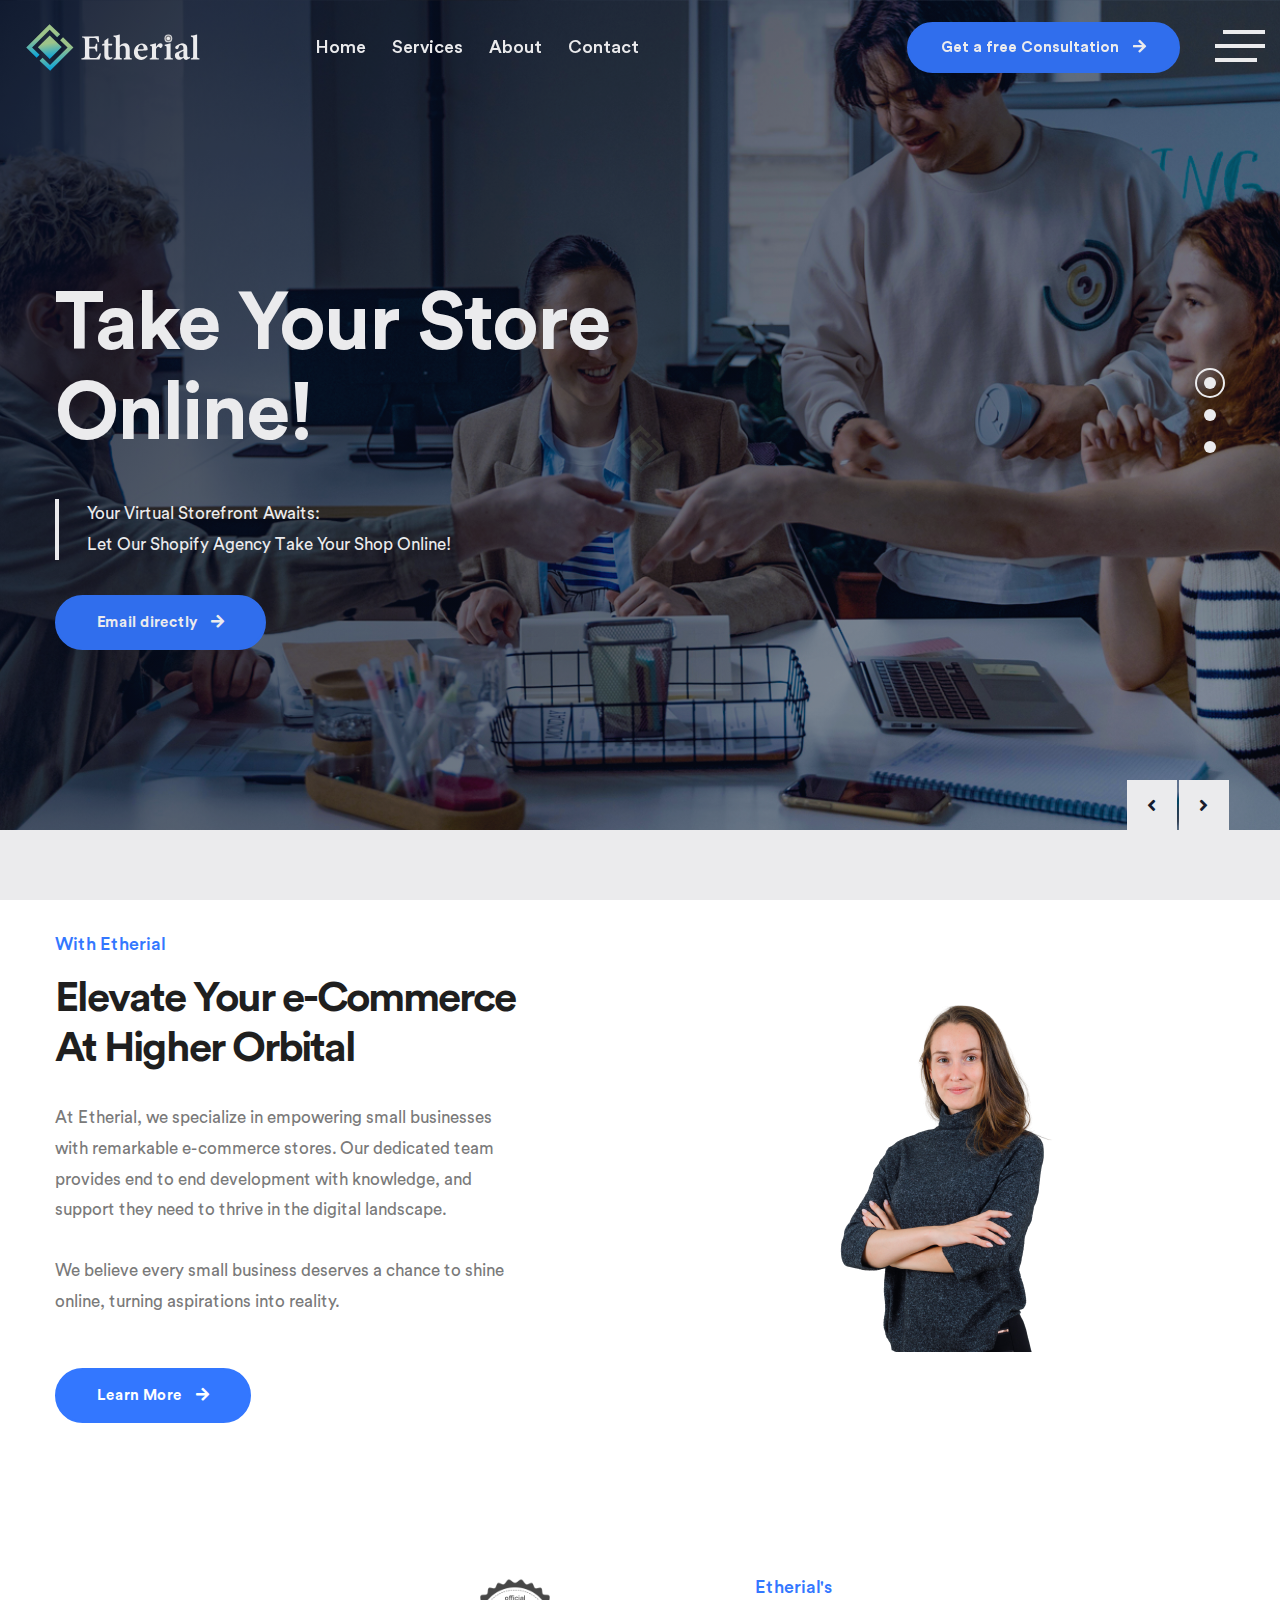
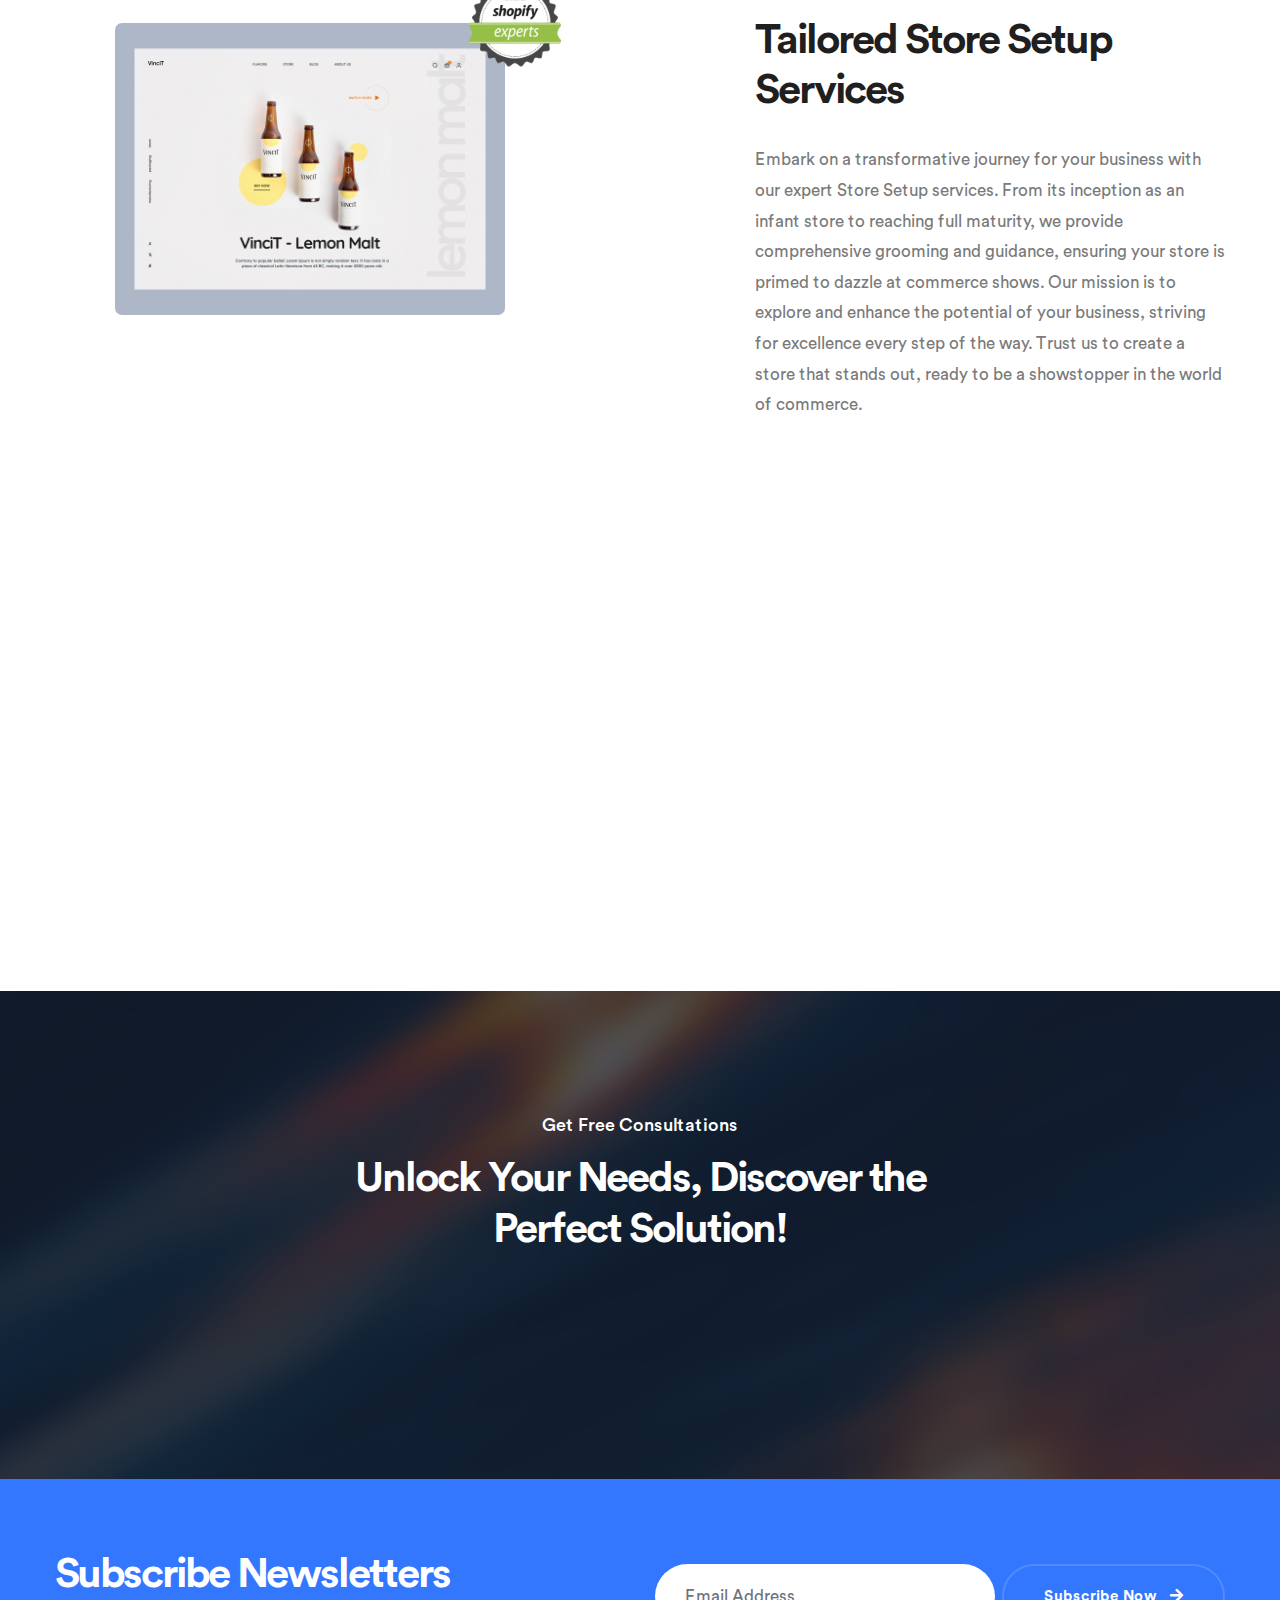
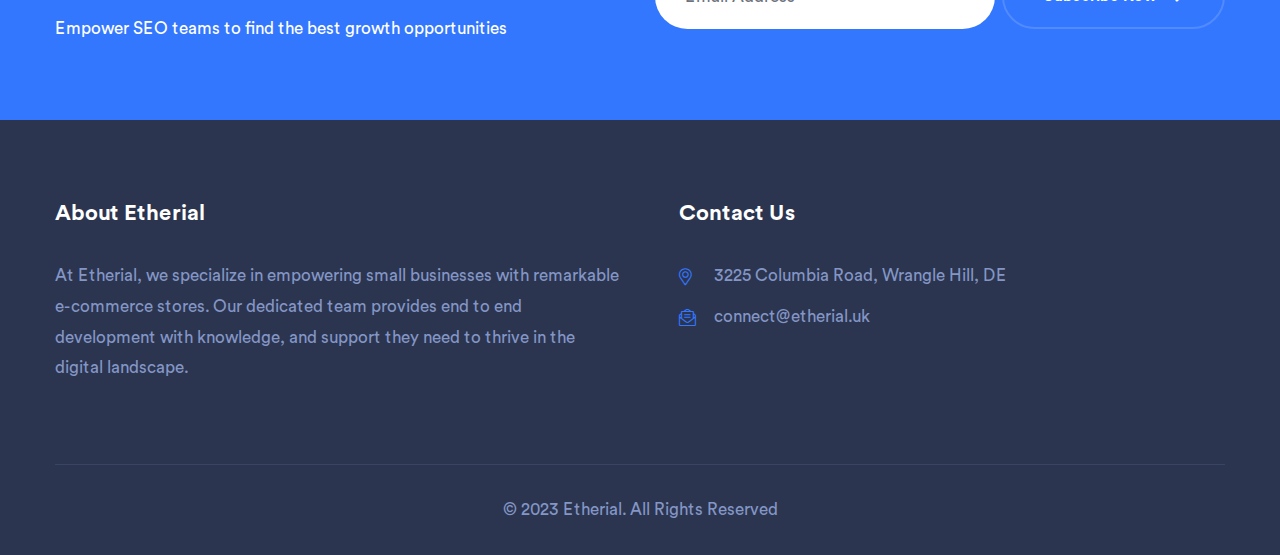
<file: index.html>
<!DOCTYPE html>
<html lang="en">

<head>
    <meta charset="UTF-8">
    <meta http-equiv="X-UA-Compatible" content="IE=edge">
    <meta name="viewport" content="width=device-width, initial-scale=1.0">
    <meta name="description" content="At Etherial, we specialize in empowering small businesses with remarkable ecommerce stores. Our dedicated team provides end to end development with knowledge, and support they need to thrive in the digital landscape.">
    <meta name="author" content="Ayush Suryan">
    <title>Etherial | Trusted Ecommerce Agency</title>

    <!--====== Favicon Icon ======-->
    <link rel="shortcut icon" href="assets/img/Preloader.svg" type="svg" />
    <!--====== Bootstrap css ======-->
    <link rel="stylesheet" href="assets/css/bootstrap.min.css" />
    <!--====== Slick Slider ======-->
    <link rel="stylesheet" href="assets/css/slick.min.css" />
    <!--====== Magnific ======-->
    <link rel="stylesheet" href="assets/css/magnific-popup.min.css" />
    <!--====== Nice Select ======-->
    <link rel="stylesheet" href="assets/css/nice-select.min.css" />
    <!--====== Animate CSS ======-->
    <link rel="stylesheet" href="assets/css/animate.min.css" />
    <!--====== Jquery UI CSS ======-->
    <link rel="stylesheet" href="assets/css/jquery-ui.min.css" />
    <!--====== Font Awesome ======-->
    <link rel="stylesheet" href="assets/fonts/fontawesome/css/all.min.css" />
    <!--====== Flaticon ======-->
    <link rel="stylesheet" href="assets/fonts/flaticon/flaticon.css" />
    <!--====== Spacing Css ======-->
    <link rel="stylesheet" href="assets/css/spacing.min.css" />
    <!--====== Main Css ======-->
    <link rel="stylesheet" href="assets/css/style.css" />
    <!--====== Responsive CSS ======-->
    <link rel="stylesheet" href="assets/css/responsive.css" />
    <!--====== Calendly ======-->
    <link href="https://assets.calendly.com/assets/external/widget.css" rel="stylesheet">
    <script src="https://assets.calendly.com/assets/external/widget.js" type="text/javascript" async></script>
    <style>.calendly-overlay .calendly-popup {max-height: 690px;}</style>
   
</head>

<body class="fintech-landing-page">
    <!--======= Start Preloader =======-->
    <div id="preloader">
        <img class="preloader-image" width="60" src="assets/img/Preloader.svg" alt="preloader" />
    </div>
    <!--======= End Preloader =======-->

    <!--====== Start Header ======-->
    <header class="template-header navbar-left absolute-header nav-white-color nav-border-bottom submenu-primary-4 sticky-header">
        <div class="container-fluid container-1430">
            <div class="header-inner">
                <div class="header-left">
                    <div class="brand-logo">
                        <a href="index.html">
                            <img src="assets/HomePage/Logo-header1.svg" width="200px" alt="logo" class="main-logo">
                            <img src="assets/HomePage/Logo-header2.svg" width="200px"  alt="logo" class="sticky-logo">
                        </a>
                    </div>
                    <nav class="nav-menu d-none d-xl-block">
                        <ul>
                            <li>
                                <a href="index.html">Home</a>
                            </li>
                            <li>
                                <a href="services.html">Services</a>
                            </li>
                            <li>
                                <a href="about.html">About</a>
                            </li>
                            <li>
                                <a href="contact.html">Contact</a>
                            </li>
                        </ul>
                    </nav>
                </div>
                <div class="header-right">
                    <ul class="header-extra">
                        <li class="d-none d-md-block">
                            <a href="" onclick="Calendly.initPopupWidget({url: 'https://calendly.com/etherial_uk/30min?hide_gdpr_banner=1'});return false;"  class="template-btn primary-bg-4 shadow-none">
                                Get a free Consultation <i class="fas fa-arrow-right"></i>
                            </a>
                        </li>
                        <li class="d-none d-xl-block">
                            <a href="#" class="off-canvas-btn">
                                <span></span>
                                <span></span>
                                <span></span>
                            </a>
                        </li>
                        <li class="d-xl-none">
                            <a href="#" class="navbar-toggler">
                                <span></span>
                                <span></span>
                                <span></span>
                            </a>
                        </li>
                    </ul>
                </div>
            </div>
        </div>

        <!-- Start Mobile Slide Menu -->
        <div class="mobile-slide-panel">
            <div class="panel-overlay"></div>
            <div class="panel-inner">
                <div class="mobile-logo">
                    <a href="index.html">
                        <img src="assets/HomePage/Logo-header2.svg" width="100px" alt="Landio">
                    </a>
                </div>
                <nav class="mobile-menu">
                    <ul>
                        <li >
                            <a href="index.html">Home</a>
                        </li>
                        <li>
                            <a href="services.html">Services</a>
                        </li>
                        </li>
                        <li>
                            <a href="about.html">About</a>
                        </li>

                        <li>
                            <a href="contact.html">Contact</a>
                        </li>
                    </ul>
                </nav>
                <a href="#" class="panel-close">
                    <i class="fal fa-times"></i>
                </a>
            </div>
        </div>
        <!-- End Mobile Slide Menu -->

        <!-- Off Canvas -->
        <div class="off-canvas-wrapper">
            <div class="canvas-overlay"></div>
            <div class="canvas-inner">
                <div class="canvas-logo">
                    <img src="assets/HomePage/Logo-header2.svg" width="90%" alt="Canvas Logo">
                </div>
                <div class="about-us">
                    <h5 class="canvas-widget-title">About Us</h5>
                    <p>
                        At Etherial, we specialize in empowering small businesses with remarkable ecommerce stores. Our dedicated team provides end to end development with knowledge, and support they need to thrive in the digital landscape.
                    </p>
                </div>
                <div class="contact-us">
                    <h5 class="canvas-widget-title">Contact Us</h5>
                    <ul>
                        <li>
                            <i class="far fa-map-marker-alt"></i>
                            3225 Columbia Road, Wrangle Hill, DE
                        </li>
                        <li>
                            <i class="far fa-envelope-open"></i>
                            <a href="mailto:connect@etherial.uk">connect@etherial.uk</a>
                            <a href="www.etherial.uk" target="_blank">www.etherial.uk</a>
                        </li>
                    </ul>
                </div>
                <a href="#" class="canvas-close">
                    <i class="fal fa-times"></i>
                </a>
            </div>
        </div>
    </header>
    <!--====== End Header ======-->

    <!--====== Start Hero Area ======-->
    <section class="hero-area-v6 hero-slider">
        <div class="single-slider" style="background-image: url(assets/img/hero/1.jpg);">
            <div class="container">
                <div class="row no-gutters">
                    <div class="col-xl-6 col-lg-7 col-md-10 col-sm-11">
                        <div class="hero-content">
                            <h1 class="hero-title" data-animation="fadeInUp" data-delay="0.2s">
                                Take Your Store Online!
                            </h1>
                            <p data-animation="fadeInUp" data-delay="0.4s">
                                Your Virtual Storefront Awaits: <br> Let Our Shopify Agency Take Your Shop Online!
                            </p>
                            <ul class="hero-btns d-flex align-items-center">
                                <li data-animation="fadeInUp" data-delay="0.5s">
                                    <a href="mailto:connect@etherial.uk"  class="template-btn primary-bg-4 shadow-none">
                                       Email directly <i class="fas fa-arrow-right"></i>
                                    </a>
                                </li>
                            </ul>
                        </div>
                    </div>
                </div>
            </div>
        </div>
        <div class="single-slider" style="background-image: url(assets/img/hero/2.jpg);">
            <div class="container">
                <div class="row no-gutters">
                    <div class="col-xl-6 col-lg-7 col-md-10 col-sm-11">
                        <div class="hero-content">
                            <h1 class="hero-title">
                                Get a free consultation.
                            </h1>
                            <p>
                                Empowering Your E-Commerce Dreams: <br> Our Shopify Agency Makes It Happen!
                            </p>
                            <ul class="hero-btns d-flex align-items-center">
                                <li>
                                    <a href="services.html" class="template-btn primary-bg-4 shadow-none">
                                        Schedule a meeting <i class="fas fa-arrow-right"></i>
                                    </a>
                                </li>
                            </ul>
                        </div>
                    </div>
                </div>
            </div>
        </div>
        <div class="single-slider" style="background-image: url(assets/img/hero/3.jpg);">
            <div class="container">
                <div class="row no-gutters">
                    <div class="col-xl-6 col-lg-7 col-md-10 col-sm-11">
                        <div class="hero-content">
                            <h1 class="hero-title">
                                Reach New Heights
                            </h1>
                            <p>
                                From Aspiration to Achievement: <br> Reach New Heights with Our Shopify Development Agency!
                            </p>
                            <ul class="hero-btns d-flex align-items-center">
                                <li>
                                    <a href="services.html" class="template-btn primary-bg-4 shadow-none">
                                        Get Started Now <i class="fas fa-arrow-right"></i>
                                    </a>
                                </li>
 
                            </ul>
                        </div>
                    </div>
                </div>
            </div>
        </div>
    </section>
    <!--====== End Hero Area ======-->


    <!--====== Statices Section Start ======-->
    <section id="about" class="statistic-section p-t-100 p-b-30">
        <div class="container">
            <div class="row justify-content-lg-between justify-content-center">
                <div class="col-lg-6 col-md-9 order-lg-last">
                    <div class="preview-galley-v6 m-l-40 m-l-lg-0">
                        <div class="main-img">
                            <img src="assets/HomePage/Women_Etherial.png" alt="Image">
                        </div>
                    </div>
                </div>
                <div class="col-lg-5 col-md-10 order-lg-first">
                    <div class="statistic-text-block">
                        <div class="common-heading m-b-30">
                            <span class="tagline color-primary-4">With Etherial</span>
                            <h2 class="title">Elevate Your e-Commerce At Higher Orbital</h2>
                        </div>
                        <p class="m-b-15">
                            At Etherial, we specialize in empowering small businesses with remarkable e-commerce stores. Our dedicated team provides end to end development with knowledge, and support they need to thrive in the digital landscape. <br> <br> We believe every small business deserves a chance to shine online, turning aspirations into reality.
                        </p>

                        <a href="about.html" class="template-btn primary-bg-4 shadow-none m-t-35">Learn More <i class="fas fa-arrow-right"></i></a>
                    </div>
                </div>
            </div>
            <div class="row justify-content-lg-between justify-content-center p-t-150">
                <div class="col-lg-6 col-md-9">
                    <div class="preview-galley-v7 m-r-60 m-r-lg-0  m-b-md-80">
                        <div class="main-img">
                            <img src="assets/HomePage/Shopify2.jpeg" alt="Image">
                        </div>
                        <div class="preview-image-top animate-float-bob-x">
                            <img src="assets/HomePage/expert-badge-1.png" alt="Image" width="100px">
                        </div>
                    </div>
                </div>
                <div class="col-xl-5 col-lg-6 col-md-10">
                    <div class="statistic-text-block ">
                        <div class="common-heading m-b-30">
                            <span class="tagline color-primary-4">Etherial's</span>
                            <h2 class="title">Tailored Store Setup Services</h2>
                        </div>
                        <p class="m-b-15">
                            Embark on a transformative journey for your business with our expert Store Setup services. From its inception as an infant store to reaching full maturity, we provide comprehensive grooming and guidance, ensuring your store is primed to dazzle at commerce shows. Our mission is to explore and enhance the potential of your business, striving for excellence every step of the way. Trust us to create a store that stands out, ready to be a showstopper in the world of commerce.
                        </p>
                    
                    </div>
                </div>
            </div>
        </div>
    </section>
    <!--====== Statices Section End ======-->

    <!--====== Counter With Video End ======-->

    <!--====== Counter With Video End ======-->

    <!--====== Service Section Start ======-->
    <section class="service-section p-t-130 p-b-130">
        <div class="container">
            <div class="row iconic-boxes-v2">
                <div class="col-lg-3 col-sm-6 wow fadeInUp" data-wow-delay="0.2s">
                    <div class="iconic-box m-b-50">
                        <div class="icon">
                            <img src="assets/img/icon/expense-report.png" alt="Business">
                        </div>
                        <h5 class="title"><a href="#">Store setup</a></h5>
                        <p>
                            We help yo to setup a successful online store to reach the customers online.
                        </p>
                    </div>
                </div>
                <div class="col-lg-3 col-sm-6 wow fadeInUp" data-wow-delay="0.3s">
                    <div class="iconic-box m-b-50">
                        <div class="icon">
                            <img src="assets/img/icon/cog.png" alt="Consulting">
                        </div>
                        <h5 class="title"><a href="#">Store maintenance </a></h5>
                        <p>
                            Maintain your store with highly skilled shopify developers at Etherial.
                        </p>
                    </div>
                </div>
                <div class="col-lg-3 col-sm-6 wow fadeInUp" data-wow-delay="0.4s">
                    <div class="iconic-box m-b-50">
                        <div class="icon">
                            <img src="assets/img/icon/finance.png" alt="Finance">
                        </div>
                        <h5 class="title"><a href="#">Boost Revenue</a></h5>
                        <p>
                            We help you to analyse the target audience with a successful ad campaigns.
                        </p>
                    </div>
                </div>
                <div class="col-lg-3 col-sm-6 wow fadeInUp" data-wow-delay="0.5s">
                    <div class="iconic-box m-b-50">
                        <div class="icon">
                            <img src="assets/img/icon/data-verification.png" alt="Quality">
                        </div>
                        <h5 class="title"><a href="#">Theme Customisation</a></h5>
                        <p>
                            We help you with customise your theme followed by development from scratch.
                        </p>
                    </div>
                </div>
        
            </div>
        </div>
    </section>
    <!--====== Service Section End ======-->

    <!--====== Call to Action Start ======-->
    <section class="cta-section cta-section-with-bg p-t-120 p-b-120" style="background-image: url(assets/HomePage/Image_consultation.jpg);">
        <div class="container">
            <div class="row justify-content-center">
                <div class="col-xl-7 col-lg-8">
                    <div class="cta-content">
                        <div class="common-heading heading-white m-b-50 text-center">
                            <span class="tagline">Get Free Consultations</span>
                            <h2 class="title">Unlock Your Needs, Discover the Perfect Solution!</h2>
                        </div>

                        <ul class="cta-btns justify-content-center">
                            <li class="wow fadeInUp" data-wow-delay="0.2s">
                                <a href="mailto:connect@etherial.uk"  class="template-btn primary-bg-4 shadow-none">
                                   Contact Directly <i class="fas fa-arrow-right"></i>
                                </a>
                            </li>
                            <li class="wow fadeInUp" data-wow-delay="0.3s">
                                <a href="" onclick="Calendly.initPopupWidget({url: 'https://calendly.com/etherial_uk/30min?hide_gdpr_banner=1'});return false;"  class="template-btn white-bg bordered-btn">
                                    Get a free consultation <i class="fas fa-arrow-right"></i>
                                </a>
                            </li>
                        </ul>
                    </div>
                </div>
            </div>
        </div>
    </section>
    <!--====== Call to Action End ======-->


    <!--====== Testimonial Section Start ======-->
    <!-- <section class="testimonial-project-section section-author-particle p-t-130 p-b-130">
        <div class="container">
            <div class="row align-items-center justify-content-center">
                <div class="col-lg-6 col-md-9">
                    <div class="common-heading text-center m-b-50">
                        <span class="tagline color-primary-4">Clients Reviews</span>
                        <h2 class="title">What Our Clients Say About Our Solutions</h2>
                    </div>
                </div>
            </div>
            <div class="row testimonial-slider-v2" id="testimonialActiveFour">
                <div class="col-lg-6">
                    <div class="testimonial-item">
                        <div class="author-quote">
                            <img src="assets/img/testimonial/author-2.png" alt="testimonial-author">
                            <i class="flaticon-right-quote"></i>
                        </div>
                        <div class="testimonial-content">
                            <p>Quis autem vel eumue reprehende quinea voluptate velit esse quamncy molestiae conse quatur rem</p>

                            <h5 class="author-name">
                                Marlon L. Gordon
                                <span class="author-position">Web Designer</span>
                            </h5>
                        </div>
                    </div>
                </div>
                <div class="col-lg-6">
                    <div class="testimonial-item">
                        <div class="author-quote">
                            <img src="assets/img/testimonial/author-2.png" alt="testimonial-author">
                            <i class="flaticon-right-quote"></i>
                        </div>
                        <div class="testimonial-content">
                            <p>Quis autem vel eumue reprehende quinea voluptate velit esse quamncy molestiae conse quatur rem</p>

                            <h5 class="author-name">
                                Richard J. Reinhold
                                <span class="author-position">Web Designer</span>
                            </h5>
                        </div>
                    </div>
                </div>
                <div class="col-lg-6">
                    <div class="testimonial-item">
                        <div class="author-quote">
                            <img src="assets/img/testimonial/author-3.png" alt="testimonial-author">
                            <i class="flaticon-right-quote"></i>
                        </div>
                        <div class="testimonial-content">
                            <p>Quis autem vel eumue reprehende quinea voluptate velit esse quamncy molestiae conse quatur rem</p>

                            <h5 class="author-name">
                                Richard J. Reinhold
                                <span class="author-position">Web Designer</span>
                            </h5>
                        </div>
                    </div>
                </div>
                <div class="col-lg-6">
                    <div class="testimonial-item">
                        <div class="author-quote">
                            <img src="assets/img/testimonial/author-2.png" alt="testimonial-author">
                            <i class="flaticon-right-quote"></i>
                        </div>
                        <div class="testimonial-content">
                            <p>Quis autem vel eumue reprehende quinea voluptate velit esse quamncy molestiae conse quatur rem</p>

                            <h5 class="author-name">
                                Marlon L. Gordon
                                <span class="author-position">Web Designer</span>
                            </h5>
                        </div>
                    </div>
                </div>
            </div>
        </div>

        <div class="author-particle-image d-none d-lg-block">
            <img src="assets/img/testimonial/author-particle-1.jpg" alt="Image" class="image-1 animate-zoom-fade">
            <img src="assets/img/testimonial/author-particle-2.jpg" alt="Image" class="image-2 animate-float-bob-x">
            <img src="assets/img/testimonial/author-particle-3.jpg" alt="Image" class="image-3 animate-zoom-fade">
            <img src="assets/img/testimonial/author-particle-4.jpg" alt="Image" class="image-4 animate-float-bob-x">
        </div>
    </section> -->
    <!--====== Testimonial Section Start ======-->

    <!--====== Newsletter Section Start ======-->
    <section class="newsletter-section bg-primary-color-4 p-t-70 p-b-75">
        <div class="container">
            <div class="row align-items-center justify-content-center">
                <div class="col-xl-6 col-lg-9">
                    <div class="newsletter-content m-b-md-40">
                        <div class="common-heading heading-white">
                            <h3 class="title m-b-15">Subscribe Newsletters</h3>

                            <p class="text-white">Empower SEO teams to find the best growth opportunities</p>
                        </div>
                    </div>
                </div>
                <div class="col-xl-6 col-lg-9">
                    <form class="newsletter-form form-two have-form-radius">
                        <div class="input-field">
                            <input type="email" id="emailAddress" placeholder="Email Address">
                            <button type="submit" class="template-btn white-bg bordered-btn">Subscribe Now <i class="fas fa-arrow-right"></i></button>
                        </div>
                    </form>
                </div>
            </div>
        </div>
    </section>
    <!--====== Newsletter Section End ======-->

    <!--====== Start Scroll To Top ======-->
    <a href="#" class="back-to-top" id="scroll-top">
        <i class="far fa-angle-up"></i>
    </a>
    <!--====== End Scroll To Top ======-->

    <!--====== Start Footer ======-->
    <footer class="template-footer footer-secondary-4-bg">
        <div class="container">
            <div class="footer-widgets p-t-80 p-b-30">
                <div class="row">
                    <!-- Single Footer Widget -->
                    <div class="col-lg-6 col-md-6 col-sm-6">
                        <div class="widget text-block-widget">
                            <h5 class="widget-title">About Etherial</h5>
                            <p>At Etherial, we specialize in empowering small businesses with remarkable e-commerce stores. Our dedicated team provides end to end development with knowledge, and support they need to thrive in the digital landscape.</p>
                        </div>
                    </div>
                    <!-- Single Footer Widget -->
                    <!-- Single Footer Widget -->
                    <div class="col-lg-6 col-md-6 col-sm-6">
                        <div class="widget contact-widget pl-xl-4">
                            <h5 class="widget-title">Contact Us</h5>
                            <ul>
                                <li>
                                    <a href="#">
                                        <i class="fal fa-map-marker-alt"></i>
                                       3225 Columbia Road, Wrangle Hill, DE
                                    </a>
                                </li>
                                <li>
                                    <a href="mailto:connect@etherial.uk">
                                        <i class="fal fa-envelope-open-text"></i>
                                        connect@etherial.uk
                                    </a>
                                </li>
                            </ul>
                        </div>
                    </div>
                    <!-- Single Footer Widget -->
                </div>
            </div>
        </div>
        <div class="container">
            <div class="footer-copyright">
                <p class="copyright-text text-center pt-4 pt-sm-0">
                    © 2023 <a href="#">Etherial</a>. All Rights Reserved
                </p>
            </div>
        </div>
    </footer>
    <!--====== End Footer ======-->

    <!--====== Jquery ======-->
    <script src="assets/js/jquery-3.6.0.min.js"></script>
    <!--====== Bootstrap ======-->
    <script src="assets/js/bootstrap.min.js"></script>
    <!--====== Slick slider ======-->
    <script src="assets/js/slick.min.js"></script>
    <!--====== Magnific ======-->
    <script src="assets/js/jquery.magnific-popup.min.js"></script>
    <!--====== Isotope Js ======-->
    <script src="assets/js/isotope.pkgd.min.js"></script>
    <!--====== Jquery UI Js ======-->
    <script src="assets/js/jquery-ui.min.js"></script>
    <!--====== Inview ======-->
    <script src="assets/js/jquery.inview.min.js"></script>
    <!--====== Nice Select ======-->
    <script src="assets/js/jquery.nice-select.min.js"></script>
    <!--====== Wow ======-->
    <script src="assets/js/wow.min.js"></script>
    <!--====== Main JS ======-->
    <script src="assets/js/main.js"></script>
</body>

</html>
</file>
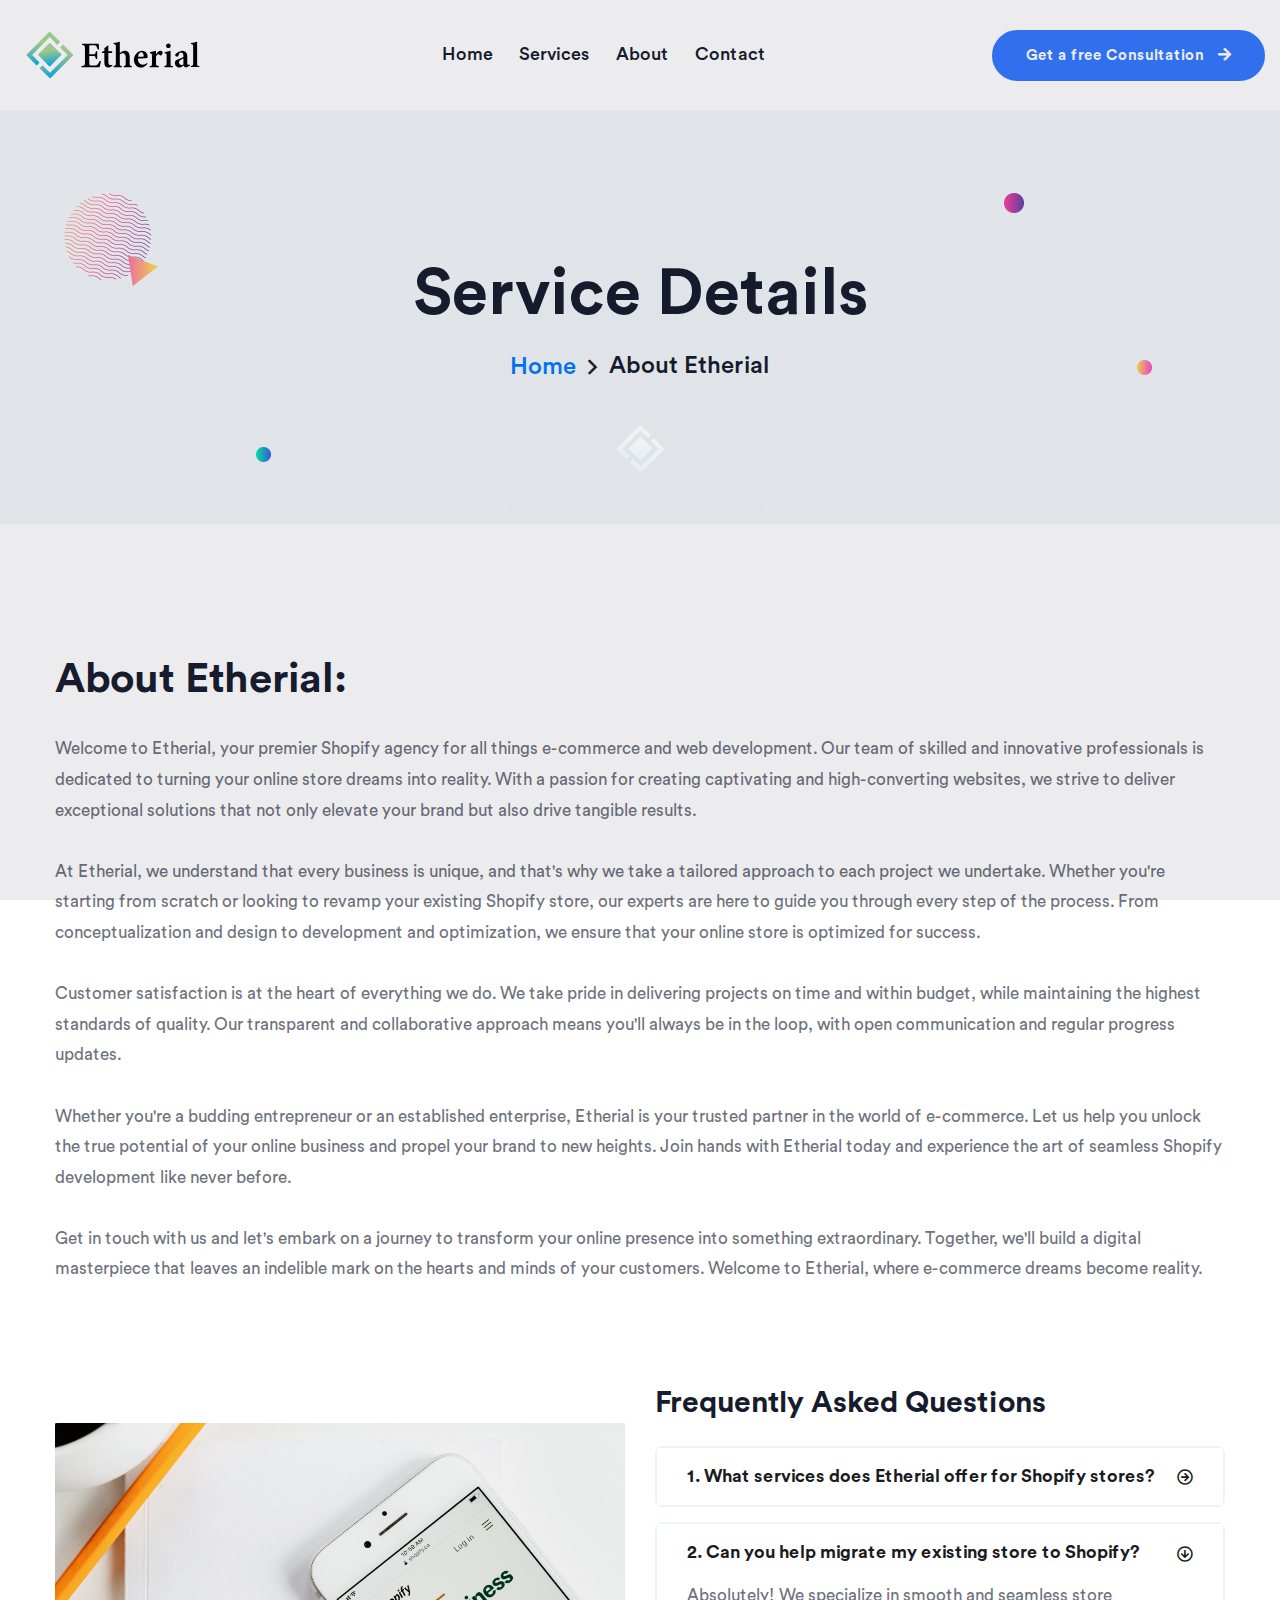
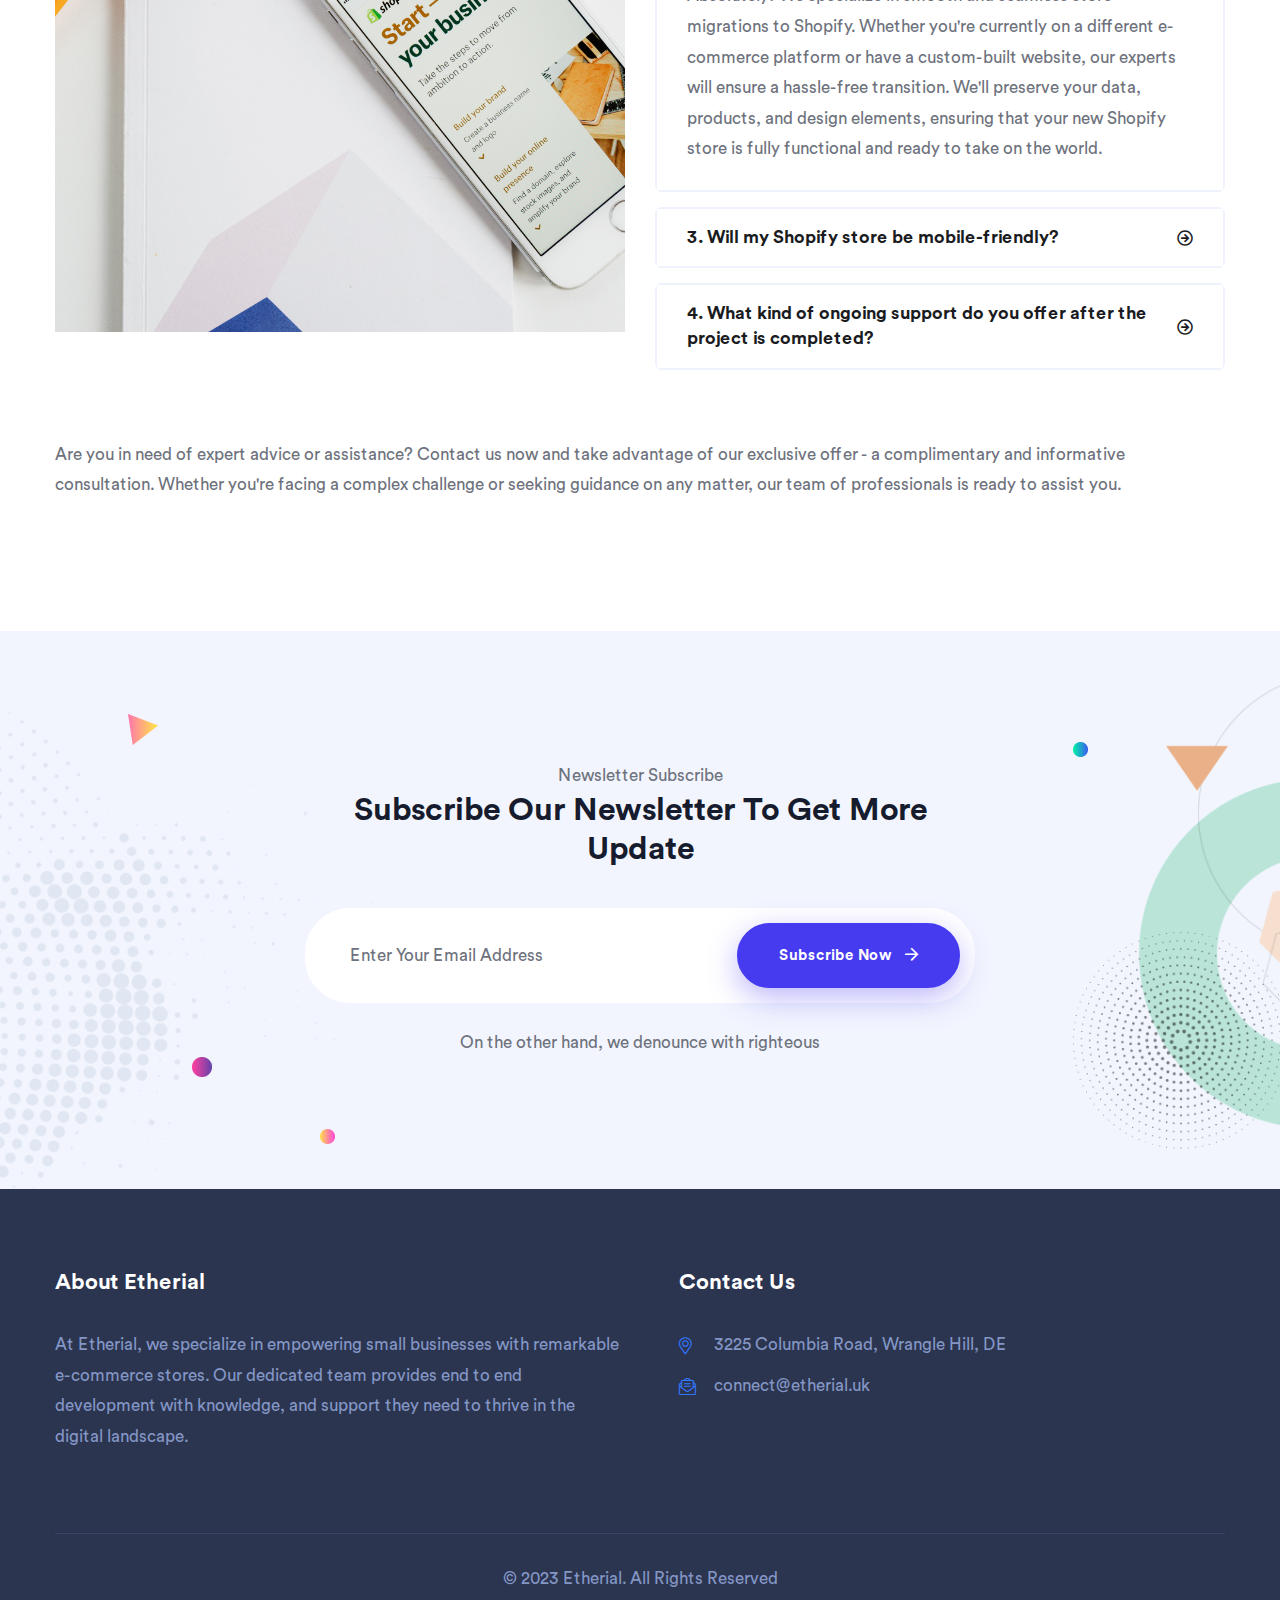
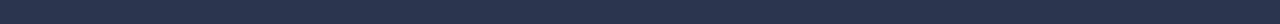
<file: about.html>
<!DOCTYPE html>
<html lang="en">

<head>
    <meta charset="UTF-8">
    <meta http-equiv="X-UA-Compatible" content="IE=edge">
    <meta name="viewport" content="width=device-width, initial-scale=1.0">
    <meta name="description" content="At Etherial, we specialize in empowering small businesses with remarkable ecommerce stores. Our dedicated team provides end to end development with knowledge, and support they need to thrive in the digital landscape.">
    <meta name="author" content="Ayush Suryan">
    <title>Etherial | Trusted Ecommerce Agency</title>

    <!--====== Favicon Icon ======-->
    <link rel="shortcut icon" href="assets/img/Preloader.svg" type="svg" />
    <!--====== Bootstrap css ======-->
    <link rel="stylesheet" href="assets/css/bootstrap.min.css" />
    <!--====== Slick Slider ======-->
    <link rel="stylesheet" href="assets/css/slick.min.css" />
    <!--====== Magnific ======-->
    <link rel="stylesheet" href="assets/css/magnific-popup.min.css" />
    <!--====== Nice Select ======-->
    <link rel="stylesheet" href="assets/css/nice-select.min.css" />
    <!--====== Animate CSS ======-->
    <link rel="stylesheet" href="assets/css/animate.min.css" />
    <!--====== Jquery UI CSS ======-->
    <link rel="stylesheet" href="assets/css/jquery-ui.min.css" />
    <!--====== Font Awesome ======-->
    <link rel="stylesheet" href="assets/fonts/fontawesome/css/all.min.css" />
    <!--====== Flaticon ======-->
    <link rel="stylesheet" href="assets/fonts/flaticon/flaticon.css" />
    <!--====== Spacing Css ======-->
    <link rel="stylesheet" href="assets/css/spacing.min.css" />
    <!--====== Main Css ======-->
    <link rel="stylesheet" href="assets/css/style.css" />
    <!--====== Responsive CSS ======-->
    <link rel="stylesheet" href="assets/css/responsive.css" />
    <!--====== Calendly ======-->
    <link href="https://assets.calendly.com/assets/external/widget.css" rel="stylesheet">
    <script src="https://assets.calendly.com/assets/external/widget.js" type="text/javascript" async></script>
    <style>.calendly-overlay .calendly-popup {max-height: 690px;}</style>
   
</head>

<body>
    <!--======= Start Preloader =======-->
    <div id="preloader">
        <img class="preloader-image" width="60" src="assets/img/Preloader.svg" alt="preloader" />
    </div>
    <!--======= End Preloader =======-->

    <!--====== Start Header ======-->
    <header class="template-header navbar-center sticky-header">
        <div class="container-fluid container-1430">
            <div class="header-inner">
                <div class="header-left">
                    <div class="branding-and-language-selection">
                        <div class="brand-logo">
                            <a href="index.html">
                                <img src="assets/HomePage/Logo-header2.svg" width="200px" alt="logo" class="main-logo">
                                <img src="assets/HomePage/Logo-header2.svg" width="200px"  alt="logo" class="sticky-logo">
                            </a>
                        </div>
                    </div>
                </div>
                <div class="header-center">
                    <nav class="nav-menu d-none d-xl-block">
                        <ul>
                            <li>
                                <a href="index.html">Home</a>
                            </li>
                            <li>
                                <a href="services.html">Services</a>
                            </li>
                            <li>
                                <a href="about.html">About</a>
                            </li>
                            <li>
                                <a href="contact.html">Contact</a>
                            </li>
                        </ul>
                    </nav>
                </div>
                <div class="header-right">
                    <ul class="header-extra">
                        <li class="d-none d-lg-block">
                            <a href="" onclick="Calendly.initPopupWidget({url: 'https://calendly.com/etherial_uk/30min?hide_gdpr_banner=1'});return false;"  class="template-btn primary-bg-4 shadow-none">
                                Get a free Consultation <i class="fas fa-arrow-right"></i>
                            </a>
                        </li>
                        <li class="d-xl-none">
                            <a href="#" class="navbar-toggler">
                                <span></span>
                                <span></span>
                                <span></span>
                            </a>
                        </li>
                    </ul>
                </div>
            </div>
        </div>

        <!-- Start Mobile Slide Menu -->
        <div class="mobile-slide-panel">
            <div class="panel-overlay"></div>
            <div class="panel-inner">
                <div class="mobile-logo">
                    <a href="index.html">
                        <img src="assets/HomePage/Logo-header2.svg" width="100px" alt="Landio">
                    </a>
                </div>
                <nav class="mobile-menu">
                    <ul>
                        <li >
                            <a href="index.html">Home</a>
                        </li>
                        <li>
                            <a href="services.html">Services</a>
                        </li>
                        </li>
                        <li>
                            <a href="about.html">About</a>
                        </li>

                        <li>
                            <a href="contact.html">Contact</a>
                        </li>
                    </ul>
                </nav>
                <a href="#" class="panel-close">
                    <i class="fal fa-times"></i>
                </a>
            </div>
        </div>
        <!-- End Mobile Slide Menu -->
    </header>
    <!--====== End Header ======-->

    <!-- Start Search From -->
    <div class="modal fade search-area" id="search-modal" tabindex="-1" role="dialog">
        <div class="modal-dialog" role="document">
            <div class="modal-content">
                <form>
                    <input type="text" placeholder="Search here...">
                    <button class="search-btn"><i class="fa fa-search"></i></button>
                </form>
            </div>
        </div>
    </div>
    <!-- End Search From -->

    <!--====== Page title area Start ======-->
    <section class="page-title-area">
        <div class="container">
            <div class="page-title-content text-center">
                <h1 class="page-title">Service Details</h1>

                <ul class="breadcrumb-nav">
                    <li><a href="index.html">Home</a></li>
                    <li >About Etherial</li>
                </ul>
            </div>
        </div>
        <div class="page-title-effect d-none d-md-block">
            <img class="particle-1 animate-zoom-fade" src="assets/img/particle/particle-1.png" alt="particle One">
            <img class="particle-2 animate-rotate-me" src="assets/img/particle/particle-2.png" alt="particle Two">
            <img class="particle-3 animate-float-bob-x" src="assets/img/particle/particle-3.png" alt="particle Three">
            <img class="particle-4 animate-float-bob-y" src="assets/img/particle/particle-4.png" alt="particle Four">
            <img class="particle-5 animate-float-bob-y" src="assets/img/particle/particle-5.png" alt="particle Five">
        </div>
    </section>
    <!--====== Page title area End ======-->

    <!--====== Service Details Start ======-->
    <section class="service-details-area p-t-130 p-b-130">
        <div class="container">
            <div class="service-details-content">
                <h2 class="service-title">About Etherial:</h2>

                <p class="m-b-30">Welcome to Etherial, your premier Shopify agency for all things e-commerce and web development. Our team of skilled and innovative professionals is dedicated to turning your online store dreams into reality. With a passion for creating captivating and high-converting websites, we strive to deliver exceptional solutions that not only elevate your brand but also drive tangible results. <br> <br>

                    At Etherial, we understand that every business is unique, and that's why we take a tailored approach to each project we undertake. Whether you're starting from scratch or looking to revamp your existing Shopify store, our experts are here to guide you through every step of the process. From conceptualization and design to development and optimization, we ensure that your online store is optimized for success. <br> <br>
                    
                    Customer satisfaction is at the heart of everything we do. We take pride in delivering projects on time and within budget, while maintaining the highest standards of quality. Our transparent and collaborative approach means you'll always be in the loop, with open communication and regular progress updates. <br> <br>
                    
                    Whether you're a budding entrepreneur or an established enterprise, Etherial is your trusted partner in the world of e-commerce. Let us help you unlock the true potential of your online business and propel your brand to new heights. Join hands with Etherial today and experience the art of seamless Shopify development like never before. <br> <br>
                    
                    Get in touch with us and let's embark on a journey to transform your online presence into something extraordinary. Together, we'll build a digital masterpiece that leaves an indelible mark on the hearts and minds of your customers. Welcome to Etherial, where e-commerce dreams become reality.</p>


                <div class="service-faq p-t-70 p-b-70">
                    <div class="row align-items-center justify-content-center">
                        <div class="col-lg-6 col-md-10 order-lg-last">
                            <div class="faq-content">
                                <h3 class="service-subtitle">Frequently Asked Questions</h3>

                                <div class="landio-accordion-v1 accordion-bordered">
                                    <div class="accordion" id="accordionFAQ">
                                        <div class="accordion-item">
                                            <h5 class="accordion-header" id="headingOne">
                                                <button class="accordion-button collapsed" type="button" data-toggle="collapse" data-target="#collapseOne" aria-expanded="false" aria-controls="collapseOne">
                                                    1. What services does Etherial offer for Shopify stores?
                                                </button>
                                            </h5>
                                            <div id="collapseOne" class="collapse" aria-labelledby="headingOne" data-parent="#accordionFAQ">
                                                <div class="accordion-body">
                                                    <p>At Etherial, we offer a wide range of services to cater to all your Shopify store needs. Our offerings include Shopify website design and development, theme customization, app integration, performance optimization, SEO, marketing automation, and ongoing support. We aim to provide comprehensive solutions to help your business thrive in the competitive e-commerce landscape.</p>
                                                </div>
                                            </div>
                                        </div>
                                        <div class="accordion-item">
                                            <h5 class="accordion-header" id="headingTwo">
                                                <button class="accordion-button" type="button" data-toggle="collapse" data-target="#collapseTwo" aria-expanded="true" aria-controls="collapseTwo">
                                                    2. Can you help migrate my existing store to Shopify?


                                                </button>
                                            </h5>
                                            <div id="collapseTwo" class="collapse show" aria-labelledby="headingTwo" data-parent="#accordionFAQ">
                                                <div class="accordion-body">
                                                    <p>Absolutely! We specialize in smooth and seamless store migrations to Shopify. Whether you're currently on a different e-commerce platform or have a custom-built website, our experts will ensure a hassle-free transition. We'll preserve your data, products, and design elements, ensuring that your new Shopify store is fully functional and ready to take on the world.</p>
                                                </div>
                                            </div>
                                        </div>
                                        <div class="accordion-item">
                                            <h5 class="accordion-header" id="headingThree">
                                                <button class="accordion-button collapsed" type="button" data-toggle="collapse" data-target="#collapseThree" aria-expanded="false" aria-controls="collapseThree">
                                                    3. Will my Shopify store be mobile-friendly?
                                                </button>
                                            </h5>
                                            <div id="collapseThree" class="collapse" aria-labelledby="headingThree" data-parent="#accordionFAQ">
                                                <div class="accordion-body">
                                                    <p>Yes, indeed! Mobile responsiveness is at the core of our design philosophy. We create Shopify stores that are fully optimized for a seamless experience on all devices, be it desktops, tablets, or smartphones. Your customers will enjoy a consistent and user-friendly shopping experience, regardless of the device they use.</p>
                                                </div>
                                            </div>
                                        </div>
                                        <div class="accordion-item">
                                            <h5 class="accordion-header" id="headingFour">
                                                <button class="accordion-button collapsed" type="button" data-toggle="collapse" data-target="#collapseFour" aria-expanded="false" aria-controls="collapseFour">
                                                    4. What kind of ongoing support do you offer after the project is completed?
                                                </button>
                                            </h5>
                                            <div id="collapseFour" class="collapse" aria-labelledby="headingFour" data-parent="#accordionFAQ">
                                                <div class="accordion-body">
                                                    <p>We believe in building long-term relationships with our clients. After your project is completed, we offer various support plans to cater to your ongoing needs. These plans include regular maintenance, security updates, technical support, and performance optimization, ensuring that your Shopify store continues to run smoothly and efficiently.

                                                    </p>
                                                </div>
                                            </div>
                                        </div>
                                    </div>
                                </div>
                            </div>
                        </div>
                        <div class="col-lg-6 col-md-9 order-lg-first">
                            <div class="faq-image text-lg-left m-t-md-60">
                                <img src="assets/ServicePage/About.jpg" alt="faq image">
                            </div>
                        </div>
                    </div>
                </div>

                <p>
                    Are you in need of expert advice or assistance? Contact us now and take advantage of our exclusive offer - a complimentary and informative consultation. Whether you're facing a complex challenge or seeking guidance on any matter, our team of professionals is ready to assist you.
                </p>
            </div>
        </div>
    </section>
    <!--====== Service Details End ======-->

    <!--====== Newsletter Area Start ======-->
    <section class="newsletter-area bg-cover-center bg-soft-grey-color p-t-130 p-b-130" style="background-image: url(assets/img/particle/newsletter-bg.png);">
        <div class="container">
            <div class="row justify-content-center">
                <div class="col-lg-7">
                    <div class="newsletter-text">
                        <div class="common-heading-v1 text-center m-b-40 p-0 px-5">
                            <span class="tagline">Newsletter Subscribe</span>
                            <h2 class="title">Subscribe Our Newsletter To Get More Update</h2>
                        </div>

                        <form action="#" class="newsletter-form">
                            <div class="input-field">
                                <input type="email" placeholder="Enter Your Email Address">
                                <button class="template-btn">Subscribe Now <i class="far fa-arrow-right"></i></button>
                            </div>

                            <p class="text-center m-t-25">On the other hand, we denounce with righteous</p>
                        </form>
                    </div>
                </div>
            </div>
        </div>
        <div class="newsletter-particle-effect d-none d-md-block">
            <img class="particle-1 animate-float-bob-y" src="assets/img/particle/particle-2.png" alt="particle Two">
            <img class="particle-2 animate-zoominout" src="assets/img/particle/particle-3.png" alt="particle Three">
            <img class="particle-3 animate-zoominout" src="assets/img/particle/particle-4.png" alt="particle Four">
            <img class="particle-4 animate-zoominout" src="assets/img/particle/particle-5.png" alt="particle Five">
        </div>
    </section>
    <!--====== Newsletter Area End ======-->

    <!--====== Start Scroll To Top ======-->
    <a href="#" class="back-to-top" id="scroll-top">
        <i class="far fa-angle-up"></i>
    </a>
    <!--====== End Scroll To Top ======-->

    <!--====== Start Footer ======-->
    <footer class="template-footer footer-secondary-4-bg">
        <div class="container">
            <div class="footer-widgets p-t-80 p-b-30">
                <div class="row">
                    <!-- Single Footer Widget -->
                    <div class="col-lg-6 col-md-6 col-sm-6">
                        <div class="widget text-block-widget">
                            <h5 class="widget-title">About Etherial</h5>
                            <p>At Etherial, we specialize in empowering small businesses with remarkable e-commerce stores. Our dedicated team provides end to end development with knowledge, and support they need to thrive in the digital landscape.</p>
                        </div>
                    </div>
                    <!-- Single Footer Widget -->
                    <!-- Single Footer Widget -->
                    <div class="col-lg-6 col-md-6 col-sm-6">
                        <div class="widget contact-widget pl-xl-4">
                            <h5 class="widget-title">Contact Us</h5>
                            <ul>
                                <li>
                                    <a href="#">
                                        <i class="fal fa-map-marker-alt"></i>
                                       3225 Columbia Road, Wrangle Hill, DE
                                    </a>
                                </li>
                                <li>
                                    <a href="mailto:connect@etherial.uk">
                                        <i class="fal fa-envelope-open-text"></i>
                                        connect@etherial.uk
                                    </a>
                                </li>
                            </ul>
                        </div>
                    </div>
                    <!-- Single Footer Widget -->
                </div>
            </div>
        </div>
        <div class="container">
            <div class="footer-copyright">
                <p class="copyright-text text-center pt-4 pt-sm-0">
                    © 2023 <a href="#">Etherial</a>. All Rights Reserved
                </p>
            </div>
        </div>
    </footer>
    <!--====== End Footer ======-->

    <!--====== Jquery ======-->
    <script src="assets/js/jquery-3.6.0.min.js"></script>
    <!--====== Bootstrap ======-->
    <script src="assets/js/bootstrap.min.js"></script>
    <!--====== Slick slider ======-->
    <script src="assets/js/slick.min.js"></script>
    <!--====== Magnific ======-->
    <script src="assets/js/jquery.magnific-popup.min.js"></script>
    <!--====== Isotope Js ======-->
    <script src="assets/js/isotope.pkgd.min.js"></script>
    <!--====== Jquery UI Js ======-->
    <script src="assets/js/jquery-ui.min.js"></script>
    <!--====== Inview ======-->
    <script src="assets/js/jquery.inview.min.js"></script>
    <!--====== Nice Select ======-->
    <script src="assets/js/jquery.nice-select.min.js"></script>
    <!--====== Wow ======-->
    <script src="assets/js/wow.min.js"></script>
    <!--====== Main JS ======-->
    <script src="assets/js/main.js"></script>
</body>

</html>
</file>
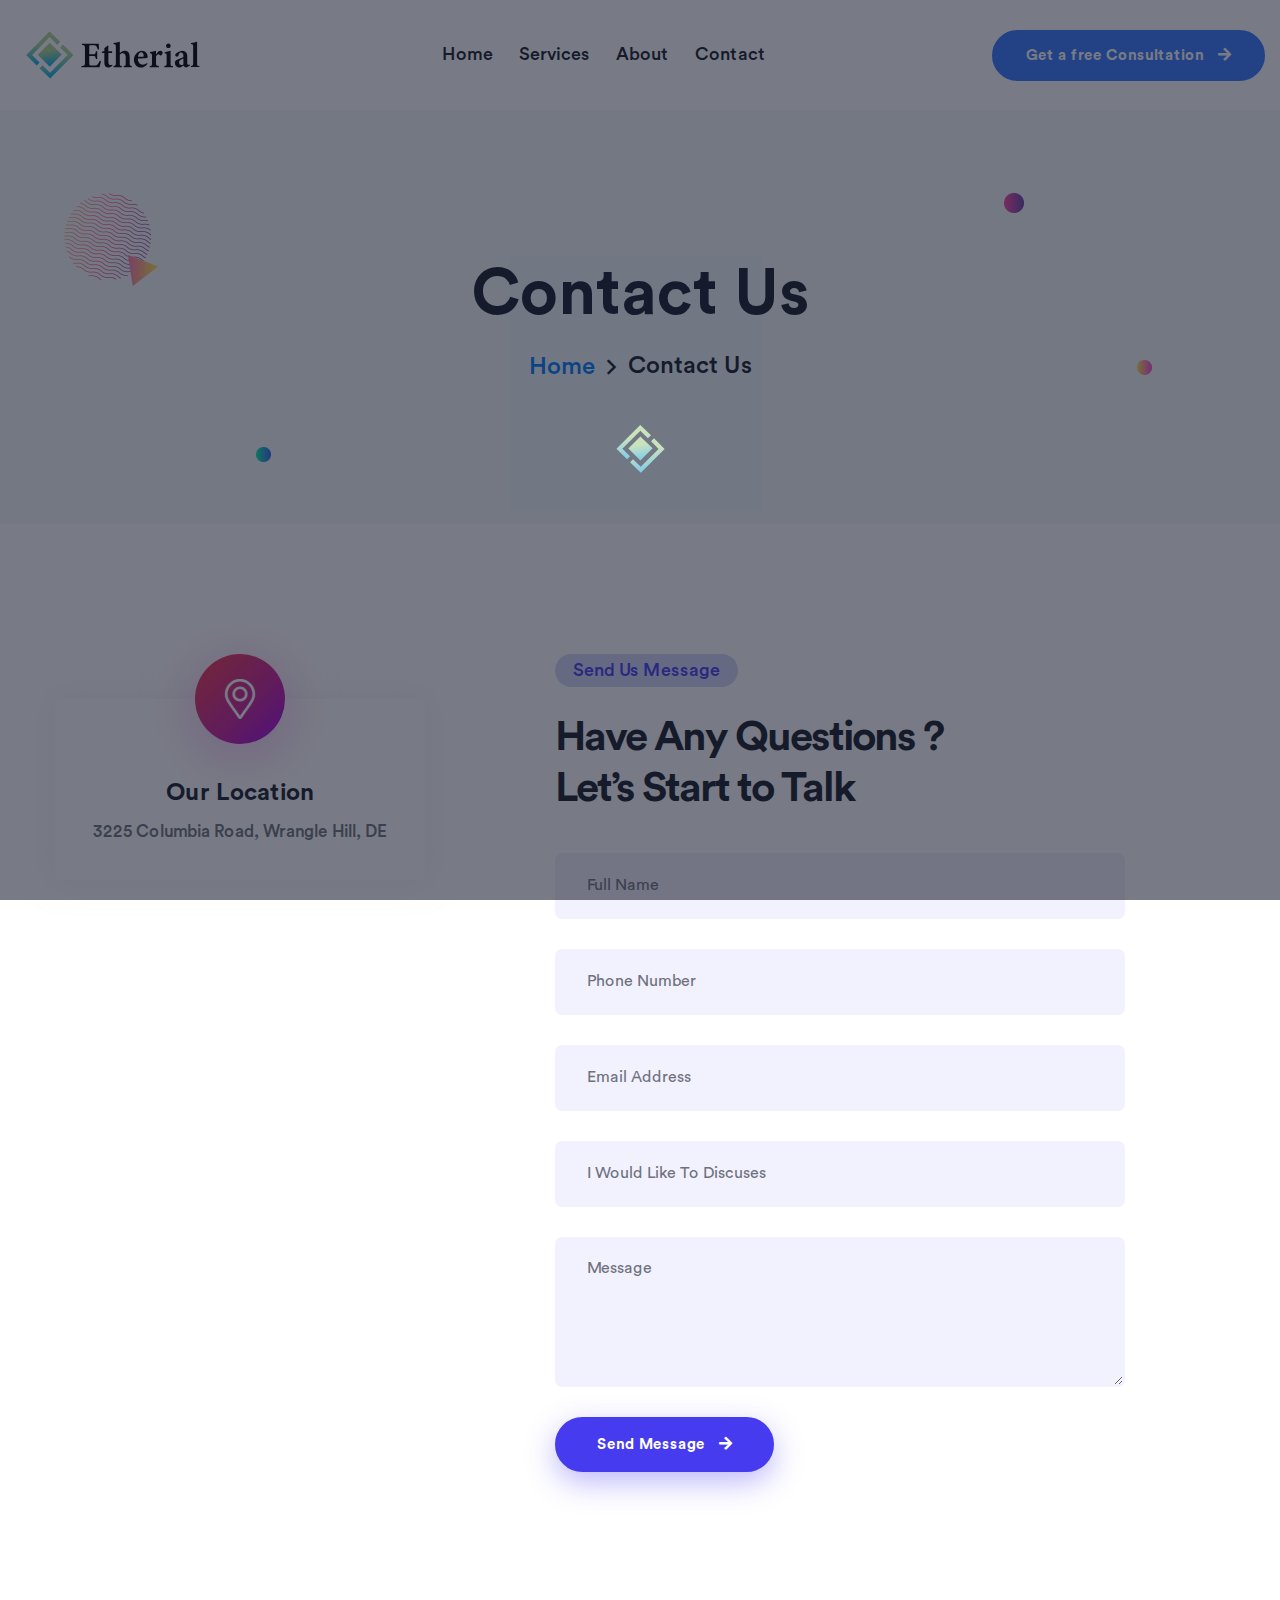
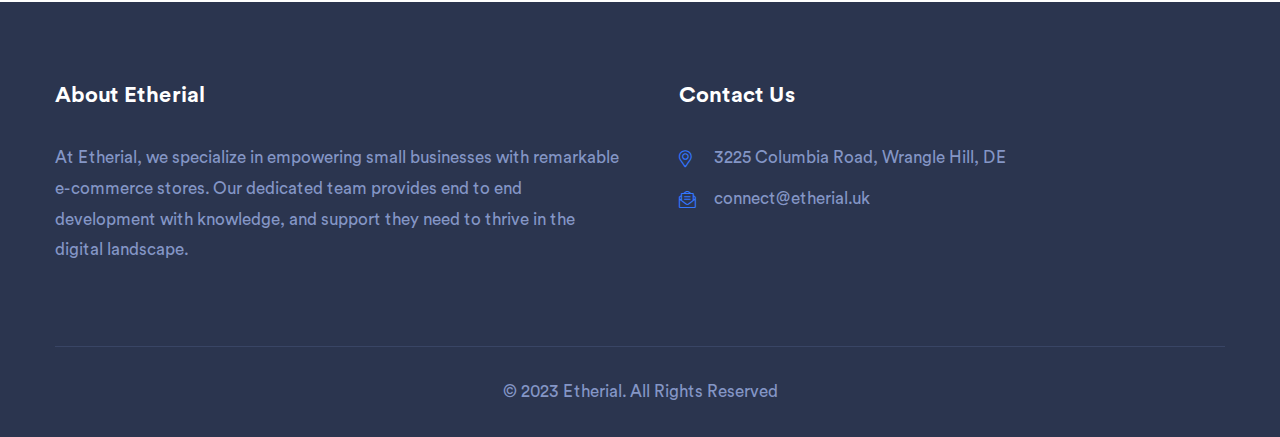
<file: contact.html>
<!DOCTYPE html>
<html lang="en">

<head>
    <meta charset="UTF-8">
    <meta http-equiv="X-UA-Compatible" content="IE=edge">
    <meta name="viewport" content="width=device-width, initial-scale=1.0">
    <meta name="description" content="At Etherial, we specialize in empowering small businesses with remarkable ecommerce stores. Our dedicated team provides end to end development with knowledge, and support they need to thrive in the digital landscape.">
    <meta name="author" content="Ayush Suryan">
    <title>Etherial | Trusted Ecommerce Agency</title>

    <!--====== Favicon Icon ======-->
    <link rel="shortcut icon" href="assets/img/Preloader.svg" type="svg" />
    <!--====== Bootstrap css ======-->
    <link rel="stylesheet" href="assets/css/bootstrap.min.css" />
    <!--====== Slick Slider ======-->
    <link rel="stylesheet" href="assets/css/slick.min.css" />
    <!--====== Magnific ======-->
    <link rel="stylesheet" href="assets/css/magnific-popup.min.css" />
    <!--====== Nice Select ======-->
    <link rel="stylesheet" href="assets/css/nice-select.min.css" />
    <!--====== Animate CSS ======-->
    <link rel="stylesheet" href="assets/css/animate.min.css" />
    <!--====== Jquery UI CSS ======-->
    <link rel="stylesheet" href="assets/css/jquery-ui.min.css" />
    <!--====== Font Awesome ======-->
    <link rel="stylesheet" href="assets/fonts/fontawesome/css/all.min.css" />
    <!--====== Flaticon ======-->
    <link rel="stylesheet" href="assets/fonts/flaticon/flaticon.css" />
    <!--====== Spacing Css ======-->
    <link rel="stylesheet" href="assets/css/spacing.min.css" />
    <!--====== Main Css ======-->
    <link rel="stylesheet" href="assets/css/style.css" />
    <!--====== Responsive CSS ======-->
    <link rel="stylesheet" href="assets/css/responsive.css" />
    <!--====== Calendly ======-->
    <link href="https://assets.calendly.com/assets/external/widget.css" rel="stylesheet">
    <script src="https://assets.calendly.com/assets/external/widget.js" type="text/javascript" async></script>
    <style>.calendly-overlay .calendly-popup {max-height: 690px;}</style>
   
</head>

<body>
    <!--======= Start Preloader =======-->
    <div id="preloader">
        <img class="preloader-image" width="60" src="assets/img/Preloader.svg" alt="preloader" />
    </div>
    <!--======= End Preloader =======-->

    <!--====== Start Header ======-->
    <header class="template-header navbar-center sticky-header">
        <div class="container-fluid container-1430">
            <div class="header-inner">
                <div class="header-left">
                    <div class="branding-and-language-selection">
                        <div class="brand-logo">
                            <a href="index.html">
                                <img src="assets/HomePage/Logo-header2.svg" width="200px" alt="logo" class="main-logo">
                                <img src="assets/HomePage/Logo-header2.svg" width="200px"  alt="logo" class="sticky-logo">
                            </a>
                        </div>
                    </div>
                </div>
                <div class="header-center">
                    <nav class="nav-menu d-none d-xl-block">
                        <ul>
                            <li>
                                <a href="index.html">Home</a>
                            </li>
                            <li>
                                <a href="services.html">Services</a>
                            </li>
                            <li>
                                <a href="about.html">About</a>
                            </li>
                            <li>
                                <a href="contact.html">Contact</a>
                            </li>
                        </ul>
                    </nav>
                </div>
                <div class="header-right">
                    <ul class="header-extra">
                        <li class="d-none d-lg-block">
                            <a href="" onclick="Calendly.initPopupWidget({url: 'https://calendly.com/etherial_uk/30min?hide_gdpr_banner=1'});return false;"  class="template-btn primary-bg-4 shadow-none">
                                Get a free Consultation <i class="fas fa-arrow-right"></i>
                            </a>
                        </li>
                        <li class="d-xl-none">
                            <a href="#" class="navbar-toggler">
                                <span></span>
                                <span></span>
                                <span></span>
                            </a>
                        </li>
                    </ul>
                </div>
            </div>
        </div>

        <!-- Start Mobile Slide Menu -->
        <div class="mobile-slide-panel">
            <div class="panel-overlay"></div>
            <div class="panel-inner">
                <div class="mobile-logo">
                    <a href="index.html">
                        <img src="assets/HomePage/Logo-header2.svg" width="100px" alt="Landio">
                    </a>
                </div>
                <nav class="mobile-menu">
                    <ul>
                        <li >
                            <a href="index.html">Home</a>
                        </li>
                        <li>
                            <a href="services.html">Services</a>
                        </li>
                        </li>
                        <li>
                            <a href="about.html">About</a>
                        </li>

                        <li>
                            <a href="contact.html">Contact</a>
                        </li>
                    </ul>
                </nav>
                <a href="#" class="panel-close">
                    <i class="fal fa-times"></i>
                </a>
            </div>
        </div>
        <!-- End Mobile Slide Menu -->
    </header>
    <!--====== End Header ======-->

    <!-- Start Search From -->
    <div class="modal fade search-area" id="search-modal" tabindex="-1" role="dialog">
        <div class="modal-dialog" role="document">
            <div class="modal-content">
                <form>
                    <input type="text" placeholder="Search here...">
                    <button class="search-btn"><i class="fa fa-search"></i></button>
                </form>
            </div>
        </div>
    </div>
    <!-- End Search From -->

    <!--====== Page title area Start ======-->
    <section class="page-title-area">
        <div class="container">
            <div class="page-title-content text-center">
                <h1 class="page-title">Contact Us</h1>

                <ul class="breadcrumb-nav">
                    <li><a href="index.html">Home</a></li>
                    <li >Contact Us</li>
                </ul>
            </div>
        </div>
        <div class="page-title-effect d-none d-md-block">
            <img class="particle-1 animate-zoom-fade" src="assets/img/particle/particle-1.png" alt="particle One">
            <img class="particle-2 animate-rotate-me" src="assets/img/particle/particle-2.png" alt="particle Two">
            <img class="particle-3 animate-float-bob-x" src="assets/img/particle/particle-3.png" alt="particle Three">
            <img class="particle-4 animate-float-bob-y" src="assets/img/particle/particle-4.png" alt="particle Four">
            <img class="particle-5 animate-float-bob-y" src="assets/img/particle/particle-5.png" alt="particle Five">
        </div>
    </section>
    <!--====== Page title area End ======-->

    <!--====== Start Contact Area ======-->
    <section class="blog-area p-t-130 p-b-130">
        <div class="container">
            <div class="row justify-content-lg-start justify-content-center">
                <div class="col-xl-4 col-lg-5 col-md-7 col-sm-10">
                    <div class="contact-info-boxes-v2">
                        <div class="contact-info-box m-b-30 wow fadeInUp" data-wow-delay="0.3s">
                            <div class="icon icon-gradient-1">
                                <i class="fal fa-map-marker-alt"></i>
                            </div>
                            <div class="info-body">
                                <h5 class="title">Our Location</h5>
                                <p>3225 Columbia Road, Wrangle Hill, DE</p>
                            </div>
                        </div>
                        <div class="contact-info-box m-b-30 wow fadeInUp" data-wow-delay="0.4s">
                            <div class="icon icon-gradient-2">
                                <i class="fal fa-envelope-open-text"></i>
                            </div>
                            <div class="info-body">
                                <h5 class="title">Email Address</h5>
                                <p><a href="mailto:connect@etherial.uk">connect@etherial.uk</a></p>
                                <p><a href="www.etherial.uk" target="_blank">www.etherial.uk</a></p>
                            </div>
                        </div>
                        
                    </div>
                </div>
                <div class="col-lg-6 offset-xl-1 col-md-10">
                    <div class="contact-form-area m-t-md-100">
                        <div class="common-heading tagline-boxed m-b-40">
                            <span class="tagline">Send Us Message</span>
                            <h2 class="title">Have Any Questions ? <br> Let’s Start to Talk</h2>
                        </div>
                        <div class="contact-form-v2">
                            <form action="assets/php/form-process.php" name="contactForm" id="contactForm" method="post" novalidate="true">
                                <div class="form-group input-field m-b-30">
                                    <input type="text" id="name" placeholder="Full Name" name="name" required data-error="Please enter your name">
                                    <label for="name">Name</label>
                                    <div class="help-block with-errors"></div>
                                </div>
                                <div class="form-group input-field m-b-30">
                                    <input type="text" id="phone" placeholder="Phone Number" name="phone">
                                    <label for="phone">Phone</label>
                                </div>
                                <div class="form-group input-field m-b-30">
                                    <input type="email" id="email" placeholder="Email Address" name="email" required data-error="Please enter your Email">
                                    <label for="email">Email</label>
                                    <div class="help-block with-errors"></div>
                                </div>
                                <div class="form-group input-field m-b-30">
                                    <input type="text" id="subject" placeholder="I Would Like To Discuses" name="subject">
                                    <label for="subject">Subject</label>
                                    <div class="help-block with-errors"></div>
                                </div>
                                <div class="form-group input-field textarea-field m-b-30">
                                    <textarea id="message" placeholder="Message" name="message" required data-error="Please enter your Message"></textarea>
                                    <div class="help-block with-errors"></div>
                                </div>
                                <div class="form-group mb-0 input-field">
                                    <button type="submit" class="template-btn">Send Message <i class="fas fa-arrow-right"></i></button>
                                    <div id="msgSubmit" class="hidden"></div>
                                </div>
                            </form>
                        </div>
                    </div>
                </div>
            </div>
        </div>
    </section>

    <!--====== End Contact Area ======-->

    <!--====== Start Scroll To Top ======-->
    <a href="#" class="back-to-top" id="scroll-top">
        <i class="far fa-angle-up"></i>
    </a>
    <!--====== End Scroll To Top ======-->

    <!--====== Start Footer ======-->
    <footer class="template-footer footer-secondary-4-bg">
        <div class="container">
            <div class="footer-widgets p-t-80 p-b-30">
                <div class="row">
                    <!-- Single Footer Widget -->
                    <div class="col-lg-6 col-md-6 col-sm-6">
                        <div class="widget text-block-widget">
                            <h5 class="widget-title">About Etherial</h5>
                            <p>At Etherial, we specialize in empowering small businesses with remarkable e-commerce stores. Our dedicated team provides end to end development with knowledge, and support they need to thrive in the digital landscape.</p>
                        </div>
                    </div>
                    <!-- Single Footer Widget -->
                    <!-- Single Footer Widget -->
                    <div class="col-lg-6 col-md-6 col-sm-6">
                        <div class="widget contact-widget pl-xl-4">
                            <h5 class="widget-title">Contact Us</h5>
                            <ul>
                                <li>
                                    <a href="#">
                                        <i class="fal fa-map-marker-alt"></i>
                                       3225 Columbia Road, Wrangle Hill, DE
                                    </a>
                                </li>
                                <li>
                                    <a href="mailto:connect@etherial.uk">
                                        <i class="fal fa-envelope-open-text"></i>
                                        connect@etherial.uk
                                    </a>
                                </li>
                            </ul>
                        </div>
                    </div>
                    <!-- Single Footer Widget -->
                </div>
            </div>
        </div>
        <div class="container">
            <div class="footer-copyright">
                <p class="copyright-text text-center pt-4 pt-sm-0">
                    © 2023 <a href="#">Etherial</a>. All Rights Reserved
                </p>
            </div>
        </div>
    </footer>
    <!--====== End Footer ======-->

    <!--====== Jquery ======-->
    <script src="assets/js/jquery-3.6.0.min.js"></script>
    <!--====== Bootstrap ======-->
    <script src="assets/js/bootstrap.min.js"></script>
    <!--====== Slick slider ======-->
    <script src="assets/js/slick.min.js"></script>
    <!--====== Magnific ======-->
    <script src="assets/js/jquery.magnific-popup.min.js"></script>
    <!--====== Isotope Js ======-->
    <script src="assets/js/isotope.pkgd.min.js"></script>
    <!--====== Jquery UI Js ======-->
    <script src="assets/js/jquery-ui.min.js"></script>
    <!--====== Inview ======-->
    <script src="assets/js/jquery.inview.min.js"></script>
    <!--====== Nice Select ======-->
    <script src="assets/js/jquery.nice-select.min.js"></script>
        <!-- AjaxChimp Min JS -->
    <script src="assets/js/jquery.ajaxchimp.min.js"></script>
    <!-- Form Validator Min JS -->
    <script src="assets/js/form-validator.min.js"></script>
    <!-- Contact Form Min JS -->
    <script src="assets/js/contact-form-script.js"></script>
    <!--====== Wow ======-->
    <script src="assets/js/wow.min.js"></script>
    <!--====== Main JS ======-->
    <script src="assets/js/main.js"></script>
</body>

</html>
</file>
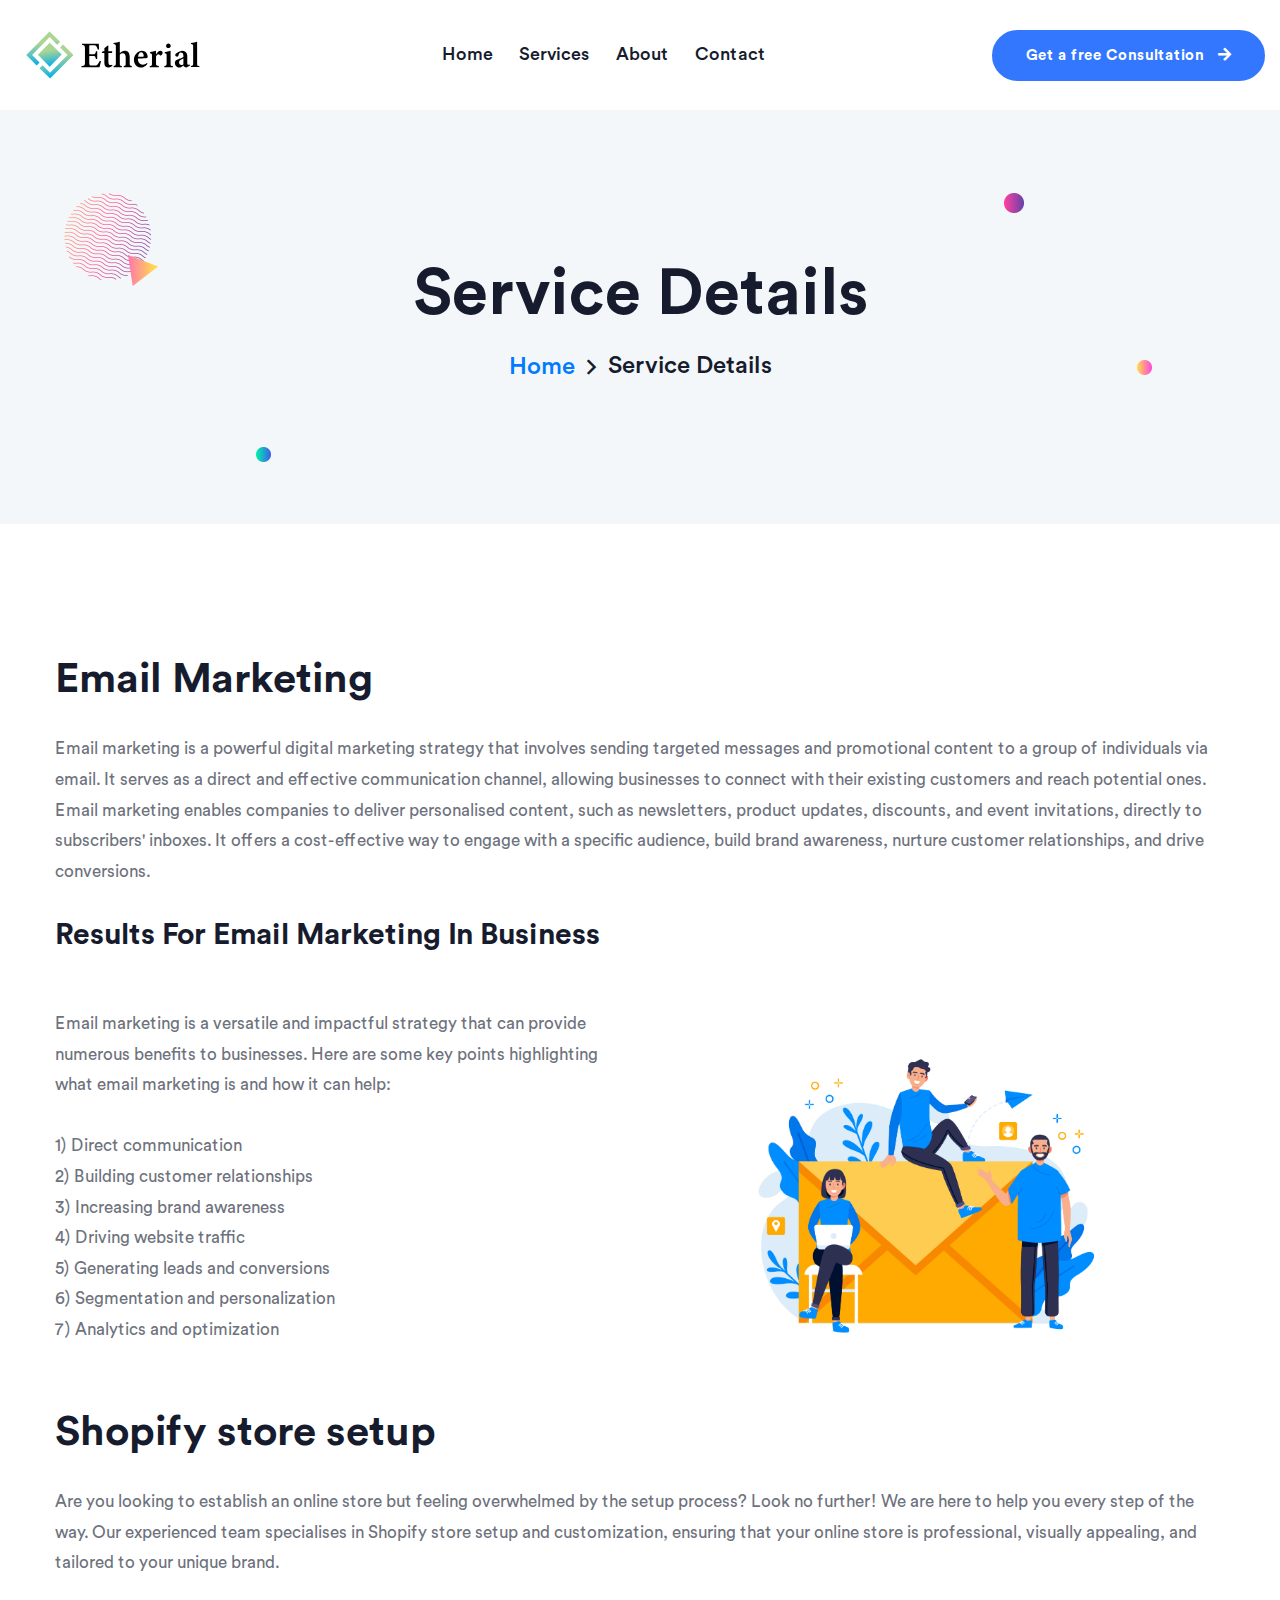
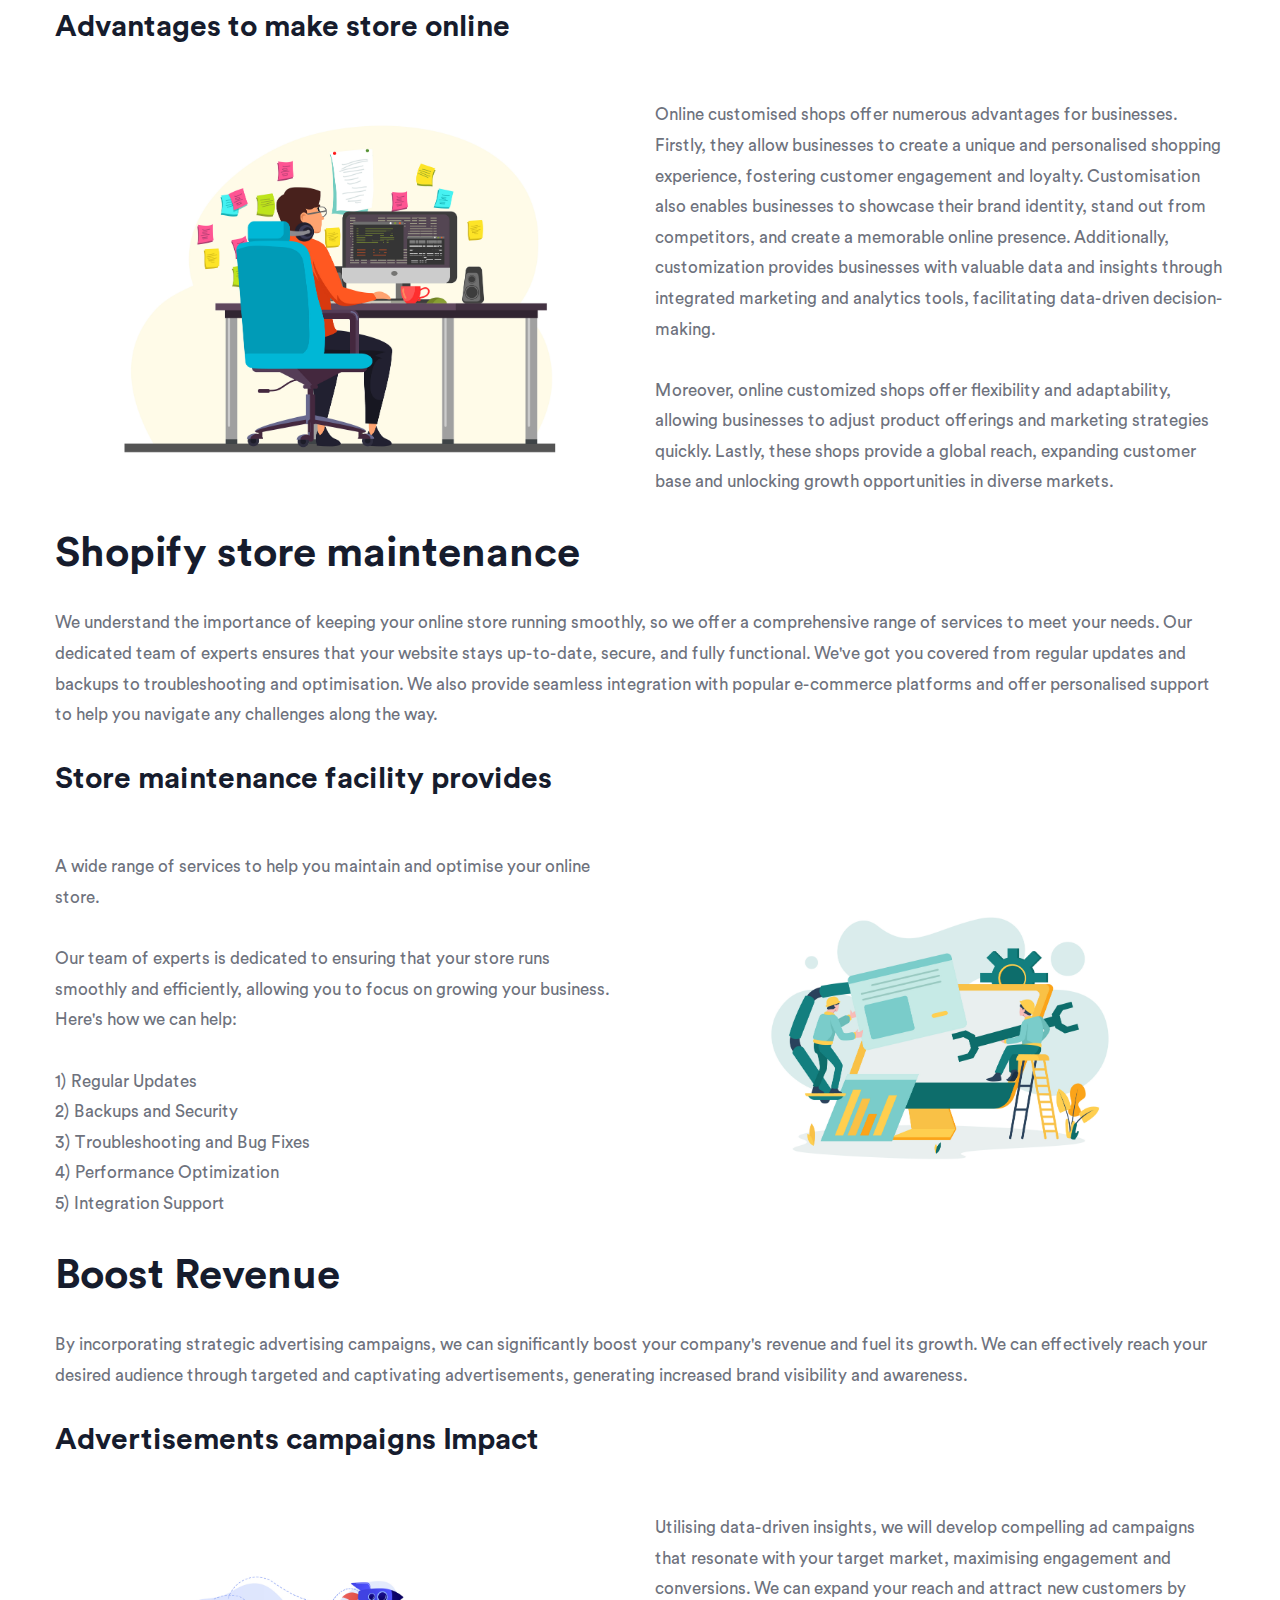
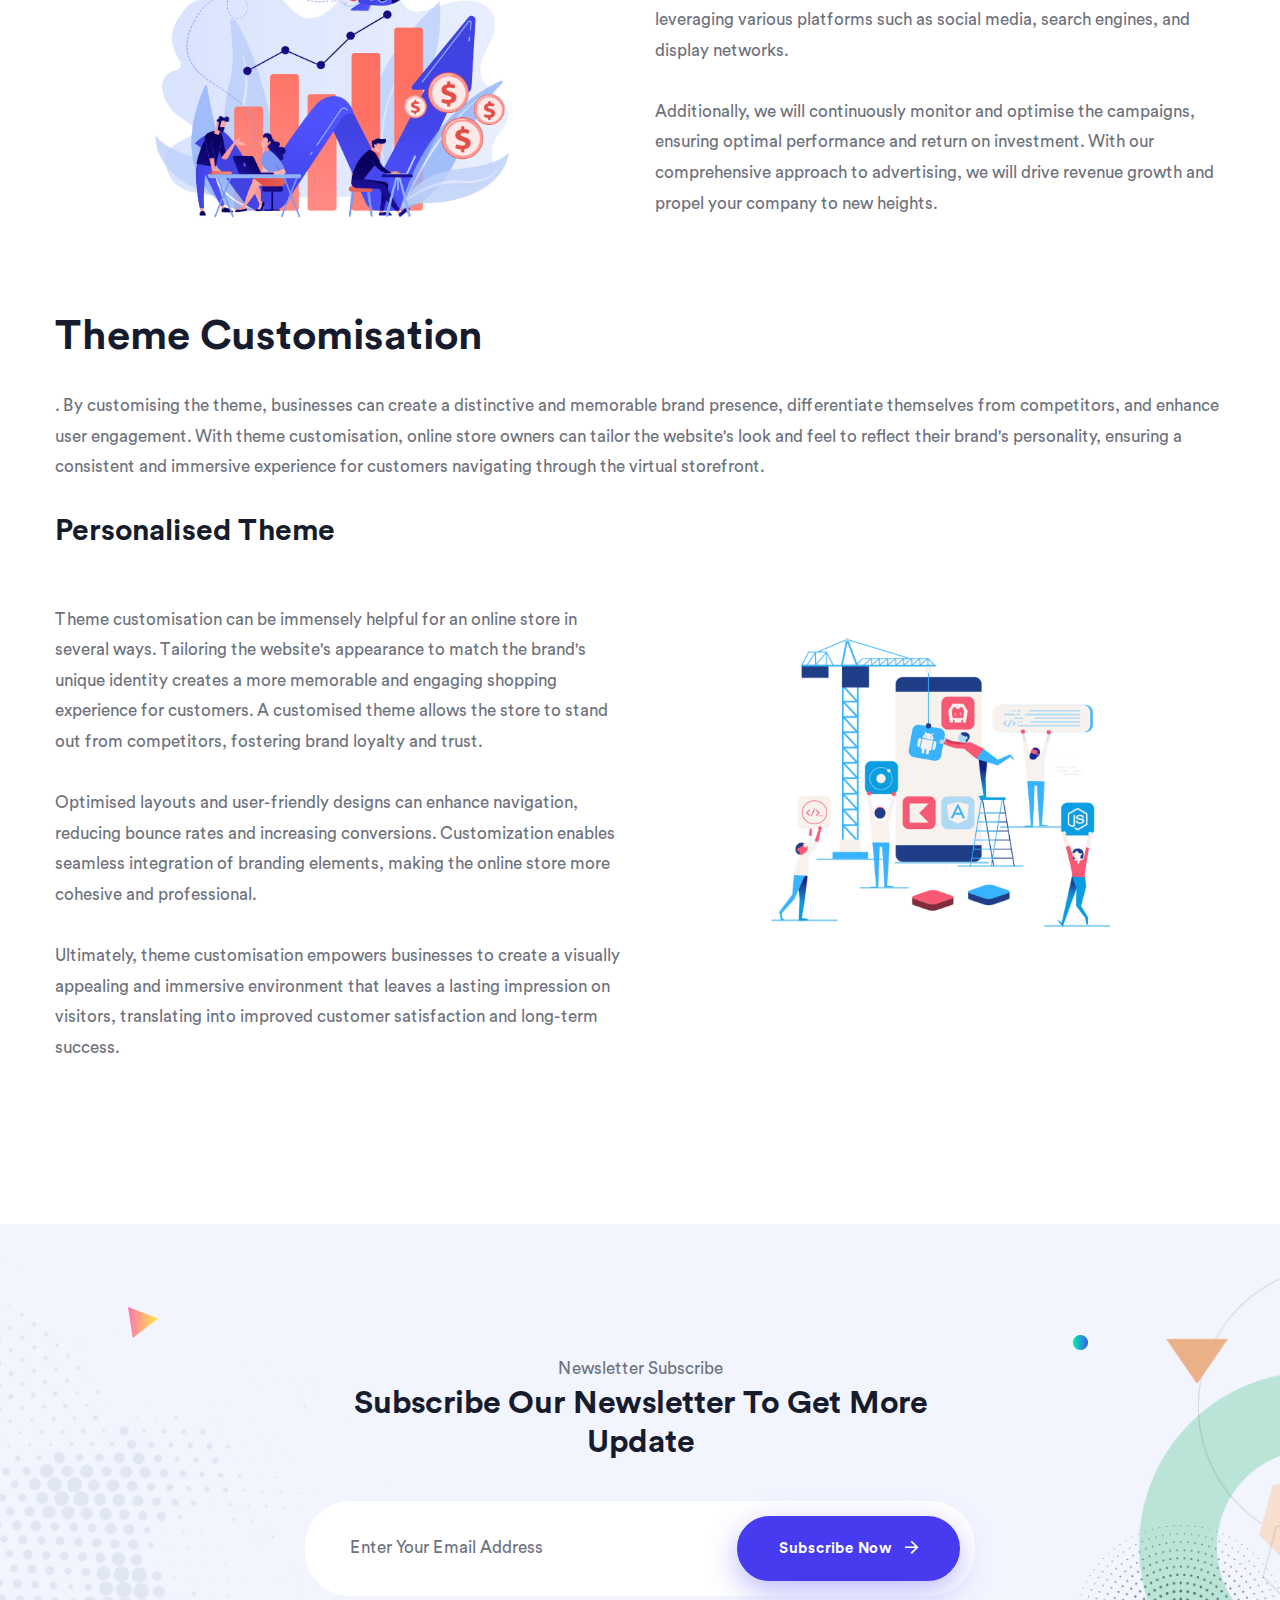
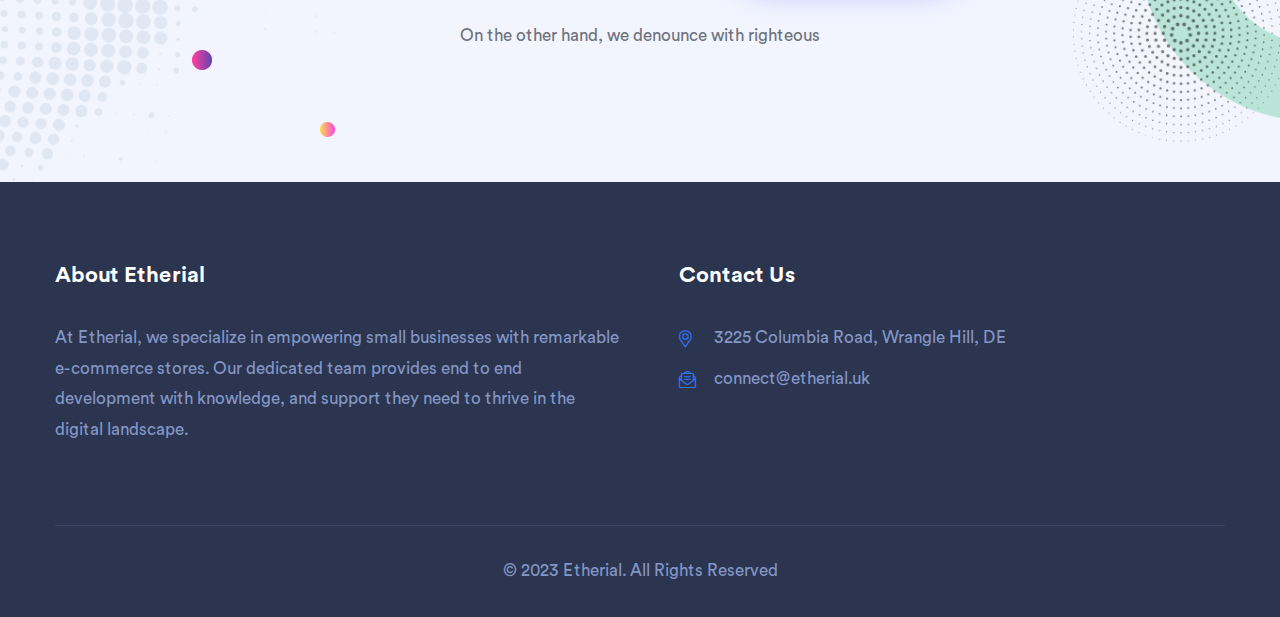
<file: services.html>
<!DOCTYPE html>
<html lang="en">

<head>
    <meta charset="UTF-8">
    <meta http-equiv="X-UA-Compatible" content="IE=edge">
    <meta name="viewport" content="width=device-width, initial-scale=1.0">
    <meta name="description" content="At Etherial, we specialize in empowering small businesses with remarkable ecommerce stores. Our dedicated team provides end to end development with knowledge, and support they need to thrive in the digital landscape.">
    <meta name="author" content="Ayush Suryan">
    <title>Etherial | Trusted Ecommerce Agency</title>

    <!--====== Favicon Icon ======-->
    <link rel="shortcut icon" href="assets/img/Preloader.svg" type="svg" />
    <!--====== Bootstrap css ======-->
    <link rel="stylesheet" href="assets/css/bootstrap.min.css" />
    <!--====== Slick Slider ======-->
    <link rel="stylesheet" href="assets/css/slick.min.css" />
    <!--====== Magnific ======-->
    <link rel="stylesheet" href="assets/css/magnific-popup.min.css" />
    <!--====== Nice Select ======-->
    <link rel="stylesheet" href="assets/css/nice-select.min.css" />
    <!--====== Animate CSS ======-->
    <link rel="stylesheet" href="assets/css/animate.min.css" />
    <!--====== Jquery UI CSS ======-->
    <link rel="stylesheet" href="assets/css/jquery-ui.min.css" />
    <!--====== Font Awesome ======-->
    <link rel="stylesheet" href="assets/fonts/fontawesome/css/all.min.css" />
    <!--====== Flaticon ======-->
    <link rel="stylesheet" href="assets/fonts/flaticon/flaticon.css" />
    <!--====== Spacing Css ======-->
    <link rel="stylesheet" href="assets/css/spacing.min.css" />
    <!--====== Main Css ======-->
    <link rel="stylesheet" href="assets/css/style.css" />
    <!--====== Responsive CSS ======-->
    <link rel="stylesheet" href="assets/css/responsive.css" />
    <!--====== Calendly ======-->
    <link href="https://assets.calendly.com/assets/external/widget.css" rel="stylesheet">
    <script src="https://assets.calendly.com/assets/external/widget.js" type="text/javascript" async></script>
    <style>.calendly-overlay .calendly-popup {max-height: 690px;}</style>
   
</head>
<body>
    <!--======= Start Preloader =======-->
    <div id="preloader">
        <img class="preloader-image" width="60" src="assets/img/Preloader.svg" alt="preloader" />
    </div>
    <!--======= End Preloader =======-->

    <!--====== Start Header ======-->
    <header class="template-header navbar-center sticky-header">
        <div class="container-fluid container-1430">
            <div class="header-inner">
                <div class="header-left">
                    <div class="branding-and-language-selection">
                        <div class="brand-logo">
                            <a href="index.html">
                                <img src="assets/HomePage/Logo-header2.svg" width="200px" alt="logo" class="main-logo">
                                <img src="assets/HomePage/Logo-header2.svg" width="200px" alt="logo"
                                    class="sticky-logo">
                            </a>
                        </div>
                    </div>
                </div>
                <div class="header-center">
                    <nav class="nav-menu d-none d-xl-block">
                        <ul>
                            <li>
                                <a href="index.html">Home</a>
                            </li>
                            <li>
                                <a href="services.html">Services</a>
                            </li>
                            <li>
                                <a href="about.html">About</a>
                            </li>
                            <li>
                                <a href="contact.html">Contact</a>
                            </li>
                        </ul>
                    </nav>
                </div>
                <div class="header-right">
                    <ul class="header-extra">
                        <li class="d-none d-lg-block">
                            <a href="" onclick="Calendly.initPopupWidget({url: 'https://calendly.com/etherial_uk/30min?hide_gdpr_banner=1'});return false;"  class="template-btn primary-bg-4 shadow-none">
                                Get a free Consultation <i class="fas fa-arrow-right"></i>
                            </a>
                        </li>
                        <li class="d-xl-none">
                            <a href="#" class="navbar-toggler">
                                <span></span>
                                <span></span>
                                <span></span>
                            </a>
                        </li>
                    </ul>
                </div>
            </div>
        </div>

        <!-- Start Mobile Slide Menu -->
        <div class="mobile-slide-panel">
            <div class="panel-overlay"></div>
            <div class="panel-inner">
                <div class="mobile-logo">
                    <a href="index.html">
                        <img src="assets/HomePage/Logo-header2.svg" width="100px" alt="Landio">
                    </a>
                </div>
                <nav class="mobile-menu">
                    <ul>
                        <li >
                            <a href="index.html">Home</a>
                        </li>
                        <li>
                            <a href="services.html">Services</a>
                        </li>
                        </li>
                        <li>
                            <a href="about.html">About</a>
                        </li>

                        <li>
                            <a href="contact.html">Contact</a>
                        </li>
                    </ul>
                </nav>
                <a href="#" class="panel-close">
                    <i class="fal fa-times"></i>
                </a>
            </div>
        </div>
        <!-- End Mobile Slide Menu -->
    </header>
    <!--====== End Header ======-->

    <!-- Start Search From -->
    <div class="modal fade search-area" id="search-modal" tabindex="-1" role="dialog">
        <div class="modal-dialog" role="document">
            <div class="modal-content">
                <form>
                    <input type="text" placeholder="Search here...">
                    <button class="search-btn"><i class="fa fa-search"></i></button>
                </form>
            </div>
        </div>
    </div>
    <!-- End Search From -->

    <!--====== Page title area Start ======-->
    <section class="page-title-area">
        <div class="container">
            <div class="page-title-content text-center">
                <h1 class="page-title">Service Details</h1>

                <ul class="breadcrumb-nav">
                    <li><a href="index.html">Home</a></li>
                    <li>Service Details</li>
                </ul>
            </div>
        </div>
        <div class="page-title-effect d-none d-md-block">
            <img class="particle-1 animate-zoom-fade" src="assets/img/particle/particle-1.png" alt="particle One">
            <img class="particle-2 animate-rotate-me" src="assets/img/particle/particle-2.png" alt="particle Two">
            <img class="particle-3 animate-float-bob-x" src="assets/img/particle/particle-3.png" alt="particle Three">
            <img class="particle-4 animate-float-bob-y" src="assets/img/particle/particle-4.png" alt="particle Four">
            <img class="particle-5 animate-float-bob-y" src="assets/img/particle/particle-5.png" alt="particle Five">
        </div>
    </section>
    <!--====== Page title area End ======-->

    <!--====== Service Details Start ======-->
    <section class="service-details-area p-t-130 p-b-130">
        <div class="container">
            <div class="service-details-content">
                <h2 class="service-title">Email Marketing</h2>

                <p class="m-b-30">Email marketing is a powerful digital marketing strategy that involves sending
                    targeted messages and promotional content to a group of individuals via email. It serves as a direct
                    and effective communication channel, allowing businesses to connect with their existing customers
                    and reach potential ones. Email marketing enables companies to deliver personalised content, such as
                    newsletters, product updates, discounts, and event invitations, directly to subscribers' inboxes. It
                    offers a cost-effective way to engage with a specific audience, build brand awareness, nurture
                    customer relationships, and drive conversions.</p>


                <h3 class="service-subtitle">Results For Email Marketing In Business</h3>


                <br>

                <div class="row">
                    <div class="col-md-6">
                        <div class="m-b-30">
                            <p>Email marketing is a versatile and impactful strategy that can provide numerous benefits
                                to businesses. Here are some key points highlighting what email marketing is and how it
                                can help: <br> <br>
                                1) Direct communication <br>
                                2) Building customer relationships <br>
                                3) Increasing brand awareness <br>
                                4) Driving website traffic <br>
                                5) Generating leads and conversions <br>
                                6) Segmentation and personalization <br>
                                7) Analytics and optimization <br>
                            </p>
                        </div>
                    </div>
                    <div class="col-md-6">
                        <div class="m-b-30">
                            <img src="assets/ServicePage/Email Campaigns 2.jpg" alt="Service Two">
                        </div>
                    </div>
                </div>


            </div>
        </div>
        <div class="container">
            <div class="service-details-content">
                <h2 class="service-title">Shopify store setup</h2>

                <p class="m-b-30">Are you looking to establish an online store but feeling overwhelmed by the setup
                    process? Look no further! We are here to help you every step of the way. Our experienced team
                    specialises in Shopify store setup and customization, ensuring that your online store is
                    professional, visually appealing, and tailored to your unique brand.</p>


                <h3 class="service-subtitle">Advantages to make store online</h3>
                <br>

                <div class="row">

                    <div class="col-md-6">
                        <div class="m-b-30">
                            <img src="assets/ServicePage/Store Setup.jpg" alt="Service Two">
                        </div>
                    </div>
                    <div class="col-md-6">
                        <div class="m-b-30">
                            <p>Online customised shops offer numerous advantages for businesses. Firstly, they allow
                                businesses to create a unique and personalised shopping experience, fostering customer
                                engagement and loyalty. Customisation also enables businesses to showcase their brand
                                identity, stand out from competitors, and create a memorable online presence.
                                Additionally, customization provides businesses with valuable data and insights through
                                integrated marketing and analytics tools, facilitating data-driven decision-making. <br>
                                <br> Moreover, online customized shops offer flexibility and adaptability, allowing
                                businesses to adjust product offerings and marketing strategies quickly. Lastly, these
                                shops provide a global reach, expanding customer base and unlocking growth opportunities
                                in diverse markets.
                            </p>
                        </div>
                    </div>
                </div>


            </div>
        </div>
        <div class="container">
            <div class="service-details-content">
                <h2 class="service-title">Shopify store maintenance</h2>

                <p class="m-b-30">We understand the importance of keeping your online store running smoothly, so we
                    offer a comprehensive range of services to meet your needs. Our dedicated team of experts ensures
                    that your website stays up-to-date, secure, and fully functional. We've got you covered from regular
                    updates and backups to troubleshooting and optimisation. We also provide seamless integration with
                    popular e-commerce platforms and offer personalised support to help you navigate any challenges
                    along the way.</p>


                <h3 class="service-subtitle">Store maintenance facility provides </h3>
                <br>

                <div class="row">

                    <div class="col-md-6">
                        <div class="m-b-30">
                            <p>A wide range of services to help you maintain and optimise your online store. <br> <br>
                                Our team of experts is dedicated to ensuring that your store runs smoothly and
                                efficiently, allowing you to focus on growing your business. Here's how we can help:
                                <br><br>
                                1) Regular Updates <br>
                                2) Backups and Security<br>
                                3) Troubleshooting and Bug Fixes<br>
                                4) Performance Optimization<br>
                                5) Integration Support<br>

                            </p>
                        </div>
                    </div>

                    <div class="col-md-6">
                        <div class="m-b-30">
                            <img src="assets/ServicePage/maintenance.jpg" alt="Service Two">
                        </div>
                    </div>

                </div>


            </div>
        </div>
        <div class="container">
            <div class="service-details-content">
                <h2 class="service-title">Boost Revenue</h2>

                <p class="m-b-30">By incorporating strategic advertising campaigns, we can significantly boost your
                    company's revenue and fuel its growth. We can effectively reach your desired audience through
                    targeted and captivating advertisements, generating increased brand visibility and awareness. </p>


                <h3 class="service-subtitle">Advertisements campaigns Impact </h3>
                <br>

                <div class="row">

                    <div class="col-md-6">
                        <div class="m-b-30">
                            <img src="assets/ServicePage/revenue.jpg" alt="Service Two">
                        </div>
                    </div>
                    <div class="col-md-6">
                        <div class="m-b-30">
                            <p>Utilising data-driven insights, we will develop compelling ad campaigns that resonate
                                with your target market, maximising engagement and conversions. We can expand your reach
                                and attract new customers by leveraging various platforms such as social media, search
                                engines, and display networks. <br> <br> Additionally, we will continuously monitor and
                                optimise the campaigns, ensuring optimal performance and return on investment. With our
                                comprehensive approach to advertising, we will drive revenue growth and propel your
                                company to new heights.

                            </p>
                        </div>
                    </div>
                </div>


            </div>
        </div>
        <div class="container">
            <div class="service-details-content">
                <h2 class="service-title">Theme Customisation</h2>

                <p class="m-b-30">. By customising the theme, businesses can create a distinctive and memorable brand
                    presence, differentiate themselves from competitors, and enhance user engagement. With theme
                    customisation, online store owners can tailor the website's look and feel to reflect their brand's
                    personality, ensuring a consistent and immersive experience for customers navigating through the
                    virtual storefront.</p>


                <h3 class="service-subtitle" </h3>Personalised Theme</h3>
                <br>

                <div class="row">

                    <div class="col-md-6">
                        <div class="m-b-30">
                            <p>Theme customisation can be immensely helpful for an online store in several ways.
                                Tailoring the website's appearance to match the brand's unique identity creates a more
                                memorable and engaging shopping experience for customers. A customised theme allows the
                                store to stand out from competitors, fostering brand loyalty and trust.

                                <br>
                                <br>

                                Optimised layouts and user-friendly designs can enhance navigation, reducing bounce rates and increasing conversions. Customization enables seamless integration of branding elements, making the online store more cohesive and professional. 
                                
                                <br>
                                <br>
                                
                                Ultimately, theme customisation empowers businesses to create a visually appealing and immersive environment that leaves a lasting impression on visitors, translating into improved customer satisfaction and long-term success.

                            </p>
                        </div>
                    </div>

                    <div class="col-md-6">
                        <div class="m-b-30">
                            <img src="assets/ServicePage/Theme Customisation.jpg" alt="Service Two">
                        </div>
                    </div>

                </div>


            </div>
        </div>
    </section>
    <!--====== Service Details End ======-->

    <!--====== Newsletter Area Start ======-->
    <section class="newsletter-area bg-cover-center bg-soft-grey-color p-t-130 p-b-130"
        style="background-image: url(assets/img/particle/newsletter-bg.png);">
        <div class="container">
            <div class="row justify-content-center">
                <div class="col-lg-7">
                    <div class="newsletter-text">
                        <div class="common-heading-v1 text-center m-b-40 p-0 px-5">
                            <span class="tagline">Newsletter Subscribe</span>
                            <h2 class="title">Subscribe Our Newsletter To Get More Update</h2>
                        </div>

                        <form action="#" class="newsletter-form">
                            <div class="input-field">
                                <input type="email" placeholder="Enter Your Email Address">
                                <button class="template-btn">Subscribe Now <i class="far fa-arrow-right"></i></button>
                            </div>

                            <p class="text-center m-t-25">On the other hand, we denounce with righteous</p>
                        </form>
                    </div>
                </div>
            </div>
        </div>
        <div class="newsletter-particle-effect d-none d-md-block">
            <img class="particle-1 animate-float-bob-y" src="assets/img/particle/particle-2.png" alt="particle Two">
            <img class="particle-2 animate-zoominout" src="assets/img/particle/particle-3.png" alt="particle Three">
            <img class="particle-3 animate-zoominout" src="assets/img/particle/particle-4.png" alt="particle Four">
            <img class="particle-4 animate-zoominout" src="assets/img/particle/particle-5.png" alt="particle Five">
        </div>
    </section>
    <!--====== Newsletter Area End ======-->

    <!--====== Start Scroll To Top ======-->
    <a href="#" class="back-to-top" id="scroll-top">
        <i class="far fa-angle-up"></i>
    </a>
    <!--====== End Scroll To Top ======-->

    <!--====== Start Footer ======-->
    <footer class="template-footer footer-secondary-4-bg">
        <div class="container">
            <div class="footer-widgets p-t-80 p-b-30">
                <div class="row">
                    <!-- Single Footer Widget -->
                    <div class="col-lg-6 col-md-6 col-sm-6">
                        <div class="widget text-block-widget">
                            <h5 class="widget-title">About Etherial</h5>
                            <p>At Etherial, we specialize in empowering small businesses with remarkable e-commerce stores. Our dedicated team provides end to end development with knowledge, and support they need to thrive in the digital landscape.</p>
                        </div>
                    </div>
                    <!-- Single Footer Widget -->
                    <!-- Single Footer Widget -->
                    <div class="col-lg-6 col-md-6 col-sm-6">
                        <div class="widget contact-widget pl-xl-4">
                            <h5 class="widget-title">Contact Us</h5>
                            <ul>
                                <li>
                                    <a href="#">
                                        <i class="fal fa-map-marker-alt"></i>
                                       3225 Columbia Road, Wrangle Hill, DE
                                    </a>
                                </li>
                                <li>
                                    <a href="mailto:connect@etherial.uk">
                                        <i class="fal fa-envelope-open-text"></i>
                                        connect@etherial.uk
                                    </a>
                                </li>
                            </ul>
                        </div>
                    </div>
                    <!-- Single Footer Widget -->
                </div>
            </div>
        </div>
        <div class="container">
            <div class="footer-copyright">
                <p class="copyright-text text-center pt-4 pt-sm-0">
                    © 2023 <a href="#">Etherial</a>. All Rights Reserved
                </p>
            </div>
        </div>
    </footer>
    <!--====== End Footer ======-->

    <!--====== Jquery ======-->
    <script src="assets/js/jquery-3.6.0.min.js"></script>
    <!--====== Bootstrap ======-->
    <script src="assets/js/bootstrap.min.js"></script>
    <!--====== Slick slider ======-->
    <script src="assets/js/slick.min.js"></script>
    <!--====== Magnific ======-->
    <script src="assets/js/jquery.magnific-popup.min.js"></script>
    <!--====== Isotope Js ======-->
    <script src="assets/js/isotope.pkgd.min.js"></script>
    <!--====== Jquery UI Js ======-->
    <script src="assets/js/jquery-ui.min.js"></script>
    <!--====== Inview ======-->
    <script src="assets/js/jquery.inview.min.js"></script>
    <!--====== Nice Select ======-->
    <script src="assets/js/jquery.nice-select.min.js"></script>
    <!--====== Wow ======-->
    <script src="assets/js/wow.min.js"></script>
    <!--====== Main JS ======-->
    <script src="assets/js/main.js"></script>
</body>

</html>
</file>
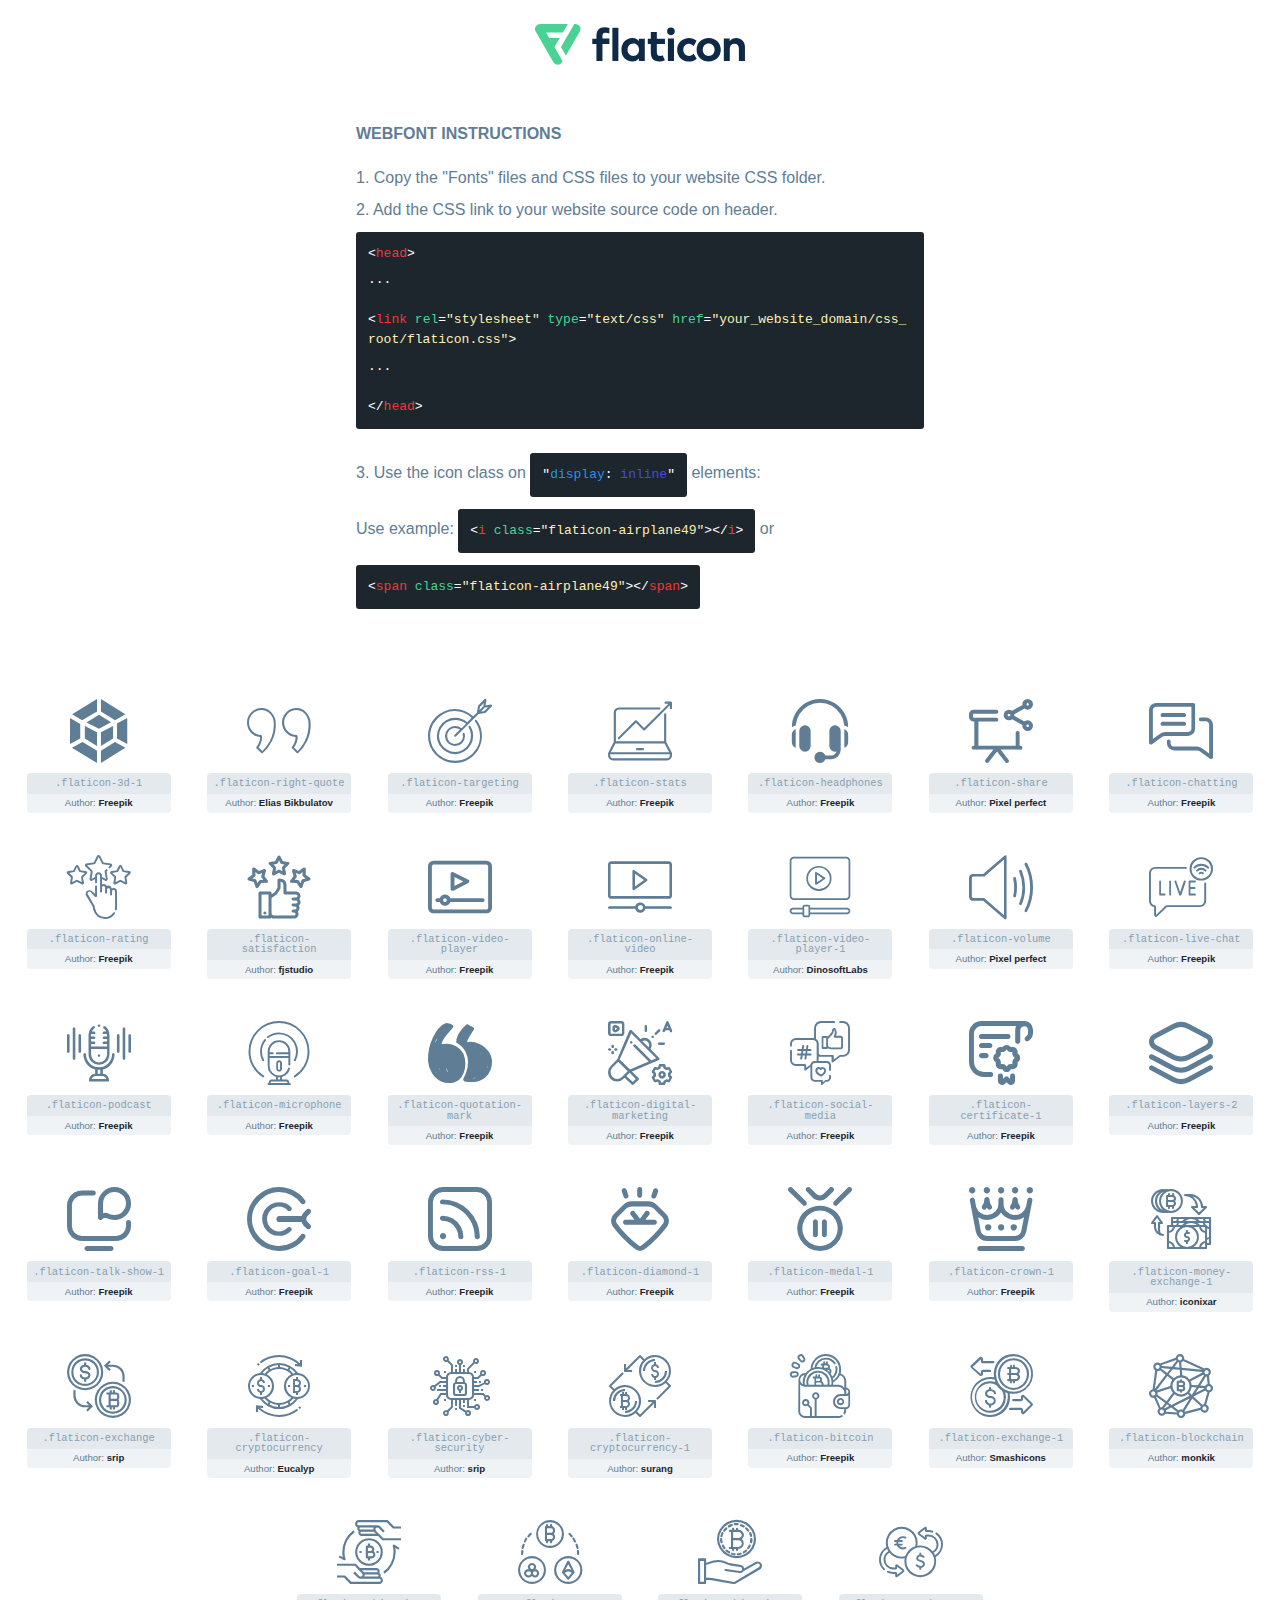
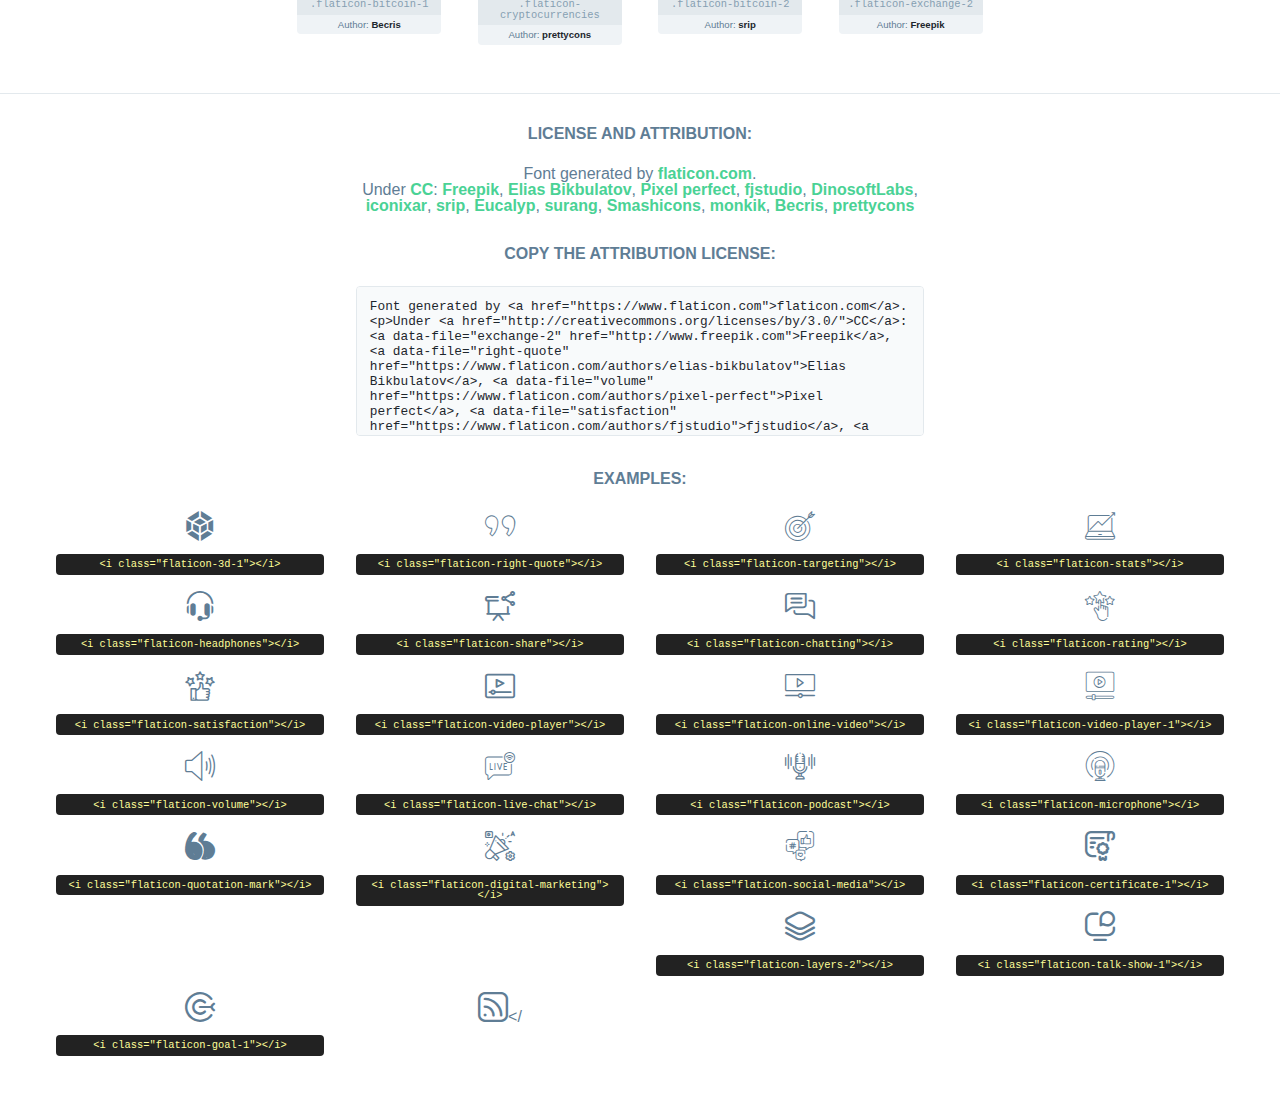
<file: assets/fonts/flaticon/font/flaticon.html>
<!DOCTYPE html>
<html lang="en">
<head>
    <title>Flaticon Webfont</title>
    <link rel="stylesheet" type="text/css" href="./flaticon.css"/>
    <meta charset="UTF-8">
    <style>
        html, body, div, span, applet, object, iframe,
        h1, h2, h3, h4, h5, h6, p, blockquote, pre,
        a, abbr, acronym, address, big, cite, code,
        del, dfn, em, img, ins, kbd, q, s, samp,
        small, strike, strong, sub, sup, tt, var,
        b, u, i, center,
        dl, dt, dd, ol, ul, li,
        fieldset, form, label, legend,
        table, caption, tbody, tfoot, thead, tr, th, td,
        article, aside, canvas, details, embed,
        figure, figcaption, footer, header, hgroup,
        menu, nav, output, ruby, section, summary,
        time, mark, audio, video {
            margin: 0;
            padding: 0;
            border: 0;
            font-size: 100%;
            font: inherit;
            vertical-align: baseline;
        }

        /* HTML5 display-role reset for older browsers */
        article, aside, details, figcaption, figure,
        footer, header, hgroup, menu, nav, section {
            display: block;
        }

        body {
            line-height: 1;
        }

        ol, ul {
            list-style: none;
        }

        blockquote, q {
            quotes: none;
        }

        blockquote:before, blockquote:after,
        q:before, q:after {
            content: '';
            content: none;
        }

        table {
            border-collapse: collapse;
            border-spacing: 0;
        }

        body {
            font-family: Helvetica, Arial, sans-serif;
            font-size: 16px;
            color: #5f7d95;
        }

        a {
            color: #4AD295;
            font-weight: bold;
            text-decoration: none;
        }

        * {
            -moz-box-sizing: border-box;
            -webkit-box-sizing: border-box;
            box-sizing: border-box;
            margin: 0;
            padding: 0;
        }

        [class^="flaticon-"]:before, [class*=" flaticon-"]:before, [class^="flaticon-"]:after, [class*=" flaticon-"]:after {
            font-family: Flaticon;
            font-size: 30px;
            font-style: normal;
            margin-left: 20px;
            color: #333;
        }

        .wrapper {
            max-width: 600px;
            margin: auto;
            padding: 0 1em;
        }

        .title {
            margin-bottom: 24px;
            text-transform: uppercase;
            font-weight: bold;
        }

        header {
            text-align: center;
            padding: 24px;
        }

        header .logo {
            width: 210px;
            height: auto;
            border: none;
            display: inline-block;
        }

        header strong {
            font-size: 28px;
            font-weight: 500;
            vertical-align: middle;
        }

        .demo {
            margin: 2em auto;
            line-height: 1.25em;
        }

        .demo ul li {
            margin-bottom: 12px;
        }

        .demo ul li code {
            background-color: #1D262D;
            border-radius: 3px;
            padding: 12px;
            display: inline-block;
            color: #fff;
            font-family: Consolas, Monaco, Lucida Console, Liberation Mono, DejaVu Sans Mono, Bitstream Vera Sans Mono, Courier New, monospace;
            font-weight: lighter;
            margin-top: 12px;
            font-size: 13px;
            word-break: break-all;
        }

        .demo ul li code .red {
            color: #EC3A3B;
        }

        .demo ul li code .green {
            color: #4AD295;
        }

        .demo ul li code .yellow {
            color: #FFEEB6;
        }

        .demo ul li code .blue {
            color: #2C8CF4;
        }

        .demo ul li code .purple {
            color: #4949E7;
        }

        .demo ul li code .dots {
            margin-top: 0.5em;
            display: block;
        }

        #glyphs {
            border-bottom: 1px solid #E3E9ED;
            padding: 2em 0;
            text-align: center;
        }

        .glyph {
            display: inline-block;
            width: 9em;
            margin: 1em;
            text-align: center;
            vertical-align: top;
            background: #FFF;
        }

        .glyph .flaticon {
            padding: 10px;
            display: block;
            font-family: "Flaticon";
            font-size: 64px;
            line-height: 1;
        }

        .glyph .flaticon:before {
            font-size: 64px;
            color: #5f7d95;
            margin-left: 0;
        }

        .class-name {
            font-size: 0.65em;
            background-color: #E3E9ED;
            color: #869FB2;
            border-radius: 4px 4px 0 0;
            padding: 0.5em;
            font-family: Consolas, Monaco, Lucida Console, Liberation Mono, DejaVu Sans Mono, Bitstream Vera Sans Mono, Courier New, monospace;
        }

        .author-name {
            font-size: 0.6em;
            background-color: #EFF3F6;
            border-top: 0;
            border-radius: 0 0 4px 4px;
            padding: 0.5em;
        }

        .author-name a {
            color: #1D262D;
        }

        .class-name:last-child {
            font-size: 10px;
            color: #888;
        }

        .class-name:last-child a {
            font-size: 10px;
            color: #555;
        }

        .glyph > input {
            display: block;
            width: 100px;
            margin: 5px auto;
            text-align: center;
            font-size: 12px;
            cursor: text;
        }

        .glyph > input.icon-input {
            font-family: "Flaticon";
            font-size: 16px;
            margin-bottom: 10px;
        }

        .attribution .title {
            margin-top: 2em;
        }

        .attribution textarea {
            background-color: #F8FAFB;
            color: #1D262D;
            padding: 1em;
            border: none;
            box-shadow: none;
            border: 1px solid #E3E9ED;
            border-radius: 4px;
            resize: none;
            width: 100%;
            height: 150px;
            font-size: 0.8em;
            font-family: Consolas, Monaco, Lucida Console, Liberation Mono, DejaVu Sans Mono, Bitstream Vera Sans Mono, Courier New, monospace;
            -webkit-appearance: none;
        }

        .attribution textarea:hover {
            border-color: #CFD9E0;
        }

        .attribution textarea:focus {
            border-color: #4AD295;
        }

        .iconsuse {
            margin: 2em auto;
            text-align: center;
            max-width: 1200px;
        }

        .iconsuse:after {
            content: '';
            display: table;
            clear: both;
        }

        .iconsuse .image {
            float: left;
            width: 25%;
            padding: 0 1em;
        }

        .iconsuse .image p {
            margin-bottom: 1em;
        }

        .iconsuse .image span {
            display: block;
            font-size: 0.65em;
            background-color: #222;
            color: #fff;
            border-radius: 4px;
            padding: 0.5em;
            color: #FFFF99;
            margin-top: 1em;
            font-family: Consolas, Monaco, Lucida Console, Liberation Mono, DejaVu Sans Mono, Bitstream Vera Sans Mono, Courier New, monospace;
        }

        .flaticon:before {
            color: #5f7d95;
        }

        #footer {
            text-align: center;
            background-color: #1D262D;
            color: #869FB2;
            padding: 12px;
            font-size: 14px;
        }

        #footer a {
            font-weight: normal;
        }

        @media (max-width: 960px) {
            .iconsuse .image {
                width: 50%;
            }
        }

        .preview {
            width: 100px;
            display: inline-block;
            margin: 10px;
        }

        .preview .inner {
            display: inline-block;
            width: 100%;
            text-align: center;
            background: #f5f5f5;
            -webkit-border-radius: 3px 3px 0 0;
            -moz-border-radius: 3px 3px 0 0;
            border-radius: 3px 3px 0 0;
        }

        .preview .inner  {
            line-height: 85px;
            font-size: 40px;
            color: #333;
        }

        .label {
            display: inline-block;
            width: 100%;
            box-sizing: border-box;
            padding: 5px;
            font-size: 10px;
            font-family: Monaco, monospace;
            color: #666;
            white-space: nowrap;
            overflow: hidden;
            text-overflow: ellipsis;
            background: #ddd;
            -webkit-border-radius: 0 0 3px 3px;
            -moz-border-radius: 0 0 3px 3px;
            border-radius: 0 0 3px 3px;
            color: #666;
        }
    </style>
</head>
<body>
    <header>
        <a href="https://www.flaticon.com/" target="_blank" class="logo">
            <svg xmlns="http://www.w3.org/2000/svg" viewBox="0 0 394.3 76.5">
                <path d="M156.6,69.4H145.3V7.1h11.3Z" style="fill:#0e2a47"/>
                <path d="M206.2,69.4h-11V64.8a15.4,15.4,0,0,1-12.6,5.7c-11.6,0-20.3-9.5-20.3-22.1s8.8-22.1,20.3-22.1a15.4,15.4,0,0,1,12.6,5.8V27.5h11Zm-32.4-21c0,6.4,4.2,11.6,10.8,11.6s10.8-4.9,10.8-11.6-4.4-11.6-10.8-11.6S173.9,42,173.9,48.4Z"
                      style="fill:#0e2a47"/>
                <path d="M262.5,13.7a7.2,7.2,0,0,1-14.4,0,7.2,7.2,0,1,1,14.4,0ZM261,69.4H249.6v-42H261Z"
                      style="fill:#0e2a47"/>
                <path id="_Trazado_" data-name="&lt;Trazado&gt;"
                      d="M139.6,17.8a16.6,16.6,0,0,0-8-1.4c-3.2.4-4.9,2-4.9,5.9v5.1h13V37.5h-13v32H115.4v-32h-7.8v-10h7.8V22.2c0-9.9,5.2-16.3,15-16.3a23.4,23.4,0,0,1,9.3,1.8Z"
                      style="fill:#0e2a47"/>
                <path d="M235.1,60c-3.5,0-6.3-1.9-6.3-7.1V37.5H244v-10H228.8V15H217.5V27.5h-5.7v10h5.7V53.7c0,10.9,5.3,16.8,15.7,16.8A22.9,22.9,0,0,0,244,68l-4.3-9.1A12.3,12.3,0,0,1,235.1,60Z"
                      style="fill:#0e2a47"/>
                <path d="M348.9,48.4c0,12.6-9.7,22.1-22.7,22.1s-22.7-9.4-22.7-22.1,9.6-22.1,22.7-22.1S348.9,35.8,348.9,48.4Zm-33.9,0c0,6.8,4.8,11.6,11.1,11.6s11.2-4.8,11.2-11.6-4.8-11.6-11.2-11.6S315.1,41.6,315.1,48.4Z"
                      style="fill:#0e2a47"/>
                <path d="M394.3,42.7V69.4H382.9V46.3c0-6.1-3-9.4-8.2-9.4s-8.9,3.2-8.9,9.5v23H354.6v-42h11v4.9c3-4.5,7.6-6.1,12.3-6.1C387.5,26.3,394.3,33,394.3,42.7Z"
                      style="fill:#0e2a47"/>
                <path d="M298,55.7h0a12.4,12.4,0,0,1-8.2,4.2h-.9l-1.8-.2a10,10,0,0,1-7.4-5.6,13.2,13.2,0,0,1-1.2-5.8,13,13,0,0,1,1.3-5.9,10.1,10.1,0,0,1,7.5-5.5h2.4a11.7,11.7,0,0,1,8.3,4.2l5.5-9.6a19.9,19.9,0,0,0-8.1-4.3,23.4,23.4,0,0,0-6.1-.8,25.2,25.2,0,0,0-7.5,1.1,20.9,20.9,0,0,0-8,4.6,21.9,21.9,0,0,0-6.8,16.4,21.9,21.9,0,0,0,6.7,16.3,20.9,20.9,0,0,0,8,4.6,25.2,25.2,0,0,0,7.7,1.2,23.6,23.6,0,0,0,6.2-.8,20,20,0,0,0,8.1-4.4Z"
                      style="fill:#0e2a47"/>
                <path d="M46.3,26.5H26.9L20.8,16H52.4L61.6,0H9.4A9.3,9.3,0,0,0,1.3,4.7a9.3,9.3,0,0,0,0,9.4L34.6,71.8a9.4,9.4,0,0,0,16.2,0l1.1-1.9L36.6,43.3Z"
                      style="fill:#4ad295"/>
                <path d="M84.2,4.7A9.3,9.3,0,0,0,76.1,0H73.8l-25,43.3,9.2,16L84.2,14A9.3,9.3,0,0,0,84.2,4.7Z"
                      style="fill:#4ad295"/>
            </svg>
        </a>
    </header>
    <section class="demo wrapper">

        <p class="title">Webfont Instructions</p>

        <ul>
            <li>
                <span class="num">1. </span>Copy the "Fonts" files and CSS files to your website CSS folder.
            </li>
            <li>
                <span class="num">2. </span>Add the CSS link to your website source code on header.
                <code class="big">
                    &lt;<span class="red">head</span>&gt;
                    <br/><span class="dots">...</span>
                    <br/>&lt;<span class="red">link</span> <span class="green">rel</span>=<span
                        class="yellow">"stylesheet"</span> <span class="green">type</span>=<span
                        class="yellow">"text/css"</span> <span class="green">href</span>=<span class="yellow">"your_website_domain/css_root/flaticon.css"</span>&gt;
                    <br/><span class="dots">...</span>
                    <br/>&lt;/<span class="red">head</span>&gt;
                </code>
            </li>

            <li>
                <p>
                    <span class="num">3. </span>Use the icon class on <code>"<span class="blue">display</span>:<span
                        class="purple"> inline</span>"</code> elements:
                    <br/>
                    Use example: <code>&lt;<span class="red">i</span> <span class="green">class</span>=<span class="yellow">&quot;flaticon-airplane49&quot;</span>&gt;&lt;/<span
                        class="red">i</span>&gt;</code> or <code>&lt;<span class="red">span</span> <span
                        class="green">class</span>=<span class="yellow">&quot;flaticon-airplane49&quot;</span>&gt;&lt;/<span
                        class="red">span</span>&gt;</code>
            </li>
        </ul>

    </section>
    <section id="glyphs">
            <div class="glyph">
                <i class="flaticon flaticon-3d-1"></i>
                <div class="class-name">.flaticon-3d-1</div>
                <div class="author-name">Author: <a data-file="3d-1" href="http://www.freepik.com">Freepik</a> </div>
            </div>

            <div class="glyph">
                <i class="flaticon flaticon-right-quote"></i>
                <div class="class-name">.flaticon-right-quote</div>
                <div class="author-name">Author: <a data-file="right-quote" href="https://www.flaticon.com/authors/elias-bikbulatov">Elias Bikbulatov</a> </div>
            </div>

            <div class="glyph">
                <i class="flaticon flaticon-targeting"></i>
                <div class="class-name">.flaticon-targeting</div>
                <div class="author-name">Author: <a data-file="targeting" href="http://www.freepik.com">Freepik</a> </div>
            </div>

            <div class="glyph">
                <i class="flaticon flaticon-stats"></i>
                <div class="class-name">.flaticon-stats</div>
                <div class="author-name">Author: <a data-file="stats" href="http://www.freepik.com">Freepik</a> </div>
            </div>

            <div class="glyph">
                <i class="flaticon flaticon-headphones"></i>
                <div class="class-name">.flaticon-headphones</div>
                <div class="author-name">Author: <a data-file="headphones" href="http://www.freepik.com">Freepik</a> </div>
            </div>

            <div class="glyph">
                <i class="flaticon flaticon-share"></i>
                <div class="class-name">.flaticon-share</div>
                <div class="author-name">Author: <a data-file="share" href="https://www.flaticon.com/authors/pixel-perfect">Pixel perfect</a> </div>
            </div>

            <div class="glyph">
                <i class="flaticon flaticon-chatting"></i>
                <div class="class-name">.flaticon-chatting</div>
                <div class="author-name">Author: <a data-file="chatting" href="http://www.freepik.com">Freepik</a> </div>
            </div>

            <div class="glyph">
                <i class="flaticon flaticon-rating"></i>
                <div class="class-name">.flaticon-rating</div>
                <div class="author-name">Author: <a data-file="rating" href="http://www.freepik.com">Freepik</a> </div>
            </div>

            <div class="glyph">
                <i class="flaticon flaticon-satisfaction"></i>
                <div class="class-name">.flaticon-satisfaction</div>
                <div class="author-name">Author: <a data-file="satisfaction" href="https://www.flaticon.com/authors/fjstudio">fjstudio</a> </div>
            </div>

            <div class="glyph">
                <i class="flaticon flaticon-video-player"></i>
                <div class="class-name">.flaticon-video-player</div>
                <div class="author-name">Author: <a data-file="video-player" href="http://www.freepik.com">Freepik</a> </div>
            </div>

            <div class="glyph">
                <i class="flaticon flaticon-online-video"></i>
                <div class="class-name">.flaticon-online-video</div>
                <div class="author-name">Author: <a data-file="online-video" href="http://www.freepik.com">Freepik</a> </div>
            </div>

            <div class="glyph">
                <i class="flaticon flaticon-video-player-1"></i>
                <div class="class-name">.flaticon-video-player-1</div>
                <div class="author-name">Author: <a data-file="video-player-1" href="https://www.flaticon.com/authors/dinosoftlabs">DinosoftLabs</a> </div>
            </div>

            <div class="glyph">
                <i class="flaticon flaticon-volume"></i>
                <div class="class-name">.flaticon-volume</div>
                <div class="author-name">Author: <a data-file="volume" href="https://www.flaticon.com/authors/pixel-perfect">Pixel perfect</a> </div>
            </div>

            <div class="glyph">
                <i class="flaticon flaticon-live-chat"></i>
                <div class="class-name">.flaticon-live-chat</div>
                <div class="author-name">Author: <a data-file="live-chat" href="http://www.freepik.com">Freepik</a> </div>
            </div>

            <div class="glyph">
                <i class="flaticon flaticon-podcast"></i>
                <div class="class-name">.flaticon-podcast</div>
                <div class="author-name">Author: <a data-file="podcast" href="http://www.freepik.com">Freepik</a> </div>
            </div>

            <div class="glyph">
                <i class="flaticon flaticon-microphone"></i>
                <div class="class-name">.flaticon-microphone</div>
                <div class="author-name">Author: <a data-file="microphone" href="http://www.freepik.com">Freepik</a> </div>
            </div>

            <div class="glyph">
                <i class="flaticon flaticon-quotation-mark"></i>
                <div class="class-name">.flaticon-quotation-mark</div>
                <div class="author-name">Author: <a data-file="quotation-mark" href="http://www.freepik.com">Freepik</a> </div>
            </div>

            <div class="glyph">
                <i class="flaticon flaticon-digital-marketing"></i>
                <div class="class-name">.flaticon-digital-marketing</div>
                <div class="author-name">Author: <a data-file="digital-marketing" href="http://www.freepik.com">Freepik</a> </div>
            </div>

            <div class="glyph">
                <i class="flaticon flaticon-social-media"></i>
                <div class="class-name">.flaticon-social-media</div>
                <div class="author-name">Author: <a data-file="social-media" href="http://www.freepik.com">Freepik</a> </div>
            </div>

            <div class="glyph">
                <i class="flaticon flaticon-certificate-1"></i>
                <div class="class-name">.flaticon-certificate-1</div>
                <div class="author-name">Author: <a data-file="certificate-1" href="http://www.freepik.com">Freepik</a> </div>
            </div>

            <div class="glyph">
                <i class="flaticon flaticon-layers-2"></i>
                <div class="class-name">.flaticon-layers-2</div>
                <div class="author-name">Author: <a data-file="layers-2" href="http://www.freepik.com">Freepik</a> </div>
            </div>

            <div class="glyph">
                <i class="flaticon flaticon-talk-show-1"></i>
                <div class="class-name">.flaticon-talk-show-1</div>
                <div class="author-name">Author: <a data-file="talk-show-1" href="http://www.freepik.com">Freepik</a> </div>
            </div>

            <div class="glyph">
                <i class="flaticon flaticon-goal-1"></i>
                <div class="class-name">.flaticon-goal-1</div>
                <div class="author-name">Author: <a data-file="goal-1" href="http://www.freepik.com">Freepik</a> </div>
            </div>

            <div class="glyph">
                <i class="flaticon flaticon-rss-1"></i>
                <div class="class-name">.flaticon-rss-1</div>
                <div class="author-name">Author: <a data-file="rss-1" href="http://www.freepik.com">Freepik</a> </div>
            </div>

            <div class="glyph">
                <i class="flaticon flaticon-diamond-1"></i>
                <div class="class-name">.flaticon-diamond-1</div>
                <div class="author-name">Author: <a data-file="diamond-1" href="http://www.freepik.com">Freepik</a> </div>
            </div>

            <div class="glyph">
                <i class="flaticon flaticon-medal-1"></i>
                <div class="class-name">.flaticon-medal-1</div>
                <div class="author-name">Author: <a data-file="medal-1" href="http://www.freepik.com">Freepik</a> </div>
            </div>

            <div class="glyph">
                <i class="flaticon flaticon-crown-1"></i>
                <div class="class-name">.flaticon-crown-1</div>
                <div class="author-name">Author: <a data-file="crown-1" href="http://www.freepik.com">Freepik</a> </div>
            </div>

            <div class="glyph">
                <i class="flaticon flaticon-money-exchange-1"></i>
                <div class="class-name">.flaticon-money-exchange-1</div>
                <div class="author-name">Author: <a data-file="money-exchange-1" href="https://www.flaticon.com/authors/iconixar">iconixar</a> </div>
            </div>

            <div class="glyph">
                <i class="flaticon flaticon-exchange"></i>
                <div class="class-name">.flaticon-exchange</div>
                <div class="author-name">Author: <a data-file="exchange" href="https://www.flaticon.com/authors/srip">srip</a> </div>
            </div>

            <div class="glyph">
                <i class="flaticon flaticon-cryptocurrency"></i>
                <div class="class-name">.flaticon-cryptocurrency</div>
                <div class="author-name">Author: <a data-file="cryptocurrency" href="https://www.flaticon.com/authors/eucalyp">Eucalyp</a> </div>
            </div>

            <div class="glyph">
                <i class="flaticon flaticon-cyber-security"></i>
                <div class="class-name">.flaticon-cyber-security</div>
                <div class="author-name">Author: <a data-file="cyber-security" href="https://www.flaticon.com/authors/srip">srip</a> </div>
            </div>

            <div class="glyph">
                <i class="flaticon flaticon-cryptocurrency-1"></i>
                <div class="class-name">.flaticon-cryptocurrency-1</div>
                <div class="author-name">Author: <a data-file="cryptocurrency-1" href="https://www.flaticon.com/authors/surang">surang</a> </div>
            </div>

            <div class="glyph">
                <i class="flaticon flaticon-bitcoin"></i>
                <div class="class-name">.flaticon-bitcoin</div>
                <div class="author-name">Author: <a data-file="bitcoin" href="http://www.freepik.com">Freepik</a> </div>
            </div>

            <div class="glyph">
                <i class="flaticon flaticon-exchange-1"></i>
                <div class="class-name">.flaticon-exchange-1</div>
                <div class="author-name">Author: <a data-file="exchange-1" href="https://www.flaticon.com/authors/smashicons">Smashicons</a> </div>
            </div>

            <div class="glyph">
                <i class="flaticon flaticon-blockchain"></i>
                <div class="class-name">.flaticon-blockchain</div>
                <div class="author-name">Author: <a data-file="blockchain" href="https://www.flaticon.com/authors/monkik">monkik</a> </div>
            </div>

            <div class="glyph">
                <i class="flaticon flaticon-bitcoin-1"></i>
                <div class="class-name">.flaticon-bitcoin-1</div>
                <div class="author-name">Author: <a data-file="bitcoin-1" href="https://www.flaticon.com/authors/becris">Becris</a> </div>
            </div>

            <div class="glyph">
                <i class="flaticon flaticon-cryptocurrencies"></i>
                <div class="class-name">.flaticon-cryptocurrencies</div>
                <div class="author-name">Author: <a data-file="cryptocurrencies" href="https://www.flaticon.com/authors/prettycons">prettycons</a> </div>
            </div>

            <div class="glyph">
                <i class="flaticon flaticon-bitcoin-2"></i>
                <div class="class-name">.flaticon-bitcoin-2</div>
                <div class="author-name">Author: <a data-file="bitcoin-2" href="https://www.flaticon.com/authors/srip">srip</a> </div>
            </div>

            <div class="glyph">
                <i class="flaticon flaticon-exchange-2"></i>
                <div class="class-name">.flaticon-exchange-2</div>
                <div class="author-name">Author: <a data-file="exchange-2" href="http://www.freepik.com">Freepik</a> </div>
            </div>

    </section>

    <section class="attribution wrapper"   style="text-align:center;">

        <div class="title">License and attribution:</div><div class="attrDiv">Font generated by <a href="https://www.flaticon.com">flaticon.com</a>. <div><p>Under <a href="http://creativecommons.org/licenses/by/3.0/">CC</a>: <a data-file="exchange-2" href="http://www.freepik.com">Freepik</a>, <a data-file="right-quote" href="https://www.flaticon.com/authors/elias-bikbulatov">Elias Bikbulatov</a>, <a data-file="volume" href="https://www.flaticon.com/authors/pixel-perfect">Pixel perfect</a>, <a data-file="satisfaction" href="https://www.flaticon.com/authors/fjstudio">fjstudio</a>, <a data-file="video-player-1" href="https://www.flaticon.com/authors/dinosoftlabs">DinosoftLabs</a>, <a data-file="money-exchange-1" href="https://www.flaticon.com/authors/iconixar">iconixar</a>, <a data-file="bitcoin-2" href="https://www.flaticon.com/authors/srip">srip</a>, <a data-file="cryptocurrency" href="https://www.flaticon.com/authors/eucalyp">Eucalyp</a>, <a data-file="cryptocurrency-1" href="https://www.flaticon.com/authors/surang">surang</a>, <a data-file="exchange-1" href="https://www.flaticon.com/authors/smashicons">Smashicons</a>, <a data-file="blockchain" href="https://www.flaticon.com/authors/monkik">monkik</a>, <a data-file="bitcoin-1" href="https://www.flaticon.com/authors/becris">Becris</a>, <a data-file="cryptocurrencies" href="https://www.flaticon.com/authors/prettycons">prettycons</a></p>  </div>
        </div>
        <div class="title">Copy the Attribution License:</div>

        <textarea onclick="this.focus();this.select();">Font generated by &lt;a href=&quot;https://www.flaticon.com&quot;&gt;flaticon.com&lt;/a&gt;. <p>Under <a href="http://creativecommons.org/licenses/by/3.0/">CC</a>: <a data-file="exchange-2" href="http://www.freepik.com">Freepik</a>, <a data-file="right-quote" href="https://www.flaticon.com/authors/elias-bikbulatov">Elias Bikbulatov</a>, <a data-file="volume" href="https://www.flaticon.com/authors/pixel-perfect">Pixel perfect</a>, <a data-file="satisfaction" href="https://www.flaticon.com/authors/fjstudio">fjstudio</a>, <a data-file="video-player-1" href="https://www.flaticon.com/authors/dinosoftlabs">DinosoftLabs</a>, <a data-file="money-exchange-1" href="https://www.flaticon.com/authors/iconixar">iconixar</a>, <a data-file="bitcoin-2" href="https://www.flaticon.com/authors/srip">srip</a>, <a data-file="cryptocurrency" href="https://www.flaticon.com/authors/eucalyp">Eucalyp</a>, <a data-file="cryptocurrency-1" href="https://www.flaticon.com/authors/surang">surang</a>, <a data-file="exchange-1" href="https://www.flaticon.com/authors/smashicons">Smashicons</a>, <a data-file="blockchain" href="https://www.flaticon.com/authors/monkik">monkik</a>, <a data-file="bitcoin-1" href="https://www.flaticon.com/authors/becris">Becris</a>, <a data-file="cryptocurrencies" href="https://www.flaticon.com/authors/prettycons">prettycons</a></p> 
        </textarea>

    </section>

    <section class="iconsuse">

        <div class="title">Examples:</div>
            <div class="image">
                <p>
                    <i class="flaticon flaticon-3d-1"></i>
                    <span>&lt;i class=&quot;flaticon-3d-1&quot;&gt;&lt;/i&gt;</span>
                </p>
            </div>
            <div class="image">
                <p>
                    <i class="flaticon flaticon-right-quote"></i>
                    <span>&lt;i class=&quot;flaticon-right-quote&quot;&gt;&lt;/i&gt;</span>
                </p>
            </div>
            <div class="image">
                <p>
                    <i class="flaticon flaticon-targeting"></i>
                    <span>&lt;i class=&quot;flaticon-targeting&quot;&gt;&lt;/i&gt;</span>
                </p>
            </div>
            <div class="image">
                <p>
                    <i class="flaticon flaticon-stats"></i>
                    <span>&lt;i class=&quot;flaticon-stats&quot;&gt;&lt;/i&gt;</span>
                </p>
            </div>
            <div class="image">
                <p>
                    <i class="flaticon flaticon-headphones"></i>
                    <span>&lt;i class=&quot;flaticon-headphones&quot;&gt;&lt;/i&gt;</span>
                </p>
            </div>
            <div class="image">
                <p>
                    <i class="flaticon flaticon-share"></i>
                    <span>&lt;i class=&quot;flaticon-share&quot;&gt;&lt;/i&gt;</span>
                </p>
            </div>
            <div class="image">
                <p>
                    <i class="flaticon flaticon-chatting"></i>
                    <span>&lt;i class=&quot;flaticon-chatting&quot;&gt;&lt;/i&gt;</span>
                </p>
            </div>
            <div class="image">
                <p>
                    <i class="flaticon flaticon-rating"></i>
                    <span>&lt;i class=&quot;flaticon-rating&quot;&gt;&lt;/i&gt;</span>
                </p>
            </div>
            <div class="image">
                <p>
                    <i class="flaticon flaticon-satisfaction"></i>
                    <span>&lt;i class=&quot;flaticon-satisfaction&quot;&gt;&lt;/i&gt;</span>
                </p>
            </div>
            <div class="image">
                <p>
                    <i class="flaticon flaticon-video-player"></i>
                    <span>&lt;i class=&quot;flaticon-video-player&quot;&gt;&lt;/i&gt;</span>
                </p>
            </div>
            <div class="image">
                <p>
                    <i class="flaticon flaticon-online-video"></i>
                    <span>&lt;i class=&quot;flaticon-online-video&quot;&gt;&lt;/i&gt;</span>
                </p>
            </div>
            <div class="image">
                <p>
                    <i class="flaticon flaticon-video-player-1"></i>
                    <span>&lt;i class=&quot;flaticon-video-player-1&quot;&gt;&lt;/i&gt;</span>
                </p>
            </div>
            <div class="image">
                <p>
                    <i class="flaticon flaticon-volume"></i>
                    <span>&lt;i class=&quot;flaticon-volume&quot;&gt;&lt;/i&gt;</span>
                </p>
            </div>
            <div class="image">
                <p>
                    <i class="flaticon flaticon-live-chat"></i>
                    <span>&lt;i class=&quot;flaticon-live-chat&quot;&gt;&lt;/i&gt;</span>
                </p>
            </div>
            <div class="image">
                <p>
                    <i class="flaticon flaticon-podcast"></i>
                    <span>&lt;i class=&quot;flaticon-podcast&quot;&gt;&lt;/i&gt;</span>
                </p>
            </div>
            <div class="image">
                <p>
                    <i class="flaticon flaticon-microphone"></i>
                    <span>&lt;i class=&quot;flaticon-microphone&quot;&gt;&lt;/i&gt;</span>
                </p>
            </div>
            <div class="image">
                <p>
                    <i class="flaticon flaticon-quotation-mark"></i>
                    <span>&lt;i class=&quot;flaticon-quotation-mark&quot;&gt;&lt;/i&gt;</span>
                </p>
            </div>
            <div class="image">
                <p>
                    <i class="flaticon flaticon-digital-marketing"></i>
                    <span>&lt;i class=&quot;flaticon-digital-marketing&quot;&gt;&lt;/i&gt;</span>
                </p>
            </div>
            <div class="image">
                <p>
                    <i class="flaticon flaticon-social-media"></i>
                    <span>&lt;i class=&quot;flaticon-social-media&quot;&gt;&lt;/i&gt;</span>
                </p>
            </div>
            <div class="image">
                <p>
                    <i class="flaticon flaticon-certificate-1"></i>
                    <span>&lt;i class=&quot;flaticon-certificate-1&quot;&gt;&lt;/i&gt;</span>
                </p>
            </div>
            <div class="image">
                <p>
                    <i class="flaticon flaticon-layers-2"></i>
                    <span>&lt;i class=&quot;flaticon-layers-2&quot;&gt;&lt;/i&gt;</span>
                </p>
            </div>
            <div class="image">
                <p>
                    <i class="flaticon flaticon-talk-show-1"></i>
                    <span>&lt;i class=&quot;flaticon-talk-show-1&quot;&gt;&lt;/i&gt;</span>
                </p>
            </div>
            <div class="image">
                <p>
                    <i class="flaticon flaticon-goal-1"></i>
                    <span>&lt;i class=&quot;flaticon-goal-1&quot;&gt;&lt;/i&gt;</span>
                </p>
            </div>
            <div class="image">
                <p>
                    <i class="flaticon flaticon-rss-1"></
</file>
<file: assets/fonts/flaticon/flaticon.css>
@font-face {
    font-family: "flaticon";
    src: url("./font/flaticon.ttf?5c255c376c4b47674142d2106371c66a") format("truetype"),
        url("./font/flaticon.woff?5c255c376c4b47674142d2106371c66a") format("woff"),
        url("./font/flaticon.woff2?5c255c376c4b47674142d2106371c66a") format("woff2"),
        url("./font/flaticon.eot?5c255c376c4b47674142d2106371c66a#iefix") format("embedded-opentype"),
        url("./font/flaticon.svg?5c255c376c4b47674142d2106371c66a#flaticon") format("svg");
}

i[class^="flaticon-"],
i[class*=" flaticon-"] {
    display: inline-block;
    font-family: flaticon !important;
    font-style: normal;
    font-weight: normal;
    font-variant: normal;
    text-transform: none;
    text-rendering: auto;
    line-height: 1;
    -webkit-font-smoothing: antialiased;
    -moz-osx-font-smoothing: grayscale;
}

.flaticon-3d-1:before {
    content: "\f101";
}
.flaticon-right-quote:before {
    content: "\f102";
}
.flaticon-targeting:before {
    content: "\f103";
}
.flaticon-stats:before {
    content: "\f104";
}
.flaticon-headphones:before {
    content: "\f105";
}
.flaticon-share:before {
    content: "\f106";
}
.flaticon-chatting:before {
    content: "\f107";
}
.flaticon-rating:before {
    content: "\f108";
}
.flaticon-satisfaction:before {
    content: "\f109";
}
.flaticon-video-player:before {
    content: "\f10a";
}
.flaticon-online-video:before {
    content: "\f10b";
}
.flaticon-video-player-1:before {
    content: "\f10c";
}
.flaticon-volume:before {
    content: "\f10d";
}
.flaticon-live-chat:before {
    content: "\f10e";
}
.flaticon-podcast:before {
    content: "\f10f";
}
.flaticon-microphone:before {
    content: "\f110";
}
.flaticon-quotation-mark:before {
    content: "\f111";
}
.flaticon-digital-marketing:before {
    content: "\f112";
}
.flaticon-social-media:before {
    content: "\f113";
}
.flaticon-certificate-1:before {
    content: "\f114";
}
.flaticon-layers-2:before {
    content: "\f115";
}
.flaticon-talk-show-1:before {
    content: "\f116";
}
.flaticon-goal-1:before {
    content: "\f117";
}
.flaticon-rss-1:before {
    content: "\f118";
}
.flaticon-diamond-1:before {
    content: "\f119";
}
.flaticon-medal-1:before {
    content: "\f11a";
}
.flaticon-crown-1:before {
    content: "\f11b";
}
.flaticon-money-exchange-1:before {
    content: "\f11c";
}
.flaticon-exchange:before {
    content: "\f11d";
}
.flaticon-cryptocurrency:before {
    content: "\f11e";
}
.flaticon-cyber-security:before {
    content: "\f11f";
}
.flaticon-cryptocurrency-1:before {
    content: "\f120";
}
.flaticon-bitcoin:before {
    content: "\f121";
}
.flaticon-exchange-1:before {
    content: "\f122";
}
.flaticon-blockchain:before {
    content: "\f123";
}
.flaticon-bitcoin-1:before {
    content: "\f124";
}
.flaticon-cryptocurrencies:before {
    content: "\f125";
}
.flaticon-bitcoin-2:before {
    content: "\f126";
}
.flaticon-exchange-2:before {
    content: "\f127";
}
</file>
<file: assets/css/style.css>
/*-----------------------------------------------------------------------------------
    Template Name: Landio - Multipurpose Landing Page HTML Template
    Template URI: https://webtend.net/demo/html/landio/
    Author: WebTend
    Author URI:  https://webtend.net/
    Version: 1.3

    Note: This is Main Style CSS File.
-----------------------------------------------------------------------------------
	CSS INDEX
	===================
    #. Fonts
    #. Common
    #. Input field
    #. Keyframes & Animation
    #. Header
        ##. Header Common
        ##. Header Search
        ##. Off Canvas And Mobile Slide Panel
    #. components
        ##. Preloader
        ##. Template Button
        ##. Hero Area
            ###. Hero Buttons
            ###. Hero Area v1
            ###. Hero Area v2
            ###. Hero Area v3
            ###. Hero Area v4
            ###. Hero Area v5
            ###. Hero Area v6
            ###. Hero Area v7
            ###. Hero Area v8
            ###. Hero Area v9
        ##. Common Heading
        ##. Check List
            ###. Check List
            ###. Check List Two
            ###. Check List Three
        ##. Simple Icon Box
        ##. Image Boxes
            ###. Image Boxes v1
            ###. Image Boxes v2
            ###. Image Boxes v3
        ##. Iconic Boxes
            ###. Iconic Boxes v1
            ###. Iconic Boxes v1 Square Bordered
            ###. Iconic Boxes v2
            ###. Iconic Boxes v3
            ###. Icon Bordered Box
        ##. Fancy Icon Boxes
            ###. Fancy Icon Boxes v1
            ###. Fancy Icon Boxes v2
        ##. Preview
            ###. Preview Gallery v1
            ###. Preview Gallery v2
            ###. Preview Gallery v3
            ###. Preview Gallery v4
            ###. Preview Gallery v5
            ###. Preview Gallery v6
            ###. Preview Gallery v7
            ###. Preview Gallery v8
            ###. Preview Gallery v9
            ###. Preview Image v1
            ###. Preview Image v2
            ###. Preview Image v3
            ###. Preview Image v4
            ###. Preview Image v5
            ###. Preview Square oval Image
            ###. Preview Blob Image
            ###. Preview Image showcase
        ##. Counter
            ###. Counter Items v1
            ###. Counter Items v2
        ##. Fancy Check List
            ###. Fancy Check List v1
            ###. Fancy Check List v2
        ##. Testimonials
            ###. Testimonials v1
            ###. Testimonials v1 Boxed
            ###. Testimonials v1 Fancy Boxed
            ###. Testimonials SLider v2
            ###. Testimonials Boxes v1
            ###. Testimonials Quote Bordered
            ###. Testimonials Boxes v2
        ##. Pricing Table
            ###. Pricing Table One
            ###. Pricing Table Two
            ###. Pricing Table Three
        ##. Programs
        ##. Team Member
        ##. Seo Score Box
        ##. Accordion
            ###. Accordion v1
            ###. Accordion v1 Bordered
        ##. Landio Vidoe v1
        ##. Info Box
        ##. Brand Items
        ##. Latest News
            ###. Latest News v1
            ###. Latest News v2
        ##. Contact
            ###. Contact Boxes v1
            ###. Contact Boxes v2
            ###. Contact Form v1
            ###. Contact Form v2
            ###. Contact Map
        ##. Progress Bar
        ##. Newsletter Form
        ##. Projects
        ##. Video Call To Action
        ##. Service Tab
        ##. Screenshot Slider
        ##. Specific Section
        ##. Blog
            ###. Blog Standard
            ###. Blog Details
            ###. Blog Details
            ###. Blog Sidebar
            ###. Blog Pagination
            ###. Comment Template
        ##. Footer
        ##. Page Title
        ##. 404
        ##. Coming Soon
-----------------------------------------------------------------------------------*/
/*=======  Fonts =======*/
@font-face {
  font-family: "CircularStdBold";
  src: url("../fonts/circularstd/CircularStdBold.eot");
  src: url("../fonts/circularstd/CircularStdBold.eot") format("embedded-opentype"), url("../fonts/circularstd/CircularStdBold.woff2") format("woff2"), url("../fonts/circularstd/CircularStdBold.woff") format("woff"), url("../fonts/circularstd/CircularStdBold.ttf") format("truetype"), url("../fonts/circularstd/CircularStdBold.svg#CircularStdBold") format("svg"); }

@font-face {
  font-family: "CircularStdMedium";
  src: url("../fonts/circularstd/CircularStdMedium.eot");
  src: url("../fonts/circularstd/CircularStdMedium.eot") format("embedded-opentype"), url("../fonts/circularstd/CircularStdMedium.woff2") format("woff2"), url("../fonts/circularstd/CircularStdMedium.woff") format("woff"), url("../fonts/circularstd/CircularStdMedium.ttf") format("truetype"), url("../fonts/circularstd/CircularStdMedium.svg#CircularStdMedium") format("svg"); }

@font-face {
  font-family: "CircularStdBook";
  src: url("../fonts/circularstd/CircularStdBook.eot");
  src: url("../fonts/circularstd/CircularStdBook.eot") format("embedded-opentype"), url("../fonts/circularstd/CircularStdBook.woff2") format("woff2"), url("../fonts/circularstd/CircularStdBook.woff") format("woff"), url("../fonts/circularstd/CircularStdBook.ttf") format("truetype"), url("../fonts/circularstd/CircularStdBook.svg#CircularStdBook") format("svg"); }

/*======= Common =======*/
:root {
  --color-primary: #473bf0;
  --color-primary-2: #0040e5;
  --color-primary-3: #e95e6c;
  --color-primary-4: #3377ff;
  --color-primary-5: #5580ff;
  --color-primary-6: #42a66c;
  --color-primary-7: #ff5d0c;
  --color-secondary: #f4732a;
  --color-secondary-2: #f6b9a7;
  --color-secondary-3: #8208fe;
  --color-secondary-4: #2b354f;
  --color-secondary-5: #343351;
  --color-secondary-6: #fdf5e2;
  --color-secondary-7: #e0fafb;
  --color-heading: #161c2d;
  --color-heading-2: #1a1b1e;
  --color-heading-3: #36234b;
  --color-heading-4: #1f1f1f;
  --color-heading-5: #000002;
  --color-body: #6e727d;
  --color-body-2: #6f667b;
  --color-body-3: #7a7a7a;
  --color-body-4: #656871;
  --color-dark: #1b202f;
  --color-dark-2: #16171b;
  --color-dark-3: #191a1e;
  --color-dark-4: #282a33;
  --color-white: #fff;
  --color-grey: #f5f3f5;
  --color-soft-grey: #f2f5fe;
  --color-soft-grey-2: #f4f7fa;
  --color-offwhite: #e7e8ea;
  --font-cs-bold: 'CircularStdBold';
  --font-cs-medium: 'CircularStdMedium';
  --font-cs-book: 'CircularStdBook'; }

body {
  color: var(--color-body);
  font-family: var(--font-cs-book);
  font-weight: normal;
  font-size: 17px;
  line-height: 1.8;
  overflow-x: hidden !important; }

* {
  margin: 0;
  padding: 0;
  -webkit-box-sizing: border-box;
  box-sizing: border-box; }

img {
  max-width: 100%;
  -webkit-transition: all 0.3s ease-out 0s;
  -o-transition: all 0.3s ease-out 0s;
  transition: all 0.3s ease-out 0s; }

.slick-slide img {
  display: inline-block; }

h1,
h2,
h3,
h4,
h5,
h6 {
  font-family: var(--font-cs-bold);
  font-weight: 700;
  line-height: 1.2;
  color: var(--color-heading);
  margin: 0px; }
  h1 a,
  h2 a,
  h3 a,
  h4 a,
  h5 a,
  h6 a {
    color: var(--color-heading); }

ul,
ol {
  margin: 0px;
  padding: 0px;
  list-style-type: none; }

p {
  margin: 0px; }

a {
  display: inline-block;
  -webkit-transition: all 0.3s ease-out 0s;
  -o-transition: all 0.3s ease-out 0s;
  transition: all 0.3s ease-out 0s; }
  a:hover {
    text-decoration: none; }

a,
span {
  display: inline-block; }

/*======= Common Classes =======*/
.border-bottom-primary {
  border-bottom: 1px solid rgba(71, 59, 240, 0.1); }

.border-top-primary {
  border-top: 1px solid rgba(71, 59, 240, 0.1); }

.border-bottom-primary-3 {
  border-bottom: 1px solid rgba(233, 94, 108, 0.12); }

.border-top-primary-3 {
  border-top: 1px solid rgba(233, 94, 108, 0.12); }

.border-bottom-off-white {
  border-bottom: 2px solid rgba(255, 255, 255, 0.1); }

.border-top-off-white {
  border-top: 2px solid rgba(255, 255, 255, 0.1); }

.border-top-secondary {
  border-top: 1px solid rgba(22, 28, 45, 0.1); }

.border-bottom-secondary {
  border-bottom: 1px solid rgba(22, 28, 45, 0.1); }

.section-inner-line {
  height: 1px;
  width: 100%;
  background-color: var(--color-heading-3);
  opacity: 0.1; }

.slick-dots {
  text-align: center;
  margin-top: 80px;
  display: -webkit-box;
  display: -ms-flexbox;
  display: flex;
  -webkit-box-pack: center;
  -ms-flex-pack: center;
  justify-content: center;
  -webkit-box-align: center;
  -ms-flex-align: center;
  align-items: center; }
  .slick-dots li {
    position: relative;
    display: inline-block;
    line-height: 1;
    height: 12px;
    width: 12px;
    background: #dad8fc;
    border-radius: 50%;
    margin: 0 10px;
    cursor: pointer; }
    .slick-dots li button {
      width: 100%;
      height: 100%;
      font-size: 0;
      background-color: transparent;
      border: none; }
    .slick-dots li::after {
      position: absolute;
      content: "";
      height: 30px;
      width: 30px;
      background: transparent;
      z-index: -1;
      border-radius: 50%;
      left: -9px;
      top: -9px;
      border: 2px solid var(--color-primary);
      -webkit-transition: 0.3s;
      -o-transition: 0.3s;
      transition: 0.3s;
      -webkit-transform: scale(0);
      -ms-transform: scale(0);
      transform: scale(0);
      z-index: 1; }
    .slick-dots li.slick-active {
      background-color: var(--color-primary); }
      .slick-dots li.slick-active::after {
        -webkit-transform: scale(1);
        -ms-transform: scale(1);
        transform: scale(1); }

.text-pullquote {
  position: relative;
  padding-left: 30px;
  font-family: var(--font-cs-medium);
  color: var(--color-heading); }
  .text-pullquote::after {
    position: absolute;
    content: "";
    left: 0;
    top: 3px;
    background-color: var(--color-primary-2);
    height: 90%;
    width: 4px; }
  .text-pullquote.pullquote-secondary-color {
    color: var(--color-heading-2); }
    .text-pullquote.pullquote-secondary-color::after {
      background-color: var(--color-secondary); }

/*======= Custom Container =======*/
.container-1420 {
  max-width: 1450px; }

.container-1430 {
  max-width: 1460px; }

.container-1380 {
  max-width: 1410px; }

.container-1470 {
  max-width: 1500px; }

.container-1570 {
  max-width: 1600px; }

.container-1600 {
  max-width: 1630px; }

.container-1720 {
  max-width: 1750px; }

@media (min-width: 1400px) {
  .container-fluid.fluid-gap-70 {
    padding-left: 70px;
    padding-right: 70px; } }

.fluid-in-container-left {
  padding-left: calc((100% - 1200px) / 2); }

.fluid-in-container-right {
  padding-right: calc((100% - 1200px) / 2); }

.bg-cover-center {
  background-size: cover;
  background-position: center center;
  background-repeat: no-repeat; }

.bg-cover-left {
  background-size: cover;
  background-position: left center;
  background-repeat: no-repeat; }

/*======= Specific Page Color =======*/
.app-landing-page {
  color: var(--color-body-2); }
  .app-landing-page h1,
  .app-landing-page h2,
  .app-landing-page h3,
  .app-landing-page h4,
  .app-landing-page h5,
  .app-landing-page h6 {
    color: var(--color-heading-3); }
    .app-landing-page h1 a,
    .app-landing-page h2 a,
    .app-landing-page h3 a,
    .app-landing-page h4 a,
    .app-landing-page h5 a,
    .app-landing-page h6 a {
      color: var(--color-heading-3); }

.fintech-landing-page {
  color: var(--color-body-3); }
  .fintech-landing-page h1,
  .fintech-landing-page h2,
  .fintech-landing-page h3,
  .fintech-landing-page h4,
  .fintech-landing-page h5,
  .fintech-landing-page h6 {
    color: var(--color-heading-4); }
    .fintech-landing-page h1 a,
    .fintech-landing-page h2 a,
    .fintech-landing-page h3 a,
    .fintech-landing-page h4 a,
    .fintech-landing-page h5 a,
    .fintech-landing-page h6 a {
      color: var(--color-heading-4); }

.software-landing-page h1,
.software-landing-page h2,
.software-landing-page h3,
.software-landing-page h4,
.software-landing-page h5,
.software-landing-page h6 {
  color: var(--color-heading-4); }
  .software-landing-page h1 a,
  .software-landing-page h2 a,
  .software-landing-page h3 a,
  .software-landing-page h4 a,
  .software-landing-page h5 a,
  .software-landing-page h6 a {
    color: var(--color-heading-4); }

.e-wallet-landing {
  background-color: var(--color-dark-2);
  color: var(--color-body-4); }
  .e-wallet-landing h1,
  .e-wallet-landing h2,
  .e-wallet-landing h3,
  .e-wallet-landing h4,
  .e-wallet-landing h5,
  .e-wallet-landing h6 {
    color: var(--color-white); }
    .e-wallet-landing h1 a,
    .e-wallet-landing h2 a,
    .e-wallet-landing h3 a,
    .e-wallet-landing h4 a,
    .e-wallet-landing h5 a,
    .e-wallet-landing h6 a {
      color: var(--color-white); }

.e-wallet-boxed-container {
  max-width: 1600px;
  margin: auto;
  background-color: var(--color-dark-3);
  border-radius: 12px; }
  .e-wallet-boxed-container.boxed-bordered {
    border-right: 7px solid var(--color-primary-6);
    border-bottom: 7px solid var(--color-primary-6); }
  .e-wallet-boxed-container.boxed-shape {
    position: relative;
    z-index: 1; }
    .e-wallet-boxed-container.boxed-shape::before {
      content: "";
      position: absolute;
      left: 0;
      top: 0;
      width: 100%;
      height: 100%;
      z-index: -1;
      background-image: url(../img/e-wallet-boxed-shape.png);
      background-repeat: no-repeat;
      background-position: left top;
      background-size: contain; }

.webinar-landing {
  color: var(--color-body-3); }
  .webinar-landing h1,
  .webinar-landing h2,
  .webinar-landing h3,
  .webinar-landing h4,
  .webinar-landing h5,
  .webinar-landing h6 {
    color: var(--color-heading-5); }
    .webinar-landing h1 a,
    .webinar-landing h2 a,
    .webinar-landing h3 a,
    .webinar-landing h4 a,
    .webinar-landing h5 a,
    .webinar-landing h6 a {
      color: var(--color-heading-5); }

/*======= Background & Colors =======*/
.bg-primary-color {
  background-color: var(--color-primary); }

.bg-primary-color-2 {
  background-color: var(--color-primary-2); }

.bg-primary-color-4 {
  background-color: var(--color-primary-4); }

.bg-secondary-color {
  background-color: var(--color-secondary); }

.bg-secondary-color-3 {
  background-color: var(--color-secondary-2); }

.bg-secondary-color-2 {
  background-color: var(--color-secondary-3); }

.bg-secondary-color-4 {
  background-color: var(--color-secondary-4); }

.bg-secondary-color-5 {
  background-color: var(--color-secondary-5); }

.bg-heading-color {
  background-color: var(--color-heading); }

.bg-heading-color-2 {
  background-color: var(--color-heading-2); }

.bg-heading-color-3 {
  background-color: var(--color-heading-3); }

.bg-grey-color {
  background-color: var(--color-grey); }

.bg-soft-grey-color {
  background-color: var(--color-soft-grey); }

.bg-soft-grey-color-2 {
  background-color: var(--color-soft-grey-2); }

.bg-dark-color {
  background-color: var(--color-dark); }

.bg-dark-color-3 {
  background-color: var(--color-dark-3); }

.color-primary-4 {
  color: var(--color-primary-4); }

.color-primary-5 {
  color: var(--color-primary-5); }

.color-primary-6 {
  color: var(--color-primary-6); }

.bg-secondary-color-7 {
  background-color: var(--color-secondary-7); }

.bg-heading-color-5 {
  background-color: var(--color-heading-5); }

.bg-golden-light {
  background: rgba(255, 169, 0, 0.07); }

/*======= Input field =======*/
a:focus,
.slick-initialized .slick-slide:focus,
input:focus,
textarea:focus,
select:focus,
button:focus {
  text-decoration: none;
  outline: none;
  -webkit-box-shadow: none;
  box-shadow: none; }

input:focus {
  -webkit-box-shadow: none;
  box-shadow: none; }

::-webkit-input-placeholder {
  color: inherit;
  opacity: 1; }

:-ms-input-placeholder {
  color: inherit;
  opacity: 1; }

::-ms-input-placeholder {
  color: inherit;
  opacity: 1; }

::placeholder {
  color: inherit;
  opacity: 1; }

input[type="search"]::-ms-clear {
  display: none;
  width: 0;
  height: 0; }

input[type="search"]::-ms-reveal {
  display: none;
  width: 0;
  height: 0; }

input[type="search"]::-webkit-search-decoration,
input[type="search"]::-webkit-search-cancel-button,
input[type="search"]::-webkit-search-results-button,
input[type="search"]::-webkit-search-results-decoration {
  display: none; }

input,
select,
textarea,
.nice-select {
  width: 100%;
  height: 65px;
  padding: 0 30px;
  background-color: var(--color-soft-grey);
  border: none;
  color: var(--color-body);
  border-radius: 0;
  font-size: 16px; }

textarea {
  padding-top: 20px;
  height: 200px;
  display: inherit; }

.nice-select {
  display: -webkit-box;
  display: -ms-flexbox;
  display: flex;
  -webkit-box-align: center;
  -ms-flex-align: center;
  align-items: center; }
  .nice-select .list {
    width: 100%;
    border: none;
    border-radius: 0;
    -webkit-box-shadow: none;
    box-shadow: none;
    border: 1px solid var(--color-soft-grey-2); }
    .nice-select .list .option {
      padding: 5px 30px;
      font-size: 16px;
      height: auto; }
      .nice-select .list .option:hover, .nice-select .list .option.selected {
        background-color: var(--color-soft-grey-2); }
      .nice-select .list .option:hover, .nice-select .list .option.focus, .nice-select .list .option.selected.focus {
        background-color: var(--color-soft-grey-2); }
      .nice-select .list .option.selected {
        font-weight: normal; }
      .nice-select .list .option:not(:last-child) {
        border-bottom: 1px solid var(--color-soft-grey-2); }
  .nice-select::after {
    content: "\f107";
    border: none;
    position: absolute;
    line-height: 1;
    right: 30px;
    top: 0;
    -webkit-transform: rotate(0);
    -ms-transform: rotate(0);
    transform: rotate(0);
    height: 100%;
    display: -webkit-box;
    display: -ms-flexbox;
    display: flex;
    -webkit-box-align: center;
    -ms-flex-align: center;
    align-items: center;
    -webkit-transform-origin: unset;
    -ms-transform-origin: unset;
    transform-origin: unset;
    width: auto;
    margin: 0;
    font-size: 15px;
    font-weight: 800;
    font-family: "Font Awesome 5 Pro"; }
  .nice-select.open::after {
    -webkit-transform: rotate(180deg);
    -ms-transform: rotate(180deg);
    transform: rotate(180deg); }

/*======= keyframes & Animation =======*/
@-webkit-keyframes sticky {
  0% {
    top: -200px; }
  100% {
    top: 0; } }
@keyframes sticky {
  0% {
    top: -200px; }
  100% {
    top: 0; } }

@-webkit-keyframes circle {
  0% {
    opacity: 1; }
  40% {
    opacity: 1; }
  100% {
    width: 200%;
    height: 200%;
    opacity: 0; } }

@keyframes circle {
  0% {
    opacity: 1; }
  40% {
    opacity: 1; }
  100% {
    width: 200%;
    height: 200%;
    opacity: 0; } }

@-webkit-keyframes zoomInOut {
  0% {
    -webkit-transform: rotate(0deg) scale(0.7);
    transform: rotate(0deg) scale(0.7);
    opacity: 0; }
  50% {
    -webkit-transform: rotate(180deg) scale(1);
    transform: rotate(180deg) scale(1);
    opacity: 1; }
  100% {
    -webkit-transform: rotate(360deg) scale(0.7);
    transform: rotate(360deg) scale(0.7);
    opacity: 0; } }

@keyframes zoomInOut {
  0% {
    -webkit-transform: rotate(0deg) scale(0.7);
    transform: rotate(0deg) scale(0.7);
    opacity: 0; }
  50% {
    -webkit-transform: rotate(180deg) scale(1);
    transform: rotate(180deg) scale(1);
    opacity: 1; }
  100% {
    -webkit-transform: rotate(360deg) scale(0.7);
    transform: rotate(360deg) scale(0.7);
    opacity: 0; } }

@-webkit-keyframes zoom-fade {
  0% {
    -webkit-transform: scale(0.9);
    transform: scale(0.9); }
  50% {
    -webkit-transform: scale(1.1);
    transform: scale(1.1); }
  100% {
    -webkit-transform: scale(0.9);
    transform: scale(0.9); } }

@keyframes zoom-fade {
  0% {
    -webkit-transform: scale(0.9);
    transform: scale(0.9); }
  50% {
    -webkit-transform: scale(1.1);
    transform: scale(1.1); }
  100% {
    -webkit-transform: scale(0.9);
    transform: scale(0.9); } }

@-webkit-keyframes float-bob {
  0% {
    -webkit-transform: translateX(-100px);
    transform: translateX(-100px); }
  50% {
    -webkit-transform: translateX(-10px);
    transform: translateX(-10px); }
  100% {
    -webkit-transform: translateX(-100px);
    transform: translateX(-100px); } }

@keyframes float-bob {
  0% {
    -webkit-transform: translateX(-100px);
    transform: translateX(-100px); }
  50% {
    -webkit-transform: translateX(-10px);
    transform: translateX(-10px); }
  100% {
    -webkit-transform: translateX(-100px);
    transform: translateX(-100px); } }

@-webkit-keyframes float-bob-x {
  0% {
    -webkit-transform: translateX(-20px);
    transform: translateX(-20px); }
  50% {
    -webkit-transform: translateX(-10px);
    transform: translateX(-10px); }
  100% {
    -webkit-transform: translateX(-20px);
    transform: translateX(-20px); } }

@keyframes float-bob-x {
  0% {
    -webkit-transform: translateX(-20px);
    transform: translateX(-20px); }
  50% {
    -webkit-transform: translateX(-10px);
    transform: translateX(-10px); }
  100% {
    -webkit-transform: translateX(-20px);
    transform: translateX(-20px); } }

@-webkit-keyframes float-bob-y {
  0% {
    -webkit-transform: translateY(-20px);
    transform: translateY(-20px); }
  50% {
    -webkit-transform: translateY(-10px);
    transform: translateY(-10px); }
  100% {
    -webkit-transform: translateY(-20px);
    transform: translateY(-20px); } }

@keyframes float-bob-y {
  0% {
    -webkit-transform: translateY(-20px);
    transform: translateY(-20px); }
  50% {
    -webkit-transform: translateY(-10px);
    transform: translateY(-10px); }
  100% {
    -webkit-transform: translateY(-20px);
    transform: translateY(-20px); } }

@-webkit-keyframes rotateme {
  from {
    -webkit-transform: rotate(0deg);
    transform: rotate(0deg); }
  to {
    -webkit-transform: rotate(360deg);
    transform: rotate(360deg); } }

@keyframes rotateme {
  from {
    -webkit-transform: rotate(0deg);
    transform: rotate(0deg); }
  to {
    -webkit-transform: rotate(360deg);
    transform: rotate(360deg); } }

@-webkit-keyframes shine {
  100% {
    left: 125%; } }

@keyframes shine {
  100% {
    left: 125%; } }

.animate-zoominout {
  -webkit-animation-name: zoomInOut;
  animation-name: zoomInOut;
  -webkit-animation-duration: 3s;
  animation-duration: 3s;
  -webkit-animation-iteration-count: infinite;
  animation-iteration-count: infinite;
  -webkit-animation-timing-function: ease-in-out;
  animation-timing-function: ease-in-out; }

.animate-zoom-fade {
  -webkit-animation-name: zoom-fade;
  animation-name: zoom-fade;
  -webkit-animation-duration: 5s;
  animation-duration: 5s;
  -webkit-animation-iteration-count: infinite;
  animation-iteration-count: infinite;
  -webkit-animation-timing-function: linear;
  animation-timing-function: linear; }

.animate-float-bob {
  -webkit-animation-name: float-bob;
  animation-name: float-bob;
  -webkit-animation-duration: 7s;
  animation-duration: 7s;
  -webkit-animation-iteration-count: infinite;
  animation-iteration-count: infinite;
  -webkit-animation-timing-function: linear;
  animation-timing-function: linear; }

.animate-float-bob-x {
  -webkit-animation-name: float-bob-x;
  animation-name: float-bob-x;
  -webkit-animation-duration: 2s;
  animation-duration: 2s;
  -webkit-animation-iteration-count: infinite;
  animation-iteration-count: infinite;
  -webkit-animation-timing-function: linear;
  animation-timing-function: linear; }

.animate-float-bob-y {
  -webkit-animation-name: float-bob-y;
  animation-name: float-bob-y;
  -webkit-animation-duration: 2s;
  animation-duration: 2s;
  -webkit-animation-iteration-count: infinite;
  animation-iteration-count: infinite;
  -webkit-animation-timing-function: linear;
  animation-timing-function: linear; }

.animate-rotate-me {
  -webkit-animation-name: rotateme;
  animation-name: rotateme;
  -webkit-animation-duration: 24s;
  animation-duration: 24s;
  -webkit-animation-iteration-count: infinite;
  animation-iteration-count: infinite;
  -webkit-animation-timing-function: linear;
  animation-timing-function: linear; }

.hover-overly-left-to-right {
  position: relative;
  overflow: hidden; }
  .hover-overly-left-to-right::before {
    position: absolute;
    top: 0;
    left: -100%;
    display: block;
    content: "";
    width: 50%;
    height: 100%;
    background: -webkit-gradient(linear, left top, right top, from(rgba(255, 255, 255, 0.7)), to(rgba(255, 255, 255, 0.3)));
    background: -webkit-linear-gradient(left, rgba(255, 255, 255, 0.7) 0%, rgba(255, 255, 255, 0.3) 100%);
    background: -o-linear-gradient(left, rgba(255, 255, 255, 0.7) 0%, rgba(255, 255, 255, 0.3) 100%);
    background: linear-gradient(to right, rgba(255, 255, 255, 0.7) 0%, rgba(255, 255, 255, 0.3) 100%);
    -webkit-transform: skewX(25deg);
    -ms-transform: skewX(25deg);
    transform: skewX(25deg);
    z-index: 2; }
  .hover-overly-left-to-right:hover:before {
    -webkit-animation: shine 1.5s;
    animation: shine 1.5s; }

.hover-overly-zoom {
  position: relative;
  overflow: hidden; }
  .hover-overly-zoom:before {
    position: absolute;
    top: 50%;
    left: 50%;
    z-index: 1;
    display: block;
    content: "";
    width: 0px;
    height: 0px;
    -webkit-transform: translate(-50%, -50%);
    -ms-transform: translate(-50%, -50%);
    transform: translate(-50%, -50%);
    opacity: 0;
    background: rgba(255, 255, 255, 0.2);
    border-radius: 7px; }
  .hover-overly-zoom:hover:before {
    -webkit-animation-duration: 0.95s;
    animation-duration: 0.95s;
    -webkit-animation-timing-function: ease;
    animation-timing-function: ease;
    -webkit-animation-delay: 0s;
    animation-delay: 0s;
    -webkit-animation-iteration-count: 1;
    animation-iteration-count: 1;
    -webkit-animation-direction: normal;
    animation-direction: normal;
    -webkit-animation-fill-mode: none;
    animation-fill-mode: none;
    -webkit-animation-play-state: running;
    animation-play-state: running;
    -webkit-animation-name: circle;
    animation-name: circle; }

/*=======  Header  =======*/
.template-header {
  position: relative;
  z-index: 999; }
  .template-header .header-inner {
    display: -webkit-box;
    display: -ms-flexbox;
    display: flex;
    -webkit-box-align: center;
    -ms-flex-align: center;
    align-items: center;
    -webkit-box-pack: justify;
    -ms-flex-pack: justify;
    justify-content: space-between; }
  .template-header .header-left,
  .template-header .header-center,
  .template-header .header-right,
  .template-header .header-right .header-extra,
  .template-header .branding-and-language-selection {
    display: -webkit-box;
    display: -ms-flexbox;
    display: flex;
    -webkit-box-align: center;
    -ms-flex-align: center;
    align-items: center; }
  .template-header .language-selection .nice-select {
    background-color: var(--color-soft-grey-2);
    border: 0;
    width: 160px;
    height: 50px;
    padding: 0 30px 0 50px;
    border-radius: 50px;
    z-index: 1;
    color: var(--color-heading);
    font-size: 18px;
    font-family: var(--font-cs-medium);
    font-weight: 500; }
    .template-header .language-selection .nice-select .list {
      -webkit-box-shadow: 0 8px 20px rgba(55, 125, 255, 0.08);
      box-shadow: 0 8px 20px rgba(55, 125, 255, 0.08); }
      .template-header .language-selection .nice-select .list .option {
        padding: 3px 10px;
        color: var(--color-body); }
        .template-header .language-selection .nice-select .list .option.selected {
          color: var(--color-primary); }
    .template-header .language-selection .nice-select::before {
      content: "\f0ac";
      font-family: "Font Awesome 5 Pro";
      position: absolute;
      left: 25px;
      font-size: 18px;
      color: var(--color-primary); }
  .template-header .language-selection.bg-transparent .nice-select {
    width: 100px;
    background-color: transparent;
    padding: 0 0 0 25px; }
    .template-header .language-selection.bg-transparent .nice-select::before {
      left: 0; }
    .template-header .language-selection.bg-transparent .nice-select::after {
      right: 0; }
  .template-header .branding-and-language-selection .nice-select {
    margin-left: 50px; }
  .template-header .branding-and-language-selection.branding-border-right .nice-select {
    margin-left: 50px; }
  .template-header .branding-and-language-selection.branding-border-right .language-selection {
    position: relative;
    z-index: 1;
    padding-left: 20px; }
    .template-header .branding-and-language-selection.branding-border-right .language-selection::before {
      content: "";
      position: absolute;
      left: 35px;
      top: 50%;
      -webkit-transform: translateY(-50%);
      -ms-transform: translateY(-50%);
      transform: translateY(-50%);
      width: 2px;
      height: 20px;
      background-color: var(--color-dark-4); }
  .template-header .nav-menu ul {
    display: -webkit-box;
    display: -ms-flexbox;
    display: flex;
    -webkit-box-align: center;
    -ms-flex-align: center;
    align-items: center; }
  .template-header .nav-menu li {
    line-height: 110px;
    margin: 0 15px;
    position: relative; }
    .template-header .nav-menu li a {
      position: static;
      padding: 5px;
      line-height: 1.4;
      color: var(--color-heading);
      font-size: 18px;
      font-family: var(--font-cs-medium);
      font-weight: 500; }
      .template-header .nav-menu li a .dd-trigger {
        padding-left: 6px;
        font-size: 15px; }
      .template-header .nav-menu li a::before {
        content: "";
        position: absolute;
        left: 5px;
        right: 5px;
        width: 0;
        top: 0;
        height: 5px;
        background-color: var(--color-primary);
        -webkit-transition: 0.3s;
        -o-transition: 0.3s;
        transition: 0.3s;
        visibility: hidden;
        opacity: 0; }
      .template-header .nav-menu li a:hover {
        color: var(--color-primary); }
        .template-header .nav-menu li a:hover::before {
          width: calc(100% - 10px);
          visibility: visible;
          opacity: 1; }
    .template-header .nav-menu li.active > a {
      color: var(--color-primary); }
      .template-header .nav-menu li.active > a::before {
        visibility: visible;
        opacity: 1;
        width: calc(100% - 10px); }
  .template-header .nav-menu .sub-menu {
    display: block;
    position: absolute;
    width: 220px;
    background-color: var(--color-white);
    -webkit-transition: all 0.3s ease-out 0s;
    -o-transition: all 0.3s ease-out 0s;
    transition: all 0.3s ease-out 0s;
    z-index: 99;
    -webkit-box-shadow: 0 2px 8px 0 rgba(0, 29, 35, 0.05);
    box-shadow: 0 2px 8px 0 rgba(0, 29, 35, 0.05);
    left: 0;
    top: calc(100% + 40px);
    visibility: hidden;
    opacity: 0; }
    .template-header .nav-menu .sub-menu li {
      line-height: 1;
      margin: 0; }
      .template-header .nav-menu .sub-menu li:not(:last-child) {
        border-bottom: 1px solid rgba(0, 29, 35, 0.05); }
      .template-header .nav-menu .sub-menu li::before {
        display: none; }
      .template-header .nav-menu .sub-menu li a {
        font-size: 15px;
        -webkit-box-pack: justify;
        -ms-flex-pack: justify;
        justify-content: space-between;
        padding: 12px 20px;
        display: -webkit-box;
        display: -ms-flexbox;
        display: flex;
        justify-content: space-between;
        line-height: 1.4; }
        .template-header .nav-menu .sub-menu li a .dd-trigger i {
          -webkit-transform: rotate(-90deg);
          -ms-transform: rotate(-90deg);
          transform: rotate(-90deg); }
        .template-header .nav-menu .sub-menu li a:hover {
          background-color: var(--color-primary);
          color: var(--color-white); }
        .template-header .nav-menu .sub-menu li a::before {
          display: none; }
    .template-header .nav-menu .sub-menu .sub-menu {
      left: 100%;
      top: 50%; }
  .template-header .nav-menu li:hover > .sub-menu {
    visibility: visible;
    opacity: 1;
    top: 100%; }
  .template-header .nav-menu .sub-menu li:hover > .sub-menu {
    top: 0; }
  .template-header .search-btn {
    font-size: 18px;
    color: var(--color-heading); }
    .template-header .search-btn.search-border-right {
      margin-right: 40px;
      padding-right: 30px;
      border-right: 2px solid #dcdde0; }
  .template-header .user-login {
    font-size: 18px;
    font-family: var(--font-cs-medium);
    font-weight: 500;
    color: var(--color-heading); }
    .template-header .user-login i {
      margin-right: 5px; }
    .template-header .user-login:hover {
      color: var(--color-primary); }
    .template-header .user-login.user-login-border-right {
      padding-right: 30px;
      border-right: 2px solid var(--color-dark-4); }
  .template-header .header-extra > li {
    line-height: 1; }
    .template-header .header-extra > li:not(:first-child) {
      margin-left: 35px; }
  .template-header .off-canvas-btn {
    width: 50px; }
    .template-header .off-canvas-btn span {
      display: block;
      height: 4px;
      background-color: var(--color-heading);
      -webkit-transition: 0.3s;
      -o-transition: 0.3s;
      transition: 0.3s; }
      .template-header .off-canvas-btn span:nth-child(2) {
        margin: 10px 0; }
      .template-header .off-canvas-btn span:nth-child(1) {
        margin-left: 8px; }
      .template-header .off-canvas-btn span:nth-child(3) {
        margin-right: 8px; }
    .template-header .off-canvas-btn:hover span:nth-child(1) {
      margin-left: 0;
      margin-right: 8px; }
    .template-header .off-canvas-btn:hover span:nth-child(3) {
      margin-right: 0;
      margin-left: 8px; }
  .template-header .template-btn {
    padding: 13px 32px; }
  .template-header .navbar-toggler {
    width: 55px;
    padding: 10px;
    font-size: 0;
    border: 2px solid var(--color-heading);
    border-radius: 5px; }
    .template-header .navbar-toggler span {
      display: block;
      height: 3px;
      background-color: var(--color-heading); }
      .template-header .navbar-toggler span:nth-child(2) {
        margin: 6px 0; }
  .template-header.navbar-right .nav-menu ul > li:last-child {
    margin-right: 0; }
    .template-header.navbar-right .nav-menu ul > li:last-child > a {
      padding-right: 0; }
      .template-header.navbar-right .nav-menu ul > li:last-child > a::before {
        left: auto;
        right: 0; }
  .template-header.navbar-right .header-right .header-extra {
    margin-left: 40px; }
  .template-header.navbar-left .nav-menu > ul > li:first-child {
    margin-left: 0; }
    .template-header.navbar-left .nav-menu > ul > li:first-child > a {
      padding-left: 0; }
      .template-header.navbar-left .nav-menu > ul > li:first-child > a::before {
        left: 0; }
  .template-header.navbar-left .header-left .brand-logo {
    margin-right: 100px; }
  .template-header.logo-center .header-left,
  .template-header.logo-center .header-right {
    max-width: 42%;
    -webkit-box-flex: 0;
    -ms-flex: 0 0 42%;
    flex: 0 0 42%; }
  .template-header.logo-center .header-right {
    -webkit-box-pack: end;
    -ms-flex-pack: end;
    justify-content: flex-end; }
  .template-header.logo-center .header-center {
    max-width: 16%;
    -webkit-box-flex: 0;
    -ms-flex: 0 0 16%;
    flex: 0 0 16%;
    -webkit-box-pack: center;
    -ms-flex-pack: center;
    justify-content: center; }
  .template-header.absolute-header {
    position: absolute;
    left: 0;
    top: 0;
    width: 100%;
    z-index: 999; }
  .template-header.bordered-header .header-inner {
    border-bottom: 1px solid var(--color-dark-4); }
  .template-header.bordered-header .nav-menu li a {
    color: var(--color-white); }
    .template-header.bordered-header .nav-menu li a::before {
      background-color: var(--color-primary-6); }
  .template-header.bordered-header .nav-menu li .sub-menu a {
    color: var(--color-heading); }
    .template-header.bordered-header .nav-menu li .sub-menu a:hover {
      background-color: var(--color-primary-6);
      color: var(--color-white); }
  .template-header.bordered-header .user-login i,
  .template-header.bordered-header .nice-select::before {
    color: var(--color-primary-6); }
  .template-header.bordered-header .search-btn,
  .template-header.bordered-header .nice-select,
  .template-header.bordered-header .user-login {
    color: var(--color-white); }
  .template-header.bordered-header .navbar-toggler {
    border-color: var(--color-white); }
    .template-header.bordered-header .navbar-toggler span {
      background-color: var(--color-white); }
  .template-header.nav-white-color:not(.sticky-on) .nav-menu > ul > li > a {
    color: var(--color-white); }
    .template-header.nav-white-color:not(.sticky-on) .nav-menu > ul > li > a::before {
      background-color: var(--color-white); }
  .template-header.nav-white-color:not(.sticky-on) .search-btn,
  .template-header.nav-white-color:not(.sticky-on) .user-login,
  .template-header.nav-white-color:not(.sticky-on) .nice-select,
  .template-header.nav-white-color:not(.sticky-on) .nice-select::before {
    color: var(--color-white); }
  .template-header.nav-white-color:not(.sticky-on) .off-canvas-btn span {
    background-color: var(--color-white); }
  .template-header.nav-white-color:not(.sticky-on) .navbar-toggler {
    border-color: var(--color-white); }
    .template-header.nav-white-color:not(.sticky-on) .navbar-toggler span {
      background-color: var(--color-white); }
  .template-header.nav-primary-3 .nav-menu > ul > li > a {
    color: var(--color-heading); }
    .template-header.nav-primary-3 .nav-menu > ul > li > a::before {
      background-color: var(--color-primary-3); }
  .template-header.nav-primary-3 .nav-menu > ul > li.active > a {
    color: var(--color-primary-3); }
  .template-header.nav-primary-3 .language-selection .nice-select {
    background-color: var(--color-white); }
    .template-header.nav-primary-3 .language-selection .nice-select::before {
      color: var(--color-primary-3); }
  .template-header.nav-primary-5 .nav-menu > ul > li > a {
    color: var(--color-heading); }
    .template-header.nav-primary-5 .nav-menu > ul > li > a::before {
      background-color: var(--color-primary-5); }
  .template-header.nav-primary-5 .nav-menu > ul > li.active > a {
    color: var(--color-primary-5); }
  .template-header.nav-primary-5 .language-selection .nice-select {
    background-color: var(--color-white); }
    .template-header.nav-primary-5 .language-selection .nice-select::before {
      color: var(--color-primary-5); }
  .template-header.submenu-seconday-color .nav-menu li .sub-menu a:hover {
    background-color: var(--color-secondary); }
  .template-header.submenu-seconday-color.sticky-on .nav-menu li a::before {
    background-color: var(--color-secondary); }
  .template-header.submenu-seconday-color.sticky-on .nav-menu li.active > a {
    color: var(--color-secondary); }
  .template-header.submenu-seconday-color.sticky-on .nav-menu > ul > li > a:hover {
    color: var(--color-secondary); }
  .template-header.submenu-primary-3 .nav-menu li .sub-menu a:hover {
    background-color: var(--color-primary-3); }
  .template-header.submenu-primary-4 .nav-menu li .sub-menu a:hover {
    background-color: var(--color-primary-4); }
  .template-header.submenu-primary-4.sticky-on .nav-menu li a::before {
    background-color: var(--color-primary-4); }
  .template-header.submenu-primary-4.sticky-on .nav-menu li.active > a {
    color: var(--color-primary-4); }
  .template-header.submenu-primary-4.sticky-on .nav-menu > ul > li > a:hover {
    color: var(--color-primary-4); }
  .template-header.submenu-primary-5 .nav-menu li .sub-menu a:hover {
    background-color: var(--color-primary-5); }
  .template-header.nav-primary-7 .nav-menu > ul > li > a {
    color: var(--color-heading-5); }
    .template-header.nav-primary-7 .nav-menu > ul > li > a::before {
      background-color: var(--color-primary-7); }
  .template-header.nav-primary-7 .nav-menu > ul > li.active > a {
    color: var(--color-primary-7); }
  .template-header.nav-primary-7 .nav-menu li .sub-menu a:hover {
    background-color: var(--color-primary-7); }
  .template-header.nav-primary-7 .template-btn {
    background-color: var(--color-primary-7);
    border-radius: 0;
    text-transform: uppercase;
    border: none;
    -webkit-box-shadow: none;
    box-shadow: none;
    font-size: 14px;
    line-height: 1;
    padding: 18px 30px; }
    .template-header.nav-primary-7 .template-btn:hover {
      background-color: var(--color-heading-5); }
  .template-header.header-ten.nav-border-bottom:not(.sticky-on) {
    padding-top: 50px; }
    @media (max-width: 1199px) {
      .template-header.header-ten.nav-border-bottom:not(.sticky-on) {
        padding-top: 25px; } }
    .template-header.header-ten.nav-border-bottom:not(.sticky-on) .nav-menu li {
      line-height: 1; }
    .template-header.header-ten.nav-border-bottom:not(.sticky-on) .nav-menu > ul > li > a::before {
      height: 2px; }
    .template-header.header-ten.nav-border-bottom:not(.sticky-on) .template-btn {
      color: white;
      border-color: white; }
  .template-header.header-ten .nav-search > a {
    margin: 0;
    padding: 0;
    border: none; }
    .template-header.header-ten .nav-search > a:before {
      display: none; }
  .template-header.header-ten .template-btn {
    padding-top: 14px;
    padding-bottom: 10px; }
  .template-header.header-ten .nav-menu ul ul li a:hover {
    background: #d4156e; }
  .template-header.header-ten.sticky-on .nav-menu > ul > li > a:hover,
  .template-header.header-ten.sticky-on .nav-menu li.active > a {
    color: #d4156e; }
    .template-header.header-ten.sticky-on .nav-menu > ul > li > a:hover:before,
    .template-header.header-ten.sticky-on .nav-menu li.active > a:before {
      background: #d4156e; }
  .template-header.header-ten .navbar-toggler {
    border: none; }
  .template-header.header-eleven .header-center {
    margin-left: 80px;
    margin-right: auto; }
  .template-header.header-eleven .nav-menu li a:before {
    height: 2px; }
  .template-header.header-eleven .nav-search a {
    margin-right: 0;
    border-right: none;
    padding-right: 5px; }
    .template-header.header-eleven .nav-search a:before {
      display: none; }
  @media (min-width: 1200px) {
    .template-header.header-eleven.absolute-header {
      top: 15px; } }
  .template-header.header-eleven.nav-border-bottom.sticky-on .nav-menu li, .template-header.header-eleven.nav-border-bottom:not(.sticky-on) .nav-menu li {
    line-height: 45px; }
  .template-header.header-eleven .navbar-toggler {
    border: none; }
  .template-header.header-twelve .nav-menu li a:hover {
    color: #ffa900; }
  .template-header.header-twelve .nav-menu li a:before {
    height: 2px;
    background-color: #ffa900; }
  .template-header.header-twelve .nav-menu li.active > a {
    color: #ffa900; }
  .template-header.header-twelve .nav-menu .sub-menu li a:hover {
    color: white;
    background-color: #ffa900; }
  .template-header.header-twelve:not(.sticky-on) .header-inner {
    border-bottom: 1px solid #282a33; }
    @media (max-width: 1199px) {
      .template-header.header-twelve:not(.sticky-on) .header-inner {
        padding-bottom: 18px; } }
    .template-header.header-twelve:not(.sticky-on) .header-inner .nav-menu li a:before {
      height: 2px;
      background-color: #ffa900; }
  .template-header.header-twelve .navbar-toggler {
    border: none; }
  .template-header.nav-border-bottom:not(.sticky-on) .nav-menu li {
    line-height: 95px; }
    .template-header.nav-border-bottom:not(.sticky-on) .nav-menu li a::before {
      top: auto;
      bottom: 0; }
  .template-header.nav-border-bottom:not(.sticky-on) .nav-menu li:hover > .sub-menu {
    visibility: visible;
    opacity: 1; }
  .template-header.nav-border-bottom:not(.sticky-on) .nav-menu .sub-menu li:hover > .sub-menu {
    top: 0; }
  .template-header.sticky-header .sticky-logo {
    display: none; }
  .template-header.sticky-header.sticky-on {
    position: fixed;
    left: 0;
    top: 0;
    width: 100%;
    z-index: 999;
    -webkit-animation: sticky 1.2s;
    animation: sticky 1.2s;
    -webkit-box-shadow: 0 8px 20px rgba(55, 125, 255, 0.08);
    box-shadow: 0 8px 20px rgba(55, 125, 255, 0.08);
    background-color: var(--color-white); }
    .template-header.sticky-header.sticky-on .nav-menu ul li {
      line-height: 95px; }
    .template-header.sticky-header.sticky-on .sticky-logo {
      display: block; }
    .template-header.sticky-header.sticky-on .main-logo {
      display: none; }
  .template-header.sticky-header.bordered-header.sticky-on {
    background-color: var(--color-dark-3);
    -webkit-box-shadow: none;
    box-shadow: none;
    border-bottom: 2px solid var(--color-dark-4); }
    .template-header.sticky-header.bordered-header.sticky-on .header-inner {
      border-bottom: 0; }

/*=======  Header Search  =======*/
.search-area {
  background: rgba(23, 26, 33, 0.85); }
  .search-area .modal-dialog {
    border: none;
    outline: 0;
    display: -webkit-box;
    display: -ms-flexbox;
    display: flex;
    -webkit-box-orient: vertical;
    -webkit-box-direction: normal;
    -ms-flex-direction: column;
    flex-direction: column;
    height: 100%;
    -webkit-box-pack: center;
    -ms-flex-pack: center;
    justify-content: center; }
  .search-area form {
    max-width: 555px;
    position: relative; }
  .search-area .modal-content {
    background: 0 0;
    -webkit-box-shadow: none;
    box-shadow: none;
    border: none; }
    .search-area .modal-content:focus {
      -webkit-box-shadow: none;
      box-shadow: none; }
  .search-area input {
    padding-left: 0;
    background: transparent;
    border: none;
    border-bottom: 1px solid #e5e5e5;
    color: var(--color-white);
    margin-bottom: 0;
    height: 50px;
    width: 100%;
    padding-right: 40px; }
  .search-area .search-btn {
    position: absolute;
    background: transparent;
    top: 10px;
    right: 0;
    color: var(--color-white);
    border: none; }

/*=======  Off Canvas And Mobile Slide Panel  =======*/
.off-canvas-wrapper,
.mobile-slide-panel {
  position: fixed;
  right: 0;
  top: 0;
  background-color: transparent;
  z-index: 9999;
  width: 100vw;
  height: 100vh;
  display: -webkit-box;
  display: -ms-flexbox;
  display: flex;
  -webkit-box-pack: end;
  -ms-flex-pack: end;
  justify-content: flex-end;
  -webkit-transition: all 0.3s ease-out 0s;
  -o-transition: all 0.3s ease-out 0s;
  transition: all 0.3s ease-out 0s;
  opacity: 0;
  visibility: hidden; }

.off-canvas-wrapper .canvas-inner,
.mobile-slide-panel .panel-inner {
  max-width: 400px;
  height: 100vh;
  background-color: var(--color-white);
  padding: 40px;
  position: relative;
  z-index: 2;
  overflow-y: scroll;
  overflow-x: hidden;
  margin-right: -400px;
  opacity: 0;
  visibility: hidden;
  -webkit-transition: all 0.3s ease-out 0s;
  -o-transition: all 0.3s ease-out 0s;
  transition: all 0.3s ease-out 0s; }

.off-canvas-wrapper .canvas-overlay,
.mobile-slide-panel .panel-overlay {
  position: fixed;
  left: 0;
  top: 0;
  width: 100vw;
  height: 100vh;
  background-color: var(--color-heading);
  cursor: pointer;
  z-index: 1;
  -webkit-transition: all 0.5s ease-out 0s;
  -o-transition: all 0.5s ease-out 0s;
  transition: all 0.5s ease-out 0s;
  opacity: 0;
  visibility: hidden; }

.off-canvas-wrapper .canvas-close,
.mobile-slide-panel .panel-close {
  position: absolute;
  top: 20px;
  right: 30px;
  z-index: 2;
  font-size: 28px;
  line-height: 1;
  color: var(--color-heading); }

.mobile-slide-panel .panel-inner {
  width: 300px;
  margin-right: -300px;
  padding: 40px 30px; }

.mobile-slide-panel .mobile-logo {
  margin-bottom: 30px; }

.mobile-slide-panel .mobile-menu li a {
  position: relative;
  display: block;
  line-height: 1.5;
  padding: 10px 45px 10px 0;
  border-bottom: 1px solid #e5e5e5;
  color: var(--color-heading);
  font-size: 15px;
  font-family: var(--font-cs-medium);
  font-weight: 500; }
  .mobile-slide-panel .mobile-menu li a .dd-trigger {
    position: absolute;
    top: 0;
    right: 0;
    width: 45px;
    height: 100%;
    display: -webkit-box;
    display: -ms-flexbox;
    display: flex;
    -webkit-box-align: center;
    -ms-flex-align: center;
    align-items: center;
    -webkit-box-pack: center;
    -ms-flex-pack: center;
    justify-content: center;
    line-height: 1;
    z-index: 2;
    border-left: 1px solid #e5e5e5; }

.mobile-slide-panel .mobile-menu li .sub-menu {
  display: none;
  padding-left: 10px; }

.mobile-slide-panel .mobile-menu li.active > a {
  color: var(--color-primary); }
  .mobile-slide-panel .mobile-menu li.active > a::before {
    visibility: visible;
    opacity: 1;
    width: calc(100% - 10px); }

.off-canvas-wrapper .canvas-close {
  position: absolute;
  top: 20px;
  right: 30px;
  z-index: 2;
  font-size: 28px;
  line-height: 1;
  color: var(--color-heading); }

.off-canvas-wrapper .canvas-widget-title {
  font-size: 20px;
  margin-bottom: 20px;
  padding-bottom: 15px;
  position: relative;
  border-bottom: 1px solid #e8e9ec;
  font-weight: 600;
  color: var(--color-heading); }

.off-canvas-wrapper .canvas-logo,
.off-canvas-wrapper .contact-us,
.off-canvas-wrapper .about-us {
  margin-bottom: 40px; }

.off-canvas-wrapper .contact-us li {
  position: relative;
  padding-left: 60px; }
  .off-canvas-wrapper .contact-us li:not(:last-child) {
    margin-bottom: 25px; }
  .off-canvas-wrapper .contact-us li,
  .off-canvas-wrapper .contact-us li a {
    color: var(--color-body); }
  .off-canvas-wrapper .contact-us li i {
    position: absolute;
    left: 0;
    top: 50%;
    -webkit-transform: translateY(-50%);
    -ms-transform: translateY(-50%);
    transform: translateY(-50%);
    width: 40px;
    height: 40px;
    background-color: var(--color-primary);
    border-radius: 50%;
    font-size: 14px;
    border-radius: 50%;
    color: var(--color-white);
    display: -webkit-box;
    display: -ms-flexbox;
    display: flex;
    -webkit-box-align: center;
    -ms-flex-align: center;
    align-items: center;
    -webkit-box-pack: center;
    -ms-flex-pack: center;
    justify-content: center; }

.off-canvas-wrapper.canvas-on,
.mobile-slide-panel.panel-on {
  opacity: 1;
  visibility: visible; }

.off-canvas-wrapper.canvas-on .canvas-inner,
.mobile-slide-panel.panel-on .panel-inner {
  visibility: visible;
  opacity: 1;
  margin-right: -18px; }

.off-canvas-wrapper.canvas-on .canvas-overlay,
.mobile-slide-panel.panel-on .panel-overlay {
  opacity: 1;
  visibility: visible;
  opacity: 0.4; }

/*======= Preloader =======*/
#preloader {
  position: fixed;
  background-color: var(--color-heading);
  background-position: center center;
  background-repeat: no-repeat;
  top: 0;
  left: 0;
  right: 0;
  bottom: 0;
  z-index: 99999999;
  display: -webkit-box;
  display: -ms-flexbox;
  display: flex;
  -webkit-box-pack: center;
  -ms-flex-pack: center;
  justify-content: center;
  -webkit-box-align: center;
  -ms-flex-align: center;
  align-items: center;
  text-align: center; }
  #preloader .preloader-image {
    -webkit-animation-fill-mode: both;
    animation-fill-mode: both;
    -webkit-animation-name: flipInY;
    animation-name: flipInY;
    -webkit-animation-duration: 2s;
    animation-duration: 2s;
    -webkit-animation-iteration-count: infinite;
    animation-iteration-count: infinite;
    background-blend-mode: multiply; }

/*======= Template Button =======*/
.template-btn {
  display: inline-block;
  color: var(--color-white);
  padding: 15px 40px;
  font-size: 15px;
  font-family: var(--font-cs-bold);
  font-weight: 700;
  line-height: 1.4;
  -webkit-transition: all 0.4s;
  -o-transition: all 0.4s;
  transition: all 0.4s;
  position: relative;
  z-index: 1;
  vertical-align: middle;
  border-radius: 50px;
  background-color: var(--color-primary);
  border: 2px solid var(--color-primary);
  -webkit-box-shadow: 0px 10px 30px 0px rgba(71, 59, 240, 0.36);
  box-shadow: 0px 10px 30px 0px rgba(71, 59, 240, 0.36);
  overflow: hidden; }
  .template-btn i {
    margin-left: 10px; }
  .template-btn:hover {
    color: var(--color-white);
    -webkit-box-shadow: 0 0 30px 0px rgba(0, 0, 0, 0.3);
    box-shadow: 0 0 30px 0px rgba(0, 0, 0, 0.3);
    background-color: var(--color-heading);
    border-color: var(--color-heading); }
  .template-btn.template-btn-2 {
    border-radius: 7px; }
  .template-btn.bordered-btn {
    background-color: transparent;
    -webkit-box-shadow: none;
    box-shadow: none;
    color: var(--color-heading);
    border-color: rgba(71, 59, 240, 0.1); }
    .template-btn.bordered-btn:hover {
      border-color: var(--color-heading);
      color: var(--color-white);
      background-color: var(--color-heading); }
  .template-btn.bordered-body-4 {
    background-color: transparent;
    -webkit-box-shadow: none;
    box-shadow: none;
    color: var(--color-body-4);
    border-color: #282a33; }
    .template-btn.bordered-body-4:hover {
      background-color: var(--color-primary-6);
      color: var(--color-white);
      border-color: var(--color-primary-6); }
  .template-btn.primary-bg-2:not(:hover) {
    background-color: var(--color-primary-2);
    border-color: var(--color-primary-2);
    -webkit-box-shadow: 0px 10px 30px 0px rgba(0, 64, 229, 0.36);
    box-shadow: 0px 10px 30px 0px rgba(0, 64, 229, 0.36); }
  .template-btn.primary-bg-2:hover {
    background-color: var(--color-heading-2);
    border-color: var(--color-heading-2); }
  .template-btn.primary-bg-3:not(:hover) {
    background-color: var(--color-primary-3);
    border-color: var(--color-primary-3);
    -webkit-box-shadow: 0px 10px 30px 0px rgba(226, 92, 106, 0.36);
    box-shadow: 0px 10px 30px 0px rgba(226, 92, 106, 0.36); }
  .template-btn.primary-bg-4 {
    background-color: var(--color-primary-4);
    border-color: var(--color-primary-4);
    -webkit-box-shadow: 0px 10px 30px 0px rgba(51, 119, 255, 0.36);
    box-shadow: 0px 10px 30px 0px rgba(51, 119, 255, 0.36); }
    .template-btn.primary-bg-4.bordered-btn {
      background-color: transparent;
      border-color: rgba(71, 59, 240, 0.1);
      -webkit-box-shadow: none;
      box-shadow: none; }
      .template-btn.primary-bg-4.bordered-btn:hover {
        background-color: var(--color-primary-4);
        color: var(--color-white);
        border-color: var(--color-primary-4); }
  .template-btn.primary-bg-5:not(:hover) {
    background-color: var(--color-primary-5);
    border-color: var(--color-primary-5);
    -webkit-box-shadow: 0px 10px 30px 0px rgba(85, 128, 255, 0.36);
    box-shadow: 0px 10px 30px 0px rgba(85, 128, 255, 0.36); }
  .template-btn.primary-bg-5:hover {
    background-color: var(--color-heading-4); }
  .template-btn.primary-bg-6:not(:hover) {
    background-color: var(--color-primary-6);
    border-color: var(--color-primary-6);
    -webkit-box-shadow: 0px 3px 30px 0px rgba(66, 166, 108, 0.36);
    box-shadow: 0px 3px 30px 0px rgba(66, 166, 108, 0.36); }
  .template-btn.primary-bg-6:hover {
    background-color: var(--color-white);
    border-color: var(--color-white);
    color: var(--color-heading);
    -webkit-box-shadow: none;
    box-shadow: none; }
  .template-btn.secondary-bg:not(:hover) {
    background-color: var(--color-secondary);
    border-color: var(--color-secondary);
    -webkit-box-shadow: 0px 10px 30px 0px rgba(244, 115, 42, 0.36);
    box-shadow: 0px 10px 30px 0px rgba(244, 115, 42, 0.36); }
  .template-btn.secondary-bg:hover {
    background-color: var(--color-heading-2);
    border-color: var(--color-heading-2); }
  .template-btn.secondary-2-bg:not(:hover) {
    background-color: var(--color-secondary-2);
    border-color: var(--color-secondary-2);
    -webkit-box-shadow: 0px 10px 30px 0px rgba(246, 185, 167, 0.61);
    box-shadow: 0px 10px 30px 0px rgba(246, 185, 167, 0.61);
    color: var(--color-heading-3); }
  .template-btn.secondary-3-bg:not(:hover) {
    background-color: var(--color-secondary-3);
    border-color: var(--color-secondary-3);
    -webkit-box-shadow: 0px 10px 30px 0px rgba(130, 8, 254, 0.36);
    box-shadow: 0px 10px 30px 0px rgba(130, 8, 254, 0.36); }
  .template-btn.heading-3-bg:not(:hover) {
    background-color: var(--color-heading-3);
    border-color: var(--color-heading-3);
    -webkit-box-shadow: 0px 10px 30px 0px rgba(54, 35, 75, 0.36);
    box-shadow: 0px 10px 30px 0px rgba(54, 35, 75, 0.36); }
  .template-btn.bg-soft-grey-color {
    background-color: var(--color-soft-grey);
    border-color: var(--color-soft-grey);
    -webkit-box-shadow: none;
    box-shadow: none;
    color: var(--color-heading); }
  .template-btn.white-bg {
    background-color: var(--color-white);
    border-color: var(--color-white);
    -webkit-box-shadow: none;
    box-shadow: none;
    color: var(--color-heading-2); }
    .template-btn.white-bg:hover {
      background-color: var(--color-heading);
      border-color: var(--color-heading);
      color: var(--color-white); }
    .template-btn.white-bg.bordered-btn {
      background-color: transparent;
      color: var(--color-white);
      border-color: rgba(255, 255, 255, 0.15); }
      .template-btn.white-bg.bordered-btn:hover {
        background-color: var(--color-white);
        color: var(--color-heading-2);
        border-color: var(--color-white); }
  .template-btn.gradient-bg {
    border: none;
    background-image: -webkit-linear-gradient(45deg, #6b34fa 0%, #d4156e 80%);
    background-image: -o-linear-gradient(45deg, #6b34fa 0%, #d4156e 80%);
    background-image: linear-gradient(45deg, #6b34fa 0%, #d4156e 80%);
    background-size: 200%;
    background-position: 50%;
    -webkit-transition: 0.2s;
    -o-transition: 0.2s;
    transition: 0.2s; }
    .template-btn.gradient-bg:hover {
      background-position: 0%; }
  .template-btn.template-btn-3 {
    border-radius: 0;
    background-color: transparent;
    -webkit-box-shadow: none;
    box-shadow: none;
    border-color: rgba(0, 0, 2, 0.15);
    font-size: 14px;
    color: var(--color-heading-5);
    text-transform: uppercase; }
    .template-btn.template-btn-3:hover {
      border-color: var(--color-heading-5);
      color: var(--color-white);
      background-color: var(--color-heading-5); }
    .template-btn.template-btn-3.br-50 {
      border-radius: 50px; }
  .template-btn.template-btn-4 {
    font-size: 14px;
    border-radius: 0;
    text-transform: uppercase; }

/*======= Hero Buttons =======*/
.hero-btns {
  margin: -5px; }
  .hero-btns li {
    padding: 5px; }
  .hero-btns .play-btn {
    height: 54px;
    width: 54px;
    background-color: var(--color-white);
    color: var(--color-primary);
    font-size: 14px;
    text-align: center;
    line-height: 54px;
    border-radius: 50px;
    position: relative;
    z-index: 1; }

/*======= Hero Area v1 =======*/
.hero-area-v1 {
  position: relative;
  z-index: 1;
  padding-bottom: 135px;
  background-image: url(../img/hero/hero-1-overly.png);
  background-size: 100% 100%;
  background-position: center center;
  background-repeat: no-repeat;
  overflow: hidden; }
  .hero-area-v1 .hero-content {
    position: relative;
    z-index: 1;
    padding-top: 130px;
    padding-bottom: 135px;
    text-align: center; }
    .hero-area-v1 .hero-content .title-tag {
      margin-bottom: 20px;
      color: var(--color-primary);
      font-size: 18px;
      font-family: var(--font-cs-medium);
      font-weight: 500;
      line-height: 1.3;
      background-color: transparent; }
      .hero-area-v1 .hero-content .title-tag span {
        background-color: #d3d3f8;
        border-radius: 25px;
        padding: 5px 15px;
        margin-right: 12px; }
    .hero-area-v1 .hero-content .hero-title {
      font-size: 85px;
      line-height: 1.15;
      margin-bottom: 45px;
      letter-spacing: -1px; }
      .hero-area-v1 .hero-content .hero-title span {
        color: var(--color-primary);
        padding: 5px 20px;
        position: relative;
        z-index: 1; }
        .hero-area-v1 .hero-content .hero-title span::after {
          position: absolute;
          content: "";
          width: 100%;
          left: 0;
          background-image: url(../img/particle/heading-line.png);
          background-repeat: no-repeat;
          background-size: 100%;
          z-index: -1;
          background-attachment: scroll;
          background-position: bottom;
          top: auto;
          bottom: 0;
          height: 100%; }
    .hero-area-v1 .hero-content::after {
      position: absolute;
      content: "";
      z-index: -1;
      height: 100%;
      width: 100%;
      top: 0;
      left: 0;
      background: url(../img/hero/hero-1-shadow.png) no-repeat scroll;
      background-size: 100% 100%;
      background-position: 0 0; }
  .hero-area-v1 .hero-img img {
    border-radius: 20px;
    -webkit-box-shadow: 0px 10px 30px 0px rgba(225, 223, 255, 0.36);
    box-shadow: 0px 10px 30px 0px rgba(225, 223, 255, 0.36); }
  .hero-area-v1 .container {
    position: relative; }
  .hero-area-v1 .hero-particle-effect {
    position: absolute;
    z-index: -1;
    width: 100%;
    height: 100%;
    left: 0;
    top: 0; }
    .hero-area-v1 .hero-particle-effect img {
      position: absolute; }
    .hero-area-v1 .hero-particle-effect .particle-1 {
      top: 100px;
      left: -120px; }
    .hero-area-v1 .hero-particle-effect .particle-2 {
      left: -55px;
      top: 160px; }
    .hero-area-v1 .hero-particle-effect .particle-3 {
      right: 20px;
      top: 80px; }
    .hero-area-v1 .hero-particle-effect .particle-4 {
      bottom: 130px;
      left: 0; }
    .hero-area-v1 .hero-particle-effect .particle-5 {
      right: 0;
      bottom: 100px; }

/*======= Hero Area v2 =======*/
.hero-area-v2 {
  background-color: var(--color-primary-2);
  background-image: url(../img/hero/hero-map-bg.png);
  background-size: contain;
  background-position: top center;
  background-repeat: no-repeat;
  padding: 155px 0 40px; }
  .hero-area-v2 .hero-content-wrapper {
    padding-left: calc((100% - 1200px) / 2);
    padding-bottom: 100px; }
  .hero-area-v2 .hero-content .title-tag {
    margin-bottom: 30px;
    color: var(--color-white);
    font-size: 18px;
    font-family: var(--font-cs-medium);
    font-weight: 500;
    line-height: 1.3;
    background-color: transparent; }
    .hero-area-v2 .hero-content .title-tag span {
      background-color: var(--color-secondary);
      border-radius: 25px;
      padding: 5px 15px;
      margin-right: 12px; }
  .hero-area-v2 .hero-content .hero-title {
    font-size: 90px;
    line-height: 1.15;
    margin-bottom: 65px;
    letter-spacing: -2px;
    color: var(--color-white); }
    .hero-area-v2 .hero-content .hero-title span {
      position: relative;
      z-index: 1; }
      .hero-area-v2 .hero-content .hero-title span::after {
        position: absolute;
        content: "";
        width: 100%;
        left: 0;
        z-index: -1;
        background-position: bottom;
        background-repeat: no-repeat;
        bottom: -18px;
        height: 39px;
        background-image: url(../img/particle/title-line-white.png);
        background-size: contain; }
  .hero-area-v2 .hero-content .template-btn.bordered-btn {
    border-color: rgba(255, 255, 255, 0.2);
    color: var(--color-white); }
    .hero-area-v2 .hero-content .template-btn.bordered-btn:hover {
      border-color: var(--color-white);
      background-color: var(--color-white);
      color: var(--color-secondary); }
  .hero-area-v2 .hero-content .play-btn {
    color: var(--color-secondary); }

/*======= Hero Area v3 =======*/
.hero-area-v3 {
  position: relative;
  z-index: 1;
  background-color: var(--color-heading-3);
  background-image: url(../img/hero/hero-leaf-bg.jpg);
  background-size: cover;
  background-position: right center;
  background-repeat: no-repeat; }
  .hero-area-v3::after {
    position: absolute;
    content: "";
    height: 340px;
    width: 270px;
    left: 0;
    top: 0;
    z-index: -1;
    background-image: url(../img/hero/hero-3-line.png);
    background-size: contain;
    background-position: top left;
    background-repeat: no-repeat; }
  .hero-area-v3 .hero-content {
    padding-top: 265px;
    padding-bottom: 150px; }
    .hero-area-v3 .hero-content .hero-title {
      font-size: 85px;
      line-height: 1.15;
      margin-bottom: 60px;
      letter-spacing: -3px;
      color: var(--color-white); }
      .hero-area-v3 .hero-content .hero-title span {
        position: relative;
        z-index: 1; }
        .hero-area-v3 .hero-content .hero-title span::after {
          position: absolute;
          content: "";
          width: 65%;
          left: 0;
          z-index: -1;
          background-attachment: scroll;
          background-position: bottom;
          background-repeat: no-repeat;
          bottom: -15px;
          height: 39px;
          background-image: url(../img/particle/title-line-white-2.png);
          background-size: contain; }
    .hero-area-v3 .hero-content p {
      color: var(--color-white);
      margin-bottom: 35px; }
  .hero-area-v3 .hero-img {
    padding-left: 50px; }
  .hero-area-v3 .particle-1 {
    position: absolute;
    left: 6%;
    top: 22%; }
  .hero-area-v3 .particle-2 {
    position: absolute;
    left: 12%;
    bottom: 10%; }

/*======= Hero Area v4 =======*/
.hero-area-v4 {
  background-color: #f0f6ff;
  background-image: url(../img/hero/hero-curve-bg.png);
  background-position: top right;
  background-repeat: no-repeat;
  background-size: 52%;
  overflow: hidden;
  padding-bottom: 50px; }
  .hero-area-v4 .hero-content {
    padding-top: 260px;
    padding-bottom: 110px; }
    .hero-area-v4 .hero-content .hero-title {
      font-size: 90px;
      line-height: 1;
      margin-bottom: 45px; }
      .hero-area-v4 .hero-content .hero-title span {
        position: relative;
        z-index: 1; }
        .hero-area-v4 .hero-content .hero-title span::after {
          position: absolute;
          content: "";
          right: 0;
          z-index: -1;
          background-image: url(../img/particle/heading-line-2.png);
          background-size: contain;
          background-repeat: no-repeat;
          background-position: right center;
          top: auto;
          bottom: 0;
          height: 100%;
          width: 100%; }
    .hero-area-v4 .hero-content .user-images {
      margin-top: 35px;
      display: -webkit-box;
      display: -ms-flexbox;
      display: flex;
      -webkit-box-align: center;
      -ms-flex-align: center;
      align-items: center;
      -webkit-box-pack: start;
      -ms-flex-pack: start;
      justify-content: flex-start;
      -ms-flex-wrap: wrap;
      flex-wrap: wrap; }
      .hero-area-v4 .hero-content .user-images li {
        width: 50px;
        -webkit-box-flex: 0;
        -ms-flex: 0 0 50px;
        flex: 0 0 50px; }
        .hero-area-v4 .hero-content .user-images li:not(:first-child) {
          margin-left: -25px; }
        .hero-area-v4 .hero-content .user-images li img {
          width: 50px;
          height: 50px;
          border-radius: 50%;
          border: 3px solid var(--color-white); }
        .hero-area-v4 .hero-content .user-images li.note {
          margin-left: 20px;
          font-size: 20px;
          font-family: var(--font-cs-bold);
          font-weight: 700;
          line-height: 1;
          color: var(--color-heading);
          width: auto;
          -webkit-box-flex: 0;
          -ms-flex: 0 0 auto;
          flex: 0 0 auto; }
      .hero-area-v4 .hero-content .user-images .more-icon {
        display: block;
        border-radius: 50%;
        height: 50px;
        width: 50px;
        background-color: #ffc001;
        color: var(--color-heading);
        font-size: 15px;
        display: -webkit-box;
        display: -ms-flexbox;
        display: flex;
        -webkit-box-align: center;
        -ms-flex-align: center;
        align-items: center;
        -webkit-box-pack: center;
        -ms-flex-pack: center;
        justify-content: center; }
        .hero-area-v4 .hero-content .user-images .more-icon:hover {
          background-color: var(--color-primary-3);
          color: var(--color-white); }
  .hero-area-v4 .hero-preview-galley {
    position: relative;
    z-index: 1;
    height: 700px;
    width: 100%; }
    .hero-area-v4 .hero-preview-galley img {
      position: absolute;
      z-index: 1; }
      .hero-area-v4 .hero-preview-galley img.main-image-1 {
        left: 0;
        top: 0; }
      .hero-area-v4 .hero-preview-galley img.main-image-2 {
        right: -250px;
        bottom: 0; }
    .hero-area-v4 .hero-preview-galley .preview-inner {
      position: absolute;
      height: 100%;
      width: 100%;
      left: 0;
      top: 0;
      z-index: 2; }
      .hero-area-v4 .hero-preview-galley .preview-inner img {
        border-radius: 15px; }
        .hero-area-v4 .hero-preview-galley .preview-inner img.image-1 {
          right: 20px;
          top: 94px;
          z-index: 2; }
        .hero-area-v4 .hero-preview-galley .preview-inner img.image-2 {
          right: 50px;
          bottom: 160px;
          z-index: 2;
          -webkit-box-shadow: 0 10px 30px 0px rgba(89, 89, 89, 0.18);
          box-shadow: 0 10px 30px 0px rgba(89, 89, 89, 0.18); }
        .hero-area-v4 .hero-preview-galley .preview-inner img.image-3 {
          right: 180px;
          bottom: 105px;
          -webkit-box-shadow: 0 10px 30px 0px rgba(89, 89, 89, 0.1);
          box-shadow: 0 10px 30px 0px rgba(89, 89, 89, 0.1); }

/*======= Hero Area v5 =======*/
.hero-area-v5 {
  background-color: var(--color-dark);
  padding-top: 330px;
  padding-bottom: 230px;
  position: relative;
  overflow: hidden;
  z-index: 1; }
  .hero-area-v5::before {
    content: "";
    position: absolute;
    left: 0;
    top: 0;
    width: 100%;
    height: 100%;
    z-index: -1;
    background-image: url(../img/hero/map-bg.png);
    background-size: contain;
    background-position: center;
    background-repeat: no-repeat;
    opacity: 0.2; }
  .hero-area-v5 .container {
    position: relative;
    z-index: 1; }
  .hero-area-v5 .hero-thumbnail-wrap {
    height: 685px;
    width: 740px;
    position: absolute;
    right: -100px;
    top: -148px;
    z-index: -1; }
    .hero-area-v5 .hero-thumbnail-wrap .hero-thumbnail {
      width: 100%;
      height: 100%;
      position: relative;
      z-index: 1;
      background-size: cover;
      background-position: center;
      background-repeat: no-repeat; }
      .hero-area-v5 .hero-thumbnail-wrap .hero-thumbnail::after {
        position: absolute;
        content: "";
        left: 0;
        top: 0;
        width: 100%;
        height: 100%;
        z-index: 2;
        background-color: var(--color-dark);
        opacity: 0.5; }
    .hero-area-v5 .hero-thumbnail-wrap::before {
      position: absolute;
      content: "";
      top: 10px;
      right: -10px;
      width: 100%;
      height: 100%;
      z-index: -1;
      background-color: var(--color-primary); }
    .hero-area-v5 .hero-thumbnail-wrap::before,
    .hero-area-v5 .hero-thumbnail-wrap .hero-thumbnail,
    .hero-area-v5 .hero-thumbnail-wrap .hero-thumbnail::after {
      border-radius: 50% 50% 50% 50% / 0% 50% 50% 50%; }
  .hero-area-v5 .hero-content .hero-title {
    font-size: 90px;
    line-height: 1.12;
    letter-spacing: -2px;
    margin-bottom: 40px;
    color: var(--color-white); }
  .hero-area-v5 .hero-content p {
    font-size: 17px;
    color: var(--color-white);
    position: relative;
    padding-left: 32px;
    margin-bottom: 35px; }
    .hero-area-v5 .hero-content p::before {
      content: "";
      position: absolute;
      left: 0;
      top: 0;
      height: 100%;
      width: 4px;
      background-color: var(--color-primary); }

/*======= Hero Area v6 =======*/
.hero-area-v6 {
  background-color: var(--color-dark); }
  .hero-area-v6 .single-slider {
    background-size: cover;
    background-position: center;
    position: relative;
    z-index: 1; }
    .hero-area-v6 .single-slider::after {
      position: absolute;
      content: "";
      height: 100%;
      width: 100%;
      top: 0;
      left: 0;
      z-index: -1;
      background: -webkit-linear-gradient(140deg, rgba(9, 16, 35, 0.2902) 0%, rgba(6, 14, 34, 0.58) 61%, rgba(4, 13, 34, 0.87843) 100%);
      background: -o-linear-gradient(140deg, rgba(9, 16, 35, 0.2902) 0%, rgba(6, 14, 34, 0.58) 61%, rgba(4, 13, 34, 0.87843) 100%);
      background: linear-gradient(310deg, rgba(9, 16, 35, 0.2902) 0%, rgba(6, 14, 34, 0.58) 61%, rgba(4, 13, 34, 0.87843) 100%); }
  .hero-area-v6 .hero-content {
    padding-top: 280px;
    padding-bottom: 180px; }
    .hero-area-v6 .hero-content .hero-title {
      font-size: 80px;
      line-height: 1.12;
      letter-spacing: -2px;
      margin-bottom: 40px;
      color: var(--color-white); }
    .hero-area-v6 .hero-content p {
      font-size: 17px;
      color: var(--color-white);
      position: relative;
      padding-left: 32px;
      margin-bottom: 35px; }
      .hero-area-v6 .hero-content p::before {
        content: "";
        position: absolute;
        left: 0;
        top: 0;
        height: 100%;
        width: 4px;
        background-color: var(--color-white); }
    .hero-area-v6 .hero-content .template-btn {
      -webkit-box-shadow: none;
      box-shadow: none; }
    .hero-area-v6 .hero-content .play-text-btn {
      font-size: 15px;
      font-family: var(--font-cs-bold);
      color: var(--color-white);
      position: relative;
      margin-left: 14px; }
      .hero-area-v6 .hero-content .play-text-btn:after {
        position: absolute;
        content: "";
        height: 3px;
        width: 100%;
        background-color: var(--color-white);
        bottom: -2px;
        left: 0; }

/*======= Hero Area v7 =======*/
.hero-area-v7 {
  position: relative;
  z-index: 1;
  padding-left: calc((100% - 1200px) / 2);
  padding-top: 200px;
  padding-bottom: 125px; }
  .hero-area-v7::after {
    content: "";
    position: absolute;
    right: 0;
    top: 0;
    width: 50%;
    height: 100%;
    background-color: var(--color-soft-grey);
    z-index: -1; }
  .hero-area-v7 .hero-img {
    position: absolute;
    left: 50%;
    bottom: 0;
    max-width: 50%;
    max-height: 90%; }
  .hero-area-v7 .hero-content {
    max-width: 35%; }
    .hero-area-v7 .hero-content .hero-title {
      font-size: 80px;
      line-height: 1.05;
      letter-spacing: -2px;
      margin-bottom: 45px; }
    .hero-area-v7 .hero-content p {
      font-size: 17px;
      position: relative;
      padding-left: 30px;
      margin-bottom: 45px; }
      .hero-area-v7 .hero-content p::before {
        content: "";
        position: absolute;
        left: 0;
        top: 0;
        width: 3px;
        height: 100%;
        background-color: #dde6ff; }
    .hero-area-v7 .hero-content .notice {
      margin-top: 35px;
      display: block;
      font-size: 17px; }
      .hero-area-v7 .hero-content .notice img {
        margin-right: 15px; }

/*======= Hero Area v8 =======*/
.hero-area-v8 {
  background-color: var(--color-dark-2);
  overflow: hidden; }
  .hero-area-v8 .hero-content {
    padding: 280px 60px 150px 0;
    position: relative;
    z-index: 6; }
    .hero-area-v8 .hero-content .hero-title {
      font-size: 80px;
      line-height: 1.05;
      letter-spacing: -2px;
      color: var(--color-white);
      margin-bottom: 45px; }
    .hero-area-v8 .hero-content p {
      font-size: 17px;
      color: #abb0bf;
      position: relative;
      padding-left: 30px;
      margin-bottom: 45px; }
      .hero-area-v8 .hero-content p::before {
        content: "";
        position: absolute;
        left: 0;
        top: 0;
        width: 3px;
        height: 100%;
        background-color: #abb0bf; }
    .hero-area-v8 .hero-content .notice {
      margin-top: 35px;
      display: block;
      color: #abb0bf;
      font-size: 17px; }
      .hero-area-v8 .hero-content .notice i {
        margin-right: 8px;
        color: #f7d71e; }
  .hero-area-v8 .hero-img {
    position: relative;
    z-index: 2;
    display: -webkit-box;
    display: -ms-flexbox;
    display: flex;
    -webkit-box-align: center;
    -ms-flex-align: center;
    align-items: center;
    -webkit-box-pack: center;
    -ms-flex-pack: center;
    justify-content: center; }
    .hero-area-v8 .hero-img .hero-img-inner {
      position: relative;
      z-index: 1; }
    .hero-area-v8 .hero-img .circle-shape {
      position: absolute;
      left: 0;
      top: 0;
      -webkit-transform: translate(-42%, -42%);
      -ms-transform: translate(-42%, -42%);
      transform: translate(-42%, -42%);
      z-index: -1;
      opacity: 0.15; }
    .hero-area-v8 .hero-img::before {
      content: "";
      position: absolute;
      left: 50%;
      -webkit-transform: translateX(-50%);
      -ms-transform: translateX(-50%);
      transform: translateX(-50%);
      bottom: 0;
      z-index: -1;
      height: 100%;
      width: 150%;
      background-image: url(../img/hero/hero-v8-overly.png);
      background-position: center bottom;
      background-repeat: no-repeat;
      background-size: contain; }

/*======= Hero Area v9 =======*/
.hero-area-v9 {
  padding: 220px 0 0;
  background-color: var(--color-secondary-6);
  position: relative;
  z-index: 1; }
  .hero-area-v9::before {
    content: "";
    position: absolute;
    left: 0;
    top: 0;
    width: 100%;
    height: 100%;
    z-index: -1;
    background-color: transparent;
    background-image: -webkit-radial-gradient(at center left, var(--color-primary-7) 0%, var(--color-secondary-6) 56%);
    background-image: -o-radial-gradient(at center left, var(--color-primary-7) 0%, var(--color-secondary-6) 56%);
    background-image: radial-gradient(at center left, var(--color-primary-7) 0%, var(--color-secondary-6) 56%);
    opacity: 0.5; }
  .hero-area-v9 .hero-content {
    position: relative;
    z-index: 2; }
    .hero-area-v9 .hero-content .hero-title {
      font-size: 200px;
      line-height: 0.85;
      letter-spacing: -0.027em;
      color: var(--color-heading-5);
      margin-bottom: 30px; }
    .hero-area-v9 .hero-content p {
      font-size: 18px;
      font-weight: 500;
      font-family: var(--font-cs-medium);
      color: var(--color-heading-5);
      margin-bottom: 30px; }
  .hero-area-v9 .hero-images {
    display: -webkit-box;
    display: -ms-flexbox;
    display: flex;
    -ms-flex-wrap: wrap;
    flex-wrap: wrap; }
    .hero-area-v9 .hero-images .image-one {
      width: 60%;
      max-width: 60%; }
      .hero-area-v9 .hero-images .image-one .image-inner {
        margin: 15px -200px 0px 0px; }
    .hero-area-v9 .hero-images .image-two {
      width: 40%;
      max-width: 40%; }
      .hero-area-v9 .hero-images .image-two .image-inner {
        margin: -70px -300px 0px 230px; }
    .hero-area-v9 .hero-images .image-three {
      width: 60%;
      max-width: 60%; }
      .hero-area-v9 .hero-images .image-three .image-inner {
        margin: 30px 30px -30px -150px; }
    .hero-area-v9 .hero-images .image-four {
      width: 40%;
      max-width: 40%; }
      .hero-area-v9 .hero-images .image-four .image-inner {
        margin: 30px -150px 0px 0px; }

/*======= Hero Area v10 =======*/
.hero-area-v10 {
  position: relative;
  z-index: 1; }
  .hero-area-v10 .hero-content {
    padding-top: 245px;
    padding-bottom: 130px; }
    @media (max-width: 1199px) {
      .hero-area-v10 .hero-content {
        padding-top: 170px;
        padding-bottom: 80px; } }
    .hero-area-v10 .hero-content h1 {
      font-size: 200px;
      line-height: 0.88;
      margin-bottom: 45px;
      letter-spacing: -10px;
      color: var(--color-white); }
      @media (max-width: 1399px) {
        .hero-area-v10 .hero-content h1 {
          font-size: 150px;
          letter-spacing: -5px; } }
      @media (max-width: 1199px) {
        .hero-area-v10 .hero-content h1 {
          font-size: 100px;
          letter-spacing: 0; } }
      @media (max-width: 767px) {
        .hero-area-v10 .hero-content h1 {
          font-size: 80px;
          line-height: 1;
          margin-bottom: 20px; }
        .statistic-section .preview-galley-v6{
          display: none;
        } }
      @media (max-width: 575px) {
        .hero-area-v10 .hero-content h1 {
          font-size: 60px; } }
      @media (max-width: 424px) {
        .hero-area-v10 .hero-content h1 {
          font-size: 50px; } }
    .hero-area-v10 .hero-content p {
      font-size: 18px;
      color: var(--color-white); }
      @media (max-width: 424px) {
        .hero-area-v10 .hero-content p {
          font-size: 16px; } }
    .hero-area-v10 .hero-content .hero-btn-contact-info {
      display: -webkit-box;
      display: -ms-flexbox;
      display: flex;
      -ms-flex-wrap: wrap;
      flex-wrap: wrap;
      padding-top: 10px;
      -webkit-box-align: center;
      -ms-flex-align: center;
      align-items: center; }
      .hero-area-v10 .hero-content .hero-btn-contact-info .template-btn {
        margin-top: 20px;
        margin-right: 40px;
        margin-bottom: 20px; }
      .hero-area-v10 .hero-content .hero-btn-contact-info .hero-contact-info {
        display: -webkit-box;
        display: -ms-flexbox;
        display: flex;
        -webkit-box-align: center;
        -ms-flex-align: center;
        align-items: center; }
        .hero-area-v10 .hero-content .hero-btn-contact-info .hero-contact-info .icon {
          color: white;
          line-height: 1;
          font-size: 50px;
          margin-right: 25px;
          padding-right: 25px;
          border-right: 5px solid; }
          @media (max-width: 424px) {
            .hero-area-v10 .hero-content .hero-btn-contact-info .hero-contact-info .icon {
              font-size: 40px; } }
        .hero-area-v10 .hero-content .hero-btn-contact-info .hero-contact-info .content h6 {
          color: white;
          font-size: 14px;
          margin-top: 8px;
          margin-bottom: 8px;
          text-transform: uppercase; }
        .hero-area-v10 .hero-content .hero-btn-contact-info .hero-contact-info .content > a {
          color: white;
          line-height: 1;
          font-size: 30px;
          font-family: var(--font-cs-medium); }
          @media (max-width: 424px) {
            .hero-area-v10 .hero-content .hero-btn-contact-info .hero-contact-info .content > a {
              font-size: 25px; } }
  .hero-area-v10:before {
    content: '';
    height: 100%;
    width: 100%;
    position: absolute;
    left: 0;
    top: 0;
    z-index: -1;
    background: -webkit-linear-gradient(45deg, rgba(107, 52, 250, 0.87059) 0%, rgba(212, 21, 110, 0.90196) 100%);
    background: -o-linear-gradient(45deg, rgba(107, 52, 250, 0.87059) 0%, rgba(212, 21, 110, 0.90196) 100%);
    background: linear-gradient(45deg, rgba(107, 52, 250, 0.87059) 0%, rgba(212, 21, 110, 0.90196) 100%); }
  .hero-area-v10 .hero-right-man {
    bottom: 0;
    right: 13%;
    z-index: -1;
    max-width: 40%;
    position: absolute; }
    @media (max-width: 1199px) {
      .hero-area-v10 .hero-right-man {
        right: 5%; } }

/*======= Hero Area v10 =======*/
.hero-area-v11 {
  z-index: 1;
  position: relative; }
  @media (max-width: 575px) {
    .hero-area-v11 .hero-content {
      padding-bottom: 100px;
      padding-top: 155px; } }
  .hero-area-v11 .hero-content h1 {
    color: white;
    font-size: 150px;
    letter-spacing: -10px; }
    @media (max-width: 1399px) {
      .hero-area-v11 .hero-content h1 {
        font-size: 100px;
        letter-spacing: -5px; } }
    @media (max-width: 1199px) {
      .hero-area-v11 .hero-content h1 {
        font-size: 80px; } }
    @media (max-width: 767px) {
      .hero-area-v11 .hero-content h1 {
        font-size: 60px;
        letter-spacing: -2px; } }
    @media (max-width: 575px) {
      .hero-area-v11 .hero-content h1 {
        font-size: 50px; } }
    @media (max-width: 424px) {
      .hero-area-v11 .hero-content h1 {
        font-size: 40px; } }
  .hero-area-v11 .hero-content p {
    color: #b6b8da;
    font-size: 17px;
    max-width: 700px;
    padding-left: 20px;
    border-left: 3px solid var(--color-secondary); }
    @media (max-width: 424px) {
      .hero-area-v11 .hero-content p {
        font-size: 15px;
        border-width: 2px;
        padding-left: 15px; } }
  .hero-area-v11 .hero-content .read-more {
    color: #b6b8da;
    font-size: 15px;
    margin-left: 20px;
    padding-bottom: 2px;
    font-family: var(--font-cs-bold);
    border-bottom: 1px solid rgba(255, 255, 255, 0.35); }
    .hero-area-v11 .hero-content .read-more i {
      font-size: 12px;
      margin-left: 5px; }
  @media (min-width: 1200px) {
    .hero-area-v11 .container:not(:first-child) {
      max-width: 1365px; } }
  .hero-area-v11 .hero-bg-shapes {
    left: 0;
    top: 0;
    z-index: -2;
    width: 100%;
    height: 75%;
    overflow: hidden;
    position: absolute;
    background: #0d0f2c; }
    @media (max-width: 767px) {
      .hero-area-v11 .hero-bg-shapes {
        height: 85%; } }
    @media (max-width: 575px) {
      .hero-area-v11 .hero-bg-shapes {
        height: 90%; } }
    .hero-area-v11 .hero-bg-shapes:after, .hero-area-v11 .hero-bg-shapes:before {
      content: '';
      z-index: -2;
      border-radius: 50%;
      position: absolute;
      background: #fd695a; }
      @media (max-width: 991px) {
        .hero-area-v11 .hero-bg-shapes:after, .hero-area-v11 .hero-bg-shapes:before {
          opacity: 0.5; } }
    .hero-area-v11 .hero-bg-shapes:before {
      left: 4%;
      bottom: 10%;
      width: 200px;
      height: 200px;
      -webkit-filter: blur(60px) opacity(0.5);
      filter: blur(60px) opacity(0.5); }
    .hero-area-v11 .hero-bg-shapes:after {
      top: 20%;
      right: 20%;
      width: 400px;
      height: 400px;
      -webkit-filter: blur(150px) opacity(0.65);
      filter: blur(150px) opacity(0.65); }
    .hero-area-v11 .hero-bg-shapes .hero-shape-one,
    .hero-area-v11 .hero-bg-shapes .hero-shape-two {
      z-index: -1;
      position: absolute; }
    .hero-area-v11 .hero-bg-shapes .hero-shape-one {
      top: 20%;
      right: 15%;
      max-width: 15%; }
    .hero-area-v11 .hero-bg-shapes .hero-shape-two {
      top: 50%;
      right: 30%;
      max-width: 10%; }

/* Hero Area 12 */
.hero-area-v12 {
  z-index: 1;
  display: -webkit-box;
  display: -ms-flexbox;
  display: flex;
  position: relative;
  padding-top: 285px;
  -webkit-box-align: center;
  -ms-flex-align: center;
  align-items: center;
  background: #040d1a;
  padding-bottom: 200px; }
  @media (max-width: 1399px) {
    .hero-area-v12 {
      padding-bottom: 100px;
      padding-top: 185px; } }
  @media (max-width: 1199px) {
    .hero-area-v12 {
      padding-top: 175px; } }
  .hero-area-v12 .hero-content h1 {
    color: white;
    font-size: 70px; }
    @media (max-width: 1399px) {
      .hero-area-v12 .hero-content h1 {
        font-size: 60px; } }
    @media (max-width: 991px) {
      .hero-area-v12 .hero-content h1 {
        font-size: 55px; } }
    @media (max-width: 767px) {
      .hero-area-v12 .hero-content h1 {
        font-size: 50px; } }
    @media (max-width: 575px) {
      .hero-area-v12 .hero-content h1 {
        font-size: 44px; } }
    @media (max-width: 424px) {
      .hero-area-v12 .hero-content h1 {
        font-size: 34px; } }
  .hero-area-v12 .hero-content p {
    color: #abb0bf;
    font-size: 17px;
    max-width: 400px;
    padding-left: 25px;
    border-left: 3px solid; }
  .hero-area-v12 .hero-content .hero-btns {
    margin: -5px; }
    .hero-area-v12 .hero-content .hero-btns .template-btn {
      margin: 5px; }
  .hero-area-v12 .hero-bg-image {
    right: 0;
    bottom: 50%;
    z-index: -1;
    max-width: 80%;
    position: absolute;
    -webkit-transform: translateY(53%);
    -ms-transform: translateY(53%);
    transform: translateY(53%); }

/*======= Hero Slider Arrow & Nav =======*/
.hero-slider .slick-dots {
  position: absolute;
  right: 13%;
  top: 50%;
  display: block;
  margin: 0;
  -webkit-transform: translateY(-50%);
  -ms-transform: translateY(-50%);
  transform: translateY(-50%); }
  .hero-slider .slick-dots li {
    display: block;
    margin: 20px 0;
    background-color: var(--color-white); }
    .hero-slider .slick-dots li::after {
      border-color: var(--color-white); }
    .hero-slider .slick-dots li.slick-active {
      background-color: var(--color-white); }

.hero-slider .slick-arrow {
  position: absolute;
  right: 4%;
  bottom: 0;
  height: 50px;
  width: 50px;
  background-color: var(--color-white);
  border: none;
  display: -webkit-box;
  display: -ms-flexbox;
  display: flex;
  -webkit-box-align: center;
  -ms-flex-align: center;
  align-items: center;
  -webkit-box-pack: center;
  -ms-flex-pack: center;
  justify-content: center;
  color: var(--color-heading);
  font-size: 18px;
  z-index: 2;
  -webkit-transition: 0.3s;
  -o-transition: 0.3s;
  transition: 0.3s;
  -webkit-box-shadow: none;
  box-shadow: none; }
  .hero-slider .slick-arrow.prev-arrow {
    right: calc(4% + 52px); }
  .hero-slider .slick-arrow:hover {
    background-color: var(--color-primary-4);
    color: var(--color-white); }

/*======= Common Heading =======*/
.common-heading .tagline {
  font-size: 18px;
  font-family: var(--font-cs-medium);
  line-height: 1.4;
  margin-bottom: 15px; }

.common-heading .title {
  font-size: 42px;
  letter-spacing: -2px;
  line-height: 1.2; }

.common-heading.tagline-boxed .tagline {
  background-color: #d3d4f8;
  color: var(--color-primary);
  padding: 4px 18px;
  border-radius: 30px;
  margin-bottom: 25px; }

.common-heading.tagline-boxed-two .tagline {
  background-color: #e5ecfc;
  color: var(--color-primary-2);
  padding: 4px 18px;
  border-radius: 30px;
  margin-bottom: 25px; }

.common-heading.title-line .title span {
  color: var(--color-primary-2);
  position: relative;
  z-index: 1; }
  .common-heading.title-line .title span img {
    position: absolute;
    left: 0;
    width: 100%;
    bottom: -25px; }

.common-heading.title-line.line-less-bottom .title span img {
  bottom: -10px; }

.common-heading.title-line-bottom .heading-line {
  margin-top: 10px; }

.common-heading.heading-white .tagline {
  color: var(--color-white); }

.common-heading.heading-white.tagline-boxed .tagline {
  background-color: var(--color-primary); }

.common-heading.heading-white.tagline-boxed-two .tagline {
  background-color: #1a53e8; }

.common-heading.heading-white .title {
  color: var(--color-white); }

.common-heading-2 .tagline {
  font-size: 14px;
  font-family: var(--font-cs-bold);
  font-weight: 700;
  line-height: 1.4;
  text-transform: uppercase;
  margin-bottom: 20px;
  letter-spacing: 4px;
  word-spacing: 2px; }

.common-heading-2 .title {
  font-size: 42px;
  letter-spacing: -1px;
  line-height: 1.2; }

.common-heading-2.heading-white .tagline {
  color: var(--color-white); }

.common-heading-2.heading-white .title {
  color: var(--color-white); }

/*======= Check List =======*/
.check-list li {
  font-size: 18px;
  color: var(--color-body);
  position: relative;
  z-index: 1;
  padding-left: 30px;
  -webkit-transition: 0.3s;
  -o-transition: 0.3s;
  transition: 0.3s; }
  .check-list li:not(:last-child) {
    margin-bottom: 10px; }
  .check-list li::after {
    position: absolute;
    content: "\f00c";
    left: 0;
    top: 2px;
    font-family: "Font Awesome 5 Pro";
    font-size: 16px;
    color: var(--color-primary);
    font-weight: 800; }

/*======= Check List Two =======*/
.check-list-2 li {
  position: relative;
  z-index: 1;
  padding-left: 40px;
  color: var(--color-heading); }
  .check-list-2 li::before {
    position: absolute;
    content: "\f00c";
    left: 0;
    height: 25px;
    width: 25px;
    top: 50%;
    -webkit-transform: translateY(-50%);
    -ms-transform: translateY(-50%);
    transform: translateY(-50%);
    font-family: "Font Awesome 5 Pro";
    background-color: var(--color-primary-3);
    color: var(--color-white);
    font-size: 13px;
    display: -webkit-box;
    display: -ms-flexbox;
    display: flex;
    -webkit-box-align: center;
    -ms-flex-align: center;
    align-items: center;
    -webkit-box-pack: center;
    -ms-flex-pack: center;
    justify-content: center;
    border-radius: 50%; }
  .check-list-2 li:not(:last-child) {
    margin-bottom: 12px; }

/*======= Check List Three =======*/
.check-list-3 li {
  position: relative;
  padding-left: 50px; }
  .check-list-3 li:not(:last-child) {
    margin-bottom: 30px; }
  .check-list-3 li::before {
    position: absolute;
    content: "\f00c";
    font-family: "Font Awesome 5 Pro";
    left: 0;
    top: 0;
    width: 30px;
    height: 30px;
    border-radius: 50%;
    background-color: var(--color-primary-6);
    display: -webkit-box;
    display: -ms-flexbox;
    display: flex;
    -webkit-box-align: center;
    -ms-flex-align: center;
    align-items: center;
    -webkit-box-pack: center;
    -ms-flex-pack: center;
    justify-content: center;
    color: var(--color-white);
    font-size: 15px; }
  .check-list-3 li .title {
    font-size: 22px;
    line-height: 32px;
    margin-bottom: 10px; }

/*======= Simple Icon Box =======*/
.simple-icon-boxes .icon {
  margin-bottom: 20px;
  font-size: 40px;
  color: var(--color-primary);
  line-height: 0.5; }

.simple-icon-boxes .title {
  font-size: 20px;
  line-height: 1.15; }

.simple-icon-boxes p {
  margin-top: 10px; }

/*======= Icon Box =======*/
.icon-box {
  display: -webkit-box;
  display: -ms-flexbox;
  display: flex;
  -webkit-box-align: center;
  -ms-flex-align: center;
  align-items: center;
  line-height: 1; }
  .icon-box .icon {
    color: var(--color-primary-7);
    margin-right: 15px;
    font-size: 50px;
    line-height: 0.5; }
  .icon-box h5 {
    font-size: 35px;
    letter-spacing: -0.2px; }
  .icon-box span {
    font-size: 18px; }

/*======= Image Boxes v1 =======*/
.image-boxes-v1 .image-box {
  background: #fff;
  -webkit-box-shadow: 0px 10px 30px 0px rgba(225, 223, 255, 0.4);
  box-shadow: 0px 10px 30px 0px rgba(225, 223, 255, 0.4);
  padding: 50px 50px;
  text-align: center;
  position: relative;
  border-radius: 7px;
  overflow: hidden;
  -webkit-transition: 0.4s;
  -o-transition: 0.4s;
  transition: 0.4s; }
  .image-boxes-v1 .image-box:before {
    position: absolute;
    content: "";
    height: 3px;
    width: 0;
    top: 0;
    left: 0;
    background: var(--color-primary);
    -webkit-transition: 0.3s;
    -o-transition: 0.3s;
    transition: 0.3s; }
  .image-boxes-v1 .image-box .thumb {
    margin-bottom: 30px; }
  .image-boxes-v1 .image-box .title {
    margin-bottom: 25px;
    font-size: 24px;
    font-weight: 700; }
  .image-boxes-v1 .image-box .box-link {
    height: 55px;
    width: 55px;
    border-radius: 50px;
    -webkit-transition: 0.3s;
    -o-transition: 0.3s;
    transition: 0.3s;
    z-index: 1;
    color: var(--color-primary);
    border: 2px solid #ecebfd;
    display: -webkit-inline-box;
    display: -ms-inline-flexbox;
    display: inline-flex;
    -webkit-box-align: center;
    -ms-flex-align: center;
    align-items: center;
    -webkit-box-pack: center;
    -ms-flex-pack: center;
    justify-content: center; }
  .image-boxes-v1 .image-box:hover::before, .image-boxes-v1 .image-box.active::before {
    width: 100%; }
  .image-boxes-v1 .image-box:hover .box-link, .image-boxes-v1 .image-box.active .box-link {
    border-color: #473bf0; }

.image-boxes-v1.image-thumbnail-boxed .image-box {
  padding: 45px 30px;
  -webkit-box-shadow: none;
  box-shadow: none;
  position: relative; }
  .image-boxes-v1.image-thumbnail-boxed .image-box .thumb {
    background-color: #f2f5fe;
    height: 180px;
    width: 180px;
    margin: 0 auto 25px;
    border-radius: 50%;
    margin-bottom: 30px;
    display: -webkit-box;
    display: -ms-flexbox;
    display: flex;
    -webkit-box-align: center;
    -ms-flex-align: center;
    align-items: center;
    -webkit-box-pack: center;
    -ms-flex-pack: center;
    justify-content: center; }
    .image-boxes-v1.image-thumbnail-boxed .image-box .thumb img {
      max-width: 120px; }
  .image-boxes-v1.image-thumbnail-boxed .image-box .title {
    font-size: 22px; }
  .image-boxes-v1.image-thumbnail-boxed .image-box:before {
    background-color: var(--color-primary-2); }
  .image-boxes-v1.image-thumbnail-boxed .image-box .box-link {
    color: var(--color-primary-2); }
  .image-boxes-v1.image-thumbnail-boxed .image-box:hover .box-link {
    background-color: var(--color-primary-2);
    border-color: var(--color-primary-2);
    color: var(--color-white); }

/*======= Image Boxes v2 =======*/
.image-boxes-v2 .image-box .box-image {
  border-radius: 7px;
  overflow: hidden;
  width: 100%;
  height: 210px;
  position: relative;
  z-index: 1; }
  .image-boxes-v2 .image-box .box-image img {
    width: 100%;
    height: 100%;
    -o-object-fit: cover;
    object-fit: cover;
    -o-object-position: center;
    object-position: center;
    -webkit-transition: 0.3s;
    -o-transition: 0.3s;
    transition: 0.3s; }

.image-boxes-v2 .image-box .box-content {
  background-color: var(--color-white);
  border-radius: 0 0 7px 7px;
  padding: 30px; }
  .image-boxes-v2 .image-box .box-content .title {
    font-size: 18px;
    margin-bottom: 15px; }
  .image-boxes-v2 .image-box .box-content .box-link {
    color: #7a7a7a;
    margin-top: 12px;
    font-size: 15px;
    font-family: var(--font-cs-bold);
    font-weight: 700;
    line-height: 1;
    position: relative;
    z-index: 1; }
    .image-boxes-v2 .image-box .box-content .box-link i {
      margin-left: 8px; }
    .image-boxes-v2 .image-box .box-content .box-link::after {
      position: absolute;
      content: "";
      height: 2px;
      width: 0;
      background-color: var(--color-primary);
      left: 0;
      bottom: -4px;
      -webkit-transition: 0.3s;
      -o-transition: 0.3s;
      transition: 0.3s; }

.image-boxes-v2 .image-box:hover .box-image img {
  -webkit-transform: scale(1.1);
  -ms-transform: scale(1.1);
  transform: scale(1.1); }

.image-boxes-v2 .image-box:hover .box-link {
  color: var(--color-primary); }
  .image-boxes-v2 .image-box:hover .box-link::after {
    width: 100%; }

/*======= Image Boxes v3 =======*/
.image-boxes-v3 .image-box {
  background-color: var(--color-white);
  border-radius: 15px;
  padding: 40px 50px;
  display: -webkit-box;
  display: -ms-flexbox;
  display: flex;
  -webkit-box-align: center;
  -ms-flex-align: center;
  align-items: center;
  position: relative;
  z-index: 1;
  -webkit-transition: 0.3s;
  -o-transition: 0.3s;
  transition: 0.3s; }
  .image-boxes-v3 .image-box .box-image {
    width: 130px;
    height: 130px;
    -webkit-box-flex: 0;
    -ms-flex: 0 0 130px;
    flex: 0 0 130px;
    margin-right: 35px; }
    .image-boxes-v3 .image-box .box-image img {
      width: 100%;
      height: 100%;
      border-radius: 50%;
      -o-object-position: center;
      object-position: center;
      -o-object-fit: cover;
      object-fit: cover; }
  .image-boxes-v3 .image-box .box-content .title {
    font-size: 24px;
    margin-bottom: 10px; }
  .image-boxes-v3 .image-box .box-content .box-link {
    color: var(--color-body-3);
    margin-top: 12px;
    font-size: 15px;
    font-family: var(--font-cs-bold);
    font-weight: 700;
    line-height: 1;
    position: relative;
    z-index: 1; }
    .image-boxes-v3 .image-box .box-content .box-link i {
      margin-left: 8px; }
  .image-boxes-v3 .image-box::before, .image-boxes-v3 .image-box::after {
    content: "";
    position: absolute;
    -webkit-transition: all 0.3s linear;
    -o-transition: all 0.3s linear;
    transition: all 0.3s linear;
    border-radius: 15px;
    z-index: -1;
    width: 100%;
    height: 100%; }
  .image-boxes-v3 .image-box::before {
    opacity: 0;
    visibility: hidden;
    left: -5px;
    top: -5px;
    z-index: -1;
    background-color: var(--color-primary-4);
    -webkit-transform: rotateY(-70deg);
    transform: rotateY(-70deg);
    -webkit-transform-origin: left;
    -ms-transform-origin: left;
    transform-origin: left; }
  .image-boxes-v3 .image-box::after {
    left: 0;
    top: 0;
    background-color: var(--color-white);
    opacity: 1; }
  .image-boxes-v3 .image-box:hover {
    -webkit-box-shadow: 0px 10px 45px 0px rgba(71, 59, 240, 0.1);
    box-shadow: 0px 10px 45px 0px rgba(71, 59, 240, 0.1); }
    .image-boxes-v3 .image-box:hover::before {
      visibility: visible;
      opacity: 1;
      -webkit-transform: rotateY(0);
      transform: rotateY(0); }

/*======= Iconic Boxes v1  =======*/
.iconic-boxes-v1 .iconic-box {
  position: relative;
  z-index: 1;
  padding: 45px 30px;
  border-radius: 10px;
  -webkit-box-shadow: 0px 10px 60px 0px rgba(189, 189, 189, 0.3);
  box-shadow: 0px 10px 60px 0px rgba(189, 189, 189, 0.3); }
  .iconic-boxes-v1 .iconic-box.no-shadow {
    padding: 0;
    -webkit-box-shadow: none;
    box-shadow: none; }
  .iconic-boxes-v1 .iconic-box .icon {
    height: 60px;
    width: 60px;
    display: -webkit-inline-box;
    display: -ms-inline-flexbox;
    display: inline-flex;
    -webkit-box-align: center;
    -ms-flex-align: center;
    align-items: center;
    -webkit-box-pack: center;
    -ms-flex-pack: center;
    justify-content: center;
    background-color: var(--color-primary);
    color: var(--color-white);
    border-radius: 50%;
    font-size: 30px;
    color: #fff;
    margin-bottom: 30px; }
    .iconic-boxes-v1 .iconic-box .icon.icon-gradient-1 {
      background: -webkit-linear-gradient(320deg, #7839f3 0%, #b31de1 59%, #ed00ce 100%);
      background: -o-linear-gradient(320deg, #7839f3 0%, #b31de1 59%, #ed00ce 100%);
      background: linear-gradient(130deg, #7839f3 0%, #b31de1 59%, #ed00ce 100%);
      -webkit-box-shadow: 0px 10px 60px 0px rgba(218, 9, 212, 0.28);
      box-shadow: 0px 10px 60px 0px rgba(218, 9, 212, 0.28); }
    .iconic-boxes-v1 .iconic-box .icon.icon-gradient-2 {
      background-image: -webkit-linear-gradient(320deg, #ff9200 0%, #f64967 59%, #ed00ce 100%);
      background-image: -o-linear-gradient(320deg, #ff9200 0%, #f64967 59%, #ed00ce 100%);
      background-image: linear-gradient(130deg, #ff9200 0%, #f64967 59%, #ed00ce 100%);
      -webkit-box-shadow: 0px 10px 60px 0px rgba(253, 132, 19, 0.28);
      box-shadow: 0px 10px 60px 0px rgba(253, 132, 19, 0.28); }
    .iconic-boxes-v1 .iconic-box .icon.icon-gradient-3 {
      background-image: -webkit-linear-gradient(320deg, #f33946 0%, #c81d9a 59%, #9c00ed 100%);
      background-image: -o-linear-gradient(320deg, #f33946 0%, #c81d9a 59%, #9c00ed 100%);
      background-image: linear-gradient(130deg, #f33946 0%, #c81d9a 59%, #9c00ed 100%);
      -webkit-box-shadow: 0px 10px 60px 0px rgba(218, 9, 212, 0.28);
      box-shadow: 0px 10px 60px 0px rgba(218, 9, 212, 0.28); }
    .iconic-boxes-v1 .iconic-box .icon.icon-gradient-4 {
      background-image: -webkit-linear-gradient(320deg, #4639f3 0%, #711df0 59%, #9c00ed 100%);
      background-image: -o-linear-gradient(320deg, #4639f3 0%, #711df0 59%, #9c00ed 100%);
      background-image: linear-gradient(130deg, #4639f3 0%, #711df0 59%, #9c00ed 100%);
      -webkit-box-shadow: 0px 10px 60px 0px rgba(84, 54, 240, 0.28);
      box-shadow: 0px 10px 60px 0px rgba(84, 54, 240, 0.28); }
    .iconic-boxes-v1 .iconic-box .icon.icon-gradient-5 {
      background-image: -webkit-linear-gradient(320deg, #1f5dfb 0%, #10a5cf 59%, #00eda2 100%);
      background-image: -o-linear-gradient(320deg, #1f5dfb 0%, #10a5cf 59%, #00eda2 100%);
      background-image: linear-gradient(130deg, #1f5dfb 0%, #10a5cf 59%, #00eda2 100%);
      -webkit-box-shadow: 0px 10px 60px 0px rgba(33, 113, 238, 0.28);
      box-shadow: 0px 10px 60px 0px rgba(33, 113, 238, 0.28); }
    .iconic-boxes-v1 .iconic-box .icon.icon-gradient-6 {
      background-image: -webkit-linear-gradient(320deg, #fdba1a 0%, #f55d64 59%, #ed00ad 100%);
      background-image: -o-linear-gradient(320deg, #fdba1a 0%, #f55d64 59%, #ed00ad 100%);
      background-image: linear-gradient(130deg, #fdba1a 0%, #f55d64 59%, #ed00ad 100%);
      -webkit-box-shadow: 0px 10px 60px 0px rgba(218, 9, 212, 0.28);
      box-shadow: 0px 10px 60px 0px rgba(218, 9, 212, 0.28); }
  .iconic-boxes-v1 .iconic-box .title {
    font-size: 22px;
    margin-bottom: 15px; }
  .iconic-boxes-v1 .iconic-box p {
    color: var(--color-body-2); }
  .iconic-boxes-v1 .iconic-box .box-link {
    color: var(--color-body-2);
    font-size: 15px;
    font-family: var(--font-cs-bold);
    font-weight: 700;
    text-transform: capitalize;
    position: relative;
    z-index: 1;
    line-height: 1;
    margin-top: 20px; }
    .iconic-boxes-v1 .iconic-box .box-link i {
      padding-left: 10px; }
    .iconic-boxes-v1 .iconic-box .box-link::before, .iconic-boxes-v1 .iconic-box .box-link::after {
      position: absolute;
      content: "";
      height: 2px;
      width: 100%;
      background-color: var(--color-body-2);
      left: 0;
      bottom: -3px;
      z-index: -1;
      -webkit-transition: 0.3s;
      -o-transition: 0.3s;
      transition: 0.3s; }
    .iconic-boxes-v1 .iconic-box .box-link::after {
      width: 40%;
      background-color: var(--color-heading);
      opacity: 0; }
  .iconic-boxes-v1 .iconic-box:hover .box-link {
    color: var(--color-heading); }
    .iconic-boxes-v1 .iconic-box:hover .box-link::after {
      width: 100%;
      opacity: 1; }

/*======= Iconic Boxes v1 Square Bordered   =======*/
.iconic-boxes-v1.icon-boxes-square-bordered {
  border-left: 1px solid rgba(54, 35, 75, 0.07);
  border-top: 1px solid rgba(54, 35, 75, 0.07); }
  .iconic-boxes-v1.icon-boxes-square-bordered .iconic-box {
    padding: 38px 35px;
    -webkit-transition: all 0.3s linear;
    -o-transition: all 0.3s linear;
    transition: all 0.3s linear;
    border-right: 1px solid rgba(54, 35, 75, 0.07);
    border-bottom: 1px solid rgba(54, 35, 75, 0.07);
    border-radius: 0;
    -webkit-box-shadow: none;
    box-shadow: none; }
    .iconic-boxes-v1.icon-boxes-square-bordered .iconic-box::before, .iconic-boxes-v1.icon-boxes-square-bordered .iconic-box::after {
      content: "";
      position: absolute;
      -webkit-transition: all 0.3s linear;
      -o-transition: all 0.3s linear;
      transition: all 0.3s linear;
      border-radius: 10px;
      z-index: -1;
      opacity: 0;
      visibility: hidden;
      -webkit-transform: rotateY(-70deg);
      transform: rotateY(-70deg);
      -webkit-transform-origin: left;
      -ms-transform-origin: left;
      transform-origin: left; }
    .iconic-boxes-v1.icon-boxes-square-bordered .iconic-box::before {
      left: -20px;
      top: -20px;
      bottom: -10px;
      right: -10px;
      background-color: var(--color-secondary); }
    .iconic-boxes-v1.icon-boxes-square-bordered .iconic-box::after {
      left: -15px;
      top: -15px;
      bottom: -15px;
      right: -15px;
      background-color: var(--color-white);
      -webkit-box-shadow: 0px 10px 60px 0px rgba(189, 189, 189, 0.3);
      box-shadow: 0px 10px 60px 0px rgba(189, 189, 189, 0.3); }
    .iconic-boxes-v1.icon-boxes-square-bordered .iconic-box:hover {
      z-index: 2; }
      .iconic-boxes-v1.icon-boxes-square-bordered .iconic-box:hover::before, .iconic-boxes-v1.icon-boxes-square-bordered .iconic-box:hover::after {
        visibility: visible;
        opacity: 1;
        -webkit-transform: rotateY(0);
        transform: rotateY(0); }

/*======= Iconic Boxes v2  =======*/
.iconic-boxes-v2 .iconic-box .icon {
  margin-bottom: 30px; }
  .iconic-boxes-v2 .iconic-box .icon img,
  .iconic-boxes-v2 .iconic-box .icon i {
    -webkit-transition: all 1s ease; 
    -o-transition: all 1s ease;
    transition: all 1s ease; }

.iconic-boxes-v2 .iconic-box .title {
  font-size: 22px;
  margin-bottom: 15px; }
  .iconic-boxes-v2 .iconic-box .title a:hover {
    color: var(--color-primary-4); }

.iconic-boxes-v2 .iconic-box .box-link {
  margin-top: 30px;
  color: var(--color-primary-4);
  border: 2px solid #3377ff;
  border-radius: 50%;
  height: 50px;
  width: 50px;
  display: -webkit-box;
  display: -ms-flexbox;
  display: flex;
  -webkit-box-align: center;
  -ms-flex-align: center;
  align-items: center;
  -webkit-box-pack: center;
  -ms-flex-pack: center;
  justify-content: center;
  position: relative;
  z-index: 1; }
  .iconic-boxes-v2 .iconic-box .box-link::after {
    content: "";
    position: absolute;
    left: 50%;
    top: 50%;
    -webkit-transform: translate(-50%, -50%);
    -ms-transform: translate(-50%, -50%);
    transform: translate(-50%, -50%);
    width: 0;
    height: 0;
    border-radius: 50%;
    z-index: -1;
    background-color: var(--color-primary-4);
    opacity: 0;
    visibility: hidden;
    -webkit-transition: 0.3s;
    -o-transition: 0.3s;
    transition: 0.3s; }

.iconic-boxes-v2 .iconic-box:hover .box-link {
  color: var(--color-white);
  border-color: var(--color-primary-4); }
  .iconic-boxes-v2 .iconic-box:hover .box-link::after {
    width: 100%;
    height: 100%;
    visibility: visible;
    opacity: 1; }

.iconic-boxes-v2 .iconic-box:hover .icon img,
.iconic-boxes-v2 .iconic-box:hover .icon i {
  -webkit-transform: rotateY(360deg);
  transform: rotateY(360deg); }

.iconic-boxes-v2 .iconic-box.color-1 .title a:hover {
  color: #19cb55; }

.iconic-boxes-v2 .iconic-box.color-1 .box-link {
  color: #19cb55;
  border-color: #19cb55; }
  .iconic-boxes-v2 .iconic-box.color-1 .box-link::after {
    background-color: #19cb55; }

.iconic-boxes-v2 .iconic-box.color-1:hover .box-link {
  color: var(--color-white);
  border-color: #19cb55; }

.iconic-boxes-v2 .iconic-box.color-2 .title a:hover {
  color: #1d79fb; }

.iconic-boxes-v2 .iconic-box.color-2 .box-link {
  color: #1d79fb;
  border-color: #1d79fb; }
  .iconic-boxes-v2 .iconic-box.color-2 .box-link::after {
    background-color: #1d79fb; }

.iconic-boxes-v2 .iconic-box.color-2:hover .box-link {
  color: var(--color-white);
  border-color: #1d79fb; }

.iconic-boxes-v2 .iconic-box.color-3 .title a:hover {
  color: #f95f75; }

.iconic-boxes-v2 .iconic-box.color-3 .box-link {
  color: #f95f75;
  border-color: #f95f75; }
  .iconic-boxes-v2 .iconic-box.color-3 .box-link::after {
    background-color: #f95f75; }

.iconic-boxes-v2 .iconic-box.color-3:hover .box-link {
  color: var(--color-white);
  border-color: #f95f75; }

.iconic-boxes-v2 .iconic-box.color-4 .title a:hover {
  color: #ff8500; }

.iconic-boxes-v2 .iconic-box.color-4 .box-link {
  color: #ff8500;
  border-color: #ff8500; }
  .iconic-boxes-v2 .iconic-box.color-4 .box-link::after {
    background-color: #ff8500; }

.iconic-boxes-v2 .iconic-box.color-4:hover .box-link {
  color: var(--color-white);
  border-color: #ff8500; }



/*======= Iconic Boxes v3  =======*/
.icon-boxes-v3 .iconic-box .icon {
  position: relative;
  z-index: 1; }
  .icon-boxes-v3 .iconic-box .icon i {
    height: 65px;
    width: 65px;
    display: -webkit-box;
    display: -ms-flexbox;
    display: flex;
    -webkit-box-align: center;
    -ms-flex-align: center;
    align-items: center;
    -webkit-box-pack: center;
    -ms-flex-pack: center;
    justify-content: center;
    color: var(--color-white);
    border-radius: 50%;
    background-color: var(--color-primary-5);
    font-size: 24px;
    line-height: 0.5;
    margin-bottom: 30px; }

.icon-boxes-v3 .iconic-box.have-icon-overly .icon::before {
  content: "";
  position: absolute;
  left: 0;
  bottom: 0;
  width: 72px;
  height: 72px;
  background-color: var(--color-white);
  z-index: -1;
  border-radius: 50%;
  opacity: 0.07; }

.icon-boxes-v3 .iconic-box .title {
  font-size: 24px;
  margin-bottom: 15px;
  letter-spacing: -1px; }
  .icon-boxes-v3 .iconic-box .title a:hover {
    color: inherit; }

.icon-boxes-v3 .iconic-box .box-btn {
  border: 2px solid var(--color-body);
  color: var(--color-body-4);
  font-weight: 700;
  line-height: 1;
  padding: 13px 30px;
  border-radius: 30px;
  margin-top: 30px;
  font-size: 15px; }
  .icon-boxes-v3 .iconic-box .box-btn i {
    margin-left: 5px; }
  .icon-boxes-v3 .iconic-box .box-btn:hover {
    background-color: var(--color-primary-5);
    border-color: var(--color-primary-5);
    color: var(--color-white); }

.icon-boxes-v3 .iconic-box.color-v1 .icon i,
.icon-boxes-v3 .iconic-box.color-v1 .box-btn:hover {
  background-color: #2ecea8;
  border-color: #2ecea8; }

.icon-boxes-v3 .iconic-box.color-v2 .icon i,
.icon-boxes-v3 .iconic-box.color-v2 .box-btn:hover {
  background-color: #fead44;
  border-color: #fead44; }

.icon-boxes-v3 .iconic-box.color-v3 .icon i,
.icon-boxes-v3 .iconic-box.color-v3 .box-btn:hover {
  background-color: #ff00ff;
  border-color: #ff00ff; }

.icon-boxes-v3 .iconic-box.color-v4 .icon i,
.icon-boxes-v3 .iconic-box.color-v4 .box-btn:hover {
  background-color: #009fe3;
  border-color: #009fe3; }

.icon-boxes-v3 .iconic-box.box-version-white,
.icon-boxes-v3 .iconic-box.box-version-white .title a {
  color: var(--color-white); }

.icon-boxes-v3 .iconic-box.box-version-white .box-btn:not(:hover) {
  border-color: #46446b;
  color: #afade9; }

/*======= Icon Bordered Box  =======*/
.icon-bordered-box {
  padding: 30px;
  border: 1px solid #eaeaed; }
  .icon-bordered-box .title {
    font-size: 22px;
    letter-spacing: -1px;
    margin-bottom: 10px;
    line-height: 1.2; }
  .icon-bordered-box .icon {
    font-size: 30px;
    color: var(--color-primary-5);
    line-height: 0.5;
    margin-bottom: 20px; }
  .icon-bordered-box.icon-left {
    display: -webkit-box;
    display: -ms-flexbox;
    display: flex;
    -webkit-box-align: start;
    -ms-flex-align: start;
    align-items: flex-start; }
    .icon-bordered-box.icon-left .icon {
      margin: 0 20px 0 0; }

/*======= Iconic Boxes v4  =======*/
.icon-boxes-v4 {
  position: relative;
  padding-right: 50px; }
  .icon-boxes-v4 .icon {
    margin-bottom: 30px; }
  .icon-boxes-v4 .title {
    font-size: 20px;
    line-height: 1.42;
    margin-bottom: 20px; }

/*======= Fancy Icon Boxes v1  =======*/
.fancy-icon-boxes-v1 .fancy-icon-box {
  border: 2px solid rgba(71, 59, 240, 0.07);
  padding: 45px 50px 45px 45px;
  display: -webkit-box;
  display: -ms-flexbox;
  display: flex;
  -webkit-transition: 0.3s;
  -o-transition: 0.3s;
  transition: 0.3s;
  position: relative;
  z-index: 1;
  border-radius: 7px; }
  .fancy-icon-boxes-v1 .fancy-icon-box::before {
    content: "";
    position: absolute;
    left: 50%;
    top: 50%;
    width: 50%;
    height: 50%;
    -webkit-transform: translate(-50%, -50%);
    -ms-transform: translate(-50%, -50%);
    transform: translate(-50%, -50%);
    background-image: url(../img/fancy-icon-box/fancy-circle-dots.png);
    background-size: cover;
    background-position: center;
    background-repeat: no-repeat;
    z-index: -1;
    -webkit-transition: 0.3s;
    -o-transition: 0.3s;
    transition: 0.3s;
    opacity: 0;
    visibility: hidden; }
  .fancy-icon-boxes-v1 .fancy-icon-box .box-icon {
    font-size: 75px;
    line-height: 0.5;
    max-width: 75px;
    -webkit-box-flex: 0;
    -ms-flex: 0 0 75px;
    flex: 0 0 75px;
    color: var(--color-primary); }
    .fancy-icon-boxes-v1 .fancy-icon-box .box-icon img,
    .fancy-icon-boxes-v1 .fancy-icon-box .box-icon i {
      -webkit-transition: all 1s ease;
      -o-transition: all 1s ease;
      transition: all 1s ease; }
  .fancy-icon-boxes-v1 .fancy-icon-box .box-content {
    padding-left: 40px; }
  .fancy-icon-boxes-v1 .fancy-icon-box .title {
    font-size: 24px;
    margin-bottom: 15px;
    text-transform: capitalize; }
  .fancy-icon-boxes-v1 .fancy-icon-box:hover {
    border-color: var(--color-primary);
    background-color: var(--color-primary); }
    .fancy-icon-boxes-v1 .fancy-icon-box:hover::before {
      width: 100%;
      height: 100%;
      opacity: 1;
      visibility: visible;
      border-radius: 0; }
    .fancy-icon-boxes-v1 .fancy-icon-box:hover .box-icon img,
    .fancy-icon-boxes-v1 .fancy-icon-box:hover .box-icon i {
      -webkit-transform: rotateY(360deg);
      transform: rotateY(360deg); }
    .fancy-icon-boxes-v1 .fancy-icon-box:hover .box-icon,
    .fancy-icon-boxes-v1 .fancy-icon-box:hover .title,
    .fancy-icon-boxes-v1 .fancy-icon-box:hover .title a,
    .fancy-icon-boxes-v1 .fancy-icon-box:hover .box-content {
      color: var(--color-white); }

.fancy-icon-boxes-v1.boxes-white-version .fancy-icon-box {
  border-color: #262c3c; }
  .fancy-icon-boxes-v1.boxes-white-version .fancy-icon-box::before {
    display: none; }
  .fancy-icon-boxes-v1.boxes-white-version .fancy-icon-box .box-icon,
  .fancy-icon-boxes-v1.boxes-white-version .fancy-icon-box .title,
  .fancy-icon-boxes-v1.boxes-white-version .fancy-icon-box .title a {
    color: var(--color-white); }
  .fancy-icon-boxes-v1.boxes-white-version .fancy-icon-box .box-content {
    color: #a8acb7; }
  .fancy-icon-boxes-v1.boxes-white-version .fancy-icon-box:hover {
    background-color: transparent; }

/*======= Fancy Icon Boxes v2  =======*/
.fancy-icon-boxes-v2 .fancy-icon-box {
  border-radius: 7px;
  -webkit-box-shadow: 0px 10px 30px 0px rgba(219, 219, 219, 0.41);
  box-shadow: 0px 10px 30px 0px rgba(219, 219, 219, 0.41);
  padding: 50px;
  display: -webkit-box;
  display: -ms-flexbox;
  display: flex;
  position: relative; }
  .fancy-icon-boxes-v2 .fancy-icon-box::before, .fancy-icon-boxes-v2 .fancy-icon-box::after {
    content: "";
    position: absolute;
    left: 0;
    top: 0;
    width: 5px;
    height: 0%;
    background-color: #ff0101;
    -webkit-transition: 0.3s linear;
    -o-transition: 0.3s linear;
    transition: 0.3s linear;
    visibility: hidden;
    border-radius: 2.5px; }
  .fancy-icon-boxes-v2 .fancy-icon-box::after {
    top: auto;
    bottom: 0; }
  .fancy-icon-boxes-v2 .fancy-icon-box .box-icon {
    color: #ff0101;
    font-size: 55px;
    -webkit-box-flex: 0;
    -ms-flex: 0 0 55px;
    flex: 0 0 55px;
    line-height: 0.5; }
    .fancy-icon-boxes-v2 .fancy-icon-box .box-icon img,
    .fancy-icon-boxes-v2 .fancy-icon-box .box-icon i {
      -webkit-transition: all 1s ease;
      -o-transition: all 1s ease;
      transition: all 1s ease; }
    .fancy-icon-boxes-v2 .fancy-icon-box .box-icon img {
      max-width: 55px; }
  .fancy-icon-boxes-v2 .fancy-icon-box .box-content {
    padding-left: 40px; }
    .fancy-icon-boxes-v2 .fancy-icon-box .box-content .title {
      font-size: 24px;
      margin-bottom: 15px; }
      .fancy-icon-boxes-v2 .fancy-icon-box .box-content .title a:hover {
        color: #ff0101; }
  .fancy-icon-boxes-v2 .fancy-icon-box:hover::before, .fancy-icon-boxes-v2 .fancy-icon-box:hover::after {
    height: 100%;
    visibility: visible; }
  .fancy-icon-boxes-v2 .fancy-icon-box:hover .box-icon img,
  .fancy-icon-boxes-v2 .fancy-icon-box:hover .box-icon i {
    -webkit-transform: rotateY(360deg);
    transform: rotateY(360deg); }
  .fancy-icon-boxes-v2 .fancy-icon-box.color-2 .box-icon,
  .fancy-icon-boxes-v2 .fancy-icon-box.color-2 .title a:hover {
    color: #dc64ff; }
  .fancy-icon-boxes-v2 .fancy-icon-box.color-2::before, .fancy-icon-boxes-v2 .fancy-icon-box.color-2::after {
    background-color: #dc64ff; }
  .fancy-icon-boxes-v2 .fancy-icon-box.color-3 .box-icon,
  .fancy-icon-boxes-v2 .fancy-icon-box.color-3 .title a:hover {
    color: #2f84fb; }
  .fancy-icon-boxes-v2 .fancy-icon-box.color-3::before, .fancy-icon-boxes-v2 .fancy-icon-box.color-3::after {
    background-color: #2f84fb; }
  .fancy-icon-boxes-v2 .fancy-icon-box.color-4 .box-icon,
  .fancy-icon-boxes-v2 .fancy-icon-box.color-4 .title a:hover {
    color: #ff6c02; }
  .fancy-icon-boxes-v2 .fancy-icon-box.color-4::before, .fancy-icon-boxes-v2 .fancy-icon-box.color-4::after {
    background-color: #ff6c02; }

/*======= Preview Gallery v1 =======*/
.preview-galley-v1 {
  position: relative;
  height: 645px; }
  .preview-galley-v1 img {
    border-radius: 10px;
    -webkit-box-shadow: 0 10px 30px 0px rgba(185, 182, 235, 0.4);
    box-shadow: 0 10px 30px 0px rgba(185, 182, 235, 0.4);
    position: relative;
    z-index: 1; }
    .preview-galley-v1 img.preview-image-2 {
      position: absolute;
      left: 26%;
      z-index: 2;
      top: 75px; }
    .preview-galley-v1 img.preview-image-3 {
      position: absolute;
      right: 80px;
      z-index: 3;
      top: 25px; }
    .preview-galley-v1 img.preview-image-4 {
      position: absolute;
      left: 30px;
      z-index: 1;
      bottom: 0; }
    .preview-galley-v1 img.preview-image-5 {
      position: absolute;
      right: 20%;
      z-index: 4;
      bottom: 78px; }
    .preview-galley-v1 img.preview-image-6 {
      position: absolute;
      right: 65px;
      bottom: 40%;
      z-index: 1; }

/*======= Preview Gallery v2 =======*/
.preview-galley-v2 {
  position: relative;
  z-index: 1;
  padding: 80px 70px 80px 0; }
  .preview-galley-v2::after {
    content: "";
    position: absolute;
    right: 0;
    top: 0;
    width: 75%;
    height: 100%;
    background-color: #f2f1fe;
    background-image: url(../img/preview-gallery/preview-2-line.png);
    z-index: -1; }
  .preview-galley-v2 img {
    border-radius: 10px;
    vertical-align: top; }
  .preview-galley-v2 .image-1,
  .preview-galley-v2 .image-2 {
    margin-bottom: 30px; }
    .preview-galley-v2 .image-1 img,
    .preview-galley-v2 .image-2 img {
      -webkit-box-shadow: 0px 10px 30px 0px rgba(184, 179, 252, 0.49);
      box-shadow: 0px 10px 30px 0px rgba(184, 179, 252, 0.49); }
  .preview-galley-v2 .image-4 img {
    margin-top: -80px; }

/*======= Preview Gallery v3 =======*/
.preview-galley-v3 {
  position: relative;
  z-index: 1;
  text-align: center; }
  .preview-galley-v3::after {
    position: absolute;
    content: "";
    background-image: url(../img/preview-gallery/preview-two-line.png);
    background-repeat: no-repeat;
    background-size: 90% 100%;
    top: -95px;
    right: 0px;
    height: 150%;
    width: 100%;
    z-index: -1; }
  .preview-galley-v3 img.preview-image-2 {
    position: absolute;
    top: -60px;
    right: 70px;
    z-index: 1; }
  .preview-galley-v3 img.preview-image-3 {
    position: absolute;
    bottom: -40px;
    left: 30px;
    z-index: 1; }

/*======= Preview Gallery v4 =======*/
.preview-galley-v4 {
  position: relative;
  z-index: 1;
  text-align: center;
  width: 600px;
  height: 470px;
  display: -webkit-box;
  display: -ms-flexbox;
  display: flex;
  -webkit-box-align: center;
  -ms-flex-align: center;
  align-items: center;
  -webkit-box-pack: center;
  -ms-flex-pack: center;
  justify-content: center; }
  .preview-galley-v4 img {
    border-radius: 15px;
    position: relative;
    z-index: 1; }
    .preview-galley-v4 img.preview-image-2 {
      position: absolute;
      z-index: -1;
      left: 50%;
      top: 50%;
      -webkit-transform: translate(-50%, -50%);
      -ms-transform: translate(-50%, -50%);
      transform: translate(-50%, -50%); }
    .preview-galley-v4 img.preview-image-3 {
      position: absolute;
      top: 0;
      left: 0;
      z-index: 1;
      -webkit-box-shadow: 0px 10px 30px 0px rgba(22, 22, 44, 0.18);
      box-shadow: 0px 10px 30px 0px rgba(22, 22, 44, 0.18); }
    .preview-galley-v4 img.preview-image-4 {
      position: absolute;
      position: absolute;
      right: 0;
      bottom: 40px;
      z-index: 1;
      -webkit-box-shadow: 0px 10px 30px 0px rgba(22, 22, 44, 0.18);
      box-shadow: 0px 10px 30px 0px rgba(22, 22, 44, 0.18); }
  .preview-galley-v4::after {
    content: "";
    position: absolute;
    left: 50%;
    top: 50%;
    width: 130%;
    height: 180%;
    -webkit-transform: translate(-50%, -50%);
    -ms-transform: translate(-50%, -50%);
    transform: translate(-50%, -50%);
    z-index: -2;
    background-image: url(../img/preview-gallery/oval-gradient-2.png);
    background-repeat: no-repeat;
    background-size: contain;
    background-position: center center; }

/*======= Preview Gallery v5 =======*/
.preview-galley-v5 {
  position: relative;
  z-index: 1;
  display: -webkit-box;
  display: -ms-flexbox;
  display: flex;
  -webkit-box-align: center;
  -ms-flex-align: center;
  align-items: center; }
  .preview-galley-v5 .preview-image-one img {
    border-radius: 18px;
    -webkit-box-shadow: 0px 10px 30px 0px rgba(193, 193, 193, 0.18);
    box-shadow: 0px 10px 30px 0px rgba(193, 193, 193, 0.18); }
  .preview-galley-v5 .preview-image-two {
    margin-left: -100px; }
    .preview-galley-v5 .preview-image-two img {
      border-radius: 20px;
      -webkit-box-shadow: 0px 10px 30px 0px rgba(173, 173, 173, 0.24);
      box-shadow: 0px 10px 30px 0px rgba(173, 173, 173, 0.24); }
  .preview-galley-v5::after {
    content: "";
    position: absolute;
    left: 50%;
    top: 50%;
    width: 150%;
    height: 125%;
    -webkit-transform: translate(-50%, -50%);
    -ms-transform: translate(-50%, -50%);
    transform: translate(-50%, -50%);
    z-index: -1;
    background-image: url(../img/preview-gallery/oval-gradient-2.png);
    background-repeat: no-repeat;
    background-size: contain;
    background-position: center center; }

/*======= Preview Gallery v6 =======*/
.preview-galley-v6 {
  position: relative;
  z-index: 1;
  min-height: 435px;
  display: -webkit-box;
  display: -ms-flexbox;
  display: flex;
  -webkit-box-align: center;
  -ms-flex-align: center;
  align-items: center;
  -webkit-box-pack: center;
  -ms-flex-pack: center;
  justify-content: center; }
  .preview-galley-v6 .preview-image-bottom,
  .preview-galley-v6 .preview-image-top {
    position: absolute;
    z-index: 2; }
    .preview-galley-v6 .preview-image-bottom img,
    .preview-galley-v6 .preview-image-top img {
      border-radius: 20px;
      -webkit-box-shadow: 0px 10px 60px 0px rgba(51, 119, 255, 0.15);
      box-shadow: 0px 10px 60px 0px rgba(51, 119, 255, 0.15); }
  .preview-galley-v6 .preview-image-top {
    top: 0;
    right: 0; }
  .preview-galley-v6 .preview-image-bottom {
    bottom: 0;
    left: 0; }

/*======= Preview Gallery v7 =======*/
.preview-galley-v7 {
  position: relative;
  z-index: 1;
  text-align: center;
  padding: 50px 60px 60px; }
  .preview-galley-v7 .main-img img {
    border-radius: 7px;
    width: 100%; }
  .preview-galley-v7 .preview-image-top,
  .preview-galley-v7 .preview-image-bottom {
    position: absolute;
    z-index: 2; }
  .preview-galley-v7 .preview-image-top {
    right: 0;
    top: 0; }
  .preview-galley-v7 .preview-image-bottom {
    left: 0;
    bottom: 0; }
    .preview-galley-v7 .preview-image-bottom img {
      border-radius: 5px;
      -webkit-box-shadow: 0px 10px 60px 0px rgba(51, 119, 255, 0.15);
      box-shadow: 0px 10px 60px 0px rgba(51, 119, 255, 0.15); }

/*======= Preview Gallery v8 =======*/
.preview-galley-v8 {
  position: relative;
  z-index: 1;
  width: 100%;
  min-height: 550px; }
  .preview-galley-v8 img {
    -webkit-box-shadow: 0px 10px 30px 0px rgba(71, 59, 240, 0.1);
    box-shadow: 0px 10px 30px 0px rgba(71, 59, 240, 0.1);
    border-radius: 30px; }
    .preview-galley-v8 img.preview-three {
      position: absolute;
      left: 15%;
      bottom: 20px; }
    .preview-galley-v8 img.preview-two {
      position: absolute;
      left: 45px;
      top: 80px; }

/*======= Preview Gallery v9 =======*/
.preview-galley-v9 {
  position: relative;
  z-index: 1;
  text-align: center;
  max-width: 430px;
  margin: auto; }
  .preview-galley-v9 .image-two {
    position: absolute;
    left: 0;
    top: 30%;
    z-index: 2; }
  .preview-galley-v9::before, .preview-galley-v9::after {
    content: "";
    position: absolute;
    height: 300px;
    width: 150px;
    z-index: -1;
    background-color: #1d1e22; }
  .preview-galley-v9::before {
    left: 0;
    top: -40px;
    border-top-left-radius: 300px;
    border-bottom-left-radius: 300px; }
  .preview-galley-v9::after {
    bottom: -40px;
    right: 0;
    border-top-right-radius: 300px;
    border-bottom-right-radius: 300px; }
  .preview-galley-v9 .icons img {
    position: absolute;
    z-index: 1; }
  .preview-galley-v9 .icons .icon-one {
    right: 35px;
    top: 0; }
  .preview-galley-v9 .icons .icon-two {
    right: 20px;
    bottom: 15px; }
  .preview-galley-v9 .icons .icon-three {
    left: 10px;
    bottom: 100px; }

/*======= Preview Image v1 =======*/
.preview-image-v1 {
  position: relative;
  z-index: 1; }
  .preview-image-v1::after {
    position: absolute;
    content: "";
    height: 100%;
    width: 100%;
    z-index: -1;
    top: 0;
    left: 0;
    background-image: url(../img/preview-gallery/oval-gradient.png);
    background-size: contain;
    background-position: center center;
    background-repeat: no-repeat; }

/*======= Preview Image v2 =======*/
.preview-image-v2 {
  position: relative;
  z-index: 1; }
  .preview-image-v2:after {
    position: absolute;
    content: "";
    height: 275px;
    width: 275px;
    background-color: var(--color-white);
    top: -75px;
    right: -100px;
    z-index: -1;
    border-radius: 50%; }
  .preview-image-v2 img {
    border-radius: 35px;
    -webkit-box-shadow: 0 10px 80px rgba(54, 35, 75, 0.27);
    box-shadow: 0 10px 80px rgba(54, 35, 75, 0.27); }

/*======= Preview Image v3 =======*/
.preview-image-v3 {
  position: relative;
  z-index: 1; }
  .preview-image-v3::after {
    content: "";
    position: absolute;
    left: 50%;
    top: 50%;
    width: 140%;
    height: 120%;
    -webkit-transform: translate(-50%, -50%);
    -ms-transform: translate(-50%, -50%);
    transform: translate(-50%, -50%);
    z-index: -1;
    background-image: url(../img/preview-gallery/oval-gradient-2.png);
    background-repeat: no-repeat;
    background-size: contain;
    background-position: center center; }

/*======= Preview Image v4 =======*/
.preview-image-v4 {
  padding-right: 80px; }
  .preview-image-v4 img {
    border-radius: 20px; }
  .preview-image-v4 .image-two {
    margin-top: -170px;
    margin-right: -80px;
    position: relative;
    z-index: 2;
    text-align: right; }

/*======= Preview Image v5 =======*/
.preview-image-v5 {
  position: relative;
  z-index: 1; }
  .preview-image-v5 img {
    border-radius: 260px;
    width: 100%; }
  .preview-image-v5::before, .preview-image-v5::after {
    content: "";
    position: absolute;
    width: 100%;
    height: 100%;
    z-index: -1;
    border-radius: 260px; }
  .preview-image-v5::after {
    background-color: var(--color-primary-5);
    bottom: -10px;
    right: -10px; }
  .preview-image-v5::before {
    left: -10px;
    top: -20px;
    border: 3px solid var(--color-soft-grey);
    background-color: transparent; }

/*======= Preview Square oval Image =======*/
.preview-square-oval-image {
  position: relative;
  padding-right: 107.5px;
  z-index: 1; }
  .preview-square-oval-image .square-image {
    position: relative;
    overflow: hidden; }
    .preview-square-oval-image .square-image::before {
      position: absolute;
      top: 0;
      left: -100%;
      content: "";
      width: 50%;
      height: 100%;
      background: -webkit-gradient(linear, left top, right top, from(rgba(255, 255, 255, 0.7)), to(rgba(255, 255, 255, 0.3)));
      background: -webkit-linear-gradient(left, rgba(255, 255, 255, 0.7) 0%, rgba(255, 255, 255, 0.3) 100%);
      background: -o-linear-gradient(left, rgba(255, 255, 255, 0.7) 0%, rgba(255, 255, 255, 0.3) 100%);
      background: linear-gradient(to right, rgba(255, 255, 255, 0.7) 0%, rgba(255, 255, 255, 0.3) 100%);
      -webkit-transform: skewX(25deg);
      -ms-transform: skewX(25deg);
      transform: skewX(25deg);
      z-index: 2; }
  .preview-square-oval-image .oval-image {
    position: absolute;
    right: 0;
    bottom: 80px;
    width: 215px;
    height: 215px;
    border-radius: 50%;
    z-index: 3;
    -webkit-box-shadow: 0px 10px 45px 0px rgba(71, 59, 240, 0.3);
    box-shadow: 0px 10px 45px 0px rgba(71, 59, 240, 0.3);
    overflow: hidden; }
    .preview-square-oval-image .oval-image img {
      border-radius: 50%;
      height: 100%;
      width: 100%;
      -o-object-fit: cover;
      object-fit: cover;
      -o-object-position: center;
      object-position: center;
      border: 10px solid var(--color-white); }
    .preview-square-oval-image .oval-image::before {
      position: absolute;
      top: 50%;
      left: 50%;
      z-index: 1;
      content: "";
      width: 0px;
      height: 0px;
      -webkit-transform: translate(-50%, -50%);
      -ms-transform: translate(-50%, -50%);
      transform: translate(-50%, -50%);
      opacity: 0;
      background: rgba(255, 255, 255, 0.2);
      border-radius: 50%; }
  .preview-square-oval-image.with-counter-box {
    padding-left: 40px; }
  .preview-square-oval-image .counter-item {
    display: -webkit-box;
    display: -ms-flexbox;
    display: flex;
    -webkit-box-align: center;
    -ms-flex-align: center;
    align-items: center;
    -webkit-box-shadow: 0px 10px 45px 0px rgba(71, 59, 240, 0.3);
    box-shadow: 0px 10px 45px 0px rgba(71, 59, 240, 0.3);
    border-radius: 12px;
    position: absolute;
    top: 65px;
    left: -30px;
    z-index: 5;
    background-color: var(--color-white);
    padding: 15px 30px; }
    .preview-square-oval-image .counter-item .count-icon {
      margin-right: 15px;
      background-color: var(--color-primary);
      height: 50px;
      width: 50px;
      font-size: 20px;
      border-radius: 50%;
      color: var(--color-white);
      -webkit-transition: 0.3s;
      -o-transition: 0.3s;
      transition: 0.3s;
      display: -webkit-box;
      display: -ms-flexbox;
      display: flex;
      -webkit-box-align: center;
      -ms-flex-align: center;
      align-items: center;
      -webkit-box-pack: center;
      -ms-flex-pack: center;
      justify-content: center; }
    .preview-square-oval-image .counter-item .count-details {
      line-height: 1; }
      .preview-square-oval-image .counter-item .count-details .counter {
        font-size: 24px;
        font-weight: 500;
        font-family: var(--font-cs-bold);
        font-line-height: 1;
        color: var(--color-heading);
        margin-bottom: 8px; }
      .preview-square-oval-image .counter-item .count-details p {
        font-size: 17px;
        font-weight: 500;
        font-family: var(--font-cs-medium); }

/*======= Preview Blob Image =======*/
.preview-blob-image.with-floating-icon {
  position: relative;
  z-index: 1; }
  .preview-blob-image.with-floating-icon .floating-icons img {
    position: absolute;
    max-width: 50px;
    z-index: -1; }
  .preview-blob-image.with-floating-icon .floating-icons .icon-1 {
    left: 8%;
    top: 5%; }
  .preview-blob-image.with-floating-icon .floating-icons .icon-2 {
    right: 10%;
    top: 17%; }
  .preview-blob-image.with-floating-icon .floating-icons .icon-3 {
    left: 25%;
    bottom: -5%; }

/*======= Preview Image showcase =======*/
.preview-image-showcase {
  display: -webkit-box;
  display: -ms-flexbox;
  display: flex;
  -ms-flex-wrap: wrap;
  flex-wrap: wrap;
  margin-left: -15px;
  margin-right: -15px; }
  .preview-image-showcase .images-left,
  .preview-image-showcase .images-right {
    max-width: 50%;
    -webkit-box-flex: 0;
    -ms-flex: 0 0 50%;
    flex: 0 0 50%;
    padding-left: 15px;
    padding-right: 15px; }
  .preview-image-showcase .images-left {
    margin-top: 60px; }
  .preview-image-showcase img {
    border-radius: 12px;
    margin-bottom: 30px; }

/*======= Preview Image v6 =======*/
.preview-image-v6 {
  display: -webkit-box;
  display: -ms-flexbox;
  display: flex;
  -ms-flex-wrap: wrap;
  flex-wrap: wrap; }
  .preview-image-v6 .image-one {
    max-width: 35%;
    width: 35%;
    text-align: left;
    padding: 70px 30px 0px 0px; }
  .preview-image-v6 .image-two {
    max-width: 65%;
    width: 65%;
    text-align: right; }
  .preview-image-v6 .video-wrap {
    width: 35%;
    max-width: 35%;
    margin: -85px -60px 0px 55px;
    padding: 50px 0px 50px 0px;
    border: 7px solid var(--color-white);
    background-repeat: no-repeat;
    background-size: cover;
    text-align: center; }
    .preview-image-v6 .video-wrap .popup-video {
      width: 45px;
      height: 45px;
      border-radius: 50%;
      background-color: var(--color-primary-7);
      font-size: 12px;
      color: var(--color-white);
      display: -webkit-inline-box;
      display: -ms-inline-flexbox;
      display: inline-flex;
      -webkit-box-align: center;
      -ms-flex-align: center;
      align-items: center;
      -webkit-box-pack: center;
      -ms-flex-pack: center;
      justify-content: center; }

/*======= Counter Items v1  =======*/
.counter-items-v1 .counter-item .icon {
  font-size: 30px;
  width: 80px;
  height: 80px;
  text-align: center;
  line-height: 80px;
  color: var(--color-white);
  border-radius: 50%;
  background: rgba(255, 255, 255, 0.07);
  margin-bottom: 30px;
  position: relative;
  z-index: 1;
  -webkit-transition: 0.3s;
  -o-transition: 0.3s;
  transition: 0.3s; }
  .counter-items-v1 .counter-item .icon::after {
    content: "";
    position: absolute;
    left: 0;
    top: 0;
    width: 100%;
    height: 100%;
    border-radius: 50%;
    z-index: -1;
    background-color: var(--color-white);
    -webkit-transform: scale(0);
    -ms-transform: scale(0);
    transform: scale(0);
    -webkit-transition: 0.3s;
    -o-transition: 0.3s;
    transition: 0.3s; }

.counter-items-v1 .counter-item .counter-wrap {
  display: -webkit-box;
  display: -ms-flexbox;
  display: flex;
  -webkit-box-align: center;
  -ms-flex-align: center;
  align-items: center;
  font-size: 42px;
  line-height: 1;
  color: var(--color-white); }

.counter-items-v1 .counter-item .title {
  color: var(--color-white);
  margin-top: 15px;
  line-height: 1.4; }

.counter-items-v1 .counter-item:hover .icon {
  color: var(--color-primary); }
  .counter-items-v1 .counter-item:hover .icon::after {
    -webkit-transform: scale(1);
    -ms-transform: scale(1);
    transform: scale(1); }

/*======= Counter Items v2  =======*/
.counter-items-v2 .counter-item .counter-wrap {
  position: relative;
  z-index: 1;
  display: inline-block; }

.counter-items-v2 .counter-item .counter {
  font-size: 85px;
  line-height: 0.8;
  color: var(--color-heading); }

.counter-items-v2 .counter-item .suffix {
  font-size: 20px;
  top: -10px;
  position: absolute;
  right: -25px;
  line-height: 0.9;
  color: var(--color-secondary); }

.counter-items-v2 .counter-item .title {
  padding-top: 10px;
  font-size: 18px;
  line-height: 1.4;
  font-family: var(--font-cs-medium);
  font-weight: 500; }

.counter-items-v2 .counter-item.counter-left {
  display: -webkit-box;
  display: -ms-flexbox;
  display: flex;
  -webkit-box-align: center;
  -ms-flex-align: center;
  align-items: center; }
  .counter-items-v2 .counter-item.counter-left .counter-wrap {
    min-width: 95px; }
  .counter-items-v2 .counter-item.counter-left .title {
    padding-top: 0;
    padding-left: 25px; }

.counter-items-v2 .counter-item.white-color .title,
.counter-items-v2 .counter-item.white-color .counter,
.counter-items-v2 .counter-item.white-color .suffix {
  color: var(--color-white); }

/* Counter Three */
.counter-three-inner {
  position: relative;
  z-index: 1;
  margin-top: -170px; }
  .counter-three-inner:before {
    position: absolute;
    height: 100%;
    left: -115px;
    content: '';
    top: 0;
    z-index: -1;
    width: calc(100% + 230px);
    background: #ffa900; }

.counter-item.style-two {
  margin-bottom: 50px; }
  .counter-item.style-two .icon {
    height: 80px;
    width: 80px;
    color: white;
    font-size: 30px;
    line-height: 80px;
    border-radius: 50%;
    text-align: center;
    margin-bottom: 30px;
    background: rgba(4, 13, 26, 0.1); }
  .counter-item.style-two .counter-wrap {
    line-height: 1;
    font-size: 42px;
    margin-bottom: 5px;
    color: #040d1a;
    font-family: var(--font-cs-bold); }
    @media (max-width: 424px) {
      .counter-item.style-two .counter-wrap {
        font-size: 30px; } }
  .counter-item.style-two .title {
    color: #040d1a;
    font-family: var(--font-cs-book); }

/*======= Fancy Check List v1   =======*/
.fancy-check-list-v1 li {
  padding: 35px 35px 35px 80px;
  position: relative;
  z-index: 1; }
  .fancy-check-list-v1 li:first-child {
    background-color: var(--color-white);
    border-radius: 15px;
    -webkit-box-shadow: 0px 10px 60px 0px rgba(189, 189, 189, 0.3);
    box-shadow: 0px 10px 60px 0px rgba(189, 189, 189, 0.3); }
  .fancy-check-list-v1 li:not(:last-child) {
    margin-bottom: 5px; }
  .fancy-check-list-v1 li::before {
    position: absolute;
    z-index: -1;
    left: 30px;
    top: 35px;
    width: 30px;
    height: 30px;
    display: -webkit-box;
    display: -ms-flexbox;
    display: flex;
    -webkit-box-align: center;
    -ms-flex-align: center;
    align-items: center;
    -webkit-box-pack: center;
    -ms-flex-pack: center;
    justify-content: center;
    border-radius: 50%;
    background-color: var(--color-secondary);
    color: var(--color-white);
    content: "\f00c";
    font-family: "Font Awesome 5 Pro";
    font-weight: 900;
    font-size: 15px; }
  .fancy-check-list-v1 li .title {
    font-size: 22px;
    line-height: 30px;
    margin-bottom: 10px;
    text-transform: capitalize; }

/*======= Fancy Check List v2   =======*/
.fancy-check-list-v2 li {
  color: var(--color-heading);
  font-size: 20px;
  font-family: var(--font-cs-bold);
  font-weight: 700;
  line-height: 1.4;
  display: -webkit-box;
  display: -ms-flexbox;
  display: flex; }
  .fancy-check-list-v2 li .list-inner {
    position: relative;
    z-index: 1;
    -webkit-box-shadow: 0px 10px 60px 0px rgba(189, 189, 189, 0.28);
    box-shadow: 0px 10px 60px 0px rgba(189, 189, 189, 0.28);
    padding: 20px 35px 20px 85px;
    border-radius: 10px;
    background-color: var(--color-white); }
    .fancy-check-list-v2 li .list-inner::before {
      position: absolute;
      z-index: -1;
      left: 30px;
      top: 50%;
      -webkit-transform: translateY(-50%);
      -ms-transform: translateY(-50%);
      transform: translateY(-50%);
      width: 30px;
      height: 30px;
      display: -webkit-box;
      display: -ms-flexbox;
      display: flex;
      -webkit-box-align: center;
      -ms-flex-align: center;
      align-items: center;
      -webkit-box-pack: center;
      -ms-flex-pack: center;
      justify-content: center;
      border-radius: 50%;
      background-color: var(--color-primary);
      color: var(--color-white);
      content: "\f00c";
      font-family: "Font Awesome 5 Pro";
      font-weight: 900;
      font-size: 15px; }
  .fancy-check-list-v2 li:not(:last-child) {
    margin-bottom: 15px; }
  .fancy-check-list-v2 li:nth-child(1), .fancy-check-list-v2 li:nth-child(4) {
    margin-left: 15px; }
  .fancy-check-list-v2 li:nth-child(2), .fancy-check-list-v2 li:nth-child(5) {
    margin-left: 30px; }

.fancy-check-list-v2.color-heading-3 li {
  color: var(--color-heading-3); }
  .fancy-check-list-v2.color-heading-3 li .list-inner::before {
    background-color: var(--color-secondary); }

/*======= Testimonials v1  =======*/
.testimonial-slider-v1 .testimonial-item {
  text-align: center; }
  .testimonial-slider-v1 .testimonial-item .quote-icon {
    color: var(--color-primary);
    font-size: 90px;
    line-height: 0.5;
    margin-bottom: 20px; }
  .testimonial-slider-v1 .testimonial-item p {
    font-size: 20px;
    color: var(--color-heading);
    font-family: var(--font-cs-medium);
    line-height: 1.7; }
  .testimonial-slider-v1 .testimonial-item .author-info {
    margin-top: 25px; }
    .testimonial-slider-v1 .testimonial-item .author-info img {
      width: 80px;
      height: 80px;
      border-radius: 50%; }
    .testimonial-slider-v1 .testimonial-item .author-info .name {
      font-size: 18px;
      color: var(--color-heading);
      margin-top: 20px; }
    .testimonial-slider-v1 .testimonial-item .author-info .title {
      display: block;
      font-size: 15px;
      line-height: 1;
      font-family: var(--font-cs-medium);
      font-weight: 500;
      margin-top: 8px;
      color: var(--color-body); }

.testimonial-slider-v1.testimonial-slider-extra-gap {
  margin-left: -40px;
  margin-right: -40px; }
  .testimonial-slider-v1.testimonial-slider-extra-gap .col,
  .testimonial-slider-v1.testimonial-slider-extra-gap [class*="col-"] {
    padding-left: 40px;
    padding-right: 40px; }

/*======= Testimonials v1 Boxed =======*/
.testimonial-slider-v1.testimonial-v1-boxed .testimonial-item {
  background-color: var(--color-white);
  border-radius: 12px;
  padding: 45px 45px 50px 45px;
  -webkit-box-shadow: -5px -5px 0 0 var(--color-secondary);
  box-shadow: -5px -5px 0 0 var(--color-secondary); }
  .testimonial-slider-v1.testimonial-v1-boxed .testimonial-item .quote-icon {
    color: var(--color-secondary); }
  .testimonial-slider-v1.testimonial-v1-boxed .testimonial-item p {
    font-size: 18px;
    color: var(--color-heading-2); }
  .testimonial-slider-v1.testimonial-v1-boxed .testimonial-item .author-info .name {
    color: var(--color-heading-2); }
  .testimonial-slider-v1.testimonial-v1-boxed .testimonial-item .author-info .title {
    color: var(--color-body-2); }

.testimonial-slider-v1.testimonial-v1-boxed .slick-dots li {
  background: #544466; }
  .testimonial-slider-v1.testimonial-v1-boxed .slick-dots li::after {
    border: 2px solid var(--color-secondary); }
  .testimonial-slider-v1.testimonial-v1-boxed .slick-dots li.slick-active {
    background-color: var(--color-secondary); }

/*======= Testimonials v1 Fancy Boxed =======*/
.testimonial-slider-v1.testimonial-v1-fancy-boxed .testimonial-item {
  background-color: var(--color-white);
  padding: 60px 50px;
  position: relative;
  z-index: 1;
  margin: 45px;
  border-radius: 12px; }
  .testimonial-slider-v1.testimonial-v1-fancy-boxed .testimonial-item::before {
    content: "";
    position: absolute;
    z-index: -2;
    left: -30px;
    right: -30px;
    top: 95px;
    bottom: 95px;
    background-color: var(--color-white);
    border-radius: 12px; }
  .testimonial-slider-v1.testimonial-v1-fancy-boxed .testimonial-item::after {
    position: absolute;
    content: "";
    left: 0;
    top: 0;
    width: 100%;
    height: 100%;
    z-index: -1;
    border-radius: 12px;
    background-color: var(--color-white);
    -webkit-box-shadow: 0px 10px 45px 0px rgba(71, 59, 240, 0.1);
    box-shadow: 0px 10px 45px 0px rgba(71, 59, 240, 0.1); }

.testimonial-slider-v1.testimonial-v1-fancy-boxed .slick-arrow {
  height: 50px;
  width: 50px;
  border-radius: 50%;
  color: var(--color-heading);
  border: 2px solid rgba(27, 32, 47, 0.1);
  background-color: var(--color-soft-grey);
  font-size: 15px;
  position: absolute;
  left: -60px;
  top: 50%;
  z-index: 1;
  cursor: pointer;
  display: -webkit-box;
  display: -ms-flexbox;
  display: flex;
  -webkit-box-align: center;
  -ms-flex-align: center;
  align-items: center;
  -webkit-box-pack: center;
  -ms-flex-pack: center;
  justify-content: center;
  -webkit-transition: 0.3s;
  -o-transition: 0.3s;
  transition: 0.3s; }
  .testimonial-slider-v1.testimonial-v1-fancy-boxed .slick-arrow.next-arrow {
    left: auto;
    right: -60px; }
  .testimonial-slider-v1.testimonial-v1-fancy-boxed .slick-arrow.next-arrow, .testimonial-slider-v1.testimonial-v1-fancy-boxed .slick-arrow:hover {
    background-color: var(--color-primary);
    border-color: var(--color-primary);
    color: var(--color-white); }

.testimonial-slider-v1.testimonial-v1-fancy-boxed.testimonial-extra-margin {
  margin-right: 75px;
  margin-left: 0; }

/*======= Testimonials Slider v2  =======*/
.testimonial-slider-v2 .testimonial-item {
  border-radius: 12px;
  background-color: var(--color-white);
  -webkit-box-shadow: 0px 5px 15px 0px rgba(71, 59, 240, 0.1);
  box-shadow: 0px 5px 15px 0px rgba(71, 59, 240, 0.1);
  padding: 40px 80px 40px 40px;
  display: -webkit-box;
  display: -ms-flexbox;
  display: flex;
  -webkit-box-align: center;
  -ms-flex-align: center;
  align-items: center;
  font-size: 18px;
  line-height: 1.5;
  position: relative;
  margin: 15px; }
  .testimonial-slider-v2 .testimonial-item::before {
    content: "";
    position: absolute;
    left: -15px;
    top: -15px;
    bottom: 15px;
    right: 15px;
    border-radius: 12px;
    background-color: var(--color-primary-4);
    z-index: -1;
    -webkit-transition: 0.3s;
    -o-transition: 0.3s;
    transition: 0.3s;
    visibility: hidden;
    opacity: 0; }
  .testimonial-slider-v2 .testimonial-item .author-quote {
    margin-right: 30px;
    width: 80px;
    -webkit-box-flex: 0;
    -ms-flex: 0 0 80px;
    flex: 0 0 80px;
    position: relative; }
    .testimonial-slider-v2 .testimonial-item .author-quote img {
      width: 80px;
      height: 80px;
      border-radius: 50%; }
    .testimonial-slider-v2 .testimonial-item .author-quote i {
      font-size: 56px;
      color: var(--color-primary-4);
      position: absolute;
      left: 50%;
      bottom: -15px;
      -webkit-transform: translateX(-50%);
      -ms-transform: translateX(-50%);
      transform: translateX(-50%);
      line-height: 0.5; }
  .testimonial-slider-v2 .testimonial-item .author-name {
    margin-top: 20px;
    font-size: 20px;
    line-height: 1; }
  .testimonial-slider-v2 .testimonial-item .author-position {
    display: block;
    margin-top: 10px;
    color: var(--color-primary-4);
    font-size: 15px;
    font-family: var(--font-cs-medium);
    font-weight: 500; }

.testimonial-slider-v2 .slick-dots {
  margin-top: 60px; }
  .testimonial-slider-v2 .slick-dots li {
    background-color: #d5e1fd; }
    .testimonial-slider-v2 .slick-dots li::after {
      border-color: var(--color-primary-4); }
    .testimonial-slider-v2 .slick-dots li.slick-active {
      background-color: var(--color-primary-4); }

.testimonial-slider-v2 .slick-current .testimonial-item::before {
  opacity: 1;
  visibility: visible; }

/*======= Testimonials Boxes v1  =======*/
.testimonial-boxes-v1 .testimonial-box {
  background-color: var(--color-white);
  text-align: left;
  padding: 45px;
  border-radius: 7px; }
  .testimonial-boxes-v1 .testimonial-box .author-rating {
    display: -webkit-box;
    display: -ms-flexbox;
    display: flex;
    -webkit-box-align: center;
    -ms-flex-align: center;
    align-items: center;
    -webkit-box-pack: justify;
    -ms-flex-pack: justify;
    justify-content: space-between;
    margin-bottom: 15px; }
  .testimonial-boxes-v1 .testimonial-box .rating-review {
    display: -webkit-box;
    display: -ms-flexbox;
    display: flex; }
    .testimonial-boxes-v1 .testimonial-box .rating-review li {
      display: inline-block;
      color: #ff8a00;
      font-size: 15px;
      margin-right: 5px; }
  .testimonial-boxes-v1 .testimonial-box .author-brand {
    max-width: 120px; }
  .testimonial-boxes-v1 .testimonial-box .author-info {
    display: -webkit-box;
    display: -ms-flexbox;
    display: flex;
    -webkit-box-align: center;
    -ms-flex-align: center;
    align-items: center;
    text-align: left;
    margin-top: 20px; }
    .testimonial-boxes-v1 .testimonial-box .author-info img {
      width: 55px;
      height: 55px;
      -webkit-box-flex: 0;
      -ms-flex: 0 0 55px;
      flex: 0 0 55px;
      margin-right: 20px; }
    .testimonial-boxes-v1 .testimonial-box .author-info .name {
      font-size: 18px;
      line-height: 1; }
      .testimonial-boxes-v1 .testimonial-box .author-info .name .title {
        display: block;
        color: var(--color-body);
        font-size: 15px;
        font-family: var(--font-cs-medium);
        font-weight: 500;
        text-transform: capitalize;
        margin-top: 10px; }

/*======= Testimonials Quote Bordered =======*/
.testimonial-slider-v1.quote-left-bordered .testimonial-item {
  padding: 40px 40px 40px 160px;
  text-align: left;
  border: 1px solid var(--color-offwhite);
  position: relative; }
  .testimonial-slider-v1.quote-left-bordered .testimonial-item .quote-icon {
    position: absolute;
    top: 45px;
    left: 40px;
    color: var(--color-primary-5); }
  .testimonial-slider-v1.quote-left-bordered .testimonial-item .author-info {
    display: -webkit-box;
    display: -ms-flexbox;
    display: flex;
    text-align: left;
    -webkit-box-align: center;
    -ms-flex-align: center;
    align-items: center; }
    .testimonial-slider-v1.quote-left-bordered .testimonial-item .author-info img {
      margin: 0 20px 0 0;
      width: 70px;
      height: 70px; }
  .testimonial-slider-v1.quote-left-bordered .testimonial-item .name {
    margin-top: 0; }

.testimonial-slider-v1.quote-left-bordered .slick-dots {
  margin-top: 60px;
  -webkit-box-pack: left;
  -ms-flex-pack: left;
  justify-content: left; }
  .testimonial-slider-v1.quote-left-bordered .slick-dots li {
    background-color: var(--color-offwhite);
    margin: 0 10px; }
    .testimonial-slider-v1.quote-left-bordered .slick-dots li.slick-active {
      background: var(--color-primary-5); }
    .testimonial-slider-v1.quote-left-bordered .slick-dots li::after {
      border-color: var(--color-primary-5); }

/*======= Testimonials Slider v3  =======*/
.testimonial-slider-v3 .testimonial-item {
  text-align: center;
  background: white;
  margin-top: 30px;
  margin-bottom: 30px;
  padding: 40px 30px 45px;
  -webkit-box-shadow: 0px 0 20px rgba(219, 219, 219, 0.5);
  box-shadow: 0px 0 20px rgba(219, 219, 219, 0.5); }
  .testimonial-slider-v3 .testimonial-item .quote-icon {
    line-height: 1;
    font-size: 80px;
    color: #ffa900; }
  .testimonial-slider-v3 .testimonial-item .name {
    font-size: 18px;
    margin-top: 22px;
    margin-bottom: 3px; }
  .testimonial-slider-v3 .testimonial-item .title {
    font-size: 15px;
    font-family: var(--font-cs-medium); }

.testimonial-slider-v3 .slick-dots {
  margin-top: 60px; }
  .testimonial-slider-v3 .slick-dots li {
    background: rgba(4, 13, 26, 0.2); }
    .testimonial-slider-v3 .slick-dots li.slick-active {
      background: #ffa900; }
    .testimonial-slider-v3 .slick-dots li:after {
      border-color: #ffa900; }

/*======= Testimonials Boxes v2  =======*/
.testimonial-boxes-v2 .testimonial-box {
  position: relative;
  padding: 35px 30px;
  font-size: 17px;
  line-height: 30px;
  border: 1px solid var(--color-dark-4);
  border-radius: 7px;
  -webkit-transition: all 0.3s;
  -o-transition: all 0.3s;
  transition: all 0.3s; }
  .testimonial-boxes-v2 .testimonial-box:hover {
    border-color: var(--color-primary-6); }
  .testimonial-boxes-v2 .testimonial-box::before {
    position: absolute;
    top: 40px;
    right: 20px;
    width: 45px;
    height: 45px;
    background-color: #59b4f3;
    border-radius: 50%;
    content: "\f099";
    font-family: "Font Awesome 5 Brands";
    color: var(--color-white);
    display: -webkit-box;
    display: -ms-flexbox;
    display: flex;
    -webkit-box-align: center;
    -ms-flex-align: center;
    align-items: center;
    -webkit-box-pack: center;
    -ms-flex-pack: center;
    justify-content: center; }
  .testimonial-boxes-v2 .testimonial-box .title {
    font-size: 20px;
    letter-spacing: -1px;
    line-height: 30px;
    margin-bottom: 15px; }
  .testimonial-boxes-v2 .testimonial-box .rating {
    display: -webkit-box;
    display: -ms-flexbox;
    display: flex;
    margin-bottom: 25px; }
    .testimonial-boxes-v2 .testimonial-box .rating li {
      margin-right: 8px;
      font-size: 13px;
      line-height: 1;
      color: var(--color-primary-6); }
  .testimonial-boxes-v2 .testimonial-box .author-name {
    margin-top: 25px;
    padding-left: 35px;
    display: block;
    line-height: 1;
    position: relative;
    font-size: 18px; }
    .testimonial-boxes-v2 .testimonial-box .author-name::before {
      position: absolute;
      content: "";
      left: 0;
      top: 50%;
      -webkit-transform: translateY(-50%);
      -ms-transform: translateY(-50%);
      transform: translateY(-50%);
      height: 2px;
      width: 20px;
      background-color: var(--color-primary-6); }

/*======= Testimonials Boxes v2  =======*/
.testimonial-box-v3-image {
  margin-left: -30px;
  margin-right: -165px;
  position: relative;
  z-index: 1; }
  @media (max-width: 991px) {
    .testimonial-box-v3-image {
      margin: 0 0 55px; } }
  .testimonial-box-v3-image:before {
    height: 450px;
    width: 450px;
    content: '';
    left: 5%;
    top: 50%;
    z-index: -1;
    border-radius: 50%;
    position: absolute;
    -webkit-transform: translateY(-46%);
    -ms-transform: translateY(-46%);
    transform: translateY(-46%);
    -webkit-filter: blur(100px) opacity(0.85);
    filter: blur(100px) opacity(0.85);
    background-image: -webkit-linear-gradient(45deg, #6b34fa 0%, #d4156e 100%);
    background-image: -o-linear-gradient(45deg, #6b34fa 0%, #d4156e 100%);
    background-image: linear-gradient(45deg, #6b34fa 0%, #d4156e 100%); }
    @media (max-width: 424px) {
      .testimonial-box-v3-image:before {
        height: 250px;
        width: 250px;
        -webkit-filter: blur(80px);
        filter: blur(80px); } }

/* Customer Review */
.customer-review-wrap .customer-review-item {
  display: -webkit-box;
  display: -ms-flexbox;
  display: flex; }
  @media (max-width: 424px) {
    .customer-review-wrap .customer-review-item {
      display: block; } }
  .customer-review-wrap .customer-review-item .icon {
    line-height: 1;
    font-size: 85px;
    margin-right: 30px;
    color: var(--color-secondary); }
  .customer-review-wrap .customer-review-item p {
    font-size: 20px;
    font-weight: 500;
    color: var(--color-heading); }
    @media (max-width: 424px) {
      .customer-review-wrap .customer-review-item p {
        font-size: 16px; } }
  .customer-review-wrap .customer-review-item .author {
    display: -webkit-box;
    display: -ms-flexbox;
    display: flex;
    margin-top: 25px;
    -webkit-box-align: center;
    -ms-flex-align: center;
    align-items: center; }
    .customer-review-wrap .customer-review-item .author img {
      width: 70px;
      height: 70px;
      border-radius: 50%;
      margin-right: 15px; }
    .customer-review-wrap .customer-review-item .author h6 {
      margin-top: 8px;
      font-size: 18px; }
    .customer-review-wrap .customer-review-item .author span {
      font-size: 15px;
      font-weight: 500; }

.customer-review-wrap .slick-dots {
  margin-top: 70px;
  -webkit-box-pack: start;
  -ms-flex-pack: start;
  justify-content: start; }
  .customer-review-wrap .slick-dots li.slick-active {
    background: var(--color-secondary); }
    .customer-review-wrap .slick-dots li.slick-active:after {
      border-color: var(--color-secondary); }

.customer-review-image {
  height: 400px;
  width: 400px;
  z-index: 1;
  display: -webkit-box;
  display: -ms-flexbox;
  display: flex;
  margin: 50px auto;
  position: relative;
  -webkit-box-align: center;
  -ms-flex-align: center;
  align-items: center;
  -webkit-box-pack: center;
  -ms-flex-pack: center;
  justify-content: center; }
  @media (min-width: 992px) {
    .customer-review-image {
      margin-left: auto; } }
  @media (max-width: 575px) {
    .customer-review-image {
      height: 350px;
      width: 350px; } }
  @media (max-width: 424px) {
    .customer-review-image {
      height: 275px;
      width: 275px; } }
  .customer-review-image .icon {
    line-height: 1;
    font-size: 120px;
    color: var(--color-secondary);
    -webkit-transform: rotate(10deg) translateY(10px);
    -ms-transform: rotate(10deg) translateY(10px);
    transform: rotate(10deg) translateY(10px); }
    @media (max-width: 575px) {
      .customer-review-image .icon {
        font-size: 80px; } }
  .customer-review-image img {
    position: absolute;
    border-radius: 50%;
    -webkit-animation: 5s customZoomInOut infinite;
    animation: 5s customZoomInOut infinite; }
    @media (max-width: 575px) {
      .customer-review-image img {
        max-width: 20%; } }
    .customer-review-image img:nth-child(1) {
      left: -10px;
      top: 20%; }
    .customer-review-image img:nth-child(2) {
      top: -30px;
      right: 10%;
      -webkit-animation-delay: 1s;
      animation-delay: 1s; }
    .customer-review-image img:nth-child(3) {
      left: 10%;
      bottom: 25%;
      -webkit-animation-delay: 4s;
      animation-delay: 4s; }
    .customer-review-image img:nth-child(4) {
      right: 8%;
      bottom: 30%;
      -webkit-animation-delay: 3s;
      animation-delay: 3s; }
    .customer-review-image img:nth-child(5) {
      left: 45%;
      bottom: -30px;
      -webkit-animation-delay: 2s;
      animation-delay: 2s; }
  .customer-review-image:before {
    position: absolute;
    height: 100%;
    width: 100%;
    content: '';
    left: 0;
    top: 0;
    -webkit-animation: 25s rotateme infinite;
    animation: 25s rotateme infinite;
    background: url(../img/testimonial/testimonial-right-bg.png) no-repeat center/cover; }

@-webkit-keyframes customZoomInOut {
  0% {
    -webkit-transform: scale(1);
    transform: scale(1); }
  50% {
    -webkit-transform: scale(0.5);
    transform: scale(0.5); }
  100% {
    -webkit-transform: scale(1);
    transform: scale(1); } }

@keyframes customZoomInOut {
  0% {
    -webkit-transform: scale(1);
    transform: scale(1); }
  50% {
    -webkit-transform: scale(0.5);
    transform: scale(0.5); }
  100% {
    -webkit-transform: scale(1);
    transform: scale(1); } }

.testimonial-boxes-v3 {
  z-index: 1;
  max-width: 500px; }
  .testimonial-boxes-v3 .testimonial-box .author-quote-brand {
    display: -webkit-box;
    display: -ms-flexbox;
    display: flex;
    margin-bottom: 30px;
    -webkit-box-align: center;
    -ms-flex-align: center;
    align-items: center;
    -webkit-box-pack: justify;
    -ms-flex-pack: justify;
    justify-content: space-between; }
    .testimonial-boxes-v3 .testimonial-box .author-quote-brand img {
      max-width: 35%; }
  .testimonial-boxes-v3 .testimonial-box .author-comments {
    color: black;
    font-size: 30px;
    line-height: 1.5;
    font-style: italic;
    font-family: var(--font-cs-book); }
    @media (max-width: 575px) {
      .testimonial-boxes-v3 .testimonial-box .author-comments {
        font-size: 25px; } }
    @media (max-width: 424px) {
      .testimonial-boxes-v3 .testimonial-box .author-comments {
        font-size: 20px; } }
  .testimonial-boxes-v3 .testimonial-box .author-info {
    display: -webkit-box;
    display: -ms-flexbox;
    display: flex;
    margin-top: 25px;
    -webkit-box-align: center;
    -ms-flex-align: center;
    align-items: center; }
    .testimonial-boxes-v3 .testimonial-box .author-info .image {
      max-width: 55px;
      margin-right: 20px; }
      .testimonial-boxes-v3 .testimonial-box .author-info .image img {
        width: 55px;
        height: 55px;
        border-radius: 50%; }
    .testimonial-boxes-v3 .testimonial-box .author-info .name {
      font-size: 22px; }
    .testimonial-boxes-v3 .testimonial-box .author-info .title {
      font-size: 15px;
      font-weight: 500; }
  .testimonial-boxes-v3 .slick-dots {
    margin-top: 60px;
    -webkit-box-pack: end;
    -ms-flex-pack: end;
    justify-content: flex-end; }
    .testimonial-boxes-v3 .slick-dots li {
      width: 10px;
      height: 10px; }
      .testimonial-boxes-v3 .slick-dots li.slick-active {
        background-image: -webkit-linear-gradient(45deg, #6b34fa 0%, #d4156e 100%);
        background-image: -o-linear-gradient(45deg, #6b34fa 0%, #d4156e 100%);
        background-image: linear-gradient(45deg, #6b34fa 0%, #d4156e 100%); }
      .testimonial-boxes-v3 .slick-dots li:after {
        top: -10px;
        left: -10px;
        border-color: linear-gradient(to bottom, red, var(--color-primary)) 1 100%; }

.testimonial-dots-2 .slick-dots {
  margin-top: 70px; }
  .testimonial-dots-2 .slick-dots li {
    margin: 0 4px;
    height: 10px;
    width: 10px;
    background-color: var(--color-white);
    border-radius: 50%;
    line-height: 1;
    font-size: 0;
    opacity: 0.15; }
    .testimonial-dots-2 .slick-dots li::after {
      display: none; }
    .testimonial-dots-2 .slick-dots li.slick-active {
      background-color: var(--color-primary-6);
      opacity: 1; }

.testimonial-dots-3 .slick-dots {
  margin-top: 50px; }
  .testimonial-dots-3 .slick-dots li {
    margin: 0 4px;
    height: 10px;
    width: 10px;
    background-color: var(--color-heading-5);
    border-radius: 50%;
    line-height: 1;
    font-size: 0;
    opacity: 0.2; }
    .testimonial-dots-3 .slick-dots li::after {
      display: none; }
    .testimonial-dots-3 .slick-dots li.slick-active {
      opacity: 1; }

/*======= Pricing Table  =======*/
.pricing-table {
  padding: 50px 40px;
  border: 2px solid #e5ecfc;
  border-radius: 12px;
  -webkit-transition: 0.3s;
  -o-transition: 0.3s;
  transition: 0.3s; }
  .pricing-table:hover {
    border-color: var(--color-primary);
    -webkit-box-shadow: 0px 10px 60px 0px rgba(215, 212, 255, 0.7);
    box-shadow: 0px 10px 60px 0px rgba(215, 212, 255, 0.7); }
  .pricing-table .plan-name {
    font-size: 17px;
    line-height: 1;
    color: var(--color-white);
    background-color: var(--color-primary);
    padding: 10px 20px;
    display: inline-block;
    border-radius: 30px;
    margin-bottom: 20px;
    -webkit-box-shadow: 0px 10px 30px 0px rgba(71, 59, 240, 0.36);
    box-shadow: 0px 10px 30px 0px rgba(71, 59, 240, 0.36); }
  .pricing-table .plan-icon {
    display: block;
    margin: auto; }
  .pricing-table .plan-title-area {
    position: relative;
    z-index: 1;
    margin-bottom: 60px; }
    .pricing-table .plan-title-area .plan-shape {
      position: absolute;
      right: 0;
      top: -20px;
      z-index: -1;
      width: 225px;
      height: 220px; }
      .pricing-table .plan-title-area .plan-shape .blob {
        fill: #edf2fd;
        fill-rule: evenodd;
        opacity: 0.7; }
  .pricing-table .plan-cost {
    margin-bottom: 35px;
    line-height: 1;
    letter-spacing: -1px; }
    .pricing-table .plan-cost .currency {
      color: var(--color-primary);
      font-size: 24px;
      top: -25px;
      position: relative; }
    .pricing-table .plan-cost .price {
      font-size: 65px;
      line-height: 1;
      color: var(--color-heading); }
    .pricing-table .plan-cost .plan-type {
      color: #606060;
      font-size: 17px;
      margin-left: 5px; }
  .pricing-table .plan-feature li {
    color: #606060;
    font-size: 17px;
    position: relative;
    line-height: 1.5; }
    .pricing-table .plan-feature li:not(:last-child) {
      margin-bottom: 10px; }
    .pricing-table .plan-feature li:after {
      position: absolute;
      right: 0;
      top: 50%;
      -webkit-transform: translateY(-50%);
      -ms-transform: translateY(-50%);
      transform: translateY(-50%);
      content: "\f058";
      font-family: "Font Awesome 5 Pro";
      font-size: 15px;
      font-weight: 900;
      color: var(--color-primary); }
    .pricing-table .plan-feature li.disabled-feature:after {
      color: #b2c5f7; }
  .pricing-table .template-btn {
    margin-top: 50px; }
  .pricing-table.pricing-secondary-1:hover {
    border-color: var(--color-secondary);
    -webkit-box-shadow: 0px 10px 30px 0px rgba(244, 115, 42, 0.18);
    box-shadow: 0px 10px 30px 0px rgba(244, 115, 42, 0.18); }
  .pricing-table.pricing-secondary-1 .plan-name {
    background: -webkit-linear-gradient(305deg, #ff4e00 0%, #ff7200 59%, #fe9500 100%);
    background: -o-linear-gradient(305deg, #ff4e00 0%, #ff7200 59%, #fe9500 100%);
    background: linear-gradient(145deg, #ff4e00 0%, #ff7200 59%, #fe9500 100%);
    -webkit-box-shadow: 0px 7px 25px 0px rgba(255, 78, 0, 0.4);
    box-shadow: 0px 7px 25px 0px rgba(255, 78, 0, 0.4); }
  .pricing-table.pricing-secondary-1 .plan-cost .currency {
    color: var(--color-secondary); }
  .pricing-table.pricing-secondary-1 .plan-feature li:not(.disabled-feature)::after {
    color: var(--color-secondary); }
  .pricing-table.pricing-secondary-1 .template-btn {
    background-color: var(--color-secondary);
    -webkit-box-shadow: 0px 10px 30px 0px rgba(244, 115, 42, 0.36);
    box-shadow: 0px 10px 30px 0px rgba(244, 115, 42, 0.36);
    border-color: var(--color-secondary); }
    .pricing-table.pricing-secondary-1 .template-btn:hover {
      background-color: var(--color-heading);
      border-color: var(--color-heading); }

/*======= Pricing Table Two =======*/
.pricing-table-two {
  display: -webkit-box;
  display: -ms-flexbox;
  display: flex;
  -webkit-box-align: center;
  -ms-flex-align: center;
  align-items: center;
  -webkit-box-pack: justify;
  -ms-flex-pack: justify;
  justify-content: space-between;
  gap: 50px;
  background-color: var(--color-white);
  padding: 45px;
  border: 2px solid #e5ecfc;
  border-radius: 12px;
  -webkit-transition: 0.3s;
  -o-transition: 0.3s;
  transition: 0.3s; }
  .pricing-table-two:hover {
    border-color: transparent;
    -webkit-box-shadow: 0px 10px 30px 0px rgba(206, 189, 224, 0.36);
    box-shadow: 0px 10px 30px 0px rgba(206, 189, 224, 0.36); }
  .pricing-table-two .left-content,
  .pricing-table-two .right-content {
    width: 50%; }
  .pricing-table-two .plan-name {
    font-size: 17px;
    line-height: 1;
    color: var(--color-white);
    background-color: var(--color-secondary);
    padding: 10px 20px;
    display: inline-block;
    border-radius: 30px;
    margin-bottom: 35px;
    -webkit-box-shadow: 0px 7px 25px 0px rgba(255, 78, 0, 0.4);
    box-shadow: 0px 7px 25px 0px rgba(255, 78, 0, 0.4); }
  .pricing-table-two .plan-cost {
    line-height: 1;
    letter-spacing: -1px; }
    .pricing-table-two .plan-cost .currency {
      color: var(--color-secondary);
      font-size: 24px;
      top: -25px;
      position: relative; }
    .pricing-table-two .plan-cost .price {
      font-size: 65px;
      line-height: 1;
      color: var(--color-heading-3); }
    .pricing-table-two .plan-cost .plan-type {
      color: var(--color-body-2);
      font-size: 17px;
      margin-left: 5px; }
  .pricing-table-two .plan-feature li {
    color: var(--color-body-2);
    font-size: 17px;
    position: relative;
    line-height: 1.5; }
    .pricing-table-two .plan-feature li:not(:last-child) {
      margin-bottom: 10px; }
    .pricing-table-two .plan-feature li:after {
      position: absolute;
      right: 0;
      top: 50%;
      -webkit-transform: translateY(-50%);
      -ms-transform: translateY(-50%);
      transform: translateY(-50%);
      content: "\f058";
      font-family: "Font Awesome 5 Pro";
      font-size: 15px;
      font-weight: 900;
      color: var(--color-secondary); }
    .pricing-table-two .plan-feature li.disabled-feature:after {
      color: #b2c5f7; }
  .pricing-table-two .template-btn {
    margin-top: 30px; }

/*======= Pricing Table Three =======*/
.pricing-table-three {
  padding: 60px 55px;
  position: relative;
  z-index: 1;
  -webkit-transition: 0.4s;
  -o-transition: 0.4s;
  transition: 0.4s;
  border: 2px solid var(--color-dark-4);
  border-radius: 7px; }
  .pricing-table-three .plan-name {
    font-size: 15px;
    letter-spacing: 4px;
    color: var(--color-primary-6);
    text-transform: uppercase;
    margin-bottom: 20px;
    -webkit-transition: 0.3s;
    -o-transition: 0.3s;
    transition: 0.3s; }
  .pricing-table-three .price {
    font-size: 65px;
    line-height: 1;
    color: var(--color-white);
    letter-spacing: -2px;
    display: -webkit-box;
    display: -ms-flexbox;
    display: flex;
    -webkit-box-align: start;
    -ms-flex-align: start;
    align-items: flex-start;
    margin-bottom: 15px;
    -webkit-transition: 0.3s;
    -o-transition: 0.3s;
    transition: 0.3s; }
    .pricing-table-three .price .currency {
      font-size: 24px;
      margin-right: 10px;
      position: relative;
      top: 10px; }
  .pricing-table-three .plan-subtitle {
    color: #abb0bf;
    margin-bottom: 35px;
    -webkit-transition: 0.3s;
    -o-transition: 0.3s;
    transition: 0.3s;
    line-height: 1.5;
    font-size: 17px;
    font-family: var(--font-cs-medium);
    font-weight: 500; }
  .pricing-table-three .plan-feature li {
    font-size: 17px;
    line-height: 1.5;
    -webkit-transition: 0.3s;
    -o-transition: 0.3s;
    transition: 0.3s;
    color: var(--color-white); }
    .pricing-table-three .plan-feature li i {
      color: var(--color-primary-6);
      font-size: 15px;
      margin-right: 10px;
      -webkit-transition: 0.3s;
      -o-transition: 0.3s;
      transition: 0.3s; }
    .pricing-table-three .plan-feature li:not(:last-child) {
      margin-bottom: 15px; }
    .pricing-table-three .plan-feature li.hidden-feature i, .pricing-table-three .plan-feature li.hidden-feature {
      color: var(--color-body-4); }
  .pricing-table-three .pricing-btn {
    margin-top: 35px;
    background-color: var(--color-dark-4);
    color: var(--color-body-4);
    line-height: 1.4;
    padding: 15px 45px;
    border-radius: 30px;
    font-size: 15px;
    font-family: var(--font-cs-bold);
    font-weight: 700; }
    .pricing-table-three .pricing-btn i {
      margin-left: 5px; }
  .pricing-table-three .plan-tag {
    font-size: 13px;
    font-family: var(--font-cs-medium);
    font-weight: 500;
    position: absolute;
    top: 15px;
    right: 15px;
    z-index: 2;
    background-color: var(--color-primary-6);
    color: var(--color-white);
    text-transform: uppercase;
    line-height: 1;
    border-radius: 30px;
    padding: 8px 15px; }
  .pricing-table-three:hover, .pricing-table-three.featured-plan {
    background-color: #1d1e22;
    border-color: #1d1e22; }
  .pricing-table-three:hover .pricing-btn,
  .pricing-table-three.featured-plan .pricing-btn {
    color: var(--color-white);
    background-color: var(--color-primary-6); }
  .pricing-table-three.style-two,
  .pricing-table-three.style-two .pricing-btn {
    border-radius: 0; }
  .pricing-table-three.style-two .plan-name,
  .pricing-table-three.style-two .plan-tag {
    color: var(--color-primary-7); }
  .pricing-table-three.style-two .plan-tag {
    background-color: var(--color-white); }
  .pricing-table-three.style-two .plan-feature li:not(.hidden-feature) i {
    color: var(--color-white); }
  .pricing-table-three.style-two:hover .pricing-btn,
  .pricing-table-three.style-two.featured-plan .pricing-btn {
    color: var(--color-primary-7);
    background-color: var(--color-white); }
  .pricing-table-three.style-two::before {
    content: "";
    position: absolute;
    z-index: -1;
    left: 0;
    top: 0;
    height: 100%;
    width: 100%;
    background-image: url(../img/pricing-shape.png);
    background-repeat: no-repeat;
    background-position: left top;
    opacity: 0;
    -webkit-transition: 0.3s;
    -o-transition: 0.3s;
    transition: 0.3s;
    visibility: hidden; }
  .pricing-table-three.style-two:hover, .pricing-table-three.style-two.featured-plan {
    background-color: var(--color-primary-7);
    border-color: var(--color-primary-7); }
    .pricing-table-three.style-two:hover .plan-subtitle,
    .pricing-table-three.style-two:hover .plan-name, .pricing-table-three.style-two.featured-plan .plan-subtitle,
    .pricing-table-three.style-two.featured-plan .plan-name {
      color: var(--color-white); }
    .pricing-table-three.style-two:hover .plan-feature li.hidden-feature, .pricing-table-three.style-two.featured-plan .plan-feature li.hidden-feature {
      color: var(--color-white);
      opacity: 0.4; }
    .pricing-table-three.style-two:hover::before, .pricing-table-three.style-two.featured-plan::before {
      visibility: visible;
      opacity: 0.07; }
  .pricing-table-three.style-three {
    border: none;
    border-radius: 0;
    background: white; }
    .pricing-table-three.style-three .plan-name {
      color: var(--color-secondary); }
    .pricing-table-three.style-three .price {
      color: var(--color-heading); }
    .pricing-table-three.style-three .plan-subtitle {
      color: var(--color-body); }
    .pricing-table-three.style-three .plan-feature li {
      color: var(--color-body); }
      .pricing-table-three.style-three .plan-feature li i {
        color: var(--color-secondary); }
      .pricing-table-three.style-three .plan-feature li.hidden-feature {
        color: #696969;
        opacity: 0.35; }
        .pricing-table-three.style-three .plan-feature li.hidden-feature i {
          color: #696969; }
    .pricing-table-three.style-three .pricing-btn {
      color: var(--color-heading);
      background: var(--color-grey); }
    .pricing-table-three.style-three .plan-tag {
      background: var(--color-grey);
      color: var(--color-secondary); }
    .pricing-table-three.style-three:hover, .pricing-table-three.style-three.featured-plan {
      background: #fd695a; }
      .pricing-table-three.style-three:hover .price,
      .pricing-table-three.style-three:hover .plan-name,
      .pricing-table-three.style-three:hover .plan-subtitle,
      .pricing-table-three.style-three:hover .plan-feature li,
      .pricing-table-three.style-three:hover .plan-feature li i, .pricing-table-three.style-three.featured-plan .price,
      .pricing-table-three.style-three.featured-plan .plan-name,
      .pricing-table-three.style-three.featured-plan .plan-subtitle,
      .pricing-table-three.style-three.featured-plan .plan-feature li,
      .pricing-table-three.style-three.featured-plan .plan-feature li i {
        color: white; }
      .pricing-table-three.style-three:hover .pricing-btn, .pricing-table-three.style-three.featured-plan .pricing-btn {
        color: var(--color-secondary); }

/** Pricing Tab **/
.pricing-section-h10 {
  z-index: 1;
  position: relative;
  background-size: cover;
  background-position: center; }
  .pricing-section-h10:before {
    position: absolute;
    content: '';
    height: 100%;
    width: 100%;
    left: 0;
    top: 0;
    z-index: -1;
    opacity: 0.88;
    background: black; }

.pricing-plan-tab li a {
  color: white;
  -webkit-transition: 0.5s;
  -o-transition: 0.5s;
  transition: 0.5s;
  font-weight: 700;
  padding: 5px 25px;
  background: #282a2f; }
  .pricing-plan-tab li a.active {
    background-image: -webkit-linear-gradient(45deg, rgba(107, 52, 250, 0.87059) 0%, rgba(212, 21, 110, 0.90196) 100%);
    background-image: -o-linear-gradient(45deg, rgba(107, 52, 250, 0.87059) 0%, rgba(212, 21, 110, 0.90196) 100%);
    background-image: linear-gradient(45deg, rgba(107, 52, 250, 0.87059) 0%, rgba(212, 21, 110, 0.90196) 100%); }

.pricing-plan-tab li:not(:last-child) {
  margin-right: 10px; }

.pricing-wrap-h10 .pricing-table-three.style-two {
  background-color: transparent; }
  .pricing-wrap-h10 .pricing-table-three.style-two .plan-tag {
    color: var(--color-primary); }
  .pricing-wrap-h10 .pricing-table-three.style-two:after {
    content: '';
    width: 100%;
    height: 100%;
    left: 0;
    top: 0;
    opacity: 0;
    z-index: -2;
    -webkit-transition: 0.5s;
    -o-transition: 0.5s;
    transition: 0.5s;
    position: absolute;
    background-image: -webkit-linear-gradient(45deg, #6b34fa 0%, #d4156e 100%);
    background-image: -o-linear-gradient(45deg, #6b34fa 0%, #d4156e 100%);
    background-image: linear-gradient(45deg, #6b34fa 0%, #d4156e 100%); }
  .pricing-wrap-h10 .pricing-table-three.style-two:hover, .pricing-wrap-h10 .pricing-table-three.style-two.featured-plan {
    border-color: #1d1e22; }
    .pricing-wrap-h10 .pricing-table-three.style-two:hover .hidden-feature i, .pricing-wrap-h10 .pricing-table-three.style-two.featured-plan .hidden-feature i {
      color: rgba(255, 255, 255, 0.5); }
    .pricing-wrap-h10 .pricing-table-three.style-two:hover .pricing-btn, .pricing-wrap-h10 .pricing-table-three.style-two.featured-plan .pricing-btn {
      color: var(--color-primary); }
    .pricing-wrap-h10 .pricing-table-three.style-two:hover:after, .pricing-wrap-h10 .pricing-table-three.style-two.featured-plan:after {
      opacity: 1; }

/*======= Programs  =======*/
.programs-area {
  padding-top: 130px;
  padding-bottom: 130px; }
  .programs-area .row {
    margin-left: 0;
    margin-right: 0; }
    .programs-area .row > div {
      padding-left: 0;
      padding-right: 0; }

.program-item {
  z-index: 1;
  position: relative;
  text-align: center;
  margin-right: -1px;
  margin-bottom: -1px;
  padding: 60px 50px 55px;
  border: 1px solid #e5e5e5; }
  @media (max-width: 424px) {
    .program-item {
      padding-left: 25px;
      padding-right: 25px; } }
  .program-item .icon {
    height: 90px;
    -webkit-transition: 0.5s;
    -o-transition: 0.5s;
    transition: 0.5s;
    margin-bottom: 30px; }
    @media (max-width: 424px) {
      .program-item .icon {
        height: auto; }
        .program-item .icon img {
          max-width: 55px; } }
  .program-item h4 {
    -webkit-transition: 0.5s;
    -o-transition: 0.5s;
    transition: 0.5s;
    margin-bottom: 15px; }
  .program-item p {
    -webkit-transition: 0.5s;
    -o-transition: 0.5s;
    transition: 0.5s; }
  .program-item .hover-bg {
    width: 100%;
    height: 100%;
    left: 0;
    top: 0;
    z-index: -1;
    opacity: 0;
    -webkit-transition: 0.5s;
    -o-transition: 0.5s;
    transition: 0.5s;
    position: absolute;
    background-size: cover;
    background-position: center; }
    .program-item .hover-bg:before {
      height: 100%;
      content: '';
      width: 100%;
      left: 0;
      top: 0;
      position: absolute;
      background-image: -webkit-linear-gradient(45deg, rgba(107, 52, 250, 0.87059) 0%, rgba(212, 21, 110, 0.90196) 100%);
      background-image: -o-linear-gradient(45deg, rgba(107, 52, 250, 0.87059) 0%, rgba(212, 21, 110, 0.90196) 100%);
      background-image: linear-gradient(45deg, rgba(107, 52, 250, 0.87059) 0%, rgba(212, 21, 110, 0.90196) 100%); }
  .program-item:hover .icon {
    -webkit-filter: brightness(0) invert(1);
    filter: brightness(0) invert(1); }
  .program-item:hover h4, .program-item:hover p {
    color: white; }
  .program-item:hover .hover-bg {
    opacity: 1; }

.program-more {
  padding-left: 50px; }
  .program-more h2 {
    font-size: 42px;
    margin-top: -10px;
    margin-bottom: 22px; }
    @media (max-width: 575px) {
      .program-more h2 {
        font-size: 35px; } }
  .program-more p {
    margin-bottom: 25px; }
  @media (max-width: 991px) {
    .program-more {
      padding-left: 0;
      padding-right: 50px; } }
  @media (max-width: 767px) {
    .program-more {
      padding: 50px 0 0; } }

/*======= Team Member =======*/
.team-members .member-box {
  position: relative;
  z-index: 1; }
  .team-members .member-box::before {
    position: absolute;
    content: "";
    top: 0;
    left: 0;
    right: 0;
    bottom: 0;
    background-color: var(--color-primary);
    border-radius: 7px;
    -webkit-transition: 0.4s;
    -o-transition: 0.4s;
    transition: 0.4s;
    -webkit-transform: perspective(400px) rotateX(-90deg);
    transform: perspective(400px) rotateX(-90deg);
    -webkit-transform-origin: top;
    -ms-transform-origin: top;
    transform-origin: top;
    border-radius: 6px;
    z-index: 2;
    opacity: 0; }
  .team-members .member-box .member-photo img {
    width: 100%;
    border-radius: 7px; }
  .team-members .member-box .member-info {
    background-color: var(--color-white);
    border-radius: 7px;
    padding: 25px 15px;
    text-align: center;
    -webkit-transition: 0.4s;
    -o-transition: 0.4s;
    transition: 0.4s;
    position: absolute;
    z-index: 3;
    left: 20px;
    right: 20px;
    bottom: -10px;
    opacity: 0;
    visibility: hidden; }
    .team-members .member-box .member-info .name {
      font-size: 20px;
      margin-bottom: 8px;
      line-height: 1.2; }
    .team-members .member-box .member-info .title {
      color: var(--color-secondary);
      font-size: 15px;
      font-family: var(--font-cs-medium);
      font-weight: 500;
      line-height: 1.3; }
    .team-members .member-box .member-info .social-links {
      margin-top: 15px; }
      .team-members .member-box .member-info .social-links li {
        display: inline-block;
        margin: 0 2px;
        visibility: hidden;
        opacity: 0;
        -webkit-transform: rotateY(-70deg);
        transform: rotateY(-70deg);
        -webkit-transform-origin: left;
        -ms-transform-origin: left;
        transform-origin: left;
        position: relative;
        left: 3px;
        -webkit-transition: all 0.3s linear;
        -o-transition: all 0.3s linear;
        transition: all 0.3s linear; }
        .team-members .member-box .member-info .social-links li a {
          display: block;
          background-color: #e5eeff;
          height: 35px;
          width: 35px;
          text-align: center;
          line-height: 35px;
          color: var(--color-primary);
          border-radius: 50%;
          font-size: 13px; }
        .team-members .member-box .member-info .social-links li.facebook a {
          background-color: #0040e5;
          color: #fff; }
        .team-members .member-box .member-info .social-links li.twitter a {
          background-color: #ddeffb;
          color: #55aded; }
        .team-members .member-box .member-info .social-links li.youtube a {
          background-color: #ffe5e5;
          color: #ff0303; }
        .team-members .member-box .member-info .social-links li.behance a {
          background-color: #e5eeff;
          color: #0057ff; }
  .team-members .member-box:hover::before {
    opacity: 0.6;
    -webkit-transform: perspective(400px) rotateX(0deg);
    transform: perspective(400px) rotateX(0deg); }
  .team-members .member-box:hover .member-info {
    opacity: 1;
    visibility: visible;
    bottom: 20px; }
    .team-members .member-box:hover .member-info .social-links li {
      visibility: visible;
      opacity: 1;
      -webkit-transform: rotateY(0deg);
      transform: rotateY(0deg); }
      .team-members .member-box:hover .member-info .social-links li:nth-child(2) {
        -webkit-transition-delay: 0.2s;
        -o-transition-delay: 0.2s;
        transition-delay: 0.2s; }
      .team-members .member-box:hover .member-info .social-links li:nth-child(3) {
        -webkit-transition-delay: 0.3s;
        -o-transition-delay: 0.3s;
        transition-delay: 0.3s; }
      .team-members .member-box:hover .member-info .social-links li:nth-child(4) {
        -webkit-transition-delay: 0.4s;
        -o-transition-delay: 0.4s;
        transition-delay: 0.4s; }

.team-members.team-masonry {
  margin-top: -175px;
  margin-left: -15px;
  margin-right: -15px;
  display: -webkit-box;
  display: -ms-flexbox;
  display: flex;
  -ms-flex-wrap: wrap;
  flex-wrap: wrap; }
  .team-members.team-masonry .masonry-item {
    max-width: 33.333%;
    -webkit-box-flex: 0;
    -ms-flex: 0 0 33.333%;
    flex: 0 0 33.333%;
    padding-left: 15px;
    padding-right: 15px; }
    .team-members.team-masonry .masonry-item:nth-child(1) {
      margin-top: 240px; }
    .team-members.team-masonry .masonry-item:nth-child(3) {
      margin-top: 90px; }
    .team-members.team-masonry .masonry-item:nth-child(4) {
      margin-top: -210px;
      margin-left: 33.333333%; }
    .team-members.team-masonry .masonry-item:nth-child(5) {
      margin-top: -60px; }

.team-members-two .member-box {
  position: relative;
  padding-bottom: 50px; }
  .team-members-two .member-box .member-photo img {
    width: 100%; }
  .team-members-two .member-box .member-info {
    position: absolute;
    left: 30px;
    right: 30px;
    bottom: 0;
    background-color: var(--color-white);
    border-top: 5px solid var(--color-primary-7);
    padding: 20px 15px 25px;
    text-align: center;
    line-height: 1;
    -webkit-box-shadow: 0px 10px 60px 0px rgba(0, 0, 2, 0.1);
    box-shadow: 0px 10px 60px 0px rgba(0, 0, 2, 0.1); }
    .team-members-two .member-box .member-info h4 {
      font-size: 22px;
      margin-bottom: 10px; }

/** Ttrainer **/
.trainer-item {
  margin-bottom: 85px;
  position: relative; }
  .trainer-item .image img {
    width: 100%; }
  .trainer-item .content {
    left: 8%;
    width: 84%;
    padding: 20px;
    bottom: -45px;
    -webkit-transition: 0.5s;
    -o-transition: 0.5s;
    transition: 0.5s;
    background: white;
    border-radius: 7px;
    text-align: center;
    position: absolute;
    -webkit-box-shadow: 10px 0 60px rgba(215, 212, 255, 0.6);
    box-shadow: 10px 0 60px rgba(215, 212, 255, 0.6); }
    .trainer-item .content span {
      font-weight: 500; }
  .trainer-item .social-links {
    opacity: 0;
    left: 50%;
    bottom: 20px;
    display: -webkit-box;
    display: -ms-flexbox;
    display: flex;
    -webkit-transition: 0.5s;
    -o-transition: 0.5s;
    transition: 0.5s;
    position: absolute;
    -webkit-box-pack: center;
    -ms-flex-pack: center;
    justify-content: center;
    -webkit-transform: translate(-50%);
    -ms-transform: translate(-50%);
    transform: translate(-50%); }
    .trainer-item .social-links li {
      margin: 3px; }
      .trainer-item .social-links li a {
        display: block;
        background-color: #e5eeff;
        height: 35px;
        width: 35px;
        text-align: center;
        line-height: 35px;
        color: var(--color-primary);
        border-radius: 50%;
        font-size: 13px; }
      .trainer-item .social-links li.facebook a {
        background-color: #0040e5;
        color: #fff; }
      .trainer-item .social-links li.twitter a {
        background-color: #ddeffb;
        color: #55aded; }
      .trainer-item .social-links li.youtube a {
        background-color: #ffe5e5;
        color: #ff0303; }
      .trainer-item .social-links li.behance a {
        background-color: #e5eeff;
        color: #0057ff; }
  .trainer-item:hover .content {
    bottom: -65px;
    padding-bottom: 65px; }
    .trainer-item:hover .content .social-links {
      opacity: 1;
      -webkit-transition-delay: 0.5s;
      -o-transition-delay: 0.5s;
      transition-delay: 0.5s; }

/*======= Seo Score Box =======*/
.seo-score-box {
  position: relative;
  z-index: 2;
  border-radius: 12px;
  background: -webkit-linear-gradient(340deg, #0040e5 0%, #028ceb 59%, #04d7f1 100%);
  background: -o-linear-gradient(340deg, #0040e5 0%, #028ceb 59%, #04d7f1 100%);
  background: linear-gradient(110deg, #0040e5 0%, #028ceb 59%, #04d7f1 100%);
  padding: 80px 0;
  text-align: center; }
  .seo-score-box .score-box-title {
    font-size: 50px;
    line-height: 1.2;
    color: var(--color-white);
    margin-bottom: 15px; }
  .seo-score-box p {
    color: var(--color-white);
    font-size: 18px; }
  .seo-score-box .score-box-form {
    margin-top: 35px; }
  .seo-score-box .form-group {
    position: relative;
    margin: 0;
    display: -webkit-box;
    display: -ms-flexbox;
    display: flex;
    -webkit-box-align: center;
    -ms-flex-align: center;
    align-items: center; }
    .seo-score-box .form-group:after {
      position: absolute;
      content: "";
      height: 40px;
      width: 3px;
      background-color: #e5ecfc;
      left: 45%; }
    .seo-score-box .form-group input {
      height: 80px;
      padding: 0 20px;
      border: 0;
      font-size: 18px;
      color: var(--color-heading-2); }
    .seo-score-box .form-group input:first-of-type {
      border-radius: 50px 0 0 50px;
      padding-left: 45px;
      width: 45%; }
    .seo-score-box .form-group input:last-of-type {
      border-radius: 0 50px 50px 0;
      padding-right: 213px;
      width: 55%;
      padding-left: 25px; }
    .seo-score-box .form-group button {
      position: absolute;
      right: 15px; }
  .seo-score-box .seo-images {
    position: absolute;
    height: 80%;
    width: 100%;
    bottom: 0;
    background-image: url("../img/particle/announcement.png"), url("../img/particle/launch-rocket.png");
    background-repeat: no-repeat;
    background-size: contain;
    background-position: 20px 0px, bottom right;
    z-index: -1; }
  .seo-score-box.particle-image-two {
    background: var(--color-primary); }
    .seo-score-box.particle-image-two .seo-images {
      height: 100%;
      background-image: url("../img/particle/announcement.png"), url("../img/particle/seo-lines.png");
      background-position: 2% 100%, top right;
      background-size: inherit; }

/*======= Accordion v1 =======*/
.landio-accordion-v1 .accordion-item:not(:last-child) {
  margin-bottom: 15px; }

.landio-accordion-v1 .accordion-item .accordion-header .accordion-button {
  padding: 20px 30px;
  width: 100%;
  text-align: left;
  background-color: var(--color-white);
  font-family: var(--font-cs-bold);
  font-size: 18px;
  line-height: 1.2;
  border-radius: 30px;
  -webkit-transition: 0.3s;
  -o-transition: 0.3s;
  transition: 0.3s;
  border: none;
  position: relative;
  display: -webkit-box;
  display: -ms-flexbox;
  display: flex;
  -webkit-box-align: center;
  -ms-flex-align: center;
  align-items: center;
  -webkit-box-pack: justify;
  -ms-flex-pack: justify;
  justify-content: space-between;
  color: var(--color-heading-2); }
  .landio-accordion-v1 .accordion-item .accordion-header .accordion-button::after {
    font-family: "Font Awesome 5 Pro";
    background-image: none;
    -webkit-transform: rotate(0);
    -ms-transform: rotate(0);
    transform: rotate(0);
    content: "\f105";
    margin-left: auto;
    -webkit-transition: 0.3s;
    -o-transition: 0.3s;
    transition: 0.3s;
    font-size: 16px;
    margin-top: 2px;
    color: var(--color-heading-2);
    font-weight: 600; }

.landio-accordion-v1 .accordion-item .accordion-body {
  background-color: var(--color-white);
  padding: 0 30px 25px;
  border-radius: 0 0 30px 30px; }

.landio-accordion-v1 .accordion-item .accordion-button[aria-expanded="true"] {
  border-radius: 30px 30px 0 0; }
  .landio-accordion-v1 .accordion-item .accordion-button[aria-expanded="true"]::after {
    -webkit-transform: rotate(90deg);
    -ms-transform: rotate(90deg);
    transform: rotate(90deg); }

/*======= Accordion v1 Bordered =======*/
.landio-accordion-v1.accordion-bordered .accordion-item {
  border: 2px solid #edf2fd;
  border-radius: 7px; }
  .landio-accordion-v1.accordion-bordered .accordion-item:not(:last-child) {
    margin-bottom: 15px; }
  .landio-accordion-v1.accordion-bordered .accordion-item .accordion-header .accordion-button {
    padding: 16px 30px;
    border-radius: 0;
    line-height: 1.4; }
    .landio-accordion-v1.accordion-bordered .accordion-item .accordion-header .accordion-button::after {
      content: "\f0a9";
      font-weight: 400; }
  .landio-accordion-v1.accordion-bordered .accordion-item .accordion-body {
    border-radius: 0; }
  .landio-accordion-v1.accordion-bordered .accordion-item .accordion-button[aria-expanded="true"]::after {
    -webkit-transform: rotate(90deg);
    -ms-transform: rotate(90deg);
    transform: rotate(90deg); }

/*======= Accordion v2 =======*/
.landio-accordion-v2 .accordion-item {
  background-color: var(--color-white);
  -webkit-box-shadow: 0px 10px 30px 0px rgba(0, 0, 2, 0.06);
  box-shadow: 0px 10px 30px 0px rgba(0, 0, 2, 0.06);
  padding: 0px 35px; }
  .landio-accordion-v2 .accordion-item:not(:last-child) {
    margin-bottom: 15px; }
  .landio-accordion-v2 .accordion-item .accordion-header .accordion-button {
    padding: 16px 0;
    width: 100%;
    background-color: transparent;
    font-family: var(--font-cs-medium);
    font-size: 18px;
    line-height: 1.2;
    -webkit-transition: 0.3s;
    -o-transition: 0.3s;
    transition: 0.3s;
    border: none;
    position: relative;
    color: var(--color-heading-5);
    text-align: left;
    display: -webkit-box;
    display: -ms-flexbox;
    display: flex;
    -webkit-box-align: center;
    -ms-flex-align: center;
    align-items: center;
    -webkit-box-pack: start;
    -ms-flex-pack: start;
    justify-content: flex-start; }
    .landio-accordion-v2 .accordion-item .accordion-header .accordion-button::before {
      content: "\f105";
      width: 30px;
      height: 30px;
      -webkit-box-flex: 0;
      -ms-flex: 0 0 30px;
      flex: 0 0 30px;
      text-align: center;
      line-height: 30px;
      margin-right: 15px;
      border-radius: 50%;
      font-family: "Font Awesome 5 Pro";
      font-size: 15px;
      font-weight: 600;
      color: var(--color-white);
      background-image: none;
      background-color: var(--color-primary-7);
      -webkit-transform: rotate(0);
      -ms-transform: rotate(0);
      transform: rotate(0);
      -webkit-transition: 0.3s;
      -o-transition: 0.3s;
      transition: 0.3s; }
  .landio-accordion-v2 .accordion-item .accordion-body {
    padding: 0 0 25px 45px; }
  .landio-accordion-v2 .accordion-item .accordion-button[aria-expanded="true"]::before {
    -webkit-transform: rotate(90deg);
    -ms-transform: rotate(90deg);
    transform: rotate(90deg); }

/*======= Accordion Tab =======*/
.accordion-tab .nav {
  -webkit-box-pack: center;
  -ms-flex-pack: center;
  justify-content: center;
  border: 0;
  margin-bottom: 40px; }
  .accordion-tab .nav .nav-item {
    margin: 3px; }
  .accordion-tab .nav .nav-link {
    border: 0;
    border-radius: 5px;
    margin: 0;
    font-family: var(--font-cs-medium);
    font-size: 16px;
    line-height: 1.4;
    color: var(--color-heading-5);
    background-color: transparent;
    padding: 8px 16px;
    -webkit-transition: 0.3s;
    -o-transition: 0.3s;
    transition: 0.3s; }
    .accordion-tab .nav .nav-link.active, .accordion-tab .nav .nav-link:hover {
      background-color: var(--color-primary-7);
      color: var(--color-white); }

/*======= Landio Vidoe v1  =======*/
.landio-video {
  position: relative;
  z-index: 3;
  height: 650px;
  border-radius: 12px;
  display: -webkit-box;
  display: -ms-flexbox;
  display: flex;
  -webkit-box-align: center;
  -ms-flex-align: center;
  align-items: center;
  -webkit-box-pack: center;
  -ms-flex-pack: center;
  justify-content: center;
  background-repeat: no-repeat;
  background-size: cover;
  background-position: top center; }
  .landio-video .play-btn {
    z-index: 1;
    height: 80px;
    width: 80px;
    display: -webkit-box;
    display: -ms-flexbox;
    display: flex;
    -webkit-box-align: center;
    -ms-flex-align: center;
    align-items: center;
    -webkit-box-pack: center;
    -ms-flex-pack: center;
    justify-content: center;
    background-color: var(--color-primary);
    color: var(--color-white);
    border-radius: 50%;
    position: relative;
    z-index: 1; }
    .landio-video .play-btn::before {
      content: "";
      position: absolute;
      z-index: -1;
      left: 50%;
      top: 50%;
      width: 100%;
      height: 100%;
      border-radius: 50%;
      -webkit-transform: translate(-50%, -50%) scale(1.4);
      -ms-transform: translate(-50%, -50%) scale(1.4);
      transform: translate(-50%, -50%) scale(1.4);
      background-color: var(--color-primary);
      opacity: 0.15; }
    .landio-video .play-btn.color-heading-3, .landio-video .play-btn.color-heading-3::before {
      background-color: var(--color-heading-3); }
    .landio-video .play-btn.color-primary-7, .landio-video .play-btn.color-primary-7::before {
      background-color: var(--color-primary-7); }
  .landio-video::after {
    position: absolute;
    content: "";
    height: 100%;
    width: 100%;
    background: var(--color-heading-3);
    z-index: -1;
    border-radius: 10px;
    opacity: 0.3; }

/*======= Info Box =======*/
.info-boxes-wrapper {
  border-radius: 15px;
  background-color: #0146f6;
  -webkit-box-shadow: 0px 2px 14px 0px rgba(0, 64, 229, 0.59);
  box-shadow: 0px 2px 14px 0px rgba(0, 64, 229, 0.59);
  position: relative;
  z-index: 1;
  padding: 70px 105px;
  border-top: 4px solid #dce5fb; }
  .info-boxes-wrapper::after {
    position: absolute;
    content: "";
    width: 2px;
    background-color: #215ffb;
    top: 15%;
    bottom: 15%;
    right: 50%;
    -webkit-transform: translateX(-50%);
    -ms-transform: translateX(-50%);
    transform: translateX(-50%); }
  .info-boxes-wrapper .info-boxes {
    display: -ms-grid;
    display: grid;
    -ms-grid-columns: (1fr)[2];
    grid-template-columns: repeat(2, 1fr);
    gap: 250px; }
  .info-boxes-wrapper .box-item {
    color: var(--color-white);
    display: -webkit-box;
    display: -ms-flexbox;
    display: flex;
    -webkit-box-align: center;
    -ms-flex-align: center;
    align-items: center; }
    .info-boxes-wrapper .box-item .box-icon {
      margin-right: 40px;
      -webkit-box-flex: 0;
      -ms-flex: 0 0 80px;
      flex: 0 0 80px;
      width: 80px;
      font-size: 80px;
      line-height: 0.5; }
    .info-boxes-wrapper .box-item .box-title {
      font-size: 24px;
      font-family: var(--font-cs-medium);
      font-weight: 500;
      margin-bottom: 15px;
      color: var(--color-white); }

/*======= Brand Items =======*/
.brand-items.brand-effect-one img {
  -webkit-transition: 0.3s;
  -o-transition: 0.3s;
  transition: 0.3s;
  opacity: 0.4;
  -webkit-filter: grayscale(100%);
  filter: grayscale(100%); }
  .brand-items.brand-effect-one img:hover {
    opacity: 1;
    -webkit-filter: grayscale(0);
    filter: grayscale(0); }

.brand-items .brand-item {
  text-align: center; }

.brand-items .slick-track {
  display: -webkit-box;
  display: -ms-flexbox;
  display: flex;
  -webkit-box-align: center;
  -ms-flex-align: center;
  align-items: center; }

.brands-item-grid img {
  -webkit-transition: 0.3s;
  -o-transition: 0.3s;
  transition: 0.3s;
  -webkit-filter: brightness(0.5);
  filter: brightness(0.5); }
  .brands-item-grid img:hover {
    -webkit-filter: brightness(1);
    filter: brightness(1); }

.brand-sectioin-title {
  font-size: 30px;
  font-family: var(--font-cs-medium);
  font-weight: 500;
  line-height: 1.3;
  letter-spacing: -1px; }
  .brand-sectioin-title span {
    color: var(--color-secondary); }

.partner-logo img {
  -webkit-transition: 0.3s;
  -o-transition: 0.3s;
  transition: 0.3s;
  opacity: 0.5; }

.partner-logo a:hover img {
  opacity: 1; }

/*======= Latest News v1 =======*/
.latest-news-v1 .latest-news-box {
  background: var(--color-white);
  padding: 20px 20px 35px 20px;
  border-radius: 10px; }
  .latest-news-v1 .latest-news-box .post-thumbnail {
    position: relative; }
    .latest-news-v1 .latest-news-box .post-thumbnail img {
      border-radius: 10px;
      width: 100%; }
  .latest-news-v1 .latest-news-box .post-tag {
    display: -webkit-box;
    display: -ms-flexbox;
    display: flex;
    -ms-flex-wrap: wrap;
    flex-wrap: wrap;
    gap: 4px;
    position: absolute;
    left: 15px;
    bottom: 0;
    z-index: 2;
    -webkit-transform: translateY(50%);
    -ms-transform: translateY(50%);
    transform: translateY(50%); }
    .latest-news-v1 .latest-news-box .post-tag a {
      display: block;
      background-color: var(--color-primary);
      color: var(--color-white);
      padding: 8px 15px;
      border-radius: 7px;
      line-height: 1;
      font-size: 15px;
      font-weight: 700;
      font-family: var(--font-cs-bold); }
  .latest-news-v1 .latest-news-box .post-content {
    padding: 35px 15px 0px 15px; }
  .latest-news-v1 .latest-news-box .post-meta {
    display: -webkit-box;
    display: -ms-flexbox;
    display: flex;
    gap: 15px;
    -ms-flex-wrap: wrap;
    flex-wrap: wrap;
    margin-bottom: 15px;
    line-height: 1; }
    .latest-news-v1 .latest-news-box .post-meta a {
      font-size: 15px;
      color: var(--color-body);
      line-height: 1;
      font-size: 15px;
      font-family: var(--font-cs-medium);
      font-weight: 500; }
      .latest-news-v1 .latest-news-box .post-meta a i {
        margin-right: 8px; }
  .latest-news-v1 .latest-news-box .title {
    font-size: 22px;
    margin-bottom: 28px;
    line-height: 1.3; }
    .latest-news-v1 .latest-news-box .title a {
      color: var(--color-heading-2); }
  .latest-news-v1 .latest-news-box .read-more-btn {
    background-color: #e5ecfc;
    font-size: 15px;
    font-family: var(--font-cs-bold);
    font-weight: 700;
    color: var(--color-heading-2);
    border-radius: 30px;
    line-height: 1.4;
    padding: 15px 30px; }
    .latest-news-v1 .latest-news-box .read-more-btn i {
      margin-left: 8px; }
  .latest-news-v1 .latest-news-box:hover .read-more-btn {
    background-color: var(--color-heading);
    color: var(--color-white); }

.latest-news-v1.color-secondary .latest-news-box .post-tag a {
  background-color: var(--color-secondary); }

.latest-news-v1.color-secondary .latest-news-box:hover .read-more-btn {
  background-color: var(--color-heading-2);
  color: var(--color-white); }

/*======= Latest News v2 =======*/
.latest-news-v2 .latest-news-box .post-thumbnail {
  overflow: hidden;
  border-radius: 7px; }
  .latest-news-v2 .latest-news-box .post-thumbnail img {
    -webkit-transition: 0.3s;
    -o-transition: 0.3s;
    transition: 0.3s;
    width: 100%; }

.latest-news-v2 .latest-news-box .post-content {
  -webkit-box-shadow: 0px 10px 30px 0px rgba(219, 219, 219, 0.41);
  box-shadow: 0px 10px 30px 0px rgba(219, 219, 219, 0.41);
  margin-left: 40px;
  padding: 20px 35px 25px;
  margin-top: -40px;
  position: relative;
  background-color: var(--color-white);
  z-index: 1;
  border-radius: 7px 0 7px 7px;
  -webkit-transition: 0.3s;
  -o-transition: 0.3s;
  transition: 0.3s; }

.latest-news-v2 .latest-news-box .post-meta {
  margin-bottom: 15px; }
  .latest-news-v2 .latest-news-box .post-meta li a {
    color: #606060;
    line-height: 1;
    font-size: 15px;
    font-family: var(--font-cs-medium);
    font-weight: 500; }
    .latest-news-v2 .latest-news-box .post-meta li a i {
      margin-right: 8px;
      color: var(--color-primary-3); }

.latest-news-v2 .latest-news-box .title {
  font-size: 20px;
  margin-bottom: 15px;
  line-height: 1.4; }
  .latest-news-v2 .latest-news-box .title a:hover {
    color: var(--color-primary-3); }

.latest-news-v2 .latest-news-box .post-author img {
  margin-right: 12px;
  width: 40px;
  height: 40px;
  border-radius: 50%; }

.latest-news-v2 .latest-news-box .post-author a {
  color: #87888b;
  font-size: 18px;
  font-family: var(--font-cs-medium);
  font-weight: 500; }

.latest-news-v2 .latest-news-box:hover .post-thumbnail img {
  -webkit-transform: scale(1.1);
  -ms-transform: scale(1.1);
  transform: scale(1.1); }

.latest-news-v2 .latest-news-box:hover .post-content {
  margin-left: 0;
  border-top-left-radius: 0; }

.latest-news-v2.style-two .latest-news-box .post-thumbnail {
  border-radius: 0; }

.latest-news-v2.style-two .latest-news-box .post-content {
  margin: 0;
  border-radius: 0; }
  .latest-news-v2.style-two .latest-news-box .post-content .post-meta {
    margin-bottom: 5px;
    text-transform: uppercase; }
    .latest-news-v2.style-two .latest-news-box .post-content .post-meta a,
    .latest-news-v2.style-two .latest-news-box .post-content .post-meta a i {
      color: #7a7a7a; }
  .latest-news-v2.style-two .latest-news-box .post-content .title {
    font-size: 22px; }
    @media (max-width: 424px) {
      .latest-news-v2.style-two .latest-news-box .post-content .title {
        font-size: 18px; } }

/* Recent News H12 */
.recent-news-item {
  margin-bottom: 30px; }
  .recent-news-item .image img {
    width: 100%; }
  .recent-news-item .content {
    -webkit-transition: 0.5s;
    -o-transition: 0.5s;
    transition: 0.5s;
    background: white;
    padding: 30px 35px 40px; }
    @media (max-width: 424px) {
      .recent-news-item .content {
        padding-left: 25px;
        padding-right: 25px; } }
    .recent-news-item .content .category a {
      color: #696969;
      margin-bottom: 5px;
      font-family: var(--font-cs-book); }
      .recent-news-item .content .category a:not(:last-child) {
        margin-right: 5px; }
        .recent-news-item .content .category a:not(:last-child):after {
          content: ','; }
      .recent-news-item .content .category a:hover {
        color: #ffa900; }
    .recent-news-item .content h4 {
      font-size: 22px;
      line-height: 1.4;
      margin-bottom: 25px; }
      @media (max-width: 424px) {
        .recent-news-item .content h4 {
          font-size: 20px; } }
      .recent-news-item .content h4 a:hover {
        color: #ffa900; }
  .recent-news-item:hover .content {
    -webkit-box-shadow: 10px 0 60px rgba(219, 219, 219, 0.5);
    box-shadow: 10px 0 60px rgba(219, 219, 219, 0.5); }

/*======= Contact Boxes v1  =======*/
.contact-info-boxes-v1 .contact-info-box {
  background-color: var(--color-white);
  -webkit-box-shadow: 0px 10px 45px 0px rgba(71, 59, 240, 0.1);
  box-shadow: 0px 10px 45px 0px rgba(71, 59, 240, 0.1);
  padding: 40px 55px 45px 55px;
  border-radius: 7px;
  margin-bottom: 25px; }
  .contact-info-boxes-v1 .contact-info-box .title {
    font-size: 24px;
    line-height: 1.4;
    margin-bottom: 25px; }
    .contact-info-boxes-v1 .contact-info-box .title span {
      color: var(--color-primary); }
  .contact-info-boxes-v1 .contact-info-box .template-btn {
    padding: 12px 30px; }

/*======= Contact Boxes v2  =======*/
.contact-info-boxes-v2 .contact-info-box .info-body {
  -webkit-box-shadow: 0px 0px 30px 0px rgba(234, 234, 234, 0.5);
  box-shadow: 0px 0px 30px 0px rgba(234, 234, 234, 0.5);
  padding: 80px 35px 35px 35px;
  margin-top: -45px;
  text-align: center;
  border-radius: 5px;
  line-height: 1.6;
  font-weight: 500;
  font-family: var(--font-cs-medium); }

.contact-info-boxes-v2 .contact-info-box .title {
  font-size: 24px;
  margin-bottom: 10px;
  text-transform: capitalize; }

.contact-info-boxes-v2 .contact-info-box,
.contact-info-boxes-v2 .contact-info-box a {
  color: var(--color-body); }

.contact-info-boxes-v2 .contact-info-box .icon {
  height: 90px;
  width: 90px;
  margin: 0 auto;
  display: -webkit-box;
  display: -ms-flexbox;
  display: flex;
  -webkit-box-pack: center;
  -ms-flex-pack: center;
  justify-content: center;
  -webkit-box-align: center;
  -ms-flex-align: center;
  align-items: center;
  font-size: 40px;
  line-height: 0.5;
  border-radius: 50px;
  background-color: var(--color-primary);
  color: var(--color-white);
  -webkit-box-shadow: 0px 10px 30px 0px rgba(71, 59, 240, 0.36);
  box-shadow: 0px 10px 30px 0px rgba(71, 59, 240, 0.36);
  position: relative;
  z-index: 2; }
  .contact-info-boxes-v2 .contact-info-box .icon.icon-gradient-1 {
    background-image: -webkit-linear-gradient(315deg, #f33946 0%, #c81d9a 59%, #9c00ed 100%);
    background-image: -o-linear-gradient(315deg, #f33946 0%, #c81d9a 59%, #9c00ed 100%);
    background-image: linear-gradient(135deg, #f33946 0%, #c81d9a 59%, #9c00ed 100%);
    -webkit-box-shadow: 0px 10px 60px 0px rgba(218, 9, 212, 0.28);
    box-shadow: 0px 10px 60px 0px rgba(218, 9, 212, 0.28); }
  .contact-info-boxes-v2 .contact-info-box .icon.icon-gradient-2 {
    background-image: -webkit-linear-gradient(315deg, #4639f3 0%, #711df0 59%, #9c00ed 100%);
    background-image: -o-linear-gradient(315deg, #4639f3 0%, #711df0 59%, #9c00ed 100%);
    background-image: linear-gradient(135deg, #4639f3 0%, #711df0 59%, #9c00ed 100%);
    -webkit-box-shadow: 0px 10px 60px 0px rgba(84, 54, 240, 0.28);
    box-shadow: 0px 10px 60px 0px rgba(84, 54, 240, 0.28); }
  .contact-info-boxes-v2 .contact-info-box .icon.icon-gradient-3 {
    background-image: -webkit-linear-gradient(315deg, #fdba1a 0%, #f55d64 59%, #ed00ad 100%);
    background-image: -o-linear-gradient(315deg, #fdba1a 0%, #f55d64 59%, #ed00ad 100%);
    background-image: linear-gradient(135deg, #fdba1a 0%, #f55d64 59%, #ed00ad 100%);
    -webkit-box-shadow: 0px 10px 60px 0px rgba(218, 9, 212, 0.28);
    box-shadow: 0px 10px 60px 0px rgba(218, 9, 212, 0.28); }

/*======= Contact Form v1  =======*/
.contact-form-v1 {
  padding: 58px 45px;
  border: 2px solid #efeff0;
  border-radius: 7px; }
  .contact-form-v1 .input-field .nice-select, .contact-form-v1 .input-field:not(:last-child) {
    margin-bottom: 15px; }
  .contact-form-v1 .nice-select,
  .contact-form-v1 input,
  .contact-form-v1 textarea {
    border-radius: 7px; }
  .contact-form-v1 textarea {
    height: 160px; }

/*======= Contact Form v2  =======*/
.contact-form-v2 .input-field {
  position: relative;
  z-index: 1; }

.contact-form-v2 label {
  font-size: 18px;
  font-family: var(--font-cs-medium);
  font-weight: 500;
  line-height: 1;
  color: var(--color-heading);
  position: absolute;
  left: 30px;
  top: 33px;
  -webkit-transform: translateY(-50%);
  -ms-transform: translateY(-50%);
  transform: translateY(-50%);
  -webkit-transition: 0.3s;
  -o-transition: 0.3s;
  transition: 0.3s;
  opacity: 0;
  visibility: hidden;
  margin: 0; }

.contact-form-v2 .textarea-field label {
  display: none; }

.contact-form-v2 input,
.contact-form-v2 textarea {
  border-radius: 7px;
  background-color: rgba(71, 59, 240, 0.07);
  height: 66px;
  border: 2px solid transparent;
  padding: 0 30px;
  -webkit-transition: 0.3s;
  -o-transition: 0.3s;
  transition: 0.3s; }
  .contact-form-v2 input:focus,
  .contact-form-v2 textarea:focus {
    border-color: var(--color-primary);
    padding-left: 115px; }
    .contact-form-v2 input:focus + label,
    .contact-form-v2 textarea:focus + label {
      opacity: 1;
      visibility: visible; }

.contact-form-v2 textarea {
  padding-top: 15px;
  height: 150px; }
  .contact-form-v2 textarea:focus {
    padding-left: 30px; }

.contact-form-v2 .list-unstyled {
  padding-left: 20px; }
  .contact-form-v2 .list-unstyled li {
    color: red; }

.contact-form-v2 .hidden {
  display: none; }

.contact-form-v2 #msgSubmit {
  margin: 5px 0 0 20px; }

.contact-map {
  width: 100%;
  height: 620px; }
  .contact-map iframe {
    width: 100%;
    height: 100%;
    border: none; }

/*======= Progress Bar =======*/
.progress-bars .single-progress:not(:last-child) {
  margin-bottom: 35px; }

.progress-bars .single-progress .progress-info {
  display: -webkit-box;
  display: -ms-flexbox;
  display: flex;
  -webkit-box-pack: justify;
  -ms-flex-pack: justify;
  justify-content: space-between;
  -webkit-box-align: center;
  -ms-flex-align: center;
  align-items: center;
  margin-bottom: 18px; }

.progress-bars .single-progress .title,
.progress-bars .single-progress .percentage {
  color: var(--color-heading);
  font-size: 18px;
  font-family: var(--font-cs-bold);
  font-weight: 700;
  line-height: 1; }

.progress-bars .single-progress .progress-line {
  position: relative;
  z-index: 1;
  width: 100%;
  height: 3px;
  background-color: var(--color-white); }
  .progress-bars .single-progress .progress-line .line-inner {
    position: absolute;
    left: 0;
    top: 0;
    width: 0;
    height: 100%;
    background-color: var(--color-primary);
    -webkit-transition: linear 1s;
    -o-transition: linear 1s;
    transition: linear 1s; }

.progress-bars .single-progress:nth-child(2) .progress-line .line-inner {
  background-color: var(--color-secondary); }

.progress-bars .single-progress:nth-child(3) .progress-line .line-inner {
  background-color: #ff00fc; }

.progress-bars .single-progress:nth-child(3) .progress-line .line-inner {
  background-color: #00b9ee; }

/*======= Newsletter Form =======*/
.newsletter-form .input-field {
  position: relative; }
  .newsletter-form .input-field input {
    width: 100%;
    height: 95px;
    background-color: var(--color-white);
    border-radius: 45px;
    padding-left: 45px;
    padding-right: 250px;
    font-size: 17px;
    font-weight: 500; }
  .newsletter-form .input-field .template-btn {
    position: absolute;
    right: 15px;
    bottom: 15px;
    top: 15px; }

.newsletter-form.form-two .input-field {
  display: -webkit-box;
  display: -ms-flexbox;
  display: flex;
  -webkit-box-pack: justify;
  -ms-flex-pack: justify;
  justify-content: space-between; }
  .newsletter-form.form-two .input-field input {
    border-radius: 7px;
    height: 65px;
    padding-left: 30px;
    padding-right: 0;
    width: calc(100% - 230px); }
  .newsletter-form.form-two .input-field .template-btn {
    position: unset; }

.newsletter-form.form-two.have-form-radius input,
.newsletter-form.form-two.have-form-radius .template-btn {
  border-radius: 50px; }

.newsletter-form-2 {
  position: relative;
  z-index: 1; }
  .newsletter-form-2 input {
    -webkit-box-shadow: 0px 10px 30px 0px rgba(188, 183, 255, 0.36);
    box-shadow: 0px 10px 30px 0px rgba(188, 183, 255, 0.36);
    border-radius: 30px;
    width: 100%;
    font-size: 17px;
    padding: 0 70px 0 30px;
    height: 65px;
    background-color: var(--color-white); }
  .newsletter-form-2 button {
    height: 45px;
    width: 45px;
    line-height: 45px;
    text-align: center;
    padding: 0;
    position: absolute;
    right: 0;
    top: 10px;
    right: 10px;
    background-color: var(--color-primary);
    border: none;
    border-radius: 50%;
    color: var(--color-white);
    -webkit-transition: 0.3s;
    -o-transition: 0.3s;
    transition: 0.3s; }
    .newsletter-form-2 button:hover {
      background-color: var(--color-heading); }

/*======= Projects =======*/
.recent-projects .recent-project-item .project-thumbnail {
  overflow: hidden;
  border-radius: 7px 7px 0 0; }
  .recent-projects .recent-project-item .project-thumbnail img {
    width: 100%;
    border-radius: 7px 7px 0 0; }

.recent-projects .recent-project-item .project-content {
  border: 2px solid rgba(51, 119, 255, 0.1);
  border-radius: 0 0 7px 7px;
  border-top: 0;
  padding: 40px 35px;
  -webkit-transition: 0.3s;
  -o-transition: 0.3s;
  transition: 0.3s;
  background-color: var(--color-white); }

.recent-projects .recent-project-item .project-cat {
  color: var(--color-primary-4);
  margin-bottom: 15px;
  line-height: 1.3; }

.recent-projects .recent-project-item .title {
  font-size: 22px;
  letter-spacing: -1px;
  line-height: 1.4; }

.recent-projects .recent-project-item .read-more-btn {
  display: inline-block;
  padding: 15px 40px;
  font-size: 15px;
  font-family: var(--font-cs-bold);
  font-weight: 700;
  margin-top: 25px;
  background-color: var(--color-soft-grey);
  color: var(--color-heading);
  line-height: 1.4;
  -webkit-transition: all 0.4s;
  -o-transition: all 0.4s;
  transition: all 0.4s;
  vertical-align: middle;
  border-radius: 50px; }
  .recent-projects .recent-project-item .read-more-btn i {
    margin-left: 10px; }
  .recent-projects .recent-project-item .read-more-btn:hover {
    background-color: var(--color-primary-4); }

.recent-projects .recent-project-item:hover .project-content {
  -webkit-box-shadow: 0px 10px 45px 0px rgba(71, 59, 240, 0.1);
  box-shadow: 0px 10px 45px 0px rgba(71, 59, 240, 0.1);
  border-color: transparent; }

.recent-projects .recent-project-item:hover .read-more-btn {
  background-color: var(--color-primary-4);
  color: var(--color-white); }

/*======= Video Call To Action =======*/
.video-cta .video-cta-text-block {
  background-color: var(--color-primary-4);
  padding: 60px 50px;
  text-align: center;
  color: var(--color-white);
  border-radius: 7px; }
  .video-cta .video-cta-text-block .title {
    font-size: 36px;
    color: var(--color-white);
    margin-bottom: 25px; }
  .video-cta .video-cta-text-block .template-btn {
    margin-top: 25px;
    padding: 14px 30px; }
    .video-cta .video-cta-text-block .template-btn:not(:hover) {
      border-color: var(--color-white); }

.video-cta .landio-video {
  min-height: 350px;
  height: 100%;
  border-radius: 7px; }
  .video-cta .landio-video .play-btn {
    width: 75px;
    height: 75px;
    background-color: var(--color-primary-4); }
    .video-cta .landio-video .play-btn::before {
      background-color: var(--color-primary-4); }
  .video-cta .landio-video::after {
    background-color: var(--color-secondary-4);
    opacity: 0.5; }

/* Home Ten CTA Video */
.cta-part-h10 {
  z-index: 1;
  position: relative;
  background-size: cover;
  padding: 55px 65px 60px; }
  @media (max-width: 991px) {
    .cta-part-h10 {
      margin-bottom: 30px; } }
  @media (max-width: 424px) {
    .cta-part-h10 {
      padding-left: 25px;
      padding-right: 25px; } }
  .cta-part-h10:before {
    height: 100%;
    content: '';
    width: 100%;
    left: 0;
    top: 0;
    z-index: -1;
    position: absolute;
    background-image: -webkit-linear-gradient(45deg, rgba(107, 52, 250, 0.87059) 0%, rgba(212, 21, 110, 0.90196) 100%);
    background-image: -o-linear-gradient(45deg, rgba(107, 52, 250, 0.87059) 0%, rgba(212, 21, 110, 0.90196) 100%);
    background-image: linear-gradient(45deg, rgba(107, 52, 250, 0.87059) 0%, rgba(212, 21, 110, 0.90196) 100%); }
  .cta-part-h10 .sub-title {
    color: white;
    font-size: 14px;
    font-weight: 500;
    margin-bottom: 20px;
    letter-spacing: 5px;
    display: inline-block;
    text-transform: uppercase; }
  .cta-part-h10 h2 {
    color: white;
    font-size: 42px;
    margin-bottom: 35px; }
    @media (max-width: 767px) {
      .cta-part-h10 h2 {
        font-size: 35px; } }
    @media (max-width: 424px) {
      .cta-part-h10 h2 {
        font-size: 30px; } }

.video-part-h10 {
  height: 100%;
  z-index: 1;
  display: -webkit-box;
  display: -ms-flexbox;
  display: flex;
  min-height: 300px;
  position: relative;
  -webkit-box-align: center;
  -ms-flex-align: center;
  align-items: center;
  -webkit-box-pack: center;
  -ms-flex-pack: center;
  justify-content: center; }
  .video-part-h10 .play-btn {
    height: 85px;
    width: 85px;
    color: white;
    line-height: 70px;
    text-align: center;
    border-radius: 50%;
    border: 7px solid;
    background-image: -webkit-linear-gradient(45deg, #6b34fa 0%, #d4156e 100%);
    background-image: -o-linear-gradient(45deg, #6b34fa 0%, #d4156e 100%);
    background-image: linear-gradient(45deg, #6b34fa 0%, #d4156e 100%); }
  .video-part-h10:before {
    height: 100%;
    content: '';
    width: 100%;
    left: 0;
    top: 0;
    z-index: -1;
    opacity: 0.45;
    background: black;
    position: absolute; }

/*======= Service Tab  =======*/
.service-tab .service-tab-nav {
  margin-bottom: 80px; }
  .service-tab .service-tab-nav .nav-tabs {
    display: -webkit-box;
    display: -ms-flexbox;
    display: flex;
    border: none;
    margin: -15px; }
    .service-tab .service-tab-nav .nav-tabs .nav-item {
      padding: 15px;
      -webkit-box-flex: 0;
      -ms-flex: 0 0 25%;
      flex: 0 0 25%; }
    .service-tab .service-tab-nav .nav-tabs .nav-link {
      margin: 0;
      border: none;
      line-height: 1.2;
      font-size: 18px;
      font-family: var(--font-cs-bold);
      font-weight: 700;
      color: var(--color-heading-4);
      letter-spacing: -0.5px;
      -webkit-box-shadow: 0px 10px 30px 0px rgba(71, 59, 240, 0.1);
      box-shadow: 0px 10px 30px 0px rgba(71, 59, 240, 0.1);
      background-color: var(--color-white);
      padding: 20px 25px;
      display: block; }
      .service-tab .service-tab-nav .nav-tabs .nav-link i {
        margin-right: 10px; }
      .service-tab .service-tab-nav .nav-tabs .nav-link.active, .service-tab .service-tab-nav .nav-tabs .nav-link:hover {
        color: var(--color-white);
        background-color: var(--color-primary-5);
        -webkit-box-shadow: 0px 10px 30px 0px rgba(85, 128, 255, 0.75);
        box-shadow: 0px 10px 30px 0px rgba(85, 128, 255, 0.75); }

.service-tab-section {
  position: relative;
  z-index: 1; }
  .service-tab-section::before {
    content: "";
    position: absolute;
    left: 0;
    top: 0;
    width: 100%;
    height: 66%;
    z-index: -1;
    background-color: #f7f7f7; }

/* cc Service Style */
.cc-service-item {
  display: -webkit-box;
  display: -ms-flexbox;
  display: flex;
  background: white;
  margin-bottom: 30px;
  padding: 40px 40px 35px;
  -webkit-box-shadow: 10px 0 60px rgba(219, 219, 219, 0.5);
  box-shadow: 10px 0 60px rgba(219, 219, 219, 0.5); }
  @media (max-width: 424px) {
    .cc-service-item {
      display: block;
      padding-left: 33px;
      padding-right: 33px; } }
  .cc-service-item .icon {
    -webkit-box-flex: 0;
    -ms-flex: none;
    flex: none;
    margin-right: 22px;
    margin-bottom: 20px; }
  .cc-service-item .content h4 {
    font-size: 22px;
    margin-bottom: 10px; }
    .cc-service-item .content h4 a:hover {
      color: #ffa900; }

/*======= Screenshot Slider =======*/
.screenshot-slider .screenshot-item img {
  width: 100%;
  border-radius: 30px; }

.screenshot-arrows .slick-arrow {
  width: 45px;
  height: 45px;
  border-radius: 7px;
  font-size: 18px;
  color: var(--color-white);
  background-color: var(--color-dark-4);
  -webkit-transition: 0.3s;
  -o-transition: 0.3s;
  transition: 0.3s;
  border: none; }
  .screenshot-arrows .slick-arrow:hover, .screenshot-arrows .slick-arrow.next-arrow {
    background-color: var(--color-primary-6); }
  .screenshot-arrows .slick-arrow.next-arrow {
    margin-left: 8px; }

/*======= Booking Form =======*/
.booking-form {
  background-color: var(--color-white);
  -webkit-box-shadow: 0px 10px 60px 0px rgba(232, 232, 232, 0.77);
  box-shadow: 0px 10px 60px 0px rgba(232, 232, 232, 0.77);
  padding: 30px; }
  .booking-form .form-title {
    font-size: 24px;
    position: relative;
    z-index: 1;
    background-color: var(--color-primary-7);
    color: var(--color-white);
    letter-spacing: -0.3px;
    line-height: 1;
    padding: 18px 40px; }
    .booking-form .form-title::after {
      content: "";
      position: absolute;
      left: 0;
      top: 0;
      width: 100%;
      height: 100%;
      z-index: -1;
      background-image: url(../img/booking-title-line.png);
      background-size: cover;
      background-position: center;
      opacity: 0.1; }
  .booking-form form {
    padding: 40px;
    background-color: #fdf5e2; }
    .booking-form form .input-field:not(:last-child) {
      margin-bottom: 25px; }
    .booking-form form input {
      height: 55px;
      background-color: var(--color-white);
      font-size: 15px;
      font-style: italic;
      padding: 0px 25px;
      -webkit-transition: 0.3s;
      -o-transition: 0.3s;
      transition: 0.3s; }
      .booking-form form input:focus {
        color: var(--color-heading-5); }
    .booking-form form button {
      height: 55px;
      background-color: var(--color-heading-5);
      color: var(--color-white);
      text-transform: uppercase;
      font-family: var(--font-cs-medium);
      font-size: 14px;
      border: none;
      padding: 0px 30px;
      -webkit-transition: 0.3s;
      -o-transition: 0.3s;
      transition: 0.3s; }
      .booking-form form button i {
        margin-left: 10px; }
      .booking-form form button:hover {
        background-color: var(--color-primary-7); }

/*======= Sign In & Sign Up =======*/
.sign-in-up-wrapper {
  text-align: center; }
  .sign-in-up-wrapper form {
    -webkit-box-shadow: 0px 10px 30px 0px rgba(225, 223, 255, 0.36);
    box-shadow: 0px 10px 30px 0px rgba(225, 223, 255, 0.36);
    border-radius: 5px; }
  .sign-in-up-wrapper .form-groups {
    padding: 30px; }
  .sign-in-up-wrapper .form-note {
    padding: 15px 30px;
    border-top: 1px solid var(--color-offwhite);
    font-size: 16px;
    line-height: 1.7; }
  .sign-in-up-wrapper .form-title {
    font-size: 24px;
    margin-bottom: 25px; }
  .sign-in-up-wrapper .field-group {
    position: relative; }
    .sign-in-up-wrapper .field-group:not(:last-child) {
      margin-bottom: 15px; }
    .sign-in-up-wrapper .field-group .icon {
      position: absolute;
      left: 0;
      top: 50%;
      -webkit-transform: translateY(-50%);
      -ms-transform: translateY(-50%);
      transform: translateY(-50%);
      width: 55px;
      text-align: center;
      font-size: 15px;
      border-right: 1px solid var(--color-offwhite);
      line-height: 30px;
      color: var(--color-heading); }
    .sign-in-up-wrapper .field-group input {
      padding-left: 75px;
      height: 60px;
      border: 1px solid transparent;
      -webkit-transition: 0.3s;
      -o-transition: 0.3s;
      transition: 0.3s;
      text-align: left; }
      .sign-in-up-wrapper .field-group input:focus {
        border-color: var(--color-primary);
        color: var(--color-heading);
        background-color: transparent; }
    .sign-in-up-wrapper .field-group button {
      width: 100%;
      height: 55px;
      border: none;
      background-color: var(--color-primary);
      color: var(--color-white);
      font-family: var(--font-cs-bold);
      font-size: 15px;
      font-weight: 700;
      -webkit-transition: 0.3s;
      -o-transition: 0.3s;
      transition: 0.3s; }
      .sign-in-up-wrapper .field-group button:hover {
        background-color: var(--color-heading); }
  .sign-in-up-wrapper .forgot-password {
    margin-top: 25px;
    color: var(--color-heading);
    font-family: var(--font-cs-medium);
    font-size: 15px;
    font-weight: 500; }
    .sign-in-up-wrapper .forgot-password:hover {
      color: var(--color-primary); }

/*======= Portfolio Filter =======*/
.portfolio-filter ul {
  display: -webkit-box;
  display: -ms-flexbox;
  display: flex;
  -webkit-box-pack: center;
  -ms-flex-pack: center;
  justify-content: center;
  -ms-flex-wrap: wrap;
  flex-wrap: wrap; }
  .portfolio-filter ul li {
    background-color: var(--color-soft-grey);
    color: var(--color-heading);
    font-family: var(--font-cs-medium);
    font-size: 15px;
    font-weight: 500;
    line-height: 1.4;
    padding: 15px 30px;
    margin: 5px;
    cursor: pointer;
    -webkit-transition: 0.3s;
    -o-transition: 0.3s;
    transition: 0.3s; }
    .portfolio-filter ul li.active, .portfolio-filter ul li:hover {
      background-color: var(--color-primary);
      color: var(--color-white); }

/*======= Portfolio One =======*/
.portfolio-box-one {
  position: relative;
  z-index: 1; }
  .portfolio-box-one::before {
    position: absolute;
    left: 0;
    top: 0;
    width: 100%;
    height: 100%;
    z-index: 2;
    background-color: var(--color-heading);
    content: "";
    -webkit-transition: 0.3s;
    -o-transition: 0.3s;
    transition: 0.3s;
    opacity: 0;
    visibility: hidden; }
  .portfolio-box-one .thumb {
    width: 100%;
    height: 320px;
    background-size: cover;
    background-position: center;
    background-repeat: no-repeat; }
  .portfolio-box-one .content {
    position: absolute;
    left: 0;
    right: 0;
    top: 45%;
    -webkit-transform: translateY(-50%);
    -ms-transform: translateY(-50%);
    transform: translateY(-50%);
    text-align: center;
    z-index: 3;
    padding: 0px 30px;
    -webkit-transition: 0.3s;
    -o-transition: 0.3s;
    transition: 0.3s;
    opacity: 0;
    visibility: hidden; }
    .portfolio-box-one .content .tags {
      margin-bottom: 8px; }
      .portfolio-box-one .content .tags a {
        font-size: 14px;
        line-height: 1.4;
        color: var(--color-white); }
    .portfolio-box-one .content .title {
      font-size: 20px; }
      .portfolio-box-one .content .title a {
        color: var(--color-white); }
  .portfolio-box-one:hover::before {
    opacity: 0.8;
    visibility: visible; }
  .portfolio-box-one:hover .content {
    top: 50%;
    visibility: visible;
    opacity: 1; }

/*======= Portfolio Two =======*/
.portfolio-box-two .portfolio-thumb {
  height: 0;
  overflow: hidden;
  border-radius: 5px;
  padding-bottom: 100%; }
  .portfolio-box-two .portfolio-thumb a {
    display: block;
    width: 100%;
    padding-bottom: 100%;
    background-size: cover;
    background-position: center; }

.portfolio-box-two .title {
  font-size: 20px;
  margin-bottom: 3px;
  margin-top: 25px;
  line-height: 1.2; }

.portfolio-box-two .tags a {
  color: var(--color-body);
  line-height: 1; }

.portfolio-box-two:hover .portfolio-thumb a {
  -webkit-transform: scale(1.1);
  -ms-transform: scale(1.1);
  transform: scale(1.1); }

/*======= Portfolio Three =======*/
.portfolio-box-three {
  position: relative;
  margin-bottom: 30px; }
  .portfolio-box-three .image img {
    width: 100%; }
  .portfolio-box-three .content {
    top: 0;
    left: 0;
    opacity: 0;
    z-index: 1;
    width: 100%;
    height: 100%;
    display: -webkit-box;
    display: -ms-flexbox;
    display: flex;
    -webkit-transition: 0.5s;
    -o-transition: 0.5s;
    transition: 0.5s;
    position: absolute;
    text-align: center;
    -webkit-box-align: center;
    -ms-flex-align: center;
    align-items: center;
    -webkit-box-orient: vertical;
    -webkit-box-direction: normal;
    -ms-flex-direction: column;
    flex-direction: column;
    -webkit-box-pack: center;
    -ms-flex-pack: center;
    justify-content: center;
    background-image: -webkit-linear-gradient(45deg, rgba(107, 52, 250, 0.87059) 0%, rgba(212, 21, 110, 0.90196) 100%);
    background-image: -o-linear-gradient(45deg, rgba(107, 52, 250, 0.87059) 0%, rgba(212, 21, 110, 0.90196) 100%);
    background-image: linear-gradient(45deg, rgba(107, 52, 250, 0.87059) 0%, rgba(212, 21, 110, 0.90196) 100%); }
    .portfolio-box-three .content h3 {
      font-size: 30px;
      margin-bottom: 5px; }
    .portfolio-box-three .content a {
      color: white; }
    .portfolio-box-three .content .tags {
      display: -webkit-box;
      display: -ms-flexbox;
      display: flex;
      margin-bottom: 10px;
      -webkit-box-pack: center;
      -ms-flex-pack: center;
      justify-content: center; }
      .portfolio-box-three .content .tags li {
        position: relative; }
        .portfolio-box-three .content .tags li:not(:last-child) {
          margin-right: 12px;
          padding-right: 12px; }
          .portfolio-box-three .content .tags li:not(:last-child):before {
            content: '';
            height: 5px;
            width: 5px;
            right: -2px;
            background: white;
            position: absolute;
            border-radius: 50%;
            top: calc(50% - 2px); }
    .portfolio-box-three .content .portfolio-btn {
      font-size: 22px; }
    .portfolio-box-three .content:before {
      content: '';
      left: 8%;
      top: 8%;
      z-index: -1;
      position: absolute;
      width: 84%;
      height: 84%;
      border: 2px solid rgba(255, 255, 255, 0.2); }
  .portfolio-box-three:hover .content {
    opacity: 1; }

/*======= Portfolio Details =======*/
.portfolio-info-box {
  background-color: var(--color-soft-grey);
  padding: 40px 45px;
  position: relative;
  z-index: 1; }
  .portfolio-info-box .box-title {
    font-size: 24px;
    margin-bottom: 25px; }
  .portfolio-info-box ul li:not(:last-child) {
    margin-bottom: 15px; }
  .portfolio-info-box ul li span {
    display: block;
    font-size: 15px;
    line-height: 1.8; }
  .portfolio-info-box ul li .info-title {
    font-size: 18px;
    font-family: var(--font-cs-bold);
    font-weight: 700;
    line-height: 1.4;
    color: var(--color-heading);
    margin-bottom: 5px; }

.portfolio-details-content .portfolio-title {
  font-size: 38px;
  margin-bottom: 30px; }

/*======= Schedule  =======*/
.schedule-item {
  z-index: 1;
  display: -webkit-box;
  display: -ms-flexbox;
  display: flex;
  background: white;
  position: relative;
  -webkit-box-align: center;
  -ms-flex-align: center;
  align-items: center;
  border-left: 5px solid;
  padding: 15px 15px 15px 25px;
  -webkit-box-pack: justify;
  -ms-flex-pack: justify;
  justify-content: space-between;
  -webkit-border-image: -webkit-gradient(linear, left top, left bottom, from(red), to(var(--color-primary))) 1 100%;
  -webkit-border-image: -webkit-linear-gradient(top, red, var(--color-primary)) 1 100%;
  -o-border-image: -o-linear-gradient(top, red, var(--color-primary)) 1 100%;
  border-image: -webkit-gradient(linear, left top, left bottom, from(red), to(var(--color-primary))) 1 100%;
  border-image: linear-gradient(to bottom, red, var(--color-primary)) 1 100%; }
  @media (max-width: 767px) {
    .schedule-item {
      display: block; } }
  .schedule-item:not(:last-child) {
    margin-bottom: 20px; }
  .schedule-item h4 {
    font-size: 22px;
    -webkit-transition: 0.5s;
    -o-transition: 0.5s;
    transition: 0.5s; }
  .schedule-item span {
    font-weight: 500;
    -webkit-transition: 0.5s;
    -o-transition: 0.5s;
    transition: 0.5s; }
    @media (max-width: 767px) {
      .schedule-item span {
        display: inline-block;
        margin: 5px 10px 0 0; } }
    .schedule-item span i {
      font-size: 16px;
      margin-right: 4px; }
  .schedule-item .admit-btn {
    color: white;
    font-size: 14px;
    font-weight: 600;
    background: black;
    padding: 10px 30px;
    text-transform: uppercase; }
    .schedule-item .admit-btn i {
      margin-left: 5px; }
    .schedule-item .admit-btn:hover {
      color: black;
      background: white; }
    @media (max-width: 767px) {
      .schedule-item .admit-btn {
        font-size: 12px;
        margin-top: 10px;
        padding: 7px 20px; } }
  .schedule-item:before {
    position: absolute;
    content: '';
    height: 100%;
    left: -5px;
    top: 0;
    opacity: 0;
    z-index: -1;
    -webkit-transition: 0.5s;
    -o-transition: 0.5s;
    transition: 0.5s;
    width: calc(100% + 5px);
    background-image: -webkit-linear-gradient(45deg, #6b34fa 0%, #d4156e 100%);
    background-image: -o-linear-gradient(45deg, #6b34fa 0%, #d4156e 100%);
    background-image: linear-gradient(45deg, #6b34fa 0%, #d4156e 100%); }
  .schedule-item:hover h4, .schedule-item:hover span {
    color: white; }
  .schedule-item:hover:before {
    opacity: 1; }

/*======= Feature  =======*/
.feature-item {
  z-index: 1;
  height: 100%;
  display: -webkit-box;
  display: -ms-flexbox;
  display: flex;
  padding: 45px 50px;
  position: relative;
  margin: 0 -1px -1px 0;
  border: 1px solid #eeeef0; }
  @media (max-width: 767px) {
    .feature-item {
      padding-left: 25px;
      padding-right: 25px; } }
  @media (max-width: 424px) {
    .feature-item {
      display: block; } }
  .feature-item:before {
    content: '';
    height: 100%;
    width: 100%;
    left: 50%;
    top: 50%;
    z-index: -1;
    -webkit-transition: 0.5s;
    -o-transition: 0.5s;
    transition: 0.5s;
    background: white;
    position: absolute;
    -webkit-transform: translate(-50%, -50%);
    -ms-transform: translate(-50%, -50%);
    transform: translate(-50%, -50%); }
  .feature-item .icon {
    -webkit-box-flex: 0;
    -ms-flex: none;
    flex: none;
    width: 85px;
    margin-right: 40px; }
    @media (max-width: 575px) {
      .feature-item .icon {
        margin-right: 20px;
        margin-bottom: 20px; } }
  .feature-item .content h4 {
    font-size: 22px;
    margin-bottom: 10px; }
  .feature-item:hover {
    z-index: 2; }
    .feature-item:hover:before {
      width: calc(100% + 40px);
      height: calc(100% + 40px);
      -webkit-box-shadow: 10px 0 30px rgba(13, 15, 44, 0.1);
      box-shadow: 10px 0 30px rgba(13, 15, 44, 0.1); }

/* Feature style two */
.feature-area-two {
  z-index: 1;
  position: relative; }
  .feature-area-two .feature-bg {
    left: 0;
    bottom: 0;
    z-index: -2;
    height: 75%;
    width: 100%;
    overflow: hidden;
    position: absolute;
    background: rgba(13, 15, 44, 0.9); }
    @media (max-width: 1199px) {
      .feature-area-two .feature-bg {
        height: 85%; } }
    @media (max-width: 575px) {
      .feature-area-two .feature-bg {
        height: 90%; } }
    @media (max-width: 424px) {
      .feature-area-two .feature-bg {
        height: 95%; } }
    .feature-area-two .feature-bg:before {
      top: -25%;
      content: '';
      z-index: -1;
      width: 650px;
      height: 650px;
      border-radius: 50%;
      position: absolute;
      background: #fd695a;
      left: calc(50% - 325px);
      -webkit-filter: blur(150px) opacity(0.65);
      filter: blur(150px) opacity(0.65);
      -webkit-animation: 5s zoomInOut infinite;
      animation: 5s zoomInOut infinite; }
      @media (max-width: 767px) {
        .feature-area-two .feature-bg:before {
          -webkit-filter: blur(150px) opacity(0.25);
          filter: blur(150px) opacity(0.25); } }
    .feature-area-two .feature-bg .circles,
    .feature-area-two .feature-bg .circles:after,
    .feature-area-two .feature-bg .circles:before {
      left: 50%;
      position: absolute;
      border-radius: 50%;
      -webkit-transform: translate(-50%, -58%);
      -ms-transform: translate(-50%, -58%);
      transform: translate(-50%, -58%);
      background: rgba(255, 255, 255, 0.02); }
    .feature-area-two .feature-bg .circles {
      top: 0;
      height: 1450px;
      width: 1450px; }
      @media (max-width: 1199px) {
        .feature-area-two .feature-bg .circles {
          height: 1200px;
          width: 1200px; } }
      @media (max-width: 767px) {
        .feature-area-two .feature-bg .circles {
          height: 800px;
          width: 800px; } }
    .feature-area-two .feature-bg .circles:after {
      height: 90%;
      width: 85%;
      content: '';
      top: 58%; }
    .feature-area-two .feature-bg .circles:before {
      content: '';
      height: 80%;
      width: 75%;
      top: 58%; }

.feature-item-two {
  margin-bottom: 30px; }
  .feature-item-two .icon {
    width: 65px;
    height: 65px;
    color: white;
    font-size: 25px;
    line-height: 65px;
    border-radius: 50%;
    margin-bottom: 35px;
    display: inline-block; }
    .feature-item-two .icon.bg-one {
      background: #2ecea8; }
    .feature-item-two .icon.bg-two {
      background: #fead44; }
    .feature-item-two .icon.bg-three {
      background: #ff00ff; }
  .feature-item-two h4 {
    color: white;
    margin-bottom: 20px; }
  .feature-item-two p {
    color: #9f9f9f;
    font-size: 17px; }

/* Feature Style Three */
.cc-feature-item {
  z-index: 1;
  overflow: hidden;
  background: white;
  border-radius: 7px;
  position: relative;
  text-align: center;
  padding: 50px 30px;
  margin-bottom: 30px; }
  .cc-feature-item .icon {
    margin-bottom: 35px; }
  .cc-feature-item h4 {
    font-size: 22px;
    margin-bottom: 20px; }
  .cc-feature-item p {
    -webkit-transition: 0.5s;
    -o-transition: 0.5s;
    transition: 0.5s;
    margin-bottom: 20px; }
  .cc-feature-item .details-btn {
    height: 45px;
    width: 45px;
    color: #696969;
    line-height: 43px;
    border-radius: 50%;
    border: 2px solid #e5e6e8; }
  .cc-feature-item .hover-bg {
    position: absolute;
    -webkit-transition: 0.5s;
    -o-transition: 0.5s;
    transition: 0.5s;
    height: 100%;
    width: 100%;
    left: 0;
    top: 0;
    opacity: 0;
    z-index: -1;
    background: #040d1a; }
    .cc-feature-item .hover-bg img {
      max-width: 95%;
      -webkit-transition: 0.5s;
      -o-transition: 0.5s;
      transition: 0.5s;
      position: absolute; }
      .cc-feature-item .hover-bg img.left {
        bottom: 0;
        left: 0;
        -webkit-transform: translate(-50%, 50%);
        -ms-transform: translate(-50%, 50%);
        transform: translate(-50%, 50%); }
      .cc-feature-item .hover-bg img.right {
        top: 0;
        right: 0;
        -webkit-transform: translate(50%, -50%);
        -ms-transform: translate(50%, -50%);
        transform: translate(50%, -50%); }
  .cc-feature-item:hover .hover-bg {
    opacity: 1; }
    .cc-feature-item:hover .hover-bg img {
      -webkit-transform: translate(0);
      -ms-transform: translate(0);
      transform: translate(0); }
  .cc-feature-item:hover p, .cc-feature-item:hover h4 a {
    color: white; }
  .cc-feature-item:hover .details-btn {
    color: #040d1a;
    background: #ffa900;
    border-color: #ffa900; }

/*======= Specific Section =======*/
/*======= Counter Section Bordered =======*/
.counter-section-bordered .counter-section-inner {
  background-color: var(--color-primary);
  background-image: url(../img/particle/section-curve-shape.svg);
  background-repeat: no-repeat;
  background-position: center bottom;
  background-size: contain;
  padding: 75px 100px 35px;
  margin: 20px;
  position: relative;
  z-index: 1;
  border-radius: 12px; }
  .counter-section-bordered .counter-section-inner::before {
    content: "";
    position: absolute;
    left: -20px;
    top: -20px;
    right: -20px;
    bottom: -20px;
    background-color: var(--color-primary);
    opacity: 0.1;
    border-radius: 12px; }
  .counter-section-bordered .counter-section-inner .counter-item {
    padding-bottom: 40px; }

.counter-section-bordered.bordered-secondary-bg .counter-section-inner, .counter-section-bordered.bordered-secondary-bg .counter-section-inner::before {
  background-color: var(--color-secondary); }

/*======= Service With Counter =======*/
.service-with-counter .counter-section {
  position: relative;
  z-index: 2;
  margin-bottom: -115px; }

.service-with-counter .service-section {
  padding-bottom: 130px;
  padding-top: 245px; }

/*======= Faq With Score Box =======*/
.faq-with-seo-score-box .faq-section {
  padding-bottom: 130px;
  padding-top: 270px; }

.faq-with-seo-score-box .seo-score-box {
  position: relative;
  z-index: 2;
  margin-bottom: -150px; }

/*======= Testimonial With Video =======*/
.testimonial-with-video .testimonials-section {
  padding-top: 335px;
  padding-bottom: 130px; }

.testimonial-with-video .landio-video {
  margin-bottom: -245px; }

/*======= Collaborate Section =======*/
.collaborate-section {
  margin-bottom: 115px; }
  .collaborate-section .collaborate-text-block {
    padding-bottom: 130px;
    padding-top: 140px; }
  .collaborate-section .preview-image-v2 {
    margin-bottom: -115px; }
    .collaborate-section .preview-image-v2 img {
      max-height: 800px; }

/*======= Call to Action =======*/
.cta-with-particle.cta-with-particle .container {
  position: relative;
  z-index: 1; }

.cta-with-particle.cta-with-particle .particle-left,
.cta-with-particle.cta-with-particle .particle-right {
  position: absolute;
  top: 50%;
  -webkit-transform: translateY(-50%);
  -ms-transform: translateY(-50%);
  transform: translateY(-50%);
  z-index: -1;
  max-width: 160px; }

.cta-with-particle.cta-with-particle .particle-left {
  left: 0; }

.cta-with-particle.cta-with-particle .particle-right {
  right: 0; }

.cta-btns {
  display: -webkit-box;
  display: -ms-flexbox;
  display: flex;
  -ms-flex-wrap: wrap;
  flex-wrap: wrap;
  margin: -5px; }
  .cta-btns li {
    padding: 5px; }

.cta-section-with-bg {
  position: relative;
  z-index: 1;
  background-size: cover;
  background-position: center; }
  .cta-section-with-bg::before {
    content: "";
    position: absolute;
    z-index: -1;
    left: 0;
    top: 0;
    width: 100%;
    height: 100%;
    background-color: var(--color-heading);
    opacity: 0.75; }

.cta-section {
  position: relative;
  z-index: 1; }
  .cta-section .cta-absolute-image {
    position: absolute;
    right: 0;
    bottom: 0;
    z-index: -1; }

/*======= Section With Map =======*/
.section-with-map-bg {
  position: relative;
  z-index: 1; }
  .section-with-map-bg::before {
    content: "";
    position: absolute;
    left: 0;
    top: 0;
    width: 100%;
    height: 100%;
    z-index: -1;
    background-image: url(../img/section-map.png);
    background-position: top center;
    background-repeat: no-repeat;
    background-size: contain; }

/*======= Section One Third Map =======*/
.section-one-third-left-map,
.section-one-third-right-map {
  position: relative;
  z-index: 1; }
  .section-one-third-left-map::before,
  .section-one-third-right-map::before {
    content: "";
    position: absolute;
    right: 0;
    top: 0;
    width: 33.33%;
    height: 100%;
    z-index: -1;
    background-color: var(--color-heading-3);
    background-image: url(../img/section-map-2.png);
    background-position: top center;
    background-repeat: no-repeat;
    background-size: cover; }

.section-one-third-left-map::before {
  right: auto;
  left: 0; }

/*======= Section Dots Line =======*/
.section-line-dots {
  position: relative;
  z-index: 1; }
  .section-line-dots::before {
    content: "";
    position: absolute;
    left: 0;
    top: 0;
    width: 100%;
    height: 100%;
    z-index: -1;
    background-image: url(../img/dots-line-pattern-bg.png);
    background-position: center;
    background-repeat: no-repeat;
    background-size: cover; }

/*======= Simple Call to action =======*/
.simple-cta {
  background-color: var(--color-primary);
  padding: 40px 0;
  position: relative;
  z-index: 1; }
  .simple-cta .cta-title {
    color: var(--color-white);
    letter-spacing: -1px;
    line-height: 1.3;
    font-size: 24px;
    font-weight: 400;
    font-family: var(--font-cs-book); }
  .simple-cta::before {
    position: absolute;
    content: "";
    left: 0;
    top: 0;
    width: 100%;
    height: 100%;
    z-index: -1;
    background-image: url(../img/cta/simple-cta-bg.png);
    background-size: cover;
    background-position: center; }

/*======= Faq With Score Box =======*/
.latest-news-with-seo-box .latest-news-section {
  padding-bottom: 130px;
  padding-top: 320px; }

.latest-news-with-seo-box .seo-score-box {
  position: relative;
  z-index: 2;
  margin-bottom: -200px; }

/*======= Half Dots Pattern =======*/
.section-half-dots-pattern,
.section-half-dots-pattern-fixed {
  position: relative;
  z-index: 1; }
  .section-half-dots-pattern::before,
  .section-half-dots-pattern-fixed::before {
    position: absolute;
    content: "";
    left: 0;
    top: 0;
    width: 100%;
    height: 50%;
    background-color: var(--color-soft-grey);
    background-image: url(../img/dots-pattern-bg.png);
    background-size: cover;
    background-position: center;
    background-repeat: no-repeat; }

/*======= Half Dots Pattern =======*/
.section-half-dots-pattern-fixed::before {
  background-size: contain;
  background-position: top center;
  background-attachment: fixed; }

/*======= Service Details =======*/
.service-details-content .service-title {
  font-size: 42px;
  margin-bottom: 30px; }

.service-details-content .service-subtitle {
  font-size: 30px;
  margin-bottom: 25px; }

/*======= Counter With Video Cta =======*/
.counter-with-vide-cta .counter-section {
  padding-top: 130px;
  padding-bottom: 305px; }

.counter-with-vide-cta .video-cta {
  position: relative;
  z-index: 2;
  margin-top: -305px; }

/*======= Section Author particle =======*/
.section-author-particle {
  position: relative;
  z-index: 1; }
  .section-author-particle .author-particle-image img {
    position: absolute;
    z-index: -1;
    height: 80px;
    width: 80px;
    border-radius: 50%;
    -webkit-box-shadow: 0px 10px 60px 0px rgba(51, 119, 255, 0.49);
    box-shadow: 0px 10px 60px 0px rgba(51, 119, 255, 0.49); }
    .section-author-particle .author-particle-image img.image-1 {
      left: 9.5%;
      top: 31.5%; }
    .section-author-particle .author-particle-image img.image-2 {
      left: 5%;
      bottom: 23%; }
    .section-author-particle .author-particle-image img.image-3 {
      right: 9.5%;
      top: 31.5%; }
    .section-author-particle .author-particle-image img.image-4 {
      right: 5%;
      bottom: 23%; }

/*======= Benefit Section =======*/
.benefit-section .e-wallet-boxed-container {
  position: relative;
  z-index: 1; }

.benefit-section .container {
  position: static; }

.benefit-section .benefit-content {
  padding-top: 110px;
  padding-bottom: 110px; }

.benefit-section .benefit-preview-images {
  display: -webkit-box;
  display: -ms-flexbox;
  display: flex;
  -webkit-box-pack: end;
  -ms-flex-pack: end;
  justify-content: flex-end; }
  .benefit-section .benefit-preview-images .image-one {
    margin-top: -140px; }
  .benefit-section .benefit-preview-images .image-two {
    margin-bottom: -140px; }

/*======= Newsletter =======*/
.newsletter-area {
  position: relative; }
  .newsletter-area .newsletter-particle-effect img {
    position: absolute; }
    .newsletter-area .newsletter-particle-effect img.particle-1 {
      left: 10%;
      top: 15%; }
    .newsletter-area .newsletter-particle-effect img.particle-2 {
      left: 15%;
      bottom: 20%; }
    .newsletter-area .newsletter-particle-effect img.particle-3 {
      right: 15%;
      top: 20%; }
    .newsletter-area .newsletter-particle-effect img.particle-4 {
      left: 25%;
      bottom: 8%; }

/*======= Dots Pattern =======*/
.section-dots-pattern {
  position: relative;
  z-index: 1; }
  .section-dots-pattern::before {
    position: absolute;
    content: "";
    left: 0;
    top: 0;
    width: 100%;
    height: 100%;
    background-image: url(../img/dots-pattern-bg.png);
    background-size: cover;
    background-position: center;
    background-repeat: no-repeat; }

/*======= CTA Video =======*/
.cta-video-area {
  z-index: 2;
  position: relative; }

/*======= Schedule =======*/
.schedule-area {
  z-index: 1;
  position: relative; }
  .schedule-area::before {
    position: absolute;
    content: "";
    left: 0;
    bottom: 0;
    z-index: -1;
    width: 100%;
    height: 120%;
    background: #f9fafe; }
  .schedule-area .schedule-right-image {
    position: absolute;
    right: 5%;
    bottom: 0;
    z-index: -1;
    max-width: 90%; }
    @media (max-width: 1199px) {
      .schedule-area .schedule-right-image {
        display: none; } }

.schedules-wrap {
  position: relative; }
  .schedules-wrap::before {
    position: absolute;
    content: "";
    left: 0;
    top: 0;
    z-index: -1;
    width: 250px;
    height: 250px;
    border-radius: 50%;
    -webkit-filter: blur(80px);
    filter: blur(80px);
    -webkit-transform: translate(-60%, -40%);
    -ms-transform: translate(-60%, -40%);
    transform: translate(-60%, -40%);
    background-image: -webkit-linear-gradient(45deg, #6b34fa 0%, #d4156e 100%);
    background-image: -o-linear-gradient(45deg, #6b34fa 0%, #d4156e 100%);
    background-image: linear-gradient(45deg, #6b34fa 0%, #d4156e 100%); }
  .schedules-wrap::after {
    position: absolute;
    content: "";
    left: -5%;
    bottom: 0;
    z-index: -1;
    width: 105%;
    height: 100%;
    opacity: 0.20;
    background: url(../img/schedule/schedule-bg.png) no-repeat center/100%; }

/** Portfolio Section **/
@media (min-width: 1400px) {
  .portfolio-section-three {
    padding-left: 55px;
    padding-right: 55px; } }

.portfolio-title-filter {
  display: -webkit-box;
  display: -ms-flexbox;
  display: flex;
  -ms-flex-wrap: wrap;
  flex-wrap: wrap;
  -webkit-box-align: end;
  -ms-flex-align: end;
  align-items: flex-end;
  -webkit-box-pack: justify;
  -ms-flex-pack: justify;
  justify-content: space-between; }
  .portfolio-title-filter .common-heading {
    max-width: 450px; }

.portfolio-filter-two {
  display: -webkit-box;
  display: -ms-flexbox;
  display: flex;
  -ms-flex-wrap: wrap;
  flex-wrap: wrap;
  -webkit-box-align: center;
  -ms-flex-align: center;
  align-items: center; }
  .portfolio-filter-two li {
    z-index: 1;
    color: black;
    cursor: pointer;
    font-size: 16px;
    -webkit-transition: 0.5s;
    -o-transition: 0.5s;
    transition: 0.5s;
    font-weight: 700;
    padding: 1px 18px;
    border-radius: 5px;
    position: relative; }
    .portfolio-filter-two li:before {
      content: '';
      height: 100%;
      width: 100%;
      left: 0;
      top: 0;
      opacity: 0;
      z-index: -1;
      -webkit-transition: 0.5s;
      -o-transition: 0.5s;
      transition: 0.5s;
      position: absolute;
      border-radius: 5px;
      background-image: -webkit-linear-gradient(45deg, #6b34fa 0%, #d4156e 100%);
      background-image: -o-linear-gradient(45deg, #6b34fa 0%, #d4156e 100%);
      background-image: linear-gradient(45deg, #6b34fa 0%, #d4156e 100%); }
    .portfolio-filter-two li:hover, .portfolio-filter-two li.active {
      color: white; }
      .portfolio-filter-two li:hover:before, .portfolio-filter-two li.active:before {
        opacity: 1; }
    .portfolio-filter-two li:not(:last-child) {
      margin: 0 5px 5px 0; }

/* Home Eleven */
.home-11 .sub-title {
  font-size: 18px;
  color: var(--color-secondary);
  font-family: var(--font-cs-medium); }

.home-11 h2 {
  line-height: 1.4; }
  @media (min-width: 1200px) {
    .home-11 h2 {
      font-size: 42px; } }
  @media (max-width: 575px) {
    .home-11 h2 {
      font-size: 30px; } }
  @media (max-width: 424px) {
    .home-11 h2 {
      font-size: 27px; } }

.home-11 .check-list li::after {
  color: var(--color-secondary); }

/* Home Twelve */
.home-twelve .template-btn {
  border: none;
  color: #040d1a;
  -webkit-box-shadow: none;
  box-shadow: none;
  background: #ffa900; }
  .home-twelve .template-btn:hover {
    color: #040d1a;
    background: #edeeef; }
  .home-twelve .template-btn.style-two {
    background: #edeeef; }
    .home-twelve .template-btn.style-two:hover {
      background: #ffa900; }
  .home-twelve .template-btn.style-three {
    border: 1px solid #282a33; }
    .home-twelve .template-btn.style-three:not(:hover) {
      color: #edeeef;
      background: transparent; }

/* Responsive Gap */
@media (max-width: 991px) {
  .discover-image,
  .promote-content,
  .combination-image,
  .prototyping-image,
  .design-layout-image,
  .customer-review-content {
    margin-bottom: 55px; } }

.pricing-section-h11 {
  overflow: hidden;
  position: relative;
  z-index: 1; }
  .pricing-section-h11:before {
    top: 0;
    content: '';
    z-index: -1;
    width: 650px;
    height: 650px;
    border-radius: 50%;
    position: absolute;
    background: #fd695a;
    left: calc(50% - 325px);
    -webkit-filter: blur(150px) opacity(0.35);
    filter: blur(150px) opacity(0.35); }
    @media (max-width: 767px) {
      .pricing-section-h11:before {
        -webkit-filter: blur(150px) opacity(0.25);
        filter: blur(150px) opacity(0.25); } }

/** Trainer Section **/
.trainer-area {
  z-index: 1;
  position: relative; }
  .trainer-area .trainer-bg {
    position: absolute;
    bottom: 0;
    left: 50%;
    z-index: -1;
    opacity: 0.15;
    max-width: 100%;
    width: -webkit-max-content;
    width: -moz-max-content;
    width: max-content;
    -webkit-transform: translate(-50%);
    -ms-transform: translate(-50%);
    transform: translate(-50%); }

/** Home Ten Blog **/
.blog-area-h10 {
  background: #f9fafe; }

/** Discover Section **/
.discover-content {
  max-width: 450px; }
  .discover-content .check-list-2 li {
    color: #040d1a;
    font-family: var(--font-cs-medium); }
    .discover-content .check-list-2 li:before {
      top: 16px;
      color: #040d1a;
      background: #ffa900; }

/* Promote Section */
.promote-area {
  background-repeat: no-repeat;
  background-color: #040d1a; }

.promote-content h2 {
  color: white; }

.promote-content p {
  color: #abb0bf; }

.promote-content .cc-service-item {
  padding: 0;
  -webkit-box-shadow: none;
  box-shadow: none;
  background: transparent; }
  .promote-content .cc-service-item h4 a:not(hover) {
    color: white; }

/*======= Blog Standard =======*/
.blog-post-items .single-blog-post:not(:last-child) {
  margin-bottom: 60px; }

.blog-post-items .single-blog-post .post-thumbnail {
  overflow: hidden;
  margin-bottom: 35px; }
  .blog-post-items .single-blog-post .post-thumbnail img {
    -webkit-transition: 0.3s;
    -o-transition: 0.3s;
    transition: 0.3s; }

.blog-post-items .single-blog-post:hover img {
  -webkit-transform: scale(1.1);
  -ms-transform: scale(1.1);
  transform: scale(1.1); }

.blog-post-items .single-blog-post .post-meta {
  line-height: 1;
  display: -webkit-box;
  display: -ms-flexbox;
  display: flex;
  -ms-flex-wrap: wrap;
  flex-wrap: wrap;
  margin-bottom: 5px; }
  .blog-post-items .single-blog-post .post-meta li {
    margin-bottom: 15px;
    line-height: 1; }
    .blog-post-items .single-blog-post .post-meta li a {
      margin: 0;
      display: block;
      font-size: 17px;
      color: var(--color-body); }
      .blog-post-items .single-blog-post .post-meta li a:hover {
        color: var(--color-primary); }
    .blog-post-items .single-blog-post .post-meta li i {
      margin-right: 10px; }
    .blog-post-items .single-blog-post .post-meta li:not(:last-child) {
      margin-right: 25px; }

.blog-post-items .single-blog-post .post-title {
  font-size: 30px;
  line-height: 1.3;
  margin-bottom: 15px; }

.blog-post-items .single-blog-post .post-read-more {
  display: inline-block;
  padding: 15px 40px;
  font-size: 15px;
  font-family: var(--font-cs-bold);
  font-weight: 700;
  line-height: 1.4;
  -webkit-transition: all 0.4s;
  -o-transition: all 0.4s;
  transition: all 0.4s;
  vertical-align: middle;
  border-radius: 50px;
  background-color: var(--color-offwhite);
  border-color: var(--color-offwhite);
  color: var(--color-heading);
  margin-top: 35px;
  -webkit-box-shadow: none;
  box-shadow: none; }
  .blog-post-items .single-blog-post .post-read-more i {
    margin-left: 10px; }
  .blog-post-items .single-blog-post .post-read-more:hover {
    color: var(--color-white);
    background-color: var(--color-primary);
    border-color: var(--color-primary);
    -webkit-box-shadow: 0px 10px 30px 0px rgba(71, 59, 240, 0.36);
    box-shadow: 0px 10px 30px 0px rgba(71, 59, 240, 0.36); }

.blog-post-items .single-blog-post.no-thumbnail {
  background-color: var(--color-offwhite);
  padding: 40px 45px; }
  .blog-post-items .single-blog-post.no-thumbnail .post-read-more:not(:hover) {
    background-color: var(--color-white); }

.blog-post-items .single-blog-post.thumbnail-cover {
  position: relative;
  z-index: 1;
  padding: 40px 45px; }
  .blog-post-items .single-blog-post.thumbnail-cover .post-thumbnail {
    position: absolute;
    left: 0;
    top: 0;
    width: 100%;
    height: 100%;
    z-index: -2;
    margin: 0; }
    .blog-post-items .single-blog-post.thumbnail-cover .post-thumbnail img {
      width: 100%;
      height: 100%;
      -o-object-fit: cover;
      object-fit: cover;
      -o-object-position: center;
      object-position: center; }
  .blog-post-items .single-blog-post.thumbnail-cover::after {
    position: absolute;
    content: "";
    left: 0;
    top: 0;
    width: 100%;
    height: 100%;
    z-index: -1;
    background-color: var(--color-heading);
    opacity: 0.8; }
  .blog-post-items .single-blog-post.thumbnail-cover .post-read-more {
    margin-top: 15px;
    color: var(--color-white);
    background-color: var(--color-primary);
    border-color: var(--color-primary);
    -webkit-box-shadow: 0px 10px 30px 0px rgba(71, 59, 240, 0.36);
    box-shadow: 0px 10px 30px 0px rgba(71, 59, 240, 0.36); }
  .blog-post-items .single-blog-post.thumbnail-cover .post-meta li a,
  .blog-post-items .single-blog-post.thumbnail-cover .post-title a {
    color: var(--color-white); }

/*======= Blog Details =======*/
.blog-details-content .post-thumbnail {
  overflow: hidden;
  margin-bottom: 35px; }
  .blog-details-content .post-thumbnail img {
    -webkit-transition: 0.3s;
    -o-transition: 0.3s;
    transition: 0.3s; }

.blog-details-content .post-title {
  font-size: 30px;
  line-height: 1.3;
  margin-bottom: 15px; }

.blog-details-content .post-meta {
  line-height: 1;
  display: -webkit-box;
  display: -ms-flexbox;
  display: flex;
  -ms-flex-wrap: wrap;
  flex-wrap: wrap;
  margin-bottom: 5px; }
  .blog-details-content .post-meta li {
    margin-bottom: 15px;
    line-height: 1; }
    .blog-details-content .post-meta li a {
      margin: 0;
      display: block;
      font-size: 17px;
      color: var(--color-body); }
      .blog-details-content .post-meta li a:hover {
        color: var(--color-primary); }
    .blog-details-content .post-meta li i {
      margin-right: 10px; }
    .blog-details-content .post-meta li:not(:last-child) {
      margin-right: 25px; }

.blog-details-content .post-title {
  font-size: 30px;
  line-height: 1.3;
  margin-bottom: 15px; }

.blog-details-content blockquote {
  background-color: var(--color-offwhite);
  padding: 45px 50px;
  margin: 40px 0; }
  .blog-details-content blockquote p {
    font-size: 24px;
    font-family: var(--font-cs-bold);
    font-weight: 700;
    color: var(--color-heading);
    line-height: 1.5;
    margin-bottom: 10px; }
  .blog-details-content blockquote cite {
    font-size: 18px;
    font-family: var(--font-cs-bold);
    font-weight: 700;
    font-style: normal;
    color: var(--color-heading);
    line-height: 1;
    position: relative;
    padding-left: 60px; }
    .blog-details-content blockquote cite::before {
      position: absolute;
      content: "";
      height: 3px;
      width: 40px;
      background: var(--color-primary);
      left: 0;
      top: 50%;
      -webkit-transform: translateY(-50%);
      -ms-transform: translateY(-50%);
      transform: translateY(-50%); }

.blog-details-content .post-subtitle {
  font-size: 30px;
  margin-bottom: 15px; }

.blog-details-content .related-tags,
.blog-details-content .social-links {
  display: -webkit-box;
  display: -ms-flexbox;
  display: flex;
  -webkit-box-align: center;
  -ms-flex-align: center;
  align-items: center;
  -ms-flex-wrap: wrap;
  flex-wrap: wrap; }
  .blog-details-content .related-tags .item-heading,
  .blog-details-content .social-links .item-heading {
    color: var(--color-heading);
    min-width: 120px;
    font-size: 18px;
    font-family: var(--font-cs-bold);
    font-weight: 700; }

.blog-details-content .related-tags {
  margin-bottom: 10px; }
  .blog-details-content .related-tags li {
    margin-right: 10px;
    margin-bottom: 10px; }
  .blog-details-content .related-tags a {
    color: var(--color-heading);
    display: block;
    background-color: var(--color-offwhite);
    padding: 0px 11px;
    border-radius: 5px;
    -webkit-transition: 0.3s;
    -o-transition: 0.3s;
    transition: 0.3s;
    font-size: 15px;
    font-family: var(--font-cs-medium);
    font-weight: 500; }
    .blog-details-content .related-tags a:hover {
      background-color: var(--color-primary);
      color: var(--color-white); }

.blog-details-content .social-links li {
  margin-right: 15px; }

.blog-details-content .social-links a {
  color: var(--color-body);
  line-height: 1; }
  .blog-details-content .social-links a:hover {
    color: var(--color-primary); }

.blog-details-content .post-author-box {
  display: -webkit-box;
  display: -ms-flexbox;
  display: flex;
  -webkit-box-align: center;
  -ms-flex-align: center;
  align-items: center;
  background-color: var(--color-offwhite);
  padding: 35px 50px;
  margin-top: 70px; }
  .blog-details-content .post-author-box .author-thumbnail {
    width: 160px;
    -webkit-box-flex: 0;
    -ms-flex: 0 0 160px;
    flex: 0 0 160px;
    margin-right: 35px; }
    .blog-details-content .post-author-box .author-thumbnail img {
      border-radius: 50%; }
  .blog-details-content .post-author-box .name {
    font-size: 22px;
    line-height: 1;
    margin-bottom: 10px; }
  .blog-details-content .post-author-box .social-links {
    margin-top: 15px; }

/*======= Blog Sidebar =======*/
.blog-sidebar .widget:not(:last-child) {
  margin-bottom: 55px; }

.blog-sidebar .widget .widget-title {
  border-bottom: 1px solid var(--color-offwhite);
  padding-bottom: 15px;
  font-size: 24px;
  line-height: 1.1;
  position: relative;
  margin-bottom: 30px; }
  .blog-sidebar .widget .widget-title::after {
    position: absolute;
    content: "";
    height: 2px;
    width: 60px;
    background-color: var(--color-primary);
    left: 0;
    bottom: -2px;
    -webkit-transition: 0.3s;
    -o-transition: 0.3s;
    transition: 0.3s; }
  .blog-sidebar .widget .widget-title:hover::after {
    -webkit-transform: translate(15px, 0px);
    -ms-transform: translate(15px, 0px);
    transform: translate(15px, 0px); }

.blog-sidebar .widget.category-widget {
  background-color: #f3f6f9;
  padding: 30px 35px; }
  .blog-sidebar .widget.category-widget li:not(:last-child) {
    margin-bottom: 10px; }
  .blog-sidebar .widget.category-widget li a {
    color: var(--color-heading);
    font-size: 17px;
    -webkit-transition: 0.3s;
    -o-transition: 0.3s;
    transition: 0.3s;
    text-transform: capitalize;
    display: block;
    position: relative; }
    .blog-sidebar .widget.category-widget li a::after {
      display: inline-block;
      position: absolute;
      right: 0;
      content: "\f105";
      font-family: "Font Awesome 5 Pro";
      font-weight: 400; }
    .blog-sidebar .widget.category-widget li a:hover {
      color: var(--color-primary); }

.blog-sidebar .widget.latest-post-widget .popular-posts-item {
  display: -webkit-box;
  display: -ms-flexbox;
  display: flex;
  -webkit-box-align: center;
  -ms-flex-align: center;
  align-items: center; }
  .blog-sidebar .widget.latest-post-widget .popular-posts-item:not(:last-child) {
    margin-bottom: 15px; }
  .blog-sidebar .widget.latest-post-widget .popular-posts-item .popular-posts-thumbnail {
    width: 75px;
    height: 75px;
    -webkit-box-flex: 0;
    -ms-flex: 0 0 70px;
    flex: 0 0 70px;
    margin-right: 20px;
    border-radius: 7px;
    overflow: hidden; }
    .blog-sidebar .widget.latest-post-widget .popular-posts-item .popular-posts-thumbnail img {
      width: 100%;
      height: 100%;
      -o-object-fit: cover;
      object-fit: cover;
      -o-object-position: center;
      object-position: center;
      border-radius: 7px; }
  .blog-sidebar .widget.latest-post-widget .popular-posts-item .popular-posts-title {
    font-size: 18px;
    line-height: 1.4; }
    .blog-sidebar .widget.latest-post-widget .popular-posts-item .popular-posts-title a:hover {
      color: var(--color-primary); }
  .blog-sidebar .widget.latest-post-widget .popular-posts-item .posts-date {
    color: var(--color-body);
    font-size: 16px; }
    .blog-sidebar .widget.latest-post-widget .popular-posts-item .posts-date i {
      margin-right: 7px; }

.blog-sidebar .widget.widget-tag-cloud .tags a {
  display: inline-block;
  padding: 3px 20px;
  background-color: var(--color-offwhite);
  border-radius: 50px;
  font-size: 17px;
  color: var(--color-body);
  margin: 0 5px 10px 0;
  -webkit-transition: 0.3s;
  -o-transition: 0.3s;
  transition: 0.3s; }
  .blog-sidebar .widget.widget-tag-cloud .tags a:hover {
    background-color: var(--color-primary);
    color: var(--color-white); }

.blog-sidebar .widget.search-widget {
  background-color: var(--color-primary);
  padding: 25px 30px; }
  .blog-sidebar .widget.search-widget h4 {
    color: var(--color-white);
    margin-bottom: 15px;
    text-transform: capitalize; }
  .blog-sidebar .widget.search-widget form {
    position: relative; }
    .blog-sidebar .widget.search-widget form input {
      height: 60px;
      width: 100%;
      border-radius: 30px;
      background-color: #f3f6f9;
      padding-left: 25px;
      padding-right: 55px; }
    .blog-sidebar .widget.search-widget form button {
      height: 45px;
      width: 45px;
      border-radius: 50px;
      position: absolute;
      top: 8px;
      right: 8px;
      background: var(--color-primary);
      color: var(--color-white);
      border: none; }

.blog-sidebar .widget.testimonial-widget {
  padding: 35px;
  background-color: var(--color-heading); }
  .blog-sidebar .widget.testimonial-widget .single-testimonial {
    color: var(--color-white);
    font-size: 18px; }
    .blog-sidebar .widget.testimonial-widget .single-testimonial .author {
      display: -webkit-box;
      display: -ms-flexbox;
      display: flex;
      -webkit-box-align: center;
      -ms-flex-align: center;
      align-items: center;
      margin-top: 30px; }
      .blog-sidebar .widget.testimonial-widget .single-testimonial .author img {
        height: 50px;
        width: 50px;
        border-radius: 50%;
        margin-right: 10px; }
    .blog-sidebar .widget.testimonial-widget .single-testimonial .name {
      color: var(--color-white);
      font-size: 18px; }
    .blog-sidebar .widget.testimonial-widget .single-testimonial .position {
      display: block;
      color: #a5abbc;
      font-size: 15px;
      text-transform: capitalize;
      margin-top: 10px; }
  .blog-sidebar .widget.testimonial-widget .slick-dots {
    margin-top: 40px;
    -webkit-box-pack: start;
    -ms-flex-pack: start;
    justify-content: flex-start; }
    .blog-sidebar .widget.testimonial-widget .slick-dots li {
      margin: 0 10px 0 0; }
      .blog-sidebar .widget.testimonial-widget .slick-dots li::after {
        display: none; }
      .blog-sidebar .widget.testimonial-widget .slick-dots li:not(.slick-active) {
        background-color: #393e4c; }

/*======= Post Pagination =======*/
.post-pagination {
  display: -webkit-box;
  display: -ms-flexbox;
  display: flex;
  -ms-flex-wrap: wrap;
  flex-wrap: wrap;
  margin-top: 70px; }
  .post-pagination li {
    margin-right: 10px;
    margin-top: 10px; }
  .post-pagination a {
    border: 2px solid var(--color-offwhite);
    border-radius: 5px;
    color: var(--color-heading);
    height: 50px;
    width: 50px;
    font-weight: 700;
    font-size: 18px;
    font-family: var(--font-cs-bold);
    display: -webkit-box;
    display: -ms-flexbox;
    display: flex;
    -webkit-box-align: center;
    -ms-flex-align: center;
    align-items: center;
    -webkit-box-pack: center;
    -ms-flex-pack: center;
    justify-content: center; }
    .post-pagination a.active {
      background: var(--color-primary);
      color: var(--color-white);
      border: 2px solid var(--color-primary);
      -webkit-box-shadow: 0px 10px 30px 0px rgba(71, 59, 240, 0.5);
      box-shadow: 0px 10px 30px 0px rgba(71, 59, 240, 0.5); }

/*======= Comment Template =======*/
.comments-template {
  margin-top: 70px; }
  .comments-template .template-title {
    font-size: 24px;
    margin-bottom: 40px; }
  .comments-template .comments-list .comment:not(:last-child) {
    margin-bottom: 40px; }
  .comments-template .comments-list .comment .children {
    margin-top: 40px;
    padding-left: 60px; }
  .comments-template .comments-list .comment .comment-body {
    display: -webkit-box;
    display: -ms-flexbox;
    display: flex; }
  .comments-template .comments-list .comment .avatar {
    width: 100px;
    height: 100px;
    -webkit-box-flex: 0;
    -ms-flex: 0 0 100px;
    flex: 0 0 100px;
    margin-right: 30px; }
  .comments-template .comments-list .comment .author-name {
    color: var(--color-heading);
    font-size: 20px;
    font-family: var(--font-cs-bold);
    font-weight: 700;
    display: -webkit-box;
    display: -ms-flexbox;
    display: flex;
    -webkit-box-pack: justify;
    -ms-flex-pack: justify;
    justify-content: space-between;
    -webkit-box-align: center;
    -ms-flex-align: center;
    align-items: center;
    margin-bottom: 14px; }
    .comments-template .comments-list .comment .author-name .date {
      font-size: 17px;
      font-family: var(--font-cs-medium);
      font-weight: 500; }
  .comments-template .comments-list .comment .reply {
    font-size: 17px;
    font-family: var(--font-cs-medium);
    font-weight: 500;
    color: #415674;
    -webkit-transition: 0.3s;
    -o-transition: 0.3s;
    transition: 0.3s;
    margin-top: 5px;
    text-transform: uppercase; }
    .comments-template .comments-list .comment .reply::after {
      content: "\f178";
      display: inline-block;
      font-family: "Font Awesome 5 Pro";
      padding-left: 10px; }
  .comments-template .comments-respond {
    margin-top: 70px;
    padding-top: 70px;
    border-top: 1px solid var(--color-offwhite); }
    .comments-template .comments-respond .input-field {
      position: relative; }
      .comments-template .comments-respond .input-field .icon {
        color: var(--color-primary);
        font-size: 17px;
        position: absolute;
        right: 20px;
        top: 50%;
        -webkit-transform: translateY(-50%);
        -ms-transform: translateY(-50%);
        transform: translateY(-50%); }
      .comments-template .comments-respond .input-field.textarea-field .icon {
        top: 20px;
        -webkit-transform: translateY(0);
        -ms-transform: translateY(0);
        transform: translateY(0); }
    .comments-template .comments-respond input,
    .comments-template .comments-respond textarea {
      height: 65px;
      background-color: transparent;
      border: 2px solid var(--color-offwhite);
      border-radius: 5px;
      padding-left: 20px;
      padding-right: 50px; }
    .comments-template .comments-respond textarea {
      height: 140px; }

/*======= Products =======*/
.shop-shorter {
  display: -webkit-box;
  display: -ms-flexbox;
  display: flex;
  -ms-flex-wrap: wrap;
  flex-wrap: wrap;
  -webkit-box-align: center;
  -ms-flex-align: center;
  align-items: center; }
  .shop-shorter .sort-text {
    font-size: 18px;
    margin-right: auto;
    font-family: var(--font-cs-medium); }
  .shop-shorter .products-dropdown {
    margin-top: 10px;
    margin-right: 20px;
    padding-bottom: 10px; }
    .shop-shorter .products-dropdown .nice-select {
      height: 50px;
      padding-right: 60px;
      color: var(--color-heading);
      background: transparent;
      border: 1px solid #e8e8e8; }
      .shop-shorter .products-dropdown .nice-select .list {
        width: auto; }
  .shop-shorter .grid-list {
    display: -webkit-box;
    display: -ms-flexbox;
    display: flex;
    -webkit-box-align: center;
    -ms-flex-align: center;
    align-items: center; }
    .shop-shorter .grid-list li a {
      color: var(--color-heading); }
    .shop-shorter .grid-list li:not(last-child) {
      margin-right: 20px; }

.product-item {
  position: relative;
  text-align: center;
  padding: 35px 30px;
  background: #fafafa;
  margin-bottom: 30px; }
  .product-item .badge {
    top: 15px;
    right: 15px;
    color: white;
    padding: 6px 15px;
    position: absolute;
    text-transform: uppercase;
    background: var(--color-secondary); }
  .product-item .image {
    width: 200px;
    height: 200px;
    background: white;
    position: relative;
    border-radius: 50%;
    -webkit-box-align: center;
    -ms-flex-align: center;
    align-items: center;
    display: -webkit-inline-box;
    display: -ms-inline-flexbox;
    display: inline-flex;
    -webkit-box-pack: center;
    -ms-flex-pack: center;
    justify-content: center; }
    .product-item .image img {
      max-width: 165px; }
    .product-item .image .cart-btn {
      top: 50%;
      left: 50%;
      opacity: 0;
      -webkit-transition: 0.5s;
      -o-transition: 0.5s;
      transition: 0.5s;
      background: white;
      padding: 5px 18px;
      border-radius: 3px;
      width: -webkit-max-content;
      width: -moz-max-content;
      width: max-content;
      position: absolute;
      color: var(--color-heading);
      -webkit-transform: translate(-50%, -50%);
      -ms-transform: translate(-50%, -50%);
      transform: translate(-50%, -50%); }
    .product-item .image:before {
      position: absolute;
      content: '';
      height: 100%;
      width: 100%;
      left: 0;
      top: 0;
      opacity: 0;
      -webkit-transition: 0.5s;
      -o-transition: 0.5s;
      transition: 0.5s;
      border-radius: 50%;
      background: var(--color-secondary); }
  .product-item h6 {
    font-size: 18px;
    margin-top: 25px; }
  .product-item .ratting i {
    font-size: 12px;
    margin-right: 2px;
    color: var(--color-secondary); }
  .product-item .price {
    font-size: 16px; }
    .product-item .price del:before,
    .product-item .price span:before {
      content: '$'; }
    .product-item .price span {
      font-weight: 600;
      color: var(--color-secondary); }
      .product-item .price span:not(first-child) {
        margin-left: 10px; }
  .product-item:hover .image .cart-btn {
    opacity: 1; }
  .product-item:hover .image:before {
    opacity: 0.85; }

/*======= Shop Details =======*/
.product-details-images .preview-images {
  padding: 80px;
  display: -webkit-box;
  display: -ms-flexbox;
  display: flex;
  -webkit-box-align: center;
  -ms-flex-align: center;
  align-items: center;
  background: #fafafa;
  -webkit-box-pack: center;
  -ms-flex-pack: center;
  justify-content: center; }
  @media (max-width: 424px) {
    .product-details-images .preview-images {
      padding: 35px; } }

.product-details-images .thumb-images .thumb-item {
  display: -webkit-box;
  display: -ms-flexbox;
  display: flex;
  padding: 30px;
  -webkit-box-align: center;
  -ms-flex-align: center;
  align-items: center;
  background: #fafafa;
  -webkit-box-pack: center;
  -ms-flex-pack: center;
  justify-content: center;
  width: calc(33.333% - 20px); }
  @media (max-width: 424px) {
    .product-details-images .thumb-images .thumb-item {
      padding: 15px;
      width: calc(33.333% - 10px); } }

@media (max-width: 991px) {
  .product-details-images {
    margin-bottom: 55px; } }

.product-details-content .ratting-price {
  display: -webkit-box;
  display: -ms-flexbox;
  display: flex;
  -webkit-box-align: center;
  -ms-flex-align: center;
  align-items: center; }
  .product-details-content .ratting-price .ratting {
    padding-right: 10px; }
    .product-details-content .ratting-price .ratting i {
      font-size: 14px;
      margin-right: 3px;
      color: var(--color-secondary); }
  .product-details-content .ratting-price .price {
    font-size: 24px;
    color: var(--color-heading);
    font-family: var(--font-cs-bold); }
    .product-details-content .ratting-price .price:before {
      content: '$'; }

.product-details-content .add-to-cart {
  display: -webkit-box;
  display: -ms-flexbox;
  display: flex;
  -ms-flex-wrap: wrap;
  flex-wrap: wrap; }
  .product-details-content .add-to-cart input,
  .product-details-content .add-to-cart .love {
    width: auto;
    height: auto;
    padding: 8px 25px;
    border-radius: 5px;
    margin-bottom: 10px;
    background: transparent;
    border: 1px solid #e8e8e8; }
  .product-details-content .add-to-cart .template-btn {
    padding-top: 12px;
    border-radius: 5px;
    margin: 0 10px 10px;
    padding-bottom: 12px; }

.product-details-content .category-tags li {
  margin-bottom: 5px; }
  .product-details-content .category-tags li b {
    width: 80px;
    display: inline-block; }
  .product-details-content .category-tags li span {
    margin-right: 10px; }
  .product-details-content .category-tags li a {
    color: var(--color-body); }
    .product-details-content .category-tags li a:hover {
      color: var(--color-secondary); }
    .product-details-content .category-tags li a:not(:last-child):after {
      content: ','; }

.product-information-tab li {
  margin-bottom: 10px; }
  .product-information-tab li:not(:last-child) {
    margin-right: 15px; }
  .product-information-tab li a {
    font-size: 20px;
    padding: 8px 55px;
    border-radius: 5px;
    color: var(--color-heading);
    border: 1px solid #e8e8e8;
    font-family: var(--font-cs-medium); }
    .product-information-tab li a.active {
      color: white;
      background: var(--color-secondary);
      border-color: var(--color-secondary); }

.review-form .your-ratting {
  -webkit-box-flex: 0;
  -ms-flex: none;
  flex: none;
  display: -webkit-box;
  display: -ms-flexbox;
  display: flex;
  -webkit-box-align: center;
  -ms-flex-align: center;
  align-items: center; }
  .review-form .your-ratting h6 {
    font-size: 18px;
    margin-right: 10px; }
  .review-form .your-ratting .ratting i {
    font-size: 14px;
    margin-left: 4px;
    color: var(--color-secondary); }

.review-form .form-group {
  margin-bottom: 30px; }

.review-form input,
.review-form textarea,
.review-form .nice-select {
  -webkit-transition: 0.3s;
  -o-transition: 0.3s;
  transition: 0.3s;
  border-radius: 5px;
  background: #fafafa;
  border: 1px solid #fafafa; }
  .review-form input .current, .review-form input::-webkit-input-placeholder,
  .review-form textarea .current,
  .review-form textarea::-webkit-input-placeholder,
  .review-form .nice-select .current,
  .review-form .nice-select::-webkit-input-placeholder {
    font-size: 20px;
    color: var(--color-heading);
    font-family: var(--font-cs-medium); }
  .review-form input .current, .review-form input:-ms-input-placeholder,
  .review-form textarea .current,
  .review-form textarea:-ms-input-placeholder,
  .review-form .nice-select .current,
  .review-form .nice-select:-ms-input-placeholder {
    font-size: 20px;
    color: var(--color-heading);
    font-family: var(--font-cs-medium); }
  .review-form input .current, .review-form input::-ms-input-placeholder,
  .review-form textarea .current,
  .review-form textarea::-ms-input-placeholder,
  .review-form .nice-select .current,
  .review-form .nice-select::-ms-input-placeholder {
    font-size: 20px;
    color: var(--color-heading);
    font-family: var(--font-cs-medium); }
  .review-form input .current, .review-form input::placeholder,
  .review-form textarea .current,
  .review-form textarea::placeholder,
  .review-form .nice-select .current,
  .review-form .nice-select::placeholder {
    font-size: 20px;
    color: var(--color-heading);
    font-family: var(--font-cs-medium); }
  .review-form input:focus,
  .review-form textarea:focus,
  .review-form .nice-select:focus {
    border-color: var(--color-secondary); }

.review-form textarea {
  height: 150px; }

.popular-product .tagline {
  color: var(--color-secondary); }

/*======= Shop Sidebar =======*/
@media (max-width: 991px) {
  .shop-sidebar {
    margin-bottom: 55px; } }

.shop-sidebar .widget {
  padding: 30px 25px;
  border: 1px solid #e8e8e8; }
  .shop-sidebar .widget:not(:last-child) {
    margin-bottom: 35px; }
  .shop-sidebar .widget:hover .widget-title::after {
    -webkit-transform: translate(15px, 0px);
    -ms-transform: translate(15px, 0px);
    transform: translate(15px, 0px); }

.shop-sidebar .widget-title {
  border-bottom: 1px solid var(--color-offwhite);
  padding-bottom: 15px;
  font-size: 24px;
  line-height: 1.1;
  position: relative;
  margin-bottom: 30px; }
  .shop-sidebar .widget-title::after {
    position: absolute;
    content: "";
    height: 2px;
    width: 60px;
    background-color: var(--color-primary);
    left: 0;
    bottom: -2px;
    -webkit-transition: 0.3s;
    -o-transition: 0.3s;
    transition: 0.3s; }

.shop-sidebar .search-widget {
  padding: 0;
  border: none; }
  .shop-sidebar .search-widget form {
    padding: 8px;
    display: -webkit-box;
    display: -ms-flexbox;
    display: flex;
    -webkit-box-align: center;
    -ms-flex-align: center;
    align-items: center;
    background: var(--color-soft-grey); }
    .shop-sidebar .search-widget form input {
      height: 44px;
      padding-right: 0;
      padding-left: 20px; }
    .shop-sidebar .search-widget form button {
      -webkit-box-flex: 0;
      -ms-flex: none;
      flex: none;
      width: 44px;
      height: 44px;
      color: white;
      border: none;
      -webkit-box-shadow: none;
      box-shadow: none;
      border-radius: 5px;
      background: var(--color-secondary); }

.shop-sidebar .category-widget li {
  position: relative; }
  .shop-sidebar .category-widget li:not(:last-child) {
    margin-bottom: 10px; }
  .shop-sidebar .category-widget li a {
    display: block;
    -webkit-transition: 0.3s;
    -o-transition: 0.3s;
    transition: 0.3s;
    position: relative;
    text-transform: capitalize;
    color: var(--color-heading); }
    .shop-sidebar .category-widget li a:hover {
      color: var(--color-primary); }
  .shop-sidebar .category-widget li:after {
    top: 0;
    right: 0;
    content: "\f105";
    font-weight: 400;
    position: absolute;
    display: inline-block;
    font-family: "Font Awesome 5 Pro"; }

.shop-sidebar .products-widget li {
  display: -webkit-box;
  display: -ms-flexbox;
  display: flex;
  -webkit-box-align: center;
  -ms-flex-align: center;
  align-items: center; }
  .shop-sidebar .products-widget li .image {
    -webkit-box-flex: 0;
    -ms-flex: none;
    flex: none;
    max-width: 65px;
    margin-right: 15px; }
  .shop-sidebar .products-widget li .ratting i {
    font-size: 12px;
    margin-right: 2px;
    color: var(--color-secondary); }
  .shop-sidebar .products-widget li h6 {
    font-size: 18px; }
  .shop-sidebar .products-widget li .price {
    font-size: 16px; }
    .shop-sidebar .products-widget li .price:before {
      content: '$'; }
  .shop-sidebar .products-widget li:not(:last-child) {
    margin-bottom: 20px;
    padding-bottom: 20px;
    border-bottom: 1px solid #e8e8e8; }

.shop-sidebar .tags {
  display: -webkit-box;
  display: -ms-flexbox;
  display: flex;
  -ms-flex-wrap: wrap;
  flex-wrap: wrap;
  margin-right: -7px;
  margin-bottom: -7px; }
  .shop-sidebar .tags a {
    font-size: 15px;
    font-weight: 500;
    padding: 3px 13px;
    border-radius: 3px;
    margin: 0 7px 7px 0;
    color: var(--color-heading);
    background: var(--color-soft-grey); }
    .shop-sidebar .tags a:hover {
      color: white;
      background: var(--color-secondary); }

.shop-sidebar .widget-price-filter .ui-widget-header {
  background: var(--color-secondary); }

.shop-sidebar .widget-price-filter .ui-widget.ui-widget-content {
  height: 3px;
  border: none;
  cursor: pointer;
  margin-top: 15px;
  margin-bottom: 5px;
  background: #e7e8eb; }

.shop-sidebar .widget-price-filter .ui-state-default {
  border: none;
  top: -6px;
  margin-left: 0;
  cursor: pointer;
  width: 3px;
  height: 15px;
  outline: none;
  background: var(--color-secondary); }

.shop-sidebar .widget-price-filter .price {
  display: -webkit-box;
  display: -ms-flexbox;
  display: flex;
  font-size: 18px;
  font-weight: 500;
  -webkit-box-align: center;
  -ms-flex-align: center;
  align-items: center; }
  .shop-sidebar .widget-price-filter .price span {
    margin-right: 5px; }
    .shop-sidebar .widget-price-filter .price span:before {
      content: '$'; }
  .shop-sidebar .widget-price-filter .price input {
    padding: 0;
    height: auto;
    font-size: 18px;
    font-weight: 500;
    margin-left: 5px;
    background: transparent; }

/*======= Post Pagination =======*/
.shop-pagination {
  display: -webkit-box;
  display: -ms-flexbox;
  display: flex;
  -ms-flex-wrap: wrap;
  flex-wrap: wrap; }
  .shop-pagination li {
    margin-right: 10px;
    margin-top: 10px; }
  .shop-pagination .page-link {
    border: 1px solid var(--color-offwhite);
    color: var(--color-heading);
    border-radius: 5px;
    height: 50px;
    width: 50px;
    display: -webkit-box;
    display: -ms-flexbox;
    display: flex;
    -webkit-box-align: center;
    -ms-flex-align: center;
    align-items: center;
    -webkit-box-pack: center;
    -ms-flex-pack: center;
    justify-content: center; }
    .shop-pagination .page-link:hover {
      color: white;
      background: var(--color-secondary);
      border-color: var(--color-secondary); }
  .shop-pagination .active .page-link {
    background: var(--color-secondary);
    border-color: var(--color-secondary); }

/*======= Footer =======*/
.footer-widgets .widget {
  position: relative;
  margin-bottom: 50px;
  color: var(--color-body); }
  .footer-widgets .widget a:not(.template-btn) {
    color: var(--color-body); }
    .footer-widgets .widget a:not(.template-btn):hover {
      color: var(--color-primary); }
  .footer-widgets .widget .copyright-text a {
    color: var(--color-primary); }
  .footer-widgets .widget .social-links li {
    display: inline-block; }
    .footer-widgets .widget .social-links li a {
      height: 35px;
      width: 35px;
      background: #ecebfd;
      border-radius: 50%;
      font-size: 14px;
      -webkit-transition: 0.3s;
      -o-transition: 0.3s;
      transition: 0.3s;
      margin-right: 5px;
      display: -webkit-box;
      display: -ms-flexbox;
      display: flex;
      -webkit-box-align: center;
      -ms-flex-align: center;
      align-items: center;
      -webkit-box-pack: center;
      -ms-flex-pack: center;
      justify-content: center;
      color: var(--color-heading); }
      .footer-widgets .widget .social-links li a:hover {
        background-color: var(--color-primary);
        color: var(--color-white); }
  .footer-widgets .widget .social-links.primary-color-3 a:hover {
    background-color: var(--color-primary-3);
    color: var(--color-white);
    -webkit-box-shadow: 0px 10px 30px 0px rgba(226, 92, 106, 0.36);
    box-shadow: 0px 10px 30px 0px rgba(226, 92, 106, 0.36); }
  .footer-widgets .widget .social-links.bordered-style li a {
    background-color: transparent;
    border: 2px solid var(--color-primary);
    color: var(--color-primary); }
    .footer-widgets .widget .social-links.bordered-style li a:hover {
      background-color: var(--color-primary);
      color: var(--color-white); }
  .footer-widgets .widget .download-links {
    margin-top: 20px; }
    .footer-widgets .widget .download-links li {
      display: inline-block;
      margin-right: 15px;
      line-height: 1; }
      .footer-widgets .widget .download-links li a {
        font-size: 24px; }
        .footer-widgets .widget .download-links li a:hover {
          color: var(--color-primary-5); }
  .footer-widgets .widget .widget-title {
    font-size: 22px;
    margin-bottom: 35px; }
  .footer-widgets .widget.text-block-widget img {
    margin-bottom: 30px; }
  .footer-widgets .widget.text-block-widget .contact-link {
    font-size: 18px;
    font-weight: 700;
    color: var(--color-heading);
    font-family: var(--font-cs-bold);
    margin-top: 15px; }
    .footer-widgets .widget.text-block-widget .contact-link i {
      color: var(--color-primary); }
  .footer-widgets .widget.nav-widget ul li a {
    padding-left: 20px;
    position: relative; }
    .footer-widgets .widget.nav-widget ul li a::before {
      content: "\f054";
      position: absolute;
      left: 0;
      font-family: "Font Awesome 5 Pro";
      font-weight: 800;
      font-size: 14px;
      top: 2px; }
  .footer-widgets .widget.nav-widget ul li:not(:last-child) {
    margin-bottom: 10px; }
  .footer-widgets .widget.contact-widget li a {
    position: relative;
    padding-left: 35px; }
    .footer-widgets .widget.contact-widget li a i {
      position: absolute;
      left: 0;
      top: 7px;
      color: var(--color-primary); }
    .footer-widgets .widget.contact-widget li a:hover {
      color: var(--color-primary); }
  .footer-widgets .widget.contact-widget li:not(:last-child) {
    margin-bottom: 10px; }
  .footer-widgets .widget.instagram-feed .instagram-images {
    display: -webkit-box;
    display: -ms-flexbox;
    display: flex;
    -ms-flex-wrap: wrap;
    flex-wrap: wrap;
    margin: -5px; }
    .footer-widgets .widget.instagram-feed .instagram-images .single-img {
      padding: 5px;
      border-radius: 7px;
      position: relative; }
      .footer-widgets .widget.instagram-feed .instagram-images .single-img a {
        display: block; }
      .footer-widgets .widget.instagram-feed .instagram-images .single-img img {
        width: 100%;
        -o-object-fit: cover;
        object-fit: cover;
        -o-object-position: center;
        object-position: center;
        border-radius: 7px; }
      .footer-widgets .widget.instagram-feed .instagram-images .single-img::after {
        content: "";
        position: absolute;
        top: 5px;
        right: 5px;
        bottom: 5px;
        left: 5px;
        z-index: 1;
        background-color: var(--color-primary-4);
        border-radius: 7px;
        -webkit-transition: 0.3s;
        -o-transition: 0.3s;
        transition: 0.3s;
        opacity: 0;
        visibility: hidden; }
      .footer-widgets .widget.instagram-feed .instagram-images .single-img a {
        position: absolute;
        top: 5px;
        right: 5px;
        bottom: 5px;
        left: 5px;
        z-index: 2;
        display: -webkit-box;
        display: -ms-flexbox;
        display: flex;
        -webkit-box-align: center;
        -ms-flex-align: center;
        align-items: center;
        -webkit-box-pack: center;
        -ms-flex-pack: center;
        justify-content: center;
        color: var(--color-white);
        font-size: 24px;
        -webkit-transform: scale(0.5);
        -ms-transform: scale(0.5);
        transform: scale(0.5);
        -webkit-transition: 0.3s;
        -o-transition: 0.3s;
        transition: 0.3s;
        opacity: 0;
        visibility: hidden; }
      .footer-widgets .widget.instagram-feed .instagram-images .single-img:hover::after {
        opacity: 0.75;
        visibility: visible; }
      .footer-widgets .widget.instagram-feed .instagram-images .single-img:hover a {
        opacity: 1;
        visibility: visible;
        -webkit-transform: scale(1);
        -ms-transform: scale(1);
        transform: scale(1); }
  .footer-widgets .widget .newsletter-form form {
    position: relative; }
    .footer-widgets .widget .newsletter-form form input {
      height: 70px;
      border: 2px solid var(--color-dark-4);
      background-color: transparent;
      border-radius: 7px;
      padding-right: 80px;
      padding-left: 30px; }
    .footer-widgets .widget .newsletter-form form button {
      position: absolute;
      z-index: 2;
      right: 30px;
      top: 50%;
      -webkit-transform: translateY(-50%);
      -ms-transform: translateY(-50%);
      transform: translateY(-50%);
      height: 45px;
      width: 45px;
      border-radius: 50%;
      border: none;
      background-color: var(--color-primary-6);
      color: var(--color-white);
      font-size: 15px; }

.footer-copyright {
  padding: 30px 0; }
  .footer-copyright .social-links li {
    display: inline-block; }
    .footer-copyright .social-links li a {
      font-size: 15px;
      -webkit-transition: 0.3s;
      -o-transition: 0.3s;
      transition: 0.3s;
      margin-left: 15px;
      color: var(--color-body-4); }
      .footer-copyright .social-links li a:hover {
        color: var(--color-primary-6); }

.back-to-top {
  position: fixed;
  right: 0;
  bottom: 30px;
  z-index: 999;
  width: 40px;
  height: 40px;
  background-color: var(--color-heading);
  color: var(--color-white);
  font-size: 20px;
  text-align: center;
  line-height: 40px;
  border-radius: 3px;
  border: 1px solid var(--color-white);
  -webkit-transition: 0.3s;
  -o-transition: 0.3s;
  transition: 0.3s;
  opacity: 0;
  visibility: hidden; }
  .back-to-top:hover {
    color: var(--color-white); }
  .back-to-top.show {
    right: 30px;
    visibility: visible;
    opacity: 1; }

.template-footer.footer-with-image {
  position: relative;
  z-index: 1;
  border-bottom: 5px solid var(--color-primary);
  background-image: url(../img/footer-bg.png);
  background-repeat: no-repeat;
  background-position: bottom;
  background-size: contain; }

.template-footer.footer-white-color .footer-widgets .widget,
.template-footer.footer-white-color .footer-widgets .widget a {
  color: var(--color-white); }

.template-footer.footer-white-color .footer-widgets .widget a:hover {
  color: var(--color-white); }

.template-footer.footer-white-color .footer-widgets .widget .widget-title {
  color: var(--color-white); }

.template-footer.footer-white-color .footer-widgets .widget.contact-widget li a i {
  color: var(--color-white); }

.template-footer.footer-white-color .footer-widgets .widget .social-links li a {
  background-color: var(--color-white);
  color: var(--color-heading); }
  .template-footer.footer-white-color .footer-widgets .widget .social-links li a:hover {
    background-color: var(--color-heading);
    color: var(--color-white); }

.template-footer.footer-white-color .footer-widgets .widget .social-links.bordered-style li a {
  background-color: transparent;
  border-color: rgba(255, 255, 255, 0.15);
  color: var(--color-white); }
  .template-footer.footer-white-color .footer-widgets .widget .social-links.bordered-style li a:hover {
    background-color: var(--color-secondary);
    border-color: var(--color-secondary);
    color: var(--color-white); }

.template-footer.footer-white-color .footer-copyright,
.template-footer.footer-white-color .footer-copyright a {
  color: var(--color-white); }

.template-footer.footer-secondary-4-bg {
  background-color: var(--color-secondary-4); }
  .template-footer.footer-secondary-4-bg .footer-widgets .widget,
  .template-footer.footer-secondary-4-bg .footer-widgets .widget a {
    color: #8496c6; }
  .template-footer.footer-secondary-4-bg .footer-widgets .widget a:hover {
    color: var(--color-white); }
  .template-footer.footer-secondary-4-bg .footer-widgets .widget .widget-title {
    color: var(--color-white); }
  .template-footer.footer-secondary-4-bg .footer-widgets .widget.contact-widget li a i {
    color: var(--color-primary-4); }
  .template-footer.footer-secondary-4-bg .footer-widgets .widget .social-links li a {
    background-color: #404767;
    color: #8496c6; }
    .template-footer.footer-secondary-4-bg .footer-widgets .widget .social-links li a:hover {
      background-color: var(--color-primary-4);
      color: var(--color-white); }
  .template-footer.footer-secondary-4-bg .footer-copyright {
    border-top: 1px solid #394565; }
    .template-footer.footer-secondary-4-bg .footer-copyright,
    .template-footer.footer-secondary-4-bg .footer-copyright a {
      color: #8496c6; }

.template-footer.footer-bordered .footer-widgets {
  padding-top: 80px;
  padding-bottom: 30px; }
  .template-footer.footer-bordered .footer-widgets .widget,
  .template-footer.footer-bordered .footer-widgets .widget a {
    color: var(--color-body-4); }
  .template-footer.footer-bordered .footer-widgets .widget a:hover {
    color: var(--color-white); }
  .template-footer.footer-bordered .footer-widgets .widget .widget-title {
    color: var(--color-white); }
  .template-footer.footer-bordered .footer-widgets .widget.contact-widget li a i {
    color: var(--color-body-4); }

.template-footer.footer-bordered .footer-copyright {
  border-top: 1px solid var(--color-dark-4);
  padding: 20px 0; }
  .template-footer.footer-bordered .footer-copyright,
  .template-footer.footer-bordered .footer-copyright a {
    color: var(--color-body-4); }

.template-footer.footer-bordered .footer-widget-left {
  padding-right: 80px;
  position: relative; }
  .template-footer.footer-bordered .footer-widget-left::after {
    content: "";
    position: absolute;
    width: 1px;
    top: -80px;
    bottom: -80px;
    right: 20px;
    background-color: var(--color-dark-4); }

.template-footer.webinar-footer .newsletters-title h4 {
  font-size: 45px; }

.template-footer.webinar-footer .newsletters-form form {
  padding-top: 20px;
  display: -webkit-box;
  display: -ms-flexbox;
  display: flex; }
  .template-footer.webinar-footer .newsletters-form form input {
    height: 55px;
    padding: 0 30px;
    font-size: 17px;
    font-weight: 500; }
  .template-footer.webinar-footer .newsletters-form form button {
    height: 55px;
    padding: 0 35px;
    margin-left: 10px;
    background-color: var(--color-primary-7);
    color: var(--color-white);
    font-size: 14px;
    text-transform: uppercase;
    border: none;
    min-width: 200px;
    -webkit-transition: 0.3s;
    -o-transition: 0.3s;
    transition: 0.3s; }
    .template-footer.webinar-footer .newsletters-form form button:hover {
      background-color: var(--color-heading-5); }

.template-footer.webinar-footer .copyright-area {
  padding: 30px 0;
  border-top: 1px solid #e0e0e0; }
  .template-footer.webinar-footer .copyright-area .footer-nav li {
    display: inline-block; }
    .template-footer.webinar-footer .copyright-area .footer-nav li:not(:first-child) {
      margin-left: 25px; }
    .template-footer.webinar-footer .copyright-area .footer-nav li a {
      color: var(--color-body);
      font-size: 17px; }
  .template-footer.webinar-footer .copyright-area .copyright-text {
    font-size: 17px; }
    .template-footer.webinar-footer .copyright-area .copyright-text a {
      color: var(--color-primary-7); }
      .template-footer.webinar-footer .copyright-area .copyright-text a i {
        margin-left: 5px; }

.template-footer.footer-h10 {
  z-index: 1;
  color: #a7a6a6;
  position: relative;
  background-color: black; }
  .template-footer.footer-h10 .widget {
    color: #a7a6a6; }
    .template-footer.footer-h10 .widget .widget-title {
      color: white; }
    .template-footer.footer-h10 .widget ul li a {
      color: #a7a6a6; }
      .template-footer.footer-h10 .widget ul li a:hover {
        color: var(--color-primary-3); }
    .template-footer.footer-h10 .widget .social-links a:hover {
      color: white;
      background-image: -webkit-linear-gradient(45deg, #6b34fa 0%, #d4156e 100%);
      background-image: -o-linear-gradient(45deg, #6b34fa 0%, #d4156e 100%);
      background-image: linear-gradient(45deg, #6b34fa 0%, #d4156e 100%); }
  .template-footer.footer-h10 .news-widget {
    max-width: 285px; }
    @media (min-width: 768px) {
      .template-footer.footer-h10 .news-widget {
        margin-right: -10px; } }
    .template-footer.footer-h10 .news-widget li {
      display: -webkit-box;
      display: -ms-flexbox;
      display: flex;
      -webkit-box-align: center;
      -ms-flex-align: center;
      align-items: center; }
      .template-footer.footer-h10 .news-widget li img {
        -webkit-box-flex: 0;
        -ms-flex: none;
        flex: none;
        max-width: 80px;
        margin-right: 20px; }
      .template-footer.footer-h10 .news-widget li .content h5 {
        font-size: 18px;
        line-height: 1.5; }
        .template-footer.footer-h10 .news-widget li .content h5 a {
          color: white; }
      .template-footer.footer-h10 .news-widget li:not(:last-child) {
        margin-bottom: 20px; }
  @media (min-width: 768px) {
    .template-footer.footer-h10 .newsletter-widget {
      margin-left: 20px; } }
  .template-footer.footer-h10 .newsletter-widget input {
    height: 55px;
    margin-bottom: 15px; }
    .template-footer.footer-h10 .newsletter-widget input::-webkit-input-placeholder {
      color: black;
      font-weight: 700; }
    .template-footer.footer-h10 .newsletter-widget input:-ms-input-placeholder {
      color: black;
      font-weight: 700; }
    .template-footer.footer-h10 .newsletter-widget input::-ms-input-placeholder {
      color: black;
      font-weight: 700; }
    .template-footer.footer-h10 .newsletter-widget input::placeholder {
      color: black;
      font-weight: 700; }
  .template-footer.footer-h10 .newsletter-widget button {
    padding-top: 17px;
    padding-bottom: 17px; }
  .template-footer.footer-h10 .footer-copyright {
    border-top: 1px solid rgba(255, 255, 255, 0.15); }
    .template-footer.footer-h10 .footer-copyright a {
      color: #a7a6a6; }
  .template-footer.footer-h10 .footer-bg {
    top: 50%;
    left: 50%;
    z-index: -1;
    opacity: 0.15;
    max-width: 100%;
    max-height: 100%;
    position: absolute;
    -webkit-transform: translate(-66%, -50%);
    -ms-transform: translate(-66%, -50%);
    transform: translate(-66%, -50%); }
  .template-footer.footer-h10.style-two {
    background: #040d1a; }
    .template-footer.footer-h10.style-two .newsletter-widget input {
      border-radius: 50px; }
    .template-footer.footer-h10.style-two .widget {
      color: #abb0bf; }
      .template-footer.footer-h10.style-two .widget ul li > a {
        color: #abb0bf; }
      .template-footer.footer-h10.style-two .widget .social-links a:hover {
        color: #040d1a;
        background: #ffa900; }
    .template-footer.footer-h10.style-two .footer-copyright,
    .template-footer.footer-h10.style-two .footer-copyright a {
      color: #abb0bf; }
    .template-footer.footer-h10.style-two .footer-bg-shape {
      position: absolute;
      height: 100%;
      width: 100%;
      left: 0;
      top: 0;
      z-index: -1; }

.template-footer.footer-h11 {
  background: #0d0f2c; }
  .template-footer.footer-h11 .footer-top-part {
    z-index: 1;
    position: relative;
    background: #12153a;
    padding: 65px 25px 80px 25px; }
    .template-footer.footer-h11 .footer-top-part .footer-top-content {
      max-width: 600px;
      margin-left: auto;
      margin-right: auto;
      text-align: center; }
      .template-footer.footer-h11 .footer-top-part .footer-top-content h2, .template-footer.footer-h11 .footer-top-part .footer-top-content h6 {
        color: white; }
      .template-footer.footer-h11 .footer-top-part .footer-top-content h6 {
        font-size: 18px;
        margin-top: 5px; }
      .template-footer.footer-h11 .footer-top-part .footer-top-content form {
        padding: 10px;
        display: -webkit-box;
        display: -ms-flexbox;
        display: flex;
        background: white;
        -webkit-box-align: center;
        -ms-flex-align: center;
        align-items: center;
        border-radius: 35px; }
        @media (max-width: 575px) {
          .template-footer.footer-h11 .footer-top-part .footer-top-content form {
            display: block; } }
        .template-footer.footer-h11 .footer-top-part .footer-top-content form input {
          height: 50px;
          margin-right: 0;
          font-size: 17px;
          background: transparent; }
          .template-footer.footer-h11 .footer-top-part .footer-top-content form input::-webkit-input-placeholder {
            color: var(--color-heading);
            font-family: var(--font-cs-medium); }
          .template-footer.footer-h11 .footer-top-part .footer-top-content form input:-ms-input-placeholder {
            color: var(--color-heading);
            font-family: var(--font-cs-medium); }
          .template-footer.footer-h11 .footer-top-part .footer-top-content form input::-ms-input-placeholder {
            color: var(--color-heading);
            font-family: var(--font-cs-medium); }
          .template-footer.footer-h11 .footer-top-part .footer-top-content form input::placeholder {
            color: var(--color-heading);
            font-family: var(--font-cs-medium); }
        .template-footer.footer-h11 .footer-top-part .footer-top-content form button {
          -webkit-box-flex: 0;
          -ms-flex: none;
          flex: none;
          padding-top: 13px;
          padding-bottom: 13px; }
          @media (max-width: 575px) {
            .template-footer.footer-h11 .footer-top-part .footer-top-content form button {
              width: 100%; } }
    .template-footer.footer-h11 .footer-top-part .left-image,
    .template-footer.footer-h11 .footer-top-part .right-image {
      bottom: 0;
      z-index: -1;
      position: absolute; }
      @media (max-width: 767px) {
        .template-footer.footer-h11 .footer-top-part .left-image,
        .template-footer.footer-h11 .footer-top-part .right-image {
          display: none; } }
    .template-footer.footer-h11 .footer-top-part .left-image {
      left: 4%;
      max-width: 15%; }
    .template-footer.footer-h11 .footer-top-part .right-image {
      right: 0;
      max-width: 30%; }
  .template-footer.footer-h11 .widget-title {
    color: white; }
  .template-footer.footer-h11 .nav-widget ul li a {
    color: #b6b8da; }
    .template-footer.footer-h11 .nav-widget ul li a:hover {
      color: #fd695a; }
  .template-footer.footer-h11 .social-links li a {
    color: #6e6b8a;
    background: rgba(255, 255, 255, 0.1); }
    .template-footer.footer-h11 .social-links li a:hover {
      color: white;
      background: #fd695a; }
  .template-footer.footer-h11 .footer-copyright {
    border-top: 1px solid #1d204b; }
    .template-footer.footer-h11 .footer-copyright p {
      color: #b6b8da; }
      .template-footer.footer-h11 .footer-copyright p a {
        color: #fd695a; }

/*======= Page Title  =======*/
.page-title-area {
  padding-top: 145px;
  padding-bottom: 145px;
  background-color: var(--color-soft-grey-2);
  position: relative;
  z-index: 1;
  overflow: hidden; }
  .page-title-area .page-title {
    font-size: 65px;
    margin-bottom: 20px; }
  .page-title-area .breadcrumb-nav {
    display: -webkit-box;
    display: -ms-flexbox;
    display: flex;
    -webkit-box-align: center;
    -ms-flex-align: center;
    align-items: center;
    -webkit-box-pack: center;
    -ms-flex-pack: center;
    justify-content: center; }
    .page-title-area .breadcrumb-nav li {
      position: relative;
      line-height: 1;
      font-size: 24px;
      font-family: var(--font-cs-medium);
      font-weight: 500;
      color: var(--color-heading); }
      .page-title-area .breadcrumb-nav li:not(:last-child)::after {
        display: inline-block;
        content: "\f105";
        padding-left: 12px;
        padding-right: 12px;
        font-family: "Font Awesome 5 Pro";
        font-size: inherit;
        color: var(--color-heading);
        position: relative;
        top: 2px; }
  .page-title-area .page-title-content {
    position: relative;
    z-index: 1; }
  .page-title-area .page-title-effect img {
    position: absolute; }
  .page-title-area .page-title-effect .particle-1 {
    top: 30%;
    left: 15%; }
  .page-title-area .page-title-effect .particle-2 {
    top: 45%;
    left: 19%; }
  .page-title-area .page-title-effect .particle-3 {
    right: 26%;
    top: 20%; }
  .page-title-area .page-title-effect .particle-4 {
    left: 25%;
    bottom: 15%; }
  .page-title-area .page-title-effect .particle-5 {
    right: 15%;
    bottom: 36%; }

/*======= 404  =======*/
.error-page-content h2 {
  margin-bottom: 20px;
  font-size: 85px;
  line-height: 1; }

.error-page-content p {
  font-size: 30px;
  font-family: var(--font-cs-medium);
  font-weight: 500;
  line-height: 1.2;
  color: var(--color-heading); }

/*======= Coming Soon =======*/
.coming-soon-area {
  background-color: var(--color-soft-grey-2);
  padding: 150px 0 100px; }
  .coming-soon-area .title {
    margin-bottom: 25px;
    font-size: 92px;
    line-height: 1;
    letter-spacing: -1px; }
  .coming-soon-area .newsletter-notice {
    color: var(--color-heading);
    font-size: 20px;
    font-family: var(--font-cs-medium);
    padding-top: 30px; }

.coming-soon-page .template-header {
  padding: 20px 0;
  border-bottom: 2px solid rgba(220, 221, 224, 0.5); }
  .coming-soon-page .template-header .off-canvas-btn span {
    background-color: var(--color-primary); }
</file>
<file: assets/css/responsive.css>
/*-----------------------------------------------------------------------------------
    Template Name: Landio - Multipurpose Landing Page HTML Template
    Template URI: https://webtend.net/demo/html/landio/
    Author: WebTend
    Author URI:  https://webtend.net/
    Version: 1.3

    Note: This is Main Responsive CSS File.
-----------------------------------------------------------------------------------*/
@media (max-width: 1599px) {
  .e-wallet-boxed-container {
    max-width: 1400px; } }

@media (max-width: 1399px) {
  .template-header .branding-and-language-selection .nice-select {
    margin-left: 30px; }
  .template-header .nav-menu li {
    margin: 0 8px; }
  .template-header .search-btn.search-border-right {
    margin-right: 0; }
  .hero-area-v2 .hero-content .hero-title {
    font-size: 82px; }
  .info-boxes-wrapper {
    padding: 70px; }
    .info-boxes-wrapper .info-boxes {
      gap: 100px; }
  .testimonial-slider-v1.testimonial-slider-extra-gap {
    margin-left: -15px;
    margin-right: -15px; }
    .testimonial-slider-v1.testimonial-slider-extra-gap .col,
    .testimonial-slider-v1.testimonial-slider-extra-gap [class*="col-"] {
      padding-left: 15px;
      padding-right: 15px; }
  .counter-section-bordered .counter-section-inner {
    padding: 75px 35px 35px; }
    .counter-section-bordered .counter-section-inner .counter-items-v2 .counter-item .counter {
      font-size: 68px; }
    .counter-section-bordered .counter-section-inner .counter-items-v2 .counter-item .counter-wrap {
      min-width: 75px; }
    .counter-section-bordered .counter-section-inner .counter-items-v2 .counter-item .title {
      font-size: 16px; }
  .hero-area-v3::after {
    width: 200px;
    height: 300px; }
  .hero-area-v3 .particle-1 {
    top: 16%; }
  .preview-image-v2:after {
    right: -15px;
    width: 200px;
    height: 200px; }
  .testimonial-slider-v1.testimonial-v1-fancy-boxed.testimonial-extra-margin {
    margin-right: 30px;
    margin-left: 45px; }
  .hero-slider .slick-dots {
    right: 5%; }
  .section-author-particle {
    position: relative;
    z-index: 1; }
    .section-author-particle .author-particle-image img.image-1 {
      left: 8%;
      top: 25%; }
    .section-author-particle .author-particle-image img.image-2 {
      left: 5%;
      bottom: 15%; }
    .section-author-particle .author-particle-image img.image-3 {
      right: 8%;
      top: 25%; }
    .section-author-particle .author-particle-image img.image-4 {
      right: 5%;
      bottom: 15%; }
  .hero-area-v7 {
    padding-bottom: 90px; }
    .hero-area-v7 .hero-content {
      max-width: 45%; }
      .hero-area-v7 .hero-content .hero-title {
        font-size: 62px; }
  .cta-section .cta-absolute-image {
    max-width: 35%; }
  .e-wallet-boxed-container {
    max-width: 98%; }
  .page-title-area .page-title-effect .particle-1 {
    top: 20%;
    left: 5%; }
  .page-title-area .page-title-effect .particle-2 {
    top: 35%;
    left: 10%; }
  .page-title-area .page-title-effect .particle-3 {
    right: 20%; }
  .page-title-area .page-title-effect .particle-4 {
    left: 20%; }
  .page-title-area .page-title-effect .particle-5 {
    right: 10%; } }

@media (max-width: 1199px) {
  .template-header {
    padding: 18px 0; }
  .template-header.bordered-header {
    padding: 0; }
    .template-header.bordered-header .header-inner {
      padding: 18px 0; }
  .template-header.logo-center .header-left,
  .template-header.logo-center .header-right {
    max-width: 100%;
    -webkit-box-flex: 0;
    -ms-flex: 0 0 auto;
    flex: 0 0 auto; }
  .template-header.logo-center .header-left {
    display: none; }
  .template-header.logo-center .header-center {
    max-width: 100%;
    -webkit-box-flex: 0;
    -ms-flex: 0 0 auto;
    flex: 0 0 auto; }
  .template-header.navbar-left .header-left .brand-logo {
    margin-right: 0; }
  .hero-area-v1 .hero-content .hero-title {
    font-size: 62px; }
  .hero-area-v1 .hero-particle-effect .particle-1 {
    left: -30px; }
  .hero-area-v1 .hero-particle-effect .particle-2 {
    left: 25px; }
  .preview-galley-v1 img.preview-image-6 {
    right: 30px; }
  .preview-galley-v1 img.preview-image-3 {
    right: 50px; }
  .preview-galley-v1 img.preview-image-5 {
    right: 16%; }
  .preview-galley-v2 .image-4 img {
    margin-top: -30px; }
  .fancy-icon-boxes-v1 .fancy-icon-box {
    padding: 45px 35px; }
  .hero-area-v2 .hero-content .hero-title {
    font-size: 72px; }
  .info-boxes-wrapper {
    padding: 70px 30px; }
    .info-boxes-wrapper .info-boxes {
      gap: 80px; }
  .pricing-table {
    padding: 50px 30px; }
    .pricing-table .plan-cost .price {
      font-size: 48px; }
  .hero-area-v3::after {
    width: 150px;
    height: 250px; }
  .hero-area-v3 .particle-1 {
    max-width: 20px; }
  .hero-area-v3 .hero-content {
    padding-top: 180px; }
    .hero-area-v3 .hero-content .hero-title {
      font-size: 62px; }
  .iconic-boxes-v1.icon-boxes-square-bordered .iconic-box {
    padding: 35px 30px; }
    .iconic-boxes-v1.icon-boxes-square-bordered .iconic-box .title {
      font-size: 20px; }
  .hero-area-v4 .hero-content .hero-title {
    font-size: 74px; }
  .preview-galley-v4 {
    width: 500px;
    margin-right: auto;
    margin-left: auto; }
    .preview-galley-v4 img.preview-image-3 {
      top: 45px; }
  .testimonial-boxes-v1 .testimonial-box {
    padding: 45px 30px; }
    .testimonial-boxes-v1 .testimonial-box .rating-review li {
      margin-right: 2px; }
    .testimonial-boxes-v1 .testimonial-box .author-info .name {
      font-size: 16px; }
  .hero-area-v5 {
    padding-top: 280px;
    padding-bottom: 180px; }
    .hero-area-v5 .hero-content .hero-title {
      font-size: 72px; }
    .hero-area-v5 .hero-thumbnail-wrap {
      right: 15px;
      width: 600px;
      height: 580px; }
  .hero-area-v6 .hero-content .hero-title {
    font-size: 64px; }
  .hero-area-v7 {
    padding-top: 160px; }
    .hero-area-v7 .hero-content {
      max-width: 45%; }
      .hero-area-v7 .hero-content .hero-title {
        font-size: 44px;
        line-height: 1.3; }
  .service-tab .service-tab-nav .nav-tabs {
    margin: -10px; }
    .service-tab .service-tab-nav .nav-tabs .nav-item {
      padding: 10px; }
    .service-tab .service-tab-nav .nav-tabs .nav-link {
      font-size: 16px;
      padding: 18px 20px; }
  .testimonial-slider-v1.quote-left-bordered .testimonial-item {
    padding: 40px 35px 40px 145px; }
    .testimonial-slider-v1.quote-left-bordered .testimonial-item .quote-icon {
      font-size: 75px; }
    .testimonial-slider-v1.quote-left-bordered .testimonial-item p {
      font-size: 17px; }
  .cta-section .cta-absolute-image {
    max-width: 28%; }
  .preview-galley-v8 img.preview-three {
    left: 6%; }
  .hero-area-v8 .hero-content {
    padding: 280px 30px 150px 0; }
    .hero-area-v8 .hero-content .hero-title {
      font-size: 68px; }
  .e-wallet-boxed-container {
    max-width: 100%;
    border-width: 4px; }
  .pricing-table-three {
    padding: 60px 35px; }
    .pricing-table-three .price {
      font-size: 50px; }
    .pricing-table-three .plan-feature li {
      font-size: 16px; }
  .coming-soon-area .title {
    font-size: 72px; }
  .hero-area-v9 {
    padding: 200px 0 80px; }
    .hero-area-v9 .hero-content .hero-title {
      font-size: 100px; }
    .hero-area-v9 .hero-content p {
      font-size: 16px;
      max-width: 80%; }
    .hero-area-v9 .hero-images .image-one .image-inner {
      margin: 0; }
    .hero-area-v9 .hero-images .image-two .image-inner {
      margin: -30px 0px 0px 20px; }
    .hero-area-v9 .hero-images .image-three .image-inner {
      margin: 20px 70px 0px -50px; }
    .hero-area-v9 .hero-images .image-four .image-inner {
      margin: 20px 50px 0px -50px; }
  .template-footer.webinar-footer .newsletters-title h4 {
    font-size: 34px; } }

@media (min-width: 992px) and (max-width: 1199px) {
  .counter-items-v2 .counter-item.counter-left {
    display: block; }
    .counter-items-v2 .counter-item.counter-left .title {
      padding-left: 0;
      padding-top: 20px; }
  .footer-widgets .widget .social-links li a {
    margin-right: 2px; }
  .latest-news-v2 .latest-news-box .post-thumbnail {
    border-radius: 7px 7px 0 0; }
  .latest-news-v2 .latest-news-box .post-content {
    margin: 0;
    border-radius: 0 0 7px 7px;
    padding: 20px 25px 25px; }
  .latest-news-v2 .latest-news-box .title {
    font-size: 19px; }
  .latest-news-v2 .latest-news-box .post-author a {
    font-size: 15px; }
  .image-boxes-v2 .image-box .box-content {
    padding: 30px 25px;
    font-size: 15px; }
    .image-boxes-v2 .image-box .box-content .title {
      font-size: 17px; }
  .testimonial-slider-v1.testimonial-v1-fancy-boxed .testimonial-item {
    padding: 50px 30px; }
  .testimonial-slider-v1.testimonial-v1-fancy-boxed.testimonial-extra-margin {
    margin: 0; }
  .testimonial-slider-v1.testimonial-v1-fancy-boxed .slick-arrow {
    left: -10px; }
    .testimonial-slider-v1.testimonial-v1-fancy-boxed .slick-arrow.next-arrow {
      right: -10px; }
  .image-boxes-v3 .image-box {
    padding: 40px 30px; }
  .testimonial-slider-v2 .testimonial-item {
    padding: 40px 35px 40px 35px;
    margin-left: 15px;
    margin-top: 15px; }
    .testimonial-slider-v2 .testimonial-item::before {
      left: -10px;
      top: -10px;
      bottom: 10px;
      right: 10px; }
  .recent-projects .recent-project-item .project-content {
    padding: 40px 30px; }
  .recent-projects .recent-project-item .title {
    font-size: 18px; }
  .benefit-section .benefit-preview-images .image-one {
    margin-top: -180px; }
  .benefit-section .benefit-preview-images .image-two {
    margin-bottom: -180px; }
  .icon-boxes-v4 {
    padding-right: 0; } }

@media (max-width: 991px) {
  .template-header .header-extra > li:not(:first-child) {
    margin-left: 25px; }
  .fancy-icon-boxes-v1 .fancy-icon-box {
    display: block; }
    .fancy-icon-boxes-v1 .fancy-icon-box .box-content {
      padding-left: 0;
      padding-top: 30px; }
  .cta-with-particle.cta-with-particle .particle-left,
  .cta-with-particle.cta-with-particle .particle-right {
    max-width: 120px; }
  .hero-area-v2 .hero-content {
    margin-bottom: 60px; }
  .info-boxes-wrapper {
    padding: 50px 30px; }
    .info-boxes-wrapper .info-boxes .box-item {
      display: block;
      font-size: 16px; }
      .info-boxes-wrapper .info-boxes .box-item .box-icon {
        margin-bottom: 40px; }
  .team-members.team-masonry {
    margin-top: -140px; }
    .team-members.team-masonry .masonry-item {
      max-width: 50%;
      -webkit-box-flex: 0;
      -ms-flex: 0 0 50%;
      flex: 0 0 50%; }
      .team-members.team-masonry .masonry-item:nth-child(1) {
        margin-top: 240px; }
      .team-members.team-masonry .masonry-item:nth-child(3) {
        margin-top: -210px;
        margin-left: 50%; }
      .team-members.team-masonry .masonry-item:nth-child(4) {
        margin-top: -130px;
        margin-left: 0; }
      .team-members.team-masonry .masonry-item:nth-child(5) {
        margin-top: 100px; }
  .seo-score-box .score-box-title {
    font-size: 42px; }
  .seo-score-box .form-group {
    padding-bottom: 80px; }
    .seo-score-box .form-group button {
      bottom: 0;
      left: 50%;
      -webkit-transform: translateX(-50%);
      -ms-transform: translateX(-50%);
      transform: translateX(-50%); }
    .seo-score-box .form-group input {
      height: 65px;
      font-size: 15px; }
    .seo-score-box .form-group input:first-of-type {
      padding: 0 25px; }
    .seo-score-box .form-group input:last-of-type {
      padding: 0 25px; }
  .seo-score-box .seo-images {
    height: 60%;
    background-position: 0 0, bottom right; }
  .hero-area-v3 {
    background-size: auto;
    background-position: right bottom; }
    .hero-area-v3 .hero-content {
      padding-bottom: 80px; }
  .collaborate-section .collaborate-text-block {
    padding-bottom: 80px; }
  .section-one-third-left-map::before,
  .section-one-third-right-map::before {
    right: auto;
    left: 0;
    top: auto;
    bottom: 0;
    width: 100%;
    height: 25%; }
  .testimonial-slider-v1.testimonial-v1-boxed .testimonial-item {
    padding: 45px 30px 50px 30px; }
  .landio-video {
    height: 450px; }
  .hero-area-v4 {
    padding-bottom: 80px; }
    .hero-area-v4 .hero-content {
      padding-top: 200px; }
    .hero-area-v4 .hero-preview-galley {
      height: 660px; }
      .hero-area-v4 .hero-preview-galley .preview-inner img.image-3 {
        right: auto;
        left: 79px; }
      .hero-area-v4 .hero-preview-galley .preview-inner img.image-2 {
        right: auto;
        left: 0;
        bottom: 0; }
      .hero-area-v4 .hero-preview-galley .preview-inner img.image-1 {
        right: 96px;
        top: auto; }
      .hero-area-v4 .hero-preview-galley img.main-image-2 {
        right: 0; }
  .latest-news-v1 .latest-news-box .title {
    font-size: 20px; }
  .latest-news-v2 .latest-news-box .post-content {
    padding: 20px 25px 25px;
    margin-left: 25px; }
  .latest-news-v2 .latest-news-box .title {
    font-size: 19px; }
  .latest-news-v2 .latest-news-box .post-author a {
    font-size: 15px; }
  .latest-news-v2 .latest-news-box:hover .post-content {
    margin-left: 0; }
  .hero-area-v7 {
    padding-top: 180px;
    padding-bottom: 100px; }
    .hero-area-v7 .hero-content {
      max-width: 60%;
      margin: auto; }
      .hero-area-v7 .hero-content .hero-title {
        font-size: 44px;
        line-height: 1.3; }
    .hero-area-v7::after {
      display: none; }
  .service-tab .service-tab-nav .nav-tabs .nav-item {
    -webkit-box-flex: 0;
    -ms-flex: 0 0 33.33%;
    flex: 0 0 33.33%; }
  .hero-area-v8 .hero-content {
    padding: 220px 0 120px 0; }
  .benefit-section .benefit-content {
    padding-top: 120px;
    padding-bottom: 80px; }
  .benefit-section .benefit-preview-images {
    -webkit-box-pack: center;
    -ms-flex-pack: center;
    justify-content: center;
    padding-bottom: 60px; }
    .benefit-section .benefit-preview-images .image-one,
    .benefit-section .benefit-preview-images .image-two {
      margin: 0; }
    .benefit-section .benefit-preview-images .image-two {
      padding-top: 50px; }
  .template-footer.footer-bordered .footer-widget-left {
    padding-right: 0; }
    .template-footer.footer-bordered .footer-widget-left::after {
      display: none; }
  .page-title-area .page-title {
    font-size: 48px; }
  .page-title-area .page-title-effect .particle-3 {
    right: 10%; }
  .page-title-area .page-title-effect .particle-4 {
    left: 16%; }
  .page-title-area .page-title-effect .particle-5 {
    right: 6%; }
  .page-title-area .breadcrumb-nav li {
    font-size: 18px; }
  .coming-soon-area .title {
    font-size: 52px;
    margin-bottom: 40px; }
  .hero-area-v9 .hero-content p {
    font-size: 15px;
    max-width: 100%; }
  .hero-area-v9 .hero-images {
    margin-top: 100px; }
  .common-heading-2 .title {
    font-size: 40px; }
  .portfolio-filter ul li {
    padding: 10px 20px; } }

@media (max-width: 767px) {
  .template-btn {
    padding: 14px 28px; }
  .hero-area-v1 .hero-content {
    padding-top: 110px;
    padding-bottom: 80px; }
    .hero-area-v1 .hero-content .hero-title {
      font-size: 42px; }
  .hero-area-v2 .hero-content .hero-title {
    font-size: 62px; }
  .preview-galley-v1 img.preview-image-6 {
    right: 0; }
  .preview-galley-v1 img.preview-image-3 {
    right: 20px; }
  .preview-galley-v1 img.preview-image-5 {
    right: 12%; }
  .image-boxes-v1.image-thumbnail-boxed .image-box {
    padding: 45px 25px; }
  .team-members.team-masonry {
    margin-top: 60px;
    -webkit-box-pack: center;
    -ms-flex-pack: center;
    justify-content: center; }
    .team-members.team-masonry .masonry-item {
      max-width: 50%;
      -webkit-box-flex: 0;
      -ms-flex: 0 0 50%;
      flex: 0 0 50%;
      margin: 30px 0 0 !important; }
  .seo-score-box .score-box-title {
    font-size: 38px; }
  .collaborate-section {
    margin-bottom: 50px; }
    .collaborate-section .preview-image-v2 {
      margin-bottom: -50px; }
      .collaborate-section .preview-image-v2 img {
        max-height: unset; }
  .preview-image-v2:after {
    display: none; }
  .iconic-boxes-v1.icon-boxes-square-bordered .iconic-box {
    font-size: 16px; }
  .pricing-table-two {
    -ms-flex-wrap: wrap;
    flex-wrap: wrap;
    gap: 35px;
    padding: 45px 40px; }
    .pricing-table-two .left-content,
    .pricing-table-two .right-content {
      width: 100%;
      -webkit-box-flex: 0;
      -ms-flex: 0 0 100%;
      flex: 0 0 100%; }
  .hero-area-v4 .hero-content {
    padding-bottom: 80px; }
    .hero-area-v4 .hero-content .hero-title {
      font-size: 62px; }
  .hero-area-v4 .hero-preview-galley {
    height: 520px; }
    .hero-area-v4 .hero-preview-galley .preview-inner img.image-3 {
      max-width: 200px; }
    .hero-area-v4 .hero-preview-galley .preview-inner img.image-2 {
      max-width: 220px; }
    .hero-area-v4 .hero-preview-galley .preview-inner img.image-1 {
      top: 30px;
      right: 30px;
      max-width: 220px; }
    .hero-area-v4 .hero-preview-galley img.main-image-1 {
      max-width: 300px; }
    .hero-area-v4 .hero-preview-galley img.main-image-2 {
      max-width: 260px; }
  .hero-area-v5 {
    padding-top: 220px;
    padding-bottom: 120px; }
    .hero-area-v5 .hero-content .hero-title {
      font-size: 58px; }
    .hero-area-v5 .hero-thumbnail-wrap {
      right: 15px;
      width: 420px;
      height: 380px;
      top: -60px; }
  .preview-square-oval-image {
    padding-right: 0; }
    .preview-square-oval-image .oval-image {
      bottom: 30px;
      width: 180px;
      height: 180px; }
  .testimonial-slider-v1.testimonial-v1-fancy-boxed.testimonial-extra-margin {
    margin: 0; }
  .testimonial-slider-v1.testimonial-v1-fancy-boxed .slick-arrow {
    left: -10px; }
    .testimonial-slider-v1.testimonial-v1-fancy-boxed .slick-arrow.next-arrow {
      right: -10px; }
  .blog-post-items .single-blog-post .post-title {
    font-size: 24px; }
  .blog-post-items .single-blog-post .post-meta li:not(:last-child) {
    margin-right: 15px; }
  .blog-post-items .single-blog-post.no-thumbnail, .blog-post-items .single-blog-post.thumbnail-cover {
    padding: 40px 35px; }
  .blog-details-content .post-title,
  .blog-details-content .post-subtitle {
    font-size: 24px; }
  .blog-details-content .post-meta li:not(:last-child) {
    margin-right: 15px; }
  .blog-details-content blockquote {
    padding: 40px; }
    .blog-details-content blockquote p {
      font-size: 20px; }
  .blog-details-content .post-author-box {
    -webkit-box-orient: vertical;
    -webkit-box-direction: normal;
    -ms-flex-direction: column;
    flex-direction: column;
    -webkit-box-align: start;
    -ms-flex-align: start;
    align-items: flex-start; }
    .blog-details-content .post-author-box .author-thumbnail {
      margin-right: 0;
      margin-bottom: 30px; }
  .contact-map {
    height: 420px; }
  .hero-area-v6 .hero-content {
    padding-top: 230px;
    padding-bottom: 140px; }
    .hero-area-v6 .hero-content .hero-title {
      font-size: 58px; }
  .image-boxes-v3 .image-box {
    padding: 40px 30px; }
  .testimonial-slider-v2 .testimonial-item {
    padding: 40px 35px 40px 35px;
    margin-left: 15px;
    margin-top: 15px; }
    .testimonial-slider-v2 .testimonial-item::before {
      left: -10px;
      top: -10px;
      bottom: 10px;
      right: 10px; }
  .newsletter-form.form-two .input-field input {
    width: calc(100% - 210px); }
  .hero-area-v7 .hero-content {
    max-width: 80%; }
  .preview-galley-v8 img.preview-one {
    max-width: 85%; }
  .preview-galley-v8 img.preview-three {
    left: 0;
    max-width: 200px; }
  .service-tab .service-tab-nav .nav-tabs .nav-item {
    -webkit-box-flex: 0;
    -ms-flex: 0 0 50%;
    flex: 0 0 50%; }
  .hero-area-v8 .hero-content .hero-title {
    font-size: 52px;
    line-height: 1.2; }
  .page-title-area {
    padding-top: 125px;
    padding-bottom: 125px; }
  .common-heading .title {
    font-size: 32px;
    letter-spacing: -1px; }
  .coming-soon-area .title {
    font-size: 42px;
    margin-bottom: 30px; }
  .coming-soon-area .newsletter-notice {
    font-size: 18px; }
  .hero-area-v9 {
    padding: 150px 0 30px; }
    .hero-area-v9 .hero-content .hero-title {
      font-size: 70px; }
    .hero-area-v9 .hero-images {
      margin-top: 50px; }
      .hero-area-v9 .hero-images .image-three .image-inner {
        margin: 20px 70px 0px 0px; }
      .hero-area-v9 .hero-images .image-four .image-inner {
        margin: 20px 15px 0px -40px; }
  .icon-boxes-v4 {
    padding-right: 0; }
  .portfolio-filter ul li {
    padding: 8px 14px; } }

@media (max-width: 575px) {
  .preview-galley-v3 img.preview-image-2 {
    right: 0; }
  .preview-galley-v3 img.preview-image-3 {
    left: 0; }
  .counter-items-v1 .counter-item .counter-wrap {
    font-size: 28px; }
  .counter-items-v1 .counter-item .title {
    font-size: 15px; }
  .hero-area-v2 .hero-content .hero-title {
    font-size: 52px; }
  .info-boxes-wrapper {
    padding: 50px 30px; }
    .info-boxes-wrapper .info-boxes {
      -ms-grid-columns: (1fr)[1];
      grid-template-columns: repeat(1, 1fr);
      gap: 50px; }
    .info-boxes-wrapper::after {
      display: none; }
  .team-members.team-masonry .masonry-item {
    max-width: 100%;
    -webkit-box-flex: 0;
    -ms-flex: 0 0 100%;
    flex: 0 0 100%; }
  .seo-score-box .form-group {
    display: block; }
    .seo-score-box .form-group input:first-of-type,
    .seo-score-box .form-group input:last-of-type {
      width: 100%;
      border-radius: 30px;
      height: 60px;
      margin-bottom: 10px; }
    .seo-score-box .form-group::after {
      display: none; }
    .seo-score-box .form-group button {
      position: unset;
      width: 100%;
      -webkit-transform: translate(0, 0);
      -ms-transform: translate(0, 0);
      transform: translate(0, 0);
      width: auto; }
  .landio-accordion-v1 .accordion-item .accordion-header .accordion-button {
    font-size: 16px;
    padding: 20px 30px 20px 25px; }
    .landio-accordion-v1 .accordion-item .accordion-header .accordion-button::after {
      margin-right: -8px; }
  .landio-accordion-v1 .accordion-item .accordion-body {
    padding: 0 25px 25px;
    font-size: 16px; }
  .landio-accordion-v1.accordion-bordered .accordion-item .accordion-header .accordion-button {
    padding: 16px 25px; }
  .hero-area-v3 {
    background-size: contain; }
    .hero-area-v3 .hero-content {
      padding-bottom: 100px; }
      .hero-area-v3 .hero-content .hero-title {
        font-size: 48px; }
    .hero-area-v3 .hero-particle {
      display: none; }
  .fancy-check-list-v2 li {
    font-size: 18px;
    margin-left: 0 !important; }
    .fancy-check-list-v2 li .list-inner {
      width: 100%;
      padding: 20px 20px 20px 60px; }
      .fancy-check-list-v2 li .list-inner::before {
        left: 15px; }
  .iconic-boxes-v1.icon-boxes-square-bordered .iconic-box::before {
    left: -13px;
    top: -13px;
    bottom: 7px;
    right: 7px; }
  .iconic-boxes-v1.icon-boxes-square-bordered .iconic-box::after {
    left: -10px;
    top: -10px;
    bottom: -10px;
    right: -10px; }
  .preview-galley-v4 {
    width: 95%; }
  .fancy-icon-boxes-v2 .fancy-icon-box {
    -webkit-box-orient: vertical;
    -webkit-box-direction: normal;
    -ms-flex-direction: column;
    flex-direction: column; }
    .fancy-icon-boxes-v2 .fancy-icon-box .box-content {
      padding-left: 0;
      padding-top: 40px; }
  .hero-area-v5 .hero-content .hero-title {
    font-size: 48px; }
  .hero-area-v5 .hero-thumbnail-wrap {
    width: 355px;
    height: 320px; }
  .preview-square-oval-image.with-counter-box {
    padding-left: 0;
    padding-top: 30px; }
  .preview-square-oval-image .counter-item {
    left: 0;
    top: 0; }
  .testimonial-slider-v1.testimonial-v1-fancy-boxed .testimonial-item {
    padding: 40px 30px; }
    .testimonial-slider-v1.testimonial-v1-fancy-boxed .testimonial-item p {
      font-size: 18px; }
  .contact-info-boxes-v1 .contact-info-box {
    padding: 40px; }
  .blog-post-items .single-blog-post .post-title {
    font-size: 22px; }
  .blog-post-items .single-blog-post .post-meta li:not(:last-child) {
    margin-right: 10px; }
  .blog-post-items .single-blog-post.no-thumbnail, .blog-post-items .single-blog-post.thumbnail-cover {
    padding: 40px 30px; }
  .blog-post-items .single-blog-post .post-read-more {
    padding: 14px 30px; }
  .blog-details-content .post-title,
  .blog-details-content .post-subtitle {
    font-size: 22px; }
  .blog-details-content .post-meta li:not(:last-child) {
    margin-right: 10px; }
  .blog-details-content blockquote {
    padding: 30px; }
    .blog-details-content blockquote p {
      font-size: 18px; }
  .blog-details-content .post-author-box {
    padding: 35px; }
  .blog-details-content .related-tags .item-heading,
  .blog-details-content .social-links .item-heading {
    min-width: auto; }
  .comments-template .comments-list .comment .comment-body {
    -webkit-box-orient: vertical;
    -webkit-box-direction: normal;
    -ms-flex-direction: column;
    flex-direction: column; }
  .comments-template .comments-list .comment .avatar {
    margin-right: 0;
    margin-bottom: 30px; }
  .comments-template .comments-list .comment .children {
    padding-left: 40px; }
  .comments-template .comments-list .comment .author-name {
    -webkit-box-orient: vertical;
    -webkit-box-direction: normal;
    -ms-flex-direction: column;
    flex-direction: column;
    -webkit-box-align: start;
    -ms-flex-align: start;
    align-items: flex-start; }
    .comments-template .comments-list .comment .author-name .date {
      margin-top: 10px; }
  .contact-map {
    height: 380px; }
  .contact-form-v2 label {
    display: none; }
  .contact-form-v2 input,
  .contact-form-v2 textarea {
    padding: 0 20px;
    height: 65px;
    font-size: 16px; }
    .contact-form-v2 input:focus,
    .contact-form-v2 textarea:focus {
      padding-left: 20px; }
  .contact-form-v2 textarea {
    padding-top: 20px;
    height: 220px; }
  .preview-image-v4 {
    padding-right: 50px; }
    .preview-image-v4 .image-two {
      margin-top: -120px;
      margin-right: -50px;
      max-width: 60%;
      margin-left: auto; }
  /*======= Service Details =======*/
  .service-details-content .service-title {
    font-size: 38px; }
  .service-details-content .service-subtitle {
    font-size: 26px; }
  .hero-area-v6 .hero-content .hero-title {
    font-size: 48px; }
  .image-boxes-v3 .image-box {
    -webkit-box-orient: vertical;
    -webkit-box-direction: normal;
    -ms-flex-direction: column;
    flex-direction: column;
    -webkit-box-align: start;
    -ms-flex-align: start;
    align-items: flex-start; }
    .image-boxes-v3 .image-box .title {
      font-size: 22px; }
    .image-boxes-v3 .image-box .box-image {
      margin-right: 0;
      margin-bottom: 35px; }
  .video-cta .video-cta-text-block {
    padding: 50px 30px; }
    .video-cta .video-cta-text-block .title {
      font-size: 32px; }
  .testimonial-slider-v2 .testimonial-item {
    -webkit-box-orient: vertical;
    -webkit-box-direction: normal;
    -ms-flex-direction: column;
    flex-direction: column; }
    .testimonial-slider-v2 .testimonial-item .author-quote {
      margin-right: 0;
      margin-bottom: 50px; }
  .newsletter-form.form-two .input-field {
    -webkit-box-orient: vertical;
    -webkit-box-direction: normal;
    -ms-flex-direction: column;
    flex-direction: column; }
    .newsletter-form.form-two .input-field input {
      width: 100%; }
    .newsletter-form.form-two .input-field .template-btn {
      margin-top: 15px;
      width: auto; }
  .preview-galley-v2 {
    padding: 40px 30px 40px 0; }
  .hero-area-v7 .hero-content {
    max-width: 90%; }
    .hero-area-v7 .hero-content .hero-title {
      font-size: 38px; }
  .preview-galley-v8 {
    min-height: 400px; }
    .preview-galley-v8 img.preview-one {
      max-width: 75%; }
    .preview-galley-v8 img.preview-two {
      left: 30px;
      top: 40px;
      max-width: 280px; }
    .preview-galley-v8 img.preview-three {
      max-width: 150px; }
  .service-tab .service-tab-nav .nav-tabs .nav-link {
    font-size: 14px;
    padding: 15px; }
  .testimonial-slider-v1.quote-left-bordered .testimonial-item {
    padding: 40px; }
    .testimonial-slider-v1.quote-left-bordered .testimonial-item .quote-icon {
      position: unset; }
  .hero-area-v8 .hero-content {
    padding: 200px 0px 100px; }
    .hero-area-v8 .hero-content .hero-title {
      font-size: 48px; }
  .template-footer.webinar-footer .newsletters-title h4 {
    font-size: 30px; }
  .template-footer.webinar-footer .newsletters-form form {
    -webkit-box-orient: vertical;
    -webkit-box-direction: normal;
    -ms-flex-direction: column;
    flex-direction: column; }
    .template-footer.webinar-footer .newsletters-form form button {
      margin-left: 0;
      margin-top: 15px; }
  .common-heading-2 .title {
    font-size: 32px; }
  .portfolio-details-content .portfolio-title {
    font-size: 28px; } }

@media (max-width: 424px) {
  .hero-area-v1 .hero-btns.d-flex,
  .hero-area-v3 .hero-btns.d-flex,
  .hero-area-v4 .hero-btns.d-flex,
  .hero-area-v6 .hero-btns.d-flex,
  .hero-area-v8 .hero-btns.d-flex {
    -ms-flex-wrap: wrap;
    flex-wrap: wrap;
    -webkit-box-pack: start !important;
    -ms-flex-pack: start !important;
    justify-content: flex-start !important; }
  .hero-area-v1 .hero-content {
    text-align: left; }
    .hero-area-v1 .hero-content .hero-title {
      font-size: 38px; }
  .hero-area-v1 .hero-img img {
    border-radius: 10px; }
  .image-boxes-v1 .image-box {
    padding: 40px 30px; }
  .fancy-icon-boxes-v1 .fancy-icon-box {
    display: block;
    padding: 30px;
    font-size: 15px; }
    .fancy-icon-boxes-v1 .fancy-icon-box .title {
      font-size: 20px; }
    .fancy-icon-boxes-v1 .fancy-icon-box .box-icon {
      font-size: 55px;
      max-width: 55px; }
  .testimonial-slider-v1 .testimonial-item p {
    font-size: 18px; }
  .slick-dots {
    margin-top: 50px; }
  .info-boxes-wrapper .info-boxes .box-title {
    font-size: 20px; }
  .latest-news-v1 .latest-news-box .post-meta {
    gap: 10px; }
  .latest-news-v1 .latest-news-box .title {
    font-size: 20px; }
  .latest-news-v1 .latest-news-box .read-more-btn {
    padding: 12px 25px; }
  .fancy-check-list-v1 li {
    padding: 80px 35px 35px; }
  .testimonial-slider-v1.testimonial-v1-boxed .testimonial-item {
    padding: 40px 30px 45px 30px; }
    .testimonial-slider-v1.testimonial-v1-boxed .testimonial-item p {
      font-size: 17px; }
  .landio-video {
    height: 380px; }
  .testimonial-with-video .testimonials-section {
    padding-top: 300px; }
  .testimonial-with-video .landio-video {
    margin-bottom: -200px; }
  .pricing-table-two {
    padding: 45px 30px; }
    .pricing-table-two .plan-feature li {
      font-size: 16px; }
    .pricing-table-two .plan-cost .price {
      font-size: 42px; }
  .hero-area-v4 {
    padding-bottom: 80px; }
    .hero-area-v4 .hero-content {
      padding-bottom: 0; }
      .hero-area-v4 .hero-content .hero-title {
        font-size: 48px; }
    .hero-area-v4 .hero-preview-galley {
      display: none; }
  .preview-galley-v4 img.preview-image-3 {
    max-width: 150px;
    left: -15px; }
  .preview-galley-v4 img.preview-image-4 {
    max-width: 180px;
    right: -15px; }
  .fancy-icon-boxes-v2 .fancy-icon-box {
    padding: 45px 30px; }
  .testimonial-boxes-v1 .testimonial-box .author-rating {
    -webkit-box-orient: vertical;
    -webkit-box-direction: reverse;
    -ms-flex-direction: column-reverse;
    flex-direction: column-reverse;
    -webkit-box-align: start;
    -ms-flex-align: start;
    align-items: flex-start; }
    .testimonial-boxes-v1 .testimonial-box .author-rating .author-brand {
      margin-bottom: 25px; }
  .testimonial-boxes-v1 .testimonial-box .author-comments {
    font-size: 16px; }
  .testimonial-boxes-v1 .testimonial-box .author-info {
    -webkit-box-orient: vertical;
    -webkit-box-direction: normal;
    -ms-flex-direction: column;
    flex-direction: column;
    -webkit-box-align: start;
    -ms-flex-align: start;
    align-items: flex-start; }
    .testimonial-boxes-v1 .testimonial-box .author-info img {
      margin-right: 0;
      margin-bottom: 20px; }
  .latest-news-v2 .latest-news-box .post-thumbnail {
    border-radius: 7px 7px 0 0; }
  .latest-news-v2 .latest-news-box .post-content {
    margin: 0;
    border-radius: 0 0 7px 7px; }
  .hero-area-v5 {
    padding-top: 180px;
    padding-bottom: 80px; }
    .hero-area-v5 .hero-content .hero-title {
      font-size: 36px; }
    .hero-area-v5 .hero-content p {
      font-size: 16px; }
    .hero-area-v5 .hero-thumbnail-wrap {
      display: none; }
  .testimonial-slider-v1.testimonial-v1-fancy-boxed .testimonial-item {
    margin: 40px 0 0; }
    .testimonial-slider-v1.testimonial-v1-fancy-boxed .testimonial-item::after, .testimonial-slider-v1.testimonial-v1-fancy-boxed .testimonial-item::before {
      display: none; }
  .contact-info-boxes-v1 .contact-info-box {
    padding: 30px 20px; }
    .contact-info-boxes-v1 .contact-info-box .title {
      font-size: 20px; }
  .contact-form-v1 {
    padding: 40px 30px; }
  .preview-image-showcase {
    margin-left: -8px;
    margin-right: -8px; }
    .preview-image-showcase .images-left,
    .preview-image-showcase .images-right {
      padding-left: 8px;
      padding-right: 8px; }
    .preview-image-showcase .images-left {
      margin-top: 32px; }
    .preview-image-showcase img {
      margin-bottom: 16px; }
  .hero-area-v6 .hero-content {
    padding-top: 180px;
    padding-bottom: 115px; }
    .hero-area-v6 .hero-content .hero-title {
      font-size: 38px; }
    .hero-area-v6 .hero-content p {
      font-size: 16px; }
  .hero-area-v7 .hero-content {
    max-width: 100%; }
    .hero-area-v7 .hero-content .hero-title {
      font-size: 38px; }
    .hero-area-v7 .hero-content p {
      font-size: 16px; }
  .preview-galley-v8 {
    min-height: 345px; }
    .preview-galley-v8 img {
      border-radius: 20px; }
      .preview-galley-v8 img.preview-one {
        max-width: 80%; }
      .preview-galley-v8 img.preview-two {
        left: 0;
        top: 30px;
        max-width: 220px; }
      .preview-galley-v8 img.preview-three {
        max-width: 120px;
        bottom: 0; }
  .service-tab .service-tab-nav .nav-tabs .nav-item {
    -webkit-box-flex: 0;
    -ms-flex: 0 0 100%;
    flex: 0 0 100%; }
  .testimonial-slider-v1.quote-left-bordered .testimonial-item {
    padding: 40px 30px; }
    .testimonial-slider-v1.quote-left-bordered .testimonial-item .author-info {
      -webkit-box-orient: vertical;
      -webkit-box-direction: normal;
      -ms-flex-direction: column;
      flex-direction: column;
      -webkit-box-align: start;
      -ms-flex-align: start;
      align-items: flex-start; }
      .testimonial-slider-v1.quote-left-bordered .testimonial-item .author-info img {
        margin: 0 0 20px; }
  .icon-boxes-v3 .iconic-box .title {
    font-size: 20px; }
  .icon-boxes-v3 .iconic-box .box-btn {
    font-size: 12px 25px;
    font-size: 15px; }
  .hero-area-v8 .hero-content .hero-title {
    font-size: 42px; }
  .screenshot-slider .screenshot-item img {
    border-radius: 10px; }
  .pricing-table-three {
    padding: 50px 30px; }
    .pricing-table-three .price {
      font-size: 45px; }
    .pricing-table-three .plan-name {
      font-size: 13px; }
    .pricing-table-three .plan-subtitle {
      font-size: 16px; }
    .pricing-table-three .pricing-btn {
      padding: 14px 30px; }
  .page-title-area .page-title {
    font-size: 38px; }
  .page-title-area .breadcrumb-nav li {
    font-size: 17px; }
  .common-heading .title {
    font-size: 28px; }
  .common-heading.title-line .title span img {
    display: none; }
  .hero-area-v9 .hero-images {
    display: none; }
  .preview-image-v6 .video-wrap {
    border-width: 5px;
    margin-left: 0;
    width: 45%;
    max-width: 45%; }
  .preview-image-v6 .image-one {
    display: none; }
  .preview-image-v6 .image-two {
    width: 80%;
    max-width: 80%;
    margin-left: auto; }
  .landio-accordion-v2 .accordion-item {
    padding: 0 20px; }
  .booking-form .form-title {
    padding: 18px 25px;
    font-size: 20px; }
  .booking-form form {
    padding: 25px; }
    .booking-form form button {
      padding: 0 15px;
      font-size: 12px;
      height: 50px; }
  .template-footer.webinar-footer .copyright-area .footer-nav li :not(:first-child) {
    margin-left: 10px; }
  .template-footer.webinar-footer .copyright-area .footer-nav li a {
    font-size: 15px; }
  .template-footer.webinar-footer .copyright-area .copyright-text {
    font-size: 15px; }
  .sign-in-up-wrapper .form-groups {
    padding: 15px; }
  .sign-in-up-wrapper .form-title {
    font-size: 22px; } }
</file>
<file: assets/fonts/flaticon/font/flaticon.css>
@font-face {
    font-family: "flaticon";
    src: url("./flaticon.ttf?5c255c376c4b47674142d2106371c66a") format("truetype"),
url("./flaticon.woff?5c255c376c4b47674142d2106371c66a") format("woff"),
url("./flaticon.woff2?5c255c376c4b47674142d2106371c66a") format("woff2"),
url("./flaticon.eot?5c255c376c4b47674142d2106371c66a#iefix") format("embedded-opentype"),
url("./flaticon.svg?5c255c376c4b47674142d2106371c66a#flaticon") format("svg");
}

i[class^="flaticon-"]:before, i[class*=" flaticon-"]:before {
    font-family: flaticon !important;
    font-style: normal;
    font-weight: normal !important;
    font-variant: normal;
    text-transform: none;
    line-height: 1;
    -webkit-font-smoothing: antialiased;
    -moz-osx-font-smoothing: grayscale;
}

.flaticon-3d-1:before {
    content: "\f101";
}
.flaticon-right-quote:before {
    content: "\f102";
}
.flaticon-targeting:before {
    content: "\f103";
}
.flaticon-stats:before {
    content: "\f104";
}
.flaticon-headphones:before {
    content: "\f105";
}
.flaticon-share:before {
    content: "\f106";
}
.flaticon-chatting:before {
    content: "\f107";
}
.flaticon-rating:before {
    content: "\f108";
}
.flaticon-satisfaction:before {
    content: "\f109";
}
.flaticon-video-player:before {
    content: "\f10a";
}
.flaticon-online-video:before {
    content: "\f10b";
}
.flaticon-video-player-1:before {
    content: "\f10c";
}
.flaticon-volume:before {
    content: "\f10d";
}
.flaticon-live-chat:before {
    content: "\f10e";
}
.flaticon-podcast:before {
    content: "\f10f";
}
.flaticon-microphone:before {
    content: "\f110";
}
.flaticon-quotation-mark:before {
    content: "\f111";
}
.flaticon-digital-marketing:before {
    content: "\f112";
}
.flaticon-social-media:before {
    content: "\f113";
}
.flaticon-certificate-1:before {
    content: "\f114";
}
.flaticon-layers-2:before {
    content: "\f115";
}
.flaticon-talk-show-1:before {
    content: "\f116";
}
.flaticon-goal-1:before {
    content: "\f117";
}
.flaticon-rss-1:before {
    content: "\f118";
}
.flaticon-diamond-1:before {
    content: "\f119";
}
.flaticon-medal-1:before {
    content: "\f11a";
}
.flaticon-crown-1:before {
    content: "\f11b";
}
.flaticon-money-exchange-1:before {
    content: "\f11c";
}
.flaticon-exchange:before {
    content: "\f11d";
}
.flaticon-cryptocurrency:before {
    content: "\f11e";
}
.flaticon-cyber-security:before {
    content: "\f11f";
}
.flaticon-cryptocurrency-1:before {
    content: "\f120";
}
.flaticon-bitcoin:before {
    content: "\f121";
}
.flaticon-exchange-1:before {
    content: "\f122";
}
.flaticon-blockchain:before {
    content: "\f123";
}
.flaticon-bitcoin-1:before {
    content: "\f124";
}
.flaticon-cryptocurrencies:before {
    content: "\f125";
}
.flaticon-bitcoin-2:before {
    content: "\f126";
}
.flaticon-exchange-2:before {
    content: "\f127";
}
</file>
<file: assets/css/spacing.min.css>
.m-t-0{margin-top:0}.m-t-5{margin-top:5px}.m-t-10{margin-top:10px}.m-t-15{margin-top:15px}.m-t-20{margin-top:20px}.m-t-25{margin-top:25px}.m-t-30{margin-top:30px}.m-t-35{margin-top:35px}.m-t-40{margin-top:40px}.m-t-45{margin-top:45px}.m-t-50{margin-top:50px}.m-t-55{margin-top:55px}.m-t-60{margin-top:60px}.m-t-65{margin-top:65px}.m-t-70{margin-top:70px}.m-t-75{margin-top:75px}.m-t-80{margin-top:80px}.m-t-85{margin-top:85px}.m-t-90{margin-top:90px}.m-t-95{margin-top:95px}.m-t-100{margin-top:100px}.m-t-105{margin-top:105px}.m-t-110{margin-top:110px}.m-t-115{margin-top:115px}.m-t-120{margin-top:120px}.m-t-125{margin-top:125px}.m-t-130{margin-top:130px}.m-t-135{margin-top:135px}.m-t-140{margin-top:140px}.m-t-145{margin-top:145px}.m-t-150{margin-top:150px}.m-t-155{margin-top:155px}.m-t-160{margin-top:160px}.m-t-165{margin-top:165px}.m-t-170{margin-top:170px}.m-t-175{margin-top:175px}.m-t-180{margin-top:180px}.m-t-185{margin-top:185px}.m-t-190{margin-top:190px}.m-t-195{margin-top:195px}.m-t-200{margin-top:200px}.m-b-0{margin-bottom:0}.m-b-5{margin-bottom:5px}.m-b-10{margin-bottom:10px}.m-b-15{margin-bottom:15px}.m-b-20{margin-bottom:20px}.m-b-25{margin-bottom:25px}.m-b-30{margin-bottom:30px}.m-b-35{margin-bottom:35px}.m-b-40{margin-bottom:40px}.m-b-45{margin-bottom:45px}.m-b-50{margin-bottom:50px}.m-b-55{margin-bottom:55px}.m-b-60{margin-bottom:60px}.m-b-65{margin-bottom:65px}.m-b-70{margin-bottom:70px}.m-b-75{margin-bottom:75px}.m-b-80{margin-bottom:80px}.m-b-85{margin-bottom:85px}.m-b-90{margin-bottom:90px}.m-b-95{margin-bottom:95px}.m-b-100{margin-bottom:100px}.m-b-105{margin-bottom:105px}.m-b-110{margin-bottom:110px}.m-b-115{margin-bottom:115px}.m-b-120{margin-bottom:120px}.m-b-125{margin-bottom:125px}.m-b-130{margin-bottom:130px}.m-b-135{margin-bottom:135px}.m-b-140{margin-bottom:140px}.m-b-145{margin-bottom:145px}.m-b-150{margin-bottom:150px}.m-b-155{margin-bottom:155px}.m-b-160{margin-bottom:160px}.m-b-165{margin-bottom:165px}.m-b-170{margin-bottom:170px}.m-b-175{margin-bottom:175px}.m-b-180{margin-bottom:180px}.m-b-185{margin-bottom:185px}.m-b-190{margin-bottom:190px}.m-b-195{margin-bottom:195px}.m-b-200{margin-bottom:200px}.m-l-0{margin-left:0}.m-l-5{margin-left:5px}.m-l-10{margin-left:10px}.m-l-15{margin-left:15px}.m-l-20{margin-left:20px}.m-l-25{margin-left:25px}.m-l-30{margin-left:30px}.m-l-35{margin-left:35px}.m-l-40{margin-left:40px}.m-l-45{margin-left:45px}.m-l-50{margin-left:50px}.m-l-55{margin-left:55px}.m-l-60{margin-left:60px}.m-l-65{margin-left:65px}.m-l-70{margin-left:70px}.m-l-75{margin-left:75px}.m-l-80{margin-left:80px}.m-l-85{margin-left:85px}.m-l-90{margin-left:90px}.m-l-95{margin-left:95px}.m-l-100{margin-left:100px}.m-l-105{margin-left:105px}.m-l-110{margin-left:110px}.m-l-115{margin-left:115px}.m-l-120{margin-left:120px}.m-l-125{margin-left:125px}.m-l-130{margin-left:130px}.m-l-135{margin-left:135px}.m-l-140{margin-left:140px}.m-l-145{margin-left:145px}.m-l-150{margin-left:150px}.m-l-155{margin-left:155px}.m-l-160{margin-left:160px}.m-l-165{margin-left:165px}.m-l-170{margin-left:170px}.m-l-175{margin-left:175px}.m-l-180{margin-left:180px}.m-l-185{margin-left:185px}.m-l-190{margin-left:190px}.m-l-195{margin-left:195px}.m-l-200{margin-left:200px}.m-r-0{margin-right:0}.m-r-5{margin-right:5px}.m-r-10{margin-right:10px}.m-r-15{margin-right:15px}.m-r-20{margin-right:20px}.m-r-25{margin-right:25px}.m-r-30{margin-right:30px}.m-r-35{margin-right:35px}.m-r-40{margin-right:40px}.m-r-45{margin-right:45px}.m-r-50{margin-right:50px}.m-r-55{margin-right:55px}.m-r-60{margin-right:60px}.m-r-65{margin-right:65px}.m-r-70{margin-right:70px}.m-r-75{margin-right:75px}.m-r-80{margin-right:80px}.m-r-85{margin-right:85px}.m-r-90{margin-right:90px}.m-r-95{margin-right:95px}.m-r-100{margin-right:100px}.m-r-105{margin-right:105px}.m-r-110{margin-right:110px}.m-r-115{margin-right:115px}.m-r-120{margin-right:120px}.m-r-125{margin-right:125px}.m-r-130{margin-right:130px}.m-r-135{margin-right:135px}.m-r-140{margin-right:140px}.m-r-145{margin-right:145px}.m-r-150{margin-right:150px}.m-r-155{margin-right:155px}.m-r-160{margin-right:160px}.m-r-165{margin-right:165px}.m-r-170{margin-right:170px}.m-r-175{margin-right:175px}.m-r-180{margin-right:180px}.m-r-185{margin-right:185px}.m-r-190{margin-right:190px}.m-r-195{margin-right:195px}.m-r-200{margin-right:200px}.p-t-0{padding-top:0}.p-t-5{padding-top:5px}.p-t-10{padding-top:10px}.p-t-15{padding-top:15px}.p-t-20{padding-top:20px}.p-t-25{padding-top:25px}.p-t-30{padding-top:30px}.p-t-35{padding-top:35px}.p-t-40{padding-top:40px}.p-t-45{padding-top:45px}.p-t-50{padding-top:50px}.p-t-55{padding-top:55px}.p-t-60{padding-top:60px}.p-t-65{padding-top:65px}.p-t-70{padding-top:70px}.p-t-75{padding-top:75px}.p-t-80{padding-top:80px}.p-t-85{padding-top:85px}.p-t-90{padding-top:90px}.p-t-95{padding-top:95px}.p-t-100{padding-top:100px}.p-t-105{padding-top:105px}.p-t-110{padding-top:110px}.p-t-115{padding-top:115px}.p-t-120{padding-top:120px}.p-t-125{padding-top:125px}.p-t-130{padding-top:130px}.p-t-135{padding-top:135px}.p-t-140{padding-top:140px}.p-t-145{padding-top:145px}.p-t-150{padding-top:150px}.p-t-155{padding-top:155px}.p-t-160{padding-top:160px}.p-t-165{padding-top:165px}.p-t-170{padding-top:170px}.p-t-175{padding-top:175px}.p-t-180{padding-top:180px}.p-t-185{padding-top:185px}.p-t-190{padding-top:190px}.p-t-195{padding-top:195px}.p-t-200{padding-top:200px}.p-b-5{padding-bottom:5px}.p-b-10{padding-bottom:10px}.p-b-15{padding-bottom:15px}.p-b-20{padding-bottom:20px}.p-b-25{padding-bottom:25px}.p-b-30{padding-bottom:30px}.p-b-35{padding-bottom:35px}.p-b-40{padding-bottom:40px}.p-b-45{padding-bottom:45px}.p-b-50{padding-bottom:50px}.p-b-55{padding-bottom:55px}.p-b-60{padding-bottom:60px}.p-b-65{padding-bottom:65px}.p-b-70{padding-bottom:70px}.p-b-75{padding-bottom:75px}.p-b-80{padding-bottom:80px}.p-b-85{padding-bottom:85px}.p-b-90{padding-bottom:90px}.p-b-95{padding-bottom:95px}.p-b-100{padding-bottom:100px}.p-b-105{padding-bottom:105px}.p-b-110{padding-bottom:110px}.p-b-115{padding-bottom:115px}.p-b-120{padding-bottom:120px}.p-b-125{padding-bottom:125px}.p-b-130{padding-bottom:130px}.p-b-135{padding-bottom:135px}.p-b-140{padding-bottom:140px}.p-b-145{padding-bottom:145px}.p-b-150{padding-bottom:150px}.p-b-155{padding-bottom:155px}.p-b-160{padding-bottom:160px}.p-b-165{padding-bottom:165px}.p-b-170{padding-bottom:170px}.p-b-175{padding-bottom:175px}.p-b-180{padding-bottom:180px}.p-b-185{padding-bottom:185px}.p-b-190{padding-bottom:190px}.p-b-195{padding-bottom:195px}.p-b-200{padding-bottom:200px}.p-l-0{padding-left:0}.p-l-5{padding-left:5px}.p-l-10{padding-left:10px}.p-l-15{padding-left:15px}.p-l-20{padding-left:20px}.p-l-25{padding-left:25px}.p-l-30{padding-left:30px}.p-l-35{padding-left:35px}.p-l-40{padding-left:40px}.p-l-45{padding-left:45px}.p-l-50{padding-left:50px}.p-l-55{padding-left:55px}.p-l-60{padding-left:60px}.p-l-65{padding-left:65px}.p-l-70{padding-left:70px}.p-l-75{padding-left:75px}.p-l-80{padding-left:80px}.p-l-85{padding-left:85px}.p-l-90{padding-left:90px}.p-l-95{padding-left:95px}.p-l-100{padding-left:100px}.p-l-105{padding-left:105px}.p-l-110{padding-left:110px}.p-l-115{padding-left:115px}.p-l-120{padding-left:120px}.p-l-125{padding-left:125px}.p-l-130{padding-left:130px}.p-l-135{padding-left:135px}.p-l-140{padding-left:140px}.p-l-145{padding-left:145px}.p-l-150{padding-left:150px}.p-l-155{padding-left:155px}.p-l-160{padding-left:160px}.p-l-165{padding-left:165px}.p-l-170{padding-left:170px}.p-l-175{padding-left:175px}.p-l-180{padding-left:180px}.p-l-185{padding-left:185px}.p-l-190{padding-left:190px}.p-l-195{padding-left:195px}.p-l-200{padding-left:200px}.p-r-0{padding-right:0}.p-r-5{padding-right:5px}.p-r-10{padding-right:10px}.p-r-15{padding-right:15px}.p-r-20{padding-right:20px}.p-r-25{padding-right:25px}.p-r-30{padding-right:30px}.p-r-35{padding-right:35px}.p-r-40{padding-right:40px}.p-r-45{padding-right:45px}.p-r-50{padding-right:50px}.p-r-55{padding-right:55px}.p-r-60{padding-right:60px}.p-r-65{padding-right:65px}.p-r-70{padding-right:70px}.p-r-75{padding-right:75px}.p-r-80{padding-right:80px}.p-r-85{padding-right:85px}.p-r-90{padding-right:90px}.p-r-95{padding-right:95px}.p-r-100{padding-right:100px}.p-r-105{padding-right:105px}.p-r-110{padding-right:110px}.p-r-115{padding-right:115px}.p-r-120{padding-right:120px}.p-r-125{padding-right:125px}.p-r-130{padding-right:130px}.p-r-135{padding-right:135px}.p-r-140{padding-right:140px}.p-r-145{padding-right:145px}.p-r-150{padding-right:150px}.p-r-155{padding-right:155px}.p-r-160{padding-right:160px}.p-r-165{padding-right:165px}.p-r-170{padding-right:170px}.p-r-175{padding-right:175px}.p-r-180{padding-right:180px}.p-r-185{padding-right:185px}.p-r-190{padding-right:190px}.p-r-195{padding-right:195px}.p-r-200{padding-right:200px}@media (max-width:1199px){.m-t-lg-0{margin-top:0}.m-t-lg-5{margin-top:5px}.m-t-lg-10{margin-top:10px}.m-t-lg-15{margin-top:15px}.m-t-lg-20{margin-top:20px}.m-t-lg-25{margin-top:25px}.m-t-lg-30{margin-top:30px}.m-t-lg-35{margin-top:35px}.m-t-lg-40{margin-top:40px}.m-t-lg-45{margin-top:45px}.m-t-lg-50{margin-top:50px}.m-t-lg-55{margin-top:55px}.m-t-lg-60{margin-top:60px}.m-t-lg-65{margin-top:65px}.m-t-lg-70{margin-top:70px}.m-t-lg-75{margin-top:75px}.m-t-lg-80{margin-top:80px}.m-t-lg-85{margin-top:85px}.m-t-lg-90{margin-top:90px}.m-t-lg-95{margin-top:95px}.m-t-lg-100{margin-top:100px}.m-t-lg-105{margin-top:105px}.m-t-lg-110{margin-top:110px}.m-t-lg-115{margin-top:115px}.m-t-lg-120{margin-top:120px}.m-t-lg-125{margin-top:125px}.m-t-lg-130{margin-top:130px}.m-t-lg-135{margin-top:135px}.m-t-lg-140{margin-top:140px}.m-t-lg-145{margin-top:145px}.m-t-lg-150{margin-top:150px}.m-t-lg-155{margin-top:155px}.m-t-lg-160{margin-top:160px}.m-t-lg-165{margin-top:165px}.m-t-lg-170{margin-top:170px}.m-t-lg-175{margin-top:175px}.m-t-lg-180{margin-top:180px}.m-t-lg-185{margin-top:185px}.m-t-lg-190{margin-top:190px}.m-t-lg-195{margin-top:195px}.m-t-lg-200{margin-top:200px}.m-b-lg-0{margin-bottom:0}.m-b-lg-5{margin-bottom:5px}.m-b-lg-10{margin-bottom:10px}.m-b-lg-15{margin-bottom:15px}.m-b-lg-20{margin-bottom:20px}.m-b-lg-25{margin-bottom:25px}.m-b-lg-30{margin-bottom:30px}.m-b-lg-35{margin-bottom:35px}.m-b-lg-40{margin-bottom:40px}.m-b-lg-45{margin-bottom:45px}.m-b-lg-50{margin-bottom:50px}.m-b-lg-55{margin-bottom:55px}.m-b-lg-60{margin-bottom:60px}.m-b-lg-65{margin-bottom:65px}.m-b-lg-70{margin-bottom:70px}.m-b-lg-75{margin-bottom:75px}.m-b-lg-80{margin-bottom:80px}.m-b-lg-85{margin-bottom:85px}.m-b-lg-90{margin-bottom:90px}.m-b-lg-95{margin-bottom:95px}.m-b-lg-100{margin-bottom:100px}.m-b-lg-105{margin-bottom:105px}.m-b-lg-110{margin-bottom:110px}.m-b-lg-115{margin-bottom:115px}.m-b-lg-120{margin-bottom:120px}.m-b-lg-125{margin-bottom:125px}.m-b-lg-130{margin-bottom:130px}.m-b-lg-135{margin-bottom:135px}.m-b-lg-140{margin-bottom:140px}.m-b-lg-145{margin-bottom:145px}.m-b-lg-150{margin-bottom:150px}.m-b-lg-155{margin-bottom:155px}.m-b-lg-160{margin-bottom:160px}.m-b-lg-165{margin-bottom:165px}.m-b-lg-170{margin-bottom:170px}.m-b-lg-175{margin-bottom:175px}.m-b-lg-180{margin-bottom:180px}.m-b-lg-185{margin-bottom:185px}.m-b-lg-190{margin-bottom:190px}.m-b-lg-195{margin-bottom:195px}.m-b-lg-200{margin-bottom:200px}.m-l-lg-0{margin-left:0}.m-l-lg-5{margin-left:5px}.m-l-lg-10{margin-left:10px}.m-l-lg-15{margin-left:15px}.m-l-lg-20{margin-left:20px}.m-l-lg-25{margin-left:25px}.m-l-lg-30{margin-left:30px}.m-l-lg-35{margin-left:35px}.m-l-lg-40{margin-left:40px}.m-l-lg-45{margin-left:45px}.m-l-lg-50{margin-left:50px}.m-l-lg-55{margin-left:55px}.m-l-lg-60{margin-left:60px}.m-l-lg-65{margin-left:65px}.m-l-lg-70{margin-left:70px}.m-l-lg-75{margin-left:75px}.m-l-lg-80{margin-left:80px}.m-l-lg-85{margin-left:85px}.m-l-lg-90{margin-left:90px}.m-l-lg-95{margin-left:95px}.m-l-lg-100{margin-left:100px}.m-l-lg-105{margin-left:105px}.m-l-lg-110{margin-left:110px}.m-l-lg-115{margin-left:115px}.m-l-lg-120{margin-left:120px}.m-l-lg-125{margin-left:125px}.m-l-lg-130{margin-left:130px}.m-l-lg-135{margin-left:135px}.m-l-lg-140{margin-left:140px}.m-l-lg-145{margin-left:145px}.m-l-lg-150{margin-left:150px}.m-l-lg-155{margin-left:155px}.m-l-lg-160{margin-left:160px}.m-l-lg-165{margin-left:165px}.m-l-lg-170{margin-left:170px}.m-l-lg-175{margin-left:175px}.m-l-lg-180{margin-left:180px}.m-l-lg-185{margin-left:185px}.m-l-lg-190{margin-left:190px}.m-l-lg-195{margin-left:195px}.m-l-lg-200{margin-left:200px}.m-r-lg-0{margin-right:0}.m-r-lg-5{margin-right:5px}.m-r-lg-10{margin-right:10px}.m-r-lg-15{margin-right:15px}.m-r-lg-20{margin-right:20px}.m-r-lg-25{margin-right:25px}.m-r-lg-30{margin-right:30px}.m-r-lg-35{margin-right:35px}.m-r-lg-40{margin-right:40px}.m-r-lg-45{margin-right:45px}.m-r-lg-50{margin-right:50px}.m-r-lg-55{margin-right:55px}.m-r-lg-60{margin-right:60px}.m-r-lg-65{margin-right:65px}.m-r-lg-70{margin-right:70px}.m-r-lg-75{margin-right:75px}.m-r-lg-80{margin-right:80px}.m-r-lg-85{margin-right:85px}.m-r-lg-90{margin-right:90px}.m-r-lg-95{margin-right:95px}.m-r-lg-100{margin-right:100px}.m-r-lg-105{margin-right:105px}.m-r-lg-110{margin-right:110px}.m-r-lg-115{margin-right:115px}.m-r-lg-120{margin-right:120px}.m-r-lg-125{margin-right:125px}.m-r-lg-130{margin-right:130px}.m-r-lg-135{margin-right:135px}.m-r-lg-140{margin-right:140px}.m-r-lg-145{margin-right:145px}.m-r-lg-150{margin-right:150px}.m-r-lg-155{margin-right:155px}.m-r-lg-160{margin-right:160px}.m-r-lg-165{margin-right:165px}.m-r-lg-170{margin-right:170px}.m-r-lg-175{margin-right:175px}.m-r-lg-180{margin-right:180px}.m-r-lg-185{margin-right:185px}.m-r-lg-190{margin-right:190px}.m-r-lg-195{margin-right:195px}.m-r-lg-200{margin-right:200px}.p-t-lg-0{padding-top:0}.p-t-lg-5{padding-top:5px}.p-t-lg-10{padding-top:10px}.p-t-lg-15{padding-top:15px}.p-t-lg-20{padding-top:20px}.p-t-lg-25{padding-top:25px}.p-t-lg-30{padding-top:30px}.p-t-lg-35{padding-top:35px}.p-t-lg-40{padding-top:40px}.p-t-lg-45{padding-top:45px}.p-t-lg-50{padding-top:50px}.p-t-lg-55{padding-top:55px}.p-t-lg-60{padding-top:60px}.p-t-lg-65{padding-top:65px}.p-t-lg-70{padding-top:70px}.p-t-lg-75{padding-top:75px}.p-t-lg-80{padding-top:80px}.p-t-lg-85{padding-top:85px}.p-t-lg-90{padding-top:90px}.p-t-lg-95{padding-top:95px}.p-t-lg-100{padding-top:100px}.p-t-lg-105{padding-top:105px}.p-t-lg-110{padding-top:110px}.p-t-lg-115{padding-top:115px}.p-t-lg-120{padding-top:120px}.p-t-lg-125{padding-top:125px}.p-t-lg-130{padding-top:130px}.p-t-lg-135{padding-top:135px}.p-t-lg-140{padding-top:140px}.p-t-lg-145{padding-top:145px}.p-t-lg-150{padding-top:150px}.p-t-lg-155{padding-top:155px}.p-t-lg-160{padding-top:160px}.p-t-lg-165{padding-top:165px}.p-t-lg-170{padding-top:170px}.p-t-lg-175{padding-top:175px}.p-t-lg-180{padding-top:180px}.p-t-lg-185{padding-top:185px}.p-t-lg-190{padding-top:190px}.p-t-lg-195{padding-top:195px}.p-t-lg-200{padding-top:200px}.p-b-lg-0{padding-bottom:0}.p-b-lg-5{padding-bottom:5px}.p-b-lg-10{padding-bottom:10px}.p-b-lg-15{padding-bottom:15px}.p-b-lg-20{padding-bottom:20px}.p-b-lg-25{padding-bottom:25px}.p-b-lg-30{padding-bottom:30px}.p-b-lg-35{padding-bottom:35px}.p-b-lg-40{padding-bottom:40px}.p-b-lg-45{padding-bottom:45px}.p-b-lg-50{padding-bottom:50px}.p-b-lg-55{padding-bottom:55px}.p-b-lg-60{padding-bottom:60px}.p-b-lg-65{padding-bottom:65px}.p-b-lg-70{padding-bottom:70px}.p-b-lg-75{padding-bottom:75px}.p-b-lg-80{padding-bottom:80px}.p-b-lg-85{padding-bottom:85px}.p-b-lg-90{padding-bottom:90px}.p-b-lg-95{padding-bottom:95px}.p-b-lg-100{padding-bottom:100px}.p-b-lg-105{padding-bottom:105px}.p-b-lg-110{padding-bottom:110px}.p-b-lg-115{padding-bottom:115px}.p-b-lg-120{padding-bottom:120px}.p-b-lg-125{padding-bottom:125px}.p-b-lg-130{padding-bottom:130px}.p-b-lg-135{padding-bottom:135px}.p-b-lg-140{padding-bottom:140px}.p-b-lg-145{padding-bottom:145px}.p-b-lg-150{padding-bottom:150px}.p-b-lg-155{padding-bottom:155px}.p-b-lg-160{padding-bottom:160px}.p-b-lg-165{padding-bottom:165px}.p-b-lg-170{padding-bottom:170px}.p-b-lg-175{padding-bottom:175px}.p-b-lg-180{padding-bottom:180px}.p-b-lg-185{padding-bottom:185px}.p-b-lg-190{padding-bottom:190px}.p-b-lg-195{padding-bottom:195px}.p-b-lg-200{padding-bottom:200px}.p-l-lg-0{padding-left:0}.p-l-lg-5{padding-left:5px}.p-l-lg-10{padding-left:10px}.p-l-lg-15{padding-left:15px}.p-l-lg-20{padding-left:20px}.p-l-lg-25{padding-left:25px}.p-l-lg-30{padding-left:30px}.p-l-lg-35{padding-left:35px}.p-l-lg-40{padding-left:40px}.p-l-lg-45{padding-left:45px}.p-l-lg-50{padding-left:50px}.p-l-lg-55{padding-left:55px}.p-l-lg-60{padding-left:60px}.p-l-lg-65{padding-left:65px}.p-l-lg-70{padding-left:70px}.p-l-lg-75{padding-left:75px}.p-l-lg-80{padding-left:80px}.p-l-lg-85{padding-left:85px}.p-l-lg-90{padding-left:90px}.p-l-lg-95{padding-left:95px}.p-l-lg-100{padding-left:100px}.p-l-lg-105{padding-left:105px}.p-l-lg-110{padding-left:110px}.p-l-lg-115{padding-left:115px}.p-l-lg-120{padding-left:120px}.p-l-lg-125{padding-left:125px}.p-l-lg-130{padding-left:130px}.p-l-lg-135{padding-left:135px}.p-l-lg-140{padding-left:140px}.p-l-lg-145{padding-left:145px}.p-l-lg-150{padding-left:150px}.p-l-lg-155{padding-left:155px}.p-l-lg-160{padding-left:160px}.p-l-lg-165{padding-left:165px}.p-l-lg-170{padding-left:170px}.p-l-lg-175{padding-left:175px}.p-l-lg-180{padding-left:180px}.p-l-lg-185{padding-left:185px}.p-l-lg-190{padding-left:190px}.p-l-lg-195{padding-left:195px}.p-l-lg-200{padding-left:200px}.p-r-lg-0{padding-right:0}.p-r-lg-5{padding-right:5px}.p-r-lg-10{padding-right:10px}.p-r-lg-15{padding-right:15px}.p-r-lg-20{padding-right:20px}.p-r-lg-25{padding-right:25px}.p-r-lg-30{padding-right:30px}.p-r-lg-35{padding-right:35px}.p-r-lg-40{padding-right:40px}.p-r-lg-45{padding-right:45px}.p-r-lg-50{padding-right:50px}.p-r-lg-55{padding-right:55px}.p-r-lg-60{padding-right:60px}.p-r-lg-65{padding-right:65px}.p-r-lg-70{padding-right:70px}.p-r-lg-75{padding-right:75px}.p-r-lg-80{padding-right:80px}.p-r-lg-85{padding-right:85px}.p-r-lg-90{padding-right:90px}.p-r-lg-95{padding-right:95px}.p-r-lg-100{padding-right:100px}.p-r-lg-105{padding-right:105px}.p-r-lg-110{padding-right:110px}.p-r-lg-115{padding-right:115px}.p-r-lg-120{padding-right:120px}.p-r-lg-125{padding-right:125px}.p-r-lg-130{padding-right:130px}.p-r-lg-135{padding-right:135px}.p-r-lg-140{padding-right:140px}.p-r-lg-145{padding-right:145px}.p-r-lg-150{padding-right:150px}.p-r-lg-155{padding-right:155px}.p-r-lg-160{padding-right:160px}.p-r-lg-165{padding-right:165px}.p-r-lg-170{padding-right:170px}.p-r-lg-175{padding-right:175px}.p-r-lg-180{padding-right:180px}.p-r-lg-185{padding-right:185px}.p-r-lg-190{padding-right:190px}.p-r-lg-195{padding-right:195px}.p-r-lg-200{padding-right:200px}}@media (max-width:991px){.m-t-md-0{margin-top:0}.m-t-md-5{margin-top:5px}.m-t-md-10{margin-top:10px}.m-t-md-15{margin-top:15px}.m-t-md-20{margin-top:20px}.m-t-md-25{margin-top:25px}.m-t-md-30{margin-top:30px}.m-t-md-35{margin-top:35px}.m-t-md-40{margin-top:40px}.m-t-md-45{margin-top:45px}.m-t-md-50{margin-top:50px}.m-t-md-55{margin-top:55px}.m-t-md-60{margin-top:60px}.m-t-md-65{margin-top:65px}.m-t-md-70{margin-top:70px}.m-t-md-75{margin-top:75px}.m-t-md-80{margin-top:80px}.m-t-md-85{margin-top:85px}.m-t-md-90{margin-top:90px}.m-t-md-95{margin-top:95px}.m-t-md-100{margin-top:100px}.m-t-md-105{margin-top:105px}.m-t-md-110{margin-top:110px}.m-t-md-115{margin-top:115px}.m-t-md-120{margin-top:120px}.m-t-md-125{margin-top:125px}.m-t-md-130{margin-top:130px}.m-t-md-135{margin-top:135px}.m-t-md-140{margin-top:140px}.m-t-md-145{margin-top:145px}.m-t-md-150{margin-top:150px}.m-t-md-155{margin-top:155px}.m-t-md-160{margin-top:160px}.m-t-md-165{margin-top:165px}.m-t-md-170{margin-top:170px}.m-t-md-175{margin-top:175px}.m-t-md-180{margin-top:180px}.m-t-md-185{margin-top:185px}.m-t-md-190{margin-top:190px}.m-t-md-195{margin-top:195px}.m-t-md-200{margin-top:200px}.m-b-md-0{margin-bottom:0}.m-b-md-5{margin-bottom:5px}.m-b-md-10{margin-bottom:10px}.m-b-md-15{margin-bottom:15px}.m-b-md-20{margin-bottom:20px}.m-b-md-25{margin-bottom:25px}.m-b-md-30{margin-bottom:30px}.m-b-md-35{margin-bottom:35px}.m-b-md-40{margin-bottom:40px}.m-b-md-45{margin-bottom:45px}.m-b-md-50{margin-bottom:50px}.m-b-md-55{margin-bottom:55px}.m-b-md-60{margin-bottom:60px}.m-b-md-65{margin-bottom:65px}.m-b-md-70{margin-bottom:70px}.m-b-md-75{margin-bottom:75px}.m-b-md-80{margin-bottom:80px}.m-b-md-85{margin-bottom:85px}.m-b-md-90{margin-bottom:90px}.m-b-md-95{margin-bottom:95px}.m-b-md-100{margin-bottom:100px}.m-b-md-105{margin-bottom:105px}.m-b-md-110{margin-bottom:110px}.m-b-md-115{margin-bottom:115px}.m-b-md-120{margin-bottom:120px}.m-b-md-125{margin-bottom:125px}.m-b-md-130{margin-bottom:130px}.m-b-md-135{margin-bottom:135px}.m-b-md-140{margin-bottom:140px}.m-b-md-145{margin-bottom:145px}.m-b-md-150{margin-bottom:150px}.m-b-md-155{margin-bottom:155px}.m-b-md-160{margin-bottom:160px}.m-b-md-165{margin-bottom:165px}.m-b-md-170{margin-bottom:170px}.m-b-md-175{margin-bottom:175px}.m-b-md-180{margin-bottom:180px}.m-b-md-185{margin-bottom:185px}.m-b-md-190{margin-bottom:190px}.m-b-md-195{margin-bottom:195px}.m-b-md-200{margin-bottom:200px}.m-l-md-0{margin-left:0}.m-l-md-5{margin-left:5px}.m-l-md-10{margin-left:10px}.m-l-md-15{margin-left:15px}.m-l-md-20{margin-left:20px}.m-l-md-25{margin-left:25px}.m-l-md-30{margin-left:30px}.m-l-md-35{margin-left:35px}.m-l-md-40{margin-left:40px}.m-l-md-45{margin-left:45px}.m-l-md-50{margin-left:50px}.m-l-md-55{margin-left:55px}.m-l-md-60{margin-left:60px}.m-l-md-65{margin-left:65px}.m-l-md-70{margin-left:70px}.m-l-md-75{margin-left:75px}.m-l-md-80{margin-left:80px}.m-l-md-85{margin-left:85px}.m-l-md-90{margin-left:90px}.m-l-md-95{margin-left:95px}.m-l-md-100{margin-left:100px}.m-l-md-105{margin-left:105px}.m-l-md-110{margin-left:110px}.m-l-md-115{margin-left:115px}.m-l-md-120{margin-left:120px}.m-l-md-125{margin-left:125px}.m-l-md-130{margin-left:130px}.m-l-md-135{margin-left:135px}.m-l-md-140{margin-left:140px}.m-l-md-145{margin-left:145px}.m-l-md-150{margin-left:150px}.m-l-md-155{margin-left:155px}.m-l-md-160{margin-left:160px}.m-l-md-165{margin-left:165px}.m-l-md-170{margin-left:170px}.m-l-md-175{margin-left:175px}.m-l-md-180{margin-left:180px}.m-l-md-185{margin-left:185px}.m-l-md-190{margin-left:190px}.m-l-md-195{margin-left:195px}.m-l-md-200{margin-left:200px}.m-r-md-0{margin-right:0}.m-r-md-5{margin-right:5px}.m-r-md-10{margin-right:10px}.m-r-md-15{margin-right:15px}.m-r-md-20{margin-right:20px}.m-r-md-25{margin-right:25px}.m-r-md-30{margin-right:30px}.m-r-md-35{margin-right:35px}.m-r-md-40{margin-right:40px}.m-r-md-45{margin-right:45px}.m-r-md-50{margin-right:50px}.m-r-md-55{margin-right:55px}.m-r-md-60{margin-right:60px}.m-r-md-65{margin-right:65px}.m-r-md-70{margin-right:70px}.m-r-md-75{margin-right:75px}.m-r-md-80{margin-right:80px}.m-r-md-85{margin-right:85px}.m-r-md-90{margin-right:90px}.m-r-md-95{margin-right:95px}.m-r-md-100{margin-right:100px}.m-r-md-105{margin-right:105px}.m-r-md-110{margin-right:110px}.m-r-md-115{margin-right:115px}.m-r-md-120{margin-right:120px}.m-r-md-125{margin-right:125px}.m-r-md-130{margin-right:130px}.m-r-md-135{margin-right:135px}.m-r-md-140{margin-right:140px}.m-r-md-145{margin-right:145px}.m-r-md-150{margin-right:150px}.m-r-md-155{margin-right:155px}.m-r-md-160{margin-right:160px}.m-r-md-165{margin-right:165px}.m-r-md-170{margin-right:170px}.m-r-md-175{margin-right:175px}.m-r-md-180{margin-right:180px}.m-r-md-185{margin-right:185px}.m-r-md-190{margin-right:190px}.m-r-md-195{margin-right:195px}.m-r-md-200{margin-right:200px}.p-t-md-0{padding-top:0}.p-t-md-5{padding-top:5px}.p-t-md-10{padding-top:10px}.p-t-md-15{padding-top:15px}.p-t-md-20{padding-top:20px}.p-t-md-25{padding-top:25px}.p-t-md-30{padding-top:30px}.p-t-md-35{padding-top:35px}.p-t-md-40{padding-top:40px}.p-t-md-45{padding-top:45px}.p-t-md-50{padding-top:50px}.p-t-md-55{padding-top:55px}.p-t-md-60{padding-top:60px}.p-t-md-65{padding-top:65px}.p-t-md-70{padding-top:70px}.p-t-md-75{padding-top:75px}.p-t-md-80{padding-top:80px}.p-t-md-85{padding-top:85px}.p-t-md-90{padding-top:90px}.p-t-md-95{padding-top:95px}.p-t-md-100{padding-top:100px}.p-t-md-105{padding-top:105px}.p-t-md-110{padding-top:110px}.p-t-md-115{padding-top:115px}.p-t-md-120{padding-top:120px}.p-t-md-125{padding-top:125px}.p-t-md-130{padding-top:130px}.p-t-md-135{padding-top:135px}.p-t-md-140{padding-top:140px}.p-t-md-145{padding-top:145px}.p-t-md-150{padding-top:150px}.p-t-md-155{padding-top:155px}.p-t-md-160{padding-top:160px}.p-t-md-165{padding-top:165px}.p-t-md-170{padding-top:170px}.p-t-md-175{padding-top:175px}.p-t-md-180{padding-top:180px}.p-t-md-185{padding-top:185px}.p-t-md-190{padding-top:190px}.p-t-md-195{padding-top:195px}.p-t-md-200{padding-top:200px}.p-b-md-5{padding-bottom:5px}.p-b-md-10{padding-bottom:10px}.p-b-md-15{padding-bottom:15px}.p-b-md-20{padding-bottom:20px}.p-b-md-25{padding-bottom:25px}.p-b-md-30{padding-bottom:30px}.p-b-md-35{padding-bottom:35px}.p-b-md-40{padding-bottom:40px}.p-b-md-45{padding-bottom:45px}.p-b-md-50{padding-bottom:50px}.p-b-md-55{padding-bottom:55px}.p-b-md-60{padding-bottom:60px}.p-b-md-65{padding-bottom:65px}.p-b-md-70{padding-bottom:70px}.p-b-md-75{padding-bottom:75px}.p-b-md-80{padding-bottom:80px}.p-b-md-85{padding-bottom:85px}.p-b-md-90{padding-bottom:90px}.p-b-md-95{padding-bottom:95px}.p-b-md-100{padding-bottom:100px}.p-b-md-105{padding-bottom:105px}.p-b-md-110{padding-bottom:110px}.p-b-md-115{padding-bottom:115px}.p-b-md-120{padding-bottom:120px}.p-b-md-125{padding-bottom:125px}.p-b-md-130{padding-bottom:130px}.p-b-md-135{padding-bottom:135px}.p-b-md-140{padding-bottom:140px}.p-b-md-145{padding-bottom:145px}.p-b-md-150{padding-bottom:150px}.p-b-md-155{padding-bottom:155px}.p-b-md-160{padding-bottom:160px}.p-b-md-165{padding-bottom:165px}.p-b-md-170{padding-bottom:170px}.p-b-md-175{padding-bottom:175px}.p-b-md-180{padding-bottom:180px}.p-b-md-185{padding-bottom:185px}.p-b-md-190{padding-bottom:190px}.p-b-md-195{padding-bottom:195px}.p-b-md-200{padding-bottom:200px}.p-l-md-0{padding-left:0}.p-l-md-5{padding-left:5px}.p-l-md-10{padding-left:10px}.p-l-md-15{padding-left:15px}.p-l-md-20{padding-left:20px}.p-l-md-25{padding-left:25px}.p-l-md-30{padding-left:30px}.p-l-md-35{padding-left:35px}.p-l-md-40{padding-left:40px}.p-l-md-45{padding-left:45px}.p-l-md-50{padding-left:50px}.p-l-md-55{padding-left:55px}.p-l-md-60{padding-left:60px}.p-l-md-65{padding-left:65px}.p-l-md-70{padding-left:70px}.p-l-md-75{padding-left:75px}.p-l-md-80{padding-left:80px}.p-l-md-85{padding-left:85px}.p-l-md-90{padding-left:90px}.p-l-md-95{padding-left:95px}.p-l-md-100{padding-left:100px}.p-l-md-105{padding-left:105px}.p-l-md-110{padding-left:110px}.p-l-md-115{padding-left:115px}.p-l-md-120{padding-left:120px}.p-l-md-125{padding-left:125px}.p-l-md-130{padding-left:130px}.p-l-md-135{padding-left:135px}.p-l-md-140{padding-left:140px}.p-l-md-145{padding-left:145px}.p-l-md-150{padding-left:150px}.p-l-md-155{padding-left:155px}.p-l-md-160{padding-left:160px}.p-l-md-165{padding-left:165px}.p-l-md-170{padding-left:170px}.p-l-md-175{padding-left:175px}.p-l-md-180{padding-left:180px}.p-l-md-185{padding-left:185px}.p-l-md-190{padding-left:190px}.p-l-md-195{padding-left:195px}.p-l-md-200{padding-left:200px}.p-r-md-0{padding-right:0}.p-r-md-5{padding-right:5px}.p-r-md-10{padding-right:10px}.p-r-md-15{padding-right:15px}.p-r-md-20{padding-right:20px}.p-r-md-25{padding-right:25px}.p-r-md-30{padding-right:30px}.p-r-md-35{padding-right:35px}.p-r-md-40{padding-right:40px}.p-r-md-45{padding-right:45px}.p-r-md-50{padding-right:50px}.p-r-md-55{padding-right:55px}.p-r-md-60{padding-right:60px}.p-r-md-65{padding-right:65px}.p-r-md-70{padding-right:70px}.p-r-md-75{padding-right:75px}.p-r-md-80{padding-right:80px}.p-r-md-85{padding-right:85px}.p-r-md-90{padding-right:90px}.p-r-md-95{padding-right:95px}.p-r-md-100{padding-right:100px}.p-r-md-105{padding-right:105px}.p-r-md-110{padding-right:110px}.p-r-md-115{padding-right:115px}.p-r-md-120{padding-right:120px}.p-r-md-125{padding-right:125px}.p-r-md-130{padding-right:130px}.p-r-md-135{padding-right:135px}.p-r-md-140{padding-right:140px}.p-r-md-145{padding-right:145px}.p-r-md-150{padding-right:150px}.p-r-md-155{padding-right:155px}.p-r-md-160{padding-right:160px}.p-r-md-165{padding-right:165px}.p-r-md-170{padding-right:170px}.p-r-md-175{padding-right:175px}.p-r-md-180{padding-right:180px}.p-r-md-185{padding-right:185px}.p-r-md-190{padding-right:190px}.p-r-md-195{padding-right:195px}.p-r-md-200{padding-right:200px}}@media (max-width:767px){.m-t-sm-0{margin-top:0}.m-t-sm-5{margin-top:5px}.m-t-sm-10{margin-top:10px}.m-t-sm-15{margin-top:15px}.m-t-sm-20{margin-top:20px}.m-t-sm-25{margin-top:25px}.m-t-sm-30{margin-top:30px}.m-t-sm-35{margin-top:35px}.m-t-sm-40{margin-top:40px}.m-t-sm-45{margin-top:45px}.m-t-sm-50{margin-top:50px}.m-t-sm-55{margin-top:55px}.m-t-sm-60{margin-top:60px}.m-t-sm-65{margin-top:65px}.m-t-sm-70{margin-top:70px}.m-t-sm-75{margin-top:75px}.m-t-sm-80{margin-top:80px}.m-t-sm-85{margin-top:85px}.m-t-sm-90{margin-top:90px}.m-t-sm-95{margin-top:95px}.m-t-sm-100{margin-top:100px}.m-t-sm-105{margin-top:105px}.m-t-sm-110{margin-top:110px}.m-t-sm-115{margin-top:115px}.m-t-sm-120{margin-top:120px}.m-t-sm-125{margin-top:125px}.m-t-sm-130{margin-top:130px}.m-t-sm-135{margin-top:135px}.m-t-sm-140{margin-top:140px}.m-t-sm-145{margin-top:145px}.m-t-sm-150{margin-top:150px}.m-t-sm-155{margin-top:155px}.m-t-sm-160{margin-top:160px}.m-t-sm-165{margin-top:165px}.m-t-sm-170{margin-top:170px}.m-t-sm-175{margin-top:175px}.m-t-sm-180{margin-top:180px}.m-t-sm-185{margin-top:185px}.m-t-sm-190{margin-top:190px}.m-t-sm-195{margin-top:195px}.m-t-sm-200{margin-top:200px}.m-b-sm-0{margin-bottom:0}.m-b-sm-5{margin-bottom:5px}.m-b-sm-10{margin-bottom:10px}.m-b-sm-15{margin-bottom:15px}.m-b-sm-20{margin-bottom:20px}.m-b-sm-25{margin-bottom:25px}.m-b-sm-30{margin-bottom:30px}.m-b-sm-35{margin-bottom:35px}.m-b-sm-40{margin-bottom:40px}.m-b-sm-45{margin-bottom:45px}.m-b-sm-50{margin-bottom:50px}.m-b-sm-55{margin-bottom:55px}.m-b-sm-60{margin-bottom:60px}.m-b-sm-65{margin-bottom:65px}.m-b-sm-70{margin-bottom:70px}.m-b-sm-75{margin-bottom:75px}.m-b-sm-80{margin-bottom:80px}.m-b-sm-85{margin-bottom:85px}.m-b-sm-90{margin-bottom:90px}.m-b-sm-95{margin-bottom:95px}.m-b-sm-100{margin-bottom:100px}.m-b-sm-105{margin-bottom:105px}.m-b-sm-110{margin-bottom:110px}.m-b-sm-115{margin-bottom:115px}.m-b-sm-120{margin-bottom:120px}.m-b-sm-125{margin-bottom:125px}.m-b-sm-130{margin-bottom:130px}.m-b-sm-135{margin-bottom:135px}.m-b-sm-140{margin-bottom:140px}.m-b-sm-145{margin-bottom:145px}.m-b-sm-150{margin-bottom:150px}.m-b-sm-155{margin-bottom:155px}.m-b-sm-160{margin-bottom:160px}.m-b-sm-165{margin-bottom:165px}.m-b-sm-170{margin-bottom:170px}.m-b-sm-175{margin-bottom:175px}.m-b-sm-180{margin-bottom:180px}.m-b-sm-185{margin-bottom:185px}.m-b-sm-190{margin-bottom:190px}.m-b-sm-195{margin-bottom:195px}.m-b-sm-200{margin-bottom:200px}.m-l-sm-0{margin-left:0}.m-l-sm-5{margin-left:5px}.m-l-sm-10{margin-left:10px}.m-l-sm-15{margin-left:15px}.m-l-sm-20{margin-left:20px}.m-l-sm-25{margin-left:25px}.m-l-sm-30{margin-left:30px}.m-l-sm-35{margin-left:35px}.m-l-sm-40{margin-left:40px}.m-l-sm-45{margin-left:45px}.m-l-sm-50{margin-left:50px}.m-l-sm-55{margin-left:55px}.m-l-sm-60{margin-left:60px}.m-l-sm-65{margin-left:65px}.m-l-sm-70{margin-left:70px}.m-l-sm-75{margin-left:75px}.m-l-sm-80{margin-left:80px}.m-l-sm-85{margin-left:85px}.m-l-sm-90{margin-left:90px}.m-l-sm-95{margin-left:95px}.m-l-sm-100{margin-left:100px}.m-l-sm-105{margin-left:105px}.m-l-sm-110{margin-left:110px}.m-l-sm-115{margin-left:115px}.m-l-sm-120{margin-left:120px}.m-l-sm-125{margin-left:125px}.m-l-sm-130{margin-left:130px}.m-l-sm-135{margin-left:135px}.m-l-sm-140{margin-left:140px}.m-l-sm-145{margin-left:145px}.m-l-sm-150{margin-left:150px}.m-l-sm-155{margin-left:155px}.m-l-sm-160{margin-left:160px}.m-l-sm-165{margin-left:165px}.m-l-sm-170{margin-left:170px}.m-l-sm-175{margin-left:175px}.m-l-sm-180{margin-left:180px}.m-l-sm-185{margin-left:185px}.m-l-sm-190{margin-left:190px}.m-l-sm-195{margin-left:195px}.m-l-sm-200{margin-left:200px}.m-r-sm-0{margin-right:0}.m-r-sm-5{margin-right:5px}.m-r-sm-10{margin-right:10px}.m-r-sm-15{margin-right:15px}.m-r-sm-20{margin-right:20px}.m-r-sm-25{margin-right:25px}.m-r-sm-30{margin-right:30px}.m-r-sm-35{margin-right:35px}.m-r-sm-40{margin-right:40px}.m-r-sm-45{margin-right:45px}.m-r-sm-50{margin-right:50px}.m-r-sm-55{margin-right:55px}.m-r-sm-60{margin-right:60px}.m-r-sm-65{margin-right:65px}.m-r-sm-70{margin-right:70px}.m-r-sm-75{margin-right:75px}.m-r-sm-80{margin-right:80px}.m-r-sm-85{margin-right:85px}.m-r-sm-90{margin-right:90px}.m-r-sm-95{margin-right:95px}.m-r-sm-100{margin-right:100px}.m-r-sm-105{margin-right:105px}.m-r-sm-110{margin-right:110px}.m-r-sm-115{margin-right:115px}.m-r-sm-120{margin-right:120px}.m-r-sm-125{margin-right:125px}.m-r-sm-130{margin-right:130px}.m-r-sm-135{margin-right:135px}.m-r-sm-140{margin-right:140px}.m-r-sm-145{margin-right:145px}.m-r-sm-150{margin-right:150px}.m-r-sm-155{margin-right:155px}.m-r-sm-160{margin-right:160px}.m-r-sm-165{margin-right:165px}.m-r-sm-170{margin-right:170px}.m-r-sm-175{margin-right:175px}.m-r-sm-180{margin-right:180px}.m-r-sm-185{margin-right:185px}.m-r-sm-190{margin-right:190px}.m-r-sm-195{margin-right:195px}.m-r-sm-200{margin-right:200px}.p-t-sm-0{padding-top:0}.p-t-sm-5{padding-top:5px}.p-t-sm-10{padding-top:10px}.p-t-sm-15{padding-top:15px}.p-t-sm-20{padding-top:20px}.p-t-sm-25{padding-top:25px}.p-t-sm-30{padding-top:30px}.p-t-sm-35{padding-top:35px}.p-t-sm-40{padding-top:40px}.p-t-sm-45{padding-top:45px}.p-t-sm-50{padding-top:50px}.p-t-sm-55{padding-top:55px}.p-t-sm-60{padding-top:60px}.p-t-sm-65{padding-top:65px}.p-t-sm-70{padding-top:70px}.p-t-sm-75{padding-top:75px}.p-t-sm-80{padding-top:80px}.p-t-sm-85{padding-top:85px}.p-t-sm-90{padding-top:90px}.p-t-sm-95{padding-top:95px}.p-t-sm-100{padding-top:100px}.p-t-sm-105{padding-top:105px}.p-t-sm-110{padding-top:110px}.p-t-sm-115{padding-top:115px}.p-t-sm-120{padding-top:120px}.p-t-sm-125{padding-top:125px}.p-t-sm-130{padding-top:130px}.p-t-sm-135{padding-top:135px}.p-t-sm-140{padding-top:140px}.p-t-sm-145{padding-top:145px}.p-t-sm-150{padding-top:150px}.p-t-sm-155{padding-top:155px}.p-t-sm-160{padding-top:160px}.p-t-sm-165{padding-top:165px}.p-t-sm-170{padding-top:170px}.p-t-sm-175{padding-top:175px}.p-t-sm-180{padding-top:180px}.p-t-sm-185{padding-top:185px}.p-t-sm-190{padding-top:190px}.p-t-sm-195{padding-top:195px}.p-t-sm-200{padding-top:200px}.p-b-sm-5{padding-bottom:5px}.p-b-sm-10{padding-bottom:10px}.p-b-sm-15{padding-bottom:15px}.p-b-sm-20{padding-bottom:20px}.p-b-sm-25{padding-bottom:25px}.p-b-sm-30{padding-bottom:30px}.p-b-sm-35{padding-bottom:35px}.p-b-sm-40{padding-bottom:40px}.p-b-sm-45{padding-bottom:45px}.p-b-sm-50{padding-bottom:50px}.p-b-sm-55{padding-bottom:55px}.p-b-sm-60{padding-bottom:60px}.p-b-sm-65{padding-bottom:65px}.p-b-sm-70{padding-bottom:70px}.p-b-sm-75{padding-bottom:75px}.p-b-sm-80{padding-bottom:80px}.p-b-sm-85{padding-bottom:85px}.p-b-sm-90{padding-bottom:90px}.p-b-sm-95{padding-bottom:95px}.p-b-sm-100{padding-bottom:100px}.p-b-sm-105{padding-bottom:105px}.p-b-sm-110{padding-bottom:110px}.p-b-sm-115{padding-bottom:115px}.p-b-sm-120{padding-bottom:120px}.p-b-sm-125{padding-bottom:125px}.p-b-sm-130{padding-bottom:130px}.p-b-sm-135{padding-bottom:135px}.p-b-sm-140{padding-bottom:140px}.p-b-sm-145{padding-bottom:145px}.p-b-sm-150{padding-bottom:150px}.p-b-sm-155{padding-bottom:155px}.p-b-sm-160{padding-bottom:160px}.p-b-sm-165{padding-bottom:165px}.p-b-sm-170{padding-bottom:170px}.p-b-sm-175{padding-bottom:175px}.p-b-sm-180{padding-bottom:180px}.p-b-sm-185{padding-bottom:185px}.p-b-sm-190{padding-bottom:190px}.p-b-sm-195{padding-bottom:195px}.p-b-sm-200{padding-bottom:200px}.p-l-sm-0{padding-left:0}.p-l-sm-5{padding-left:5px}.p-l-sm-10{padding-left:10px}.p-l-sm-15{padding-left:15px}.p-l-sm-20{padding-left:20px}.p-l-sm-25{padding-left:25px}.p-l-sm-30{padding-left:30px}.p-l-sm-35{padding-left:35px}.p-l-sm-40{padding-left:40px}.p-l-sm-45{padding-left:45px}.p-l-sm-50{padding-left:50px}.p-l-sm-55{padding-left:55px}.p-l-sm-60{padding-left:60px}.p-l-sm-65{padding-left:65px}.p-l-sm-70{padding-left:70px}.p-l-sm-75{padding-left:75px}.p-l-sm-80{padding-left:80px}.p-l-sm-85{padding-left:85px}.p-l-sm-90{padding-left:90px}.p-l-sm-95{padding-left:95px}.p-l-sm-100{padding-left:100px}.p-l-sm-105{padding-left:105px}.p-l-sm-110{padding-left:110px}.p-l-sm-115{padding-left:115px}.p-l-sm-120{padding-left:120px}.p-l-sm-125{padding-left:125px}.p-l-sm-130{padding-left:130px}.p-l-sm-135{padding-left:135px}.p-l-sm-140{padding-left:140px}.p-l-sm-145{padding-left:145px}.p-l-sm-150{padding-left:150px}.p-l-sm-155{padding-left:155px}.p-l-sm-160{padding-left:160px}.p-l-sm-165{padding-left:165px}.p-l-sm-170{padding-left:170px}.p-l-sm-175{padding-left:175px}.p-l-sm-180{padding-left:180px}.p-l-sm-185{padding-left:185px}.p-l-sm-190{padding-left:190px}.p-l-sm-195{padding-left:195px}.p-l-sm-200{padding-left:200px}.p-r-sm-0{padding-right:0}.p-r-sm-5{padding-right:5px}.p-r-sm-10{padding-right:10px}.p-r-sm-15{padding-right:15px}.p-r-sm-20{padding-right:20px}.p-r-sm-25{padding-right:25px}.p-r-sm-30{padding-right:30px}.p-r-sm-35{padding-right:35px}.p-r-sm-40{padding-right:40px}.p-r-sm-45{padding-right:45px}.p-r-sm-50{padding-right:50px}.p-r-sm-55{padding-right:55px}.p-r-sm-60{padding-right:60px}.p-r-sm-65{padding-right:65px}.p-r-sm-70{padding-right:70px}.p-r-sm-75{padding-right:75px}.p-r-sm-80{padding-right:80px}.p-r-sm-85{padding-right:85px}.p-r-sm-90{padding-right:90px}.p-r-sm-95{padding-right:95px}.p-r-sm-100{padding-right:100px}.p-r-sm-105{padding-right:105px}.p-r-sm-110{padding-right:110px}.p-r-sm-115{padding-right:115px}.p-r-sm-120{padding-right:120px}.p-r-sm-125{padding-right:125px}.p-r-sm-130{padding-right:130px}.p-r-sm-135{padding-right:135px}.p-r-sm-140{padding-right:140px}.p-r-sm-145{padding-right:145px}.p-r-sm-150{padding-right:150px}.p-r-sm-155{padding-right:155px}.p-r-sm-160{padding-right:160px}.p-r-sm-165{padding-right:165px}.p-r-sm-170{padding-right:170px}.p-r-sm-175{padding-right:175px}.p-r-sm-180{padding-right:180px}.p-r-sm-185{padding-right:185px}.p-r-sm-190{padding-right:190px}.p-r-sm-195{padding-right:195px}.p-r-sm-200{padding-right:200px}}
</file>
